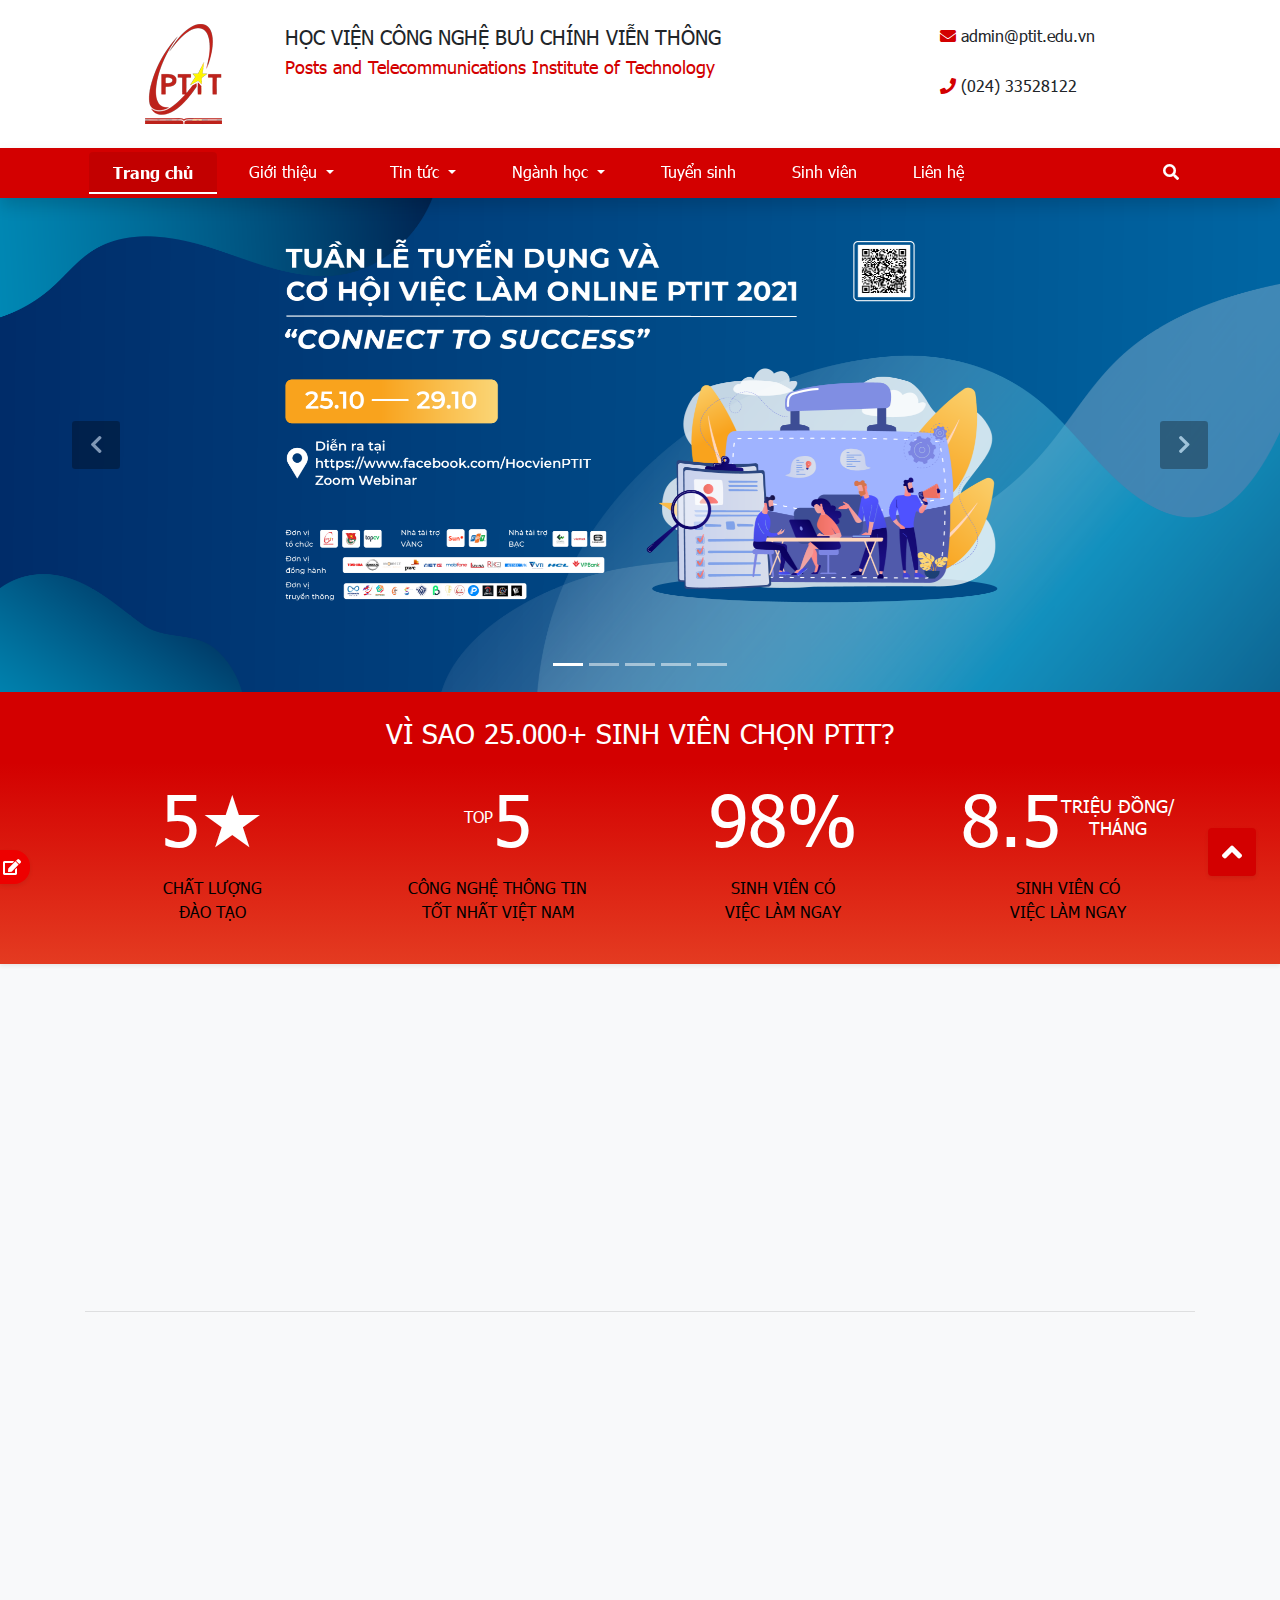
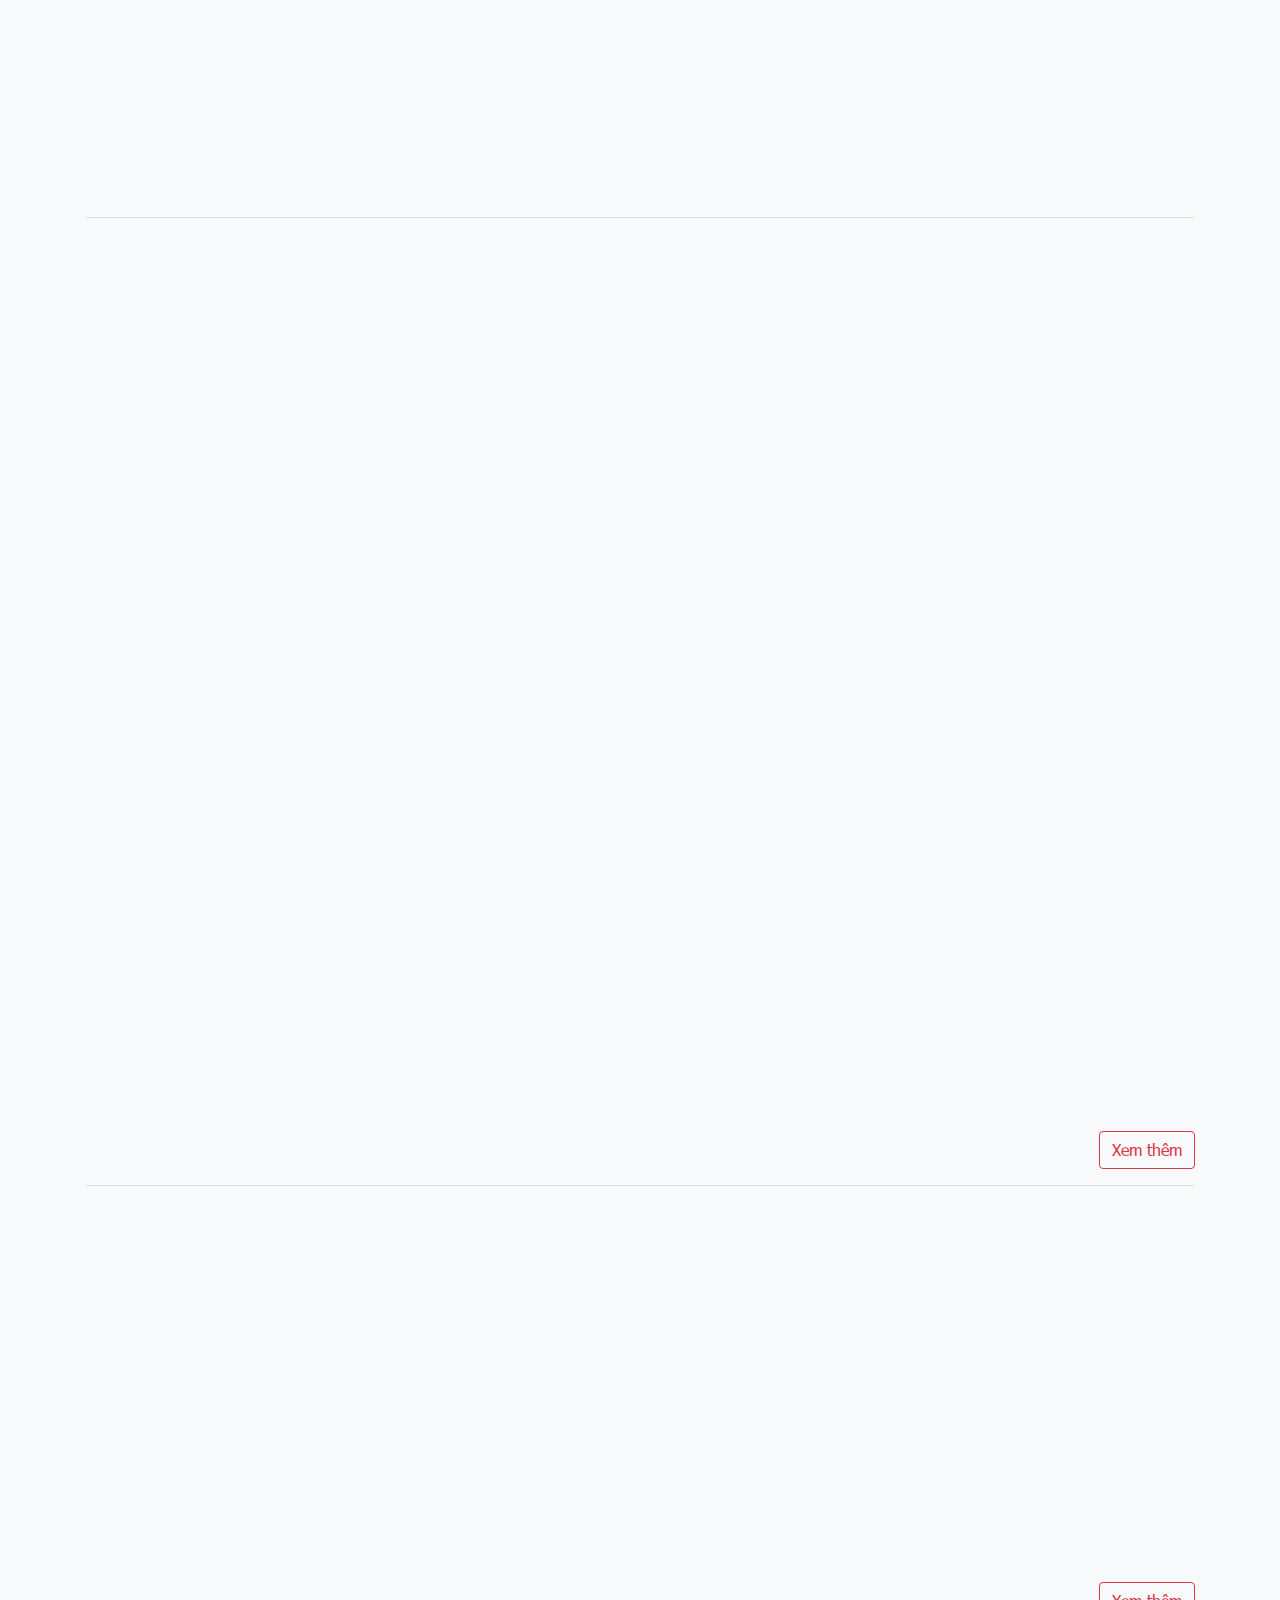
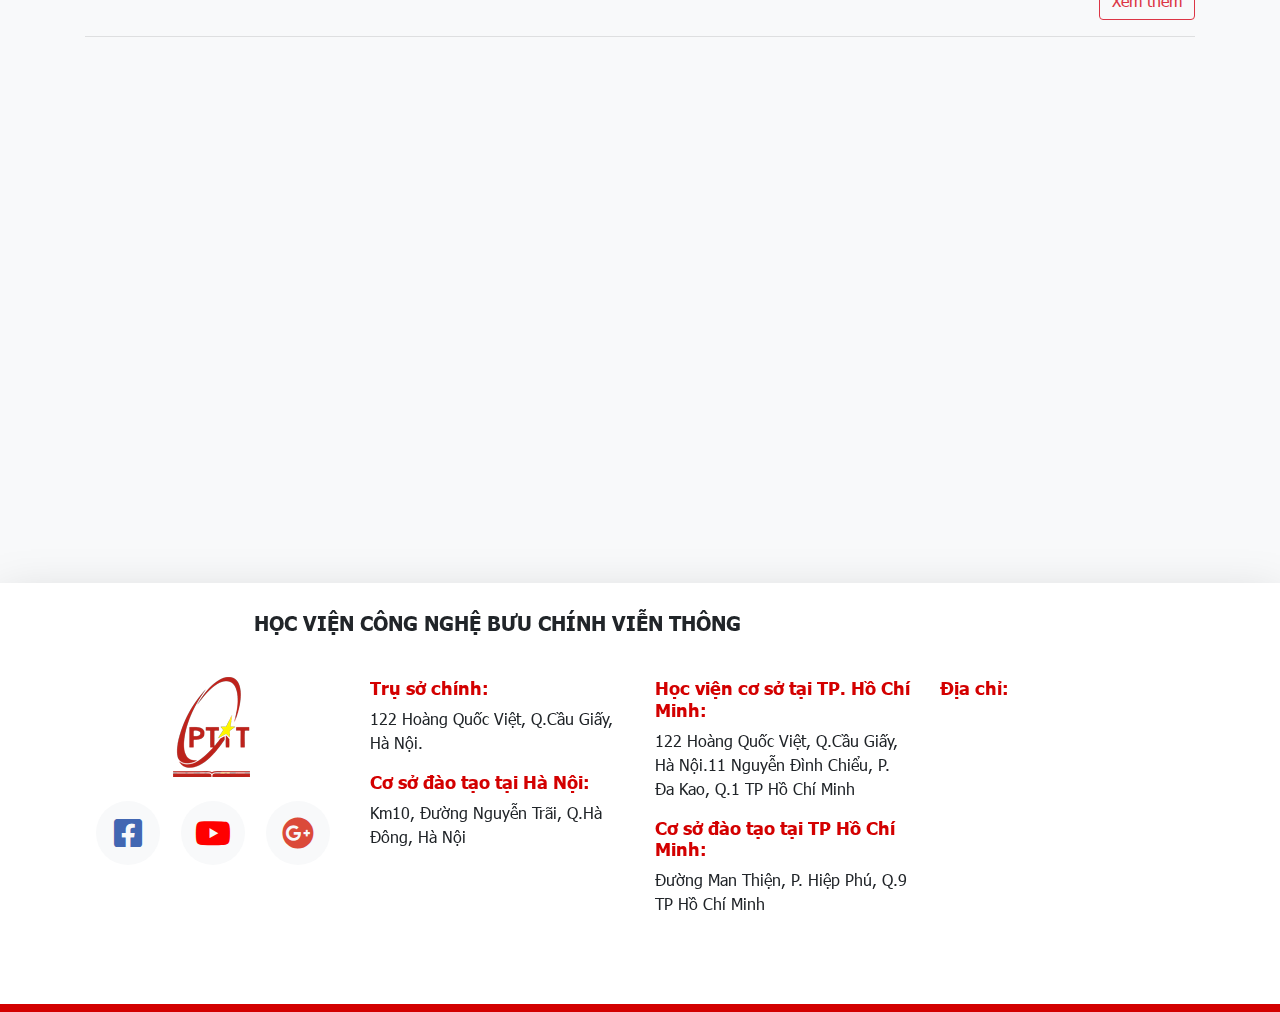
<file: index.html>
<!DOCTYPE html>
<html lang="vi">

<head>
    <meta charset="UTF-8">
    <meta http-equiv="X-UA-Compatible" content="IE=edge">
    <meta name="viewport" content="width=device-width, initial-scale=1.0">
    <link rel="shortcut icon" href="assets/images/favicon.png">
    <title>Học viện Công nghệ Bưu chính Viễn thông</title>

    <!-- Bootstrap core CSS -->
    <link rel="stylesheet" href="assets/vendor/bootstrap-4.6.0-dist/css/bootstrap.min.css" />

    <!-- Fontawesome -->
    <link rel="stylesheet" href="assets/vendor/fontawesome-free-5.15.4-web/css/all.min.css" />

    <!-- External css files -->
    <link rel="stylesheet" href="assets/css/setup.css" />
    <link rel="stylesheet" href="assets/css/main.css" />

    <!-- AOS css files -->
    <link rel="stylesheet" href="assets/vendor/aos.css" />
</head>

<body>
    <!-- Topbar -->
    <header class="topbar bg-white">
        <section class="container py-4">
            <div class="row">
                <div class="col-xl-9 col-lg-9 d-flex col-md-12 col-sm-12">
                    <div class="university-name d-flex">
                        <div>
                            <a href="index.html">
                                <img src="assets/images/ptit-logo.png" alt="logo" />
                            </a>
                        </div>
                        <div>
                            <h1 class="display-5">
                                HỌC VIỆN CÔNG NGHỆ BƯU CHÍNH VIỄN THÔNG
                            </h1>
                            <h3 class="text-red display-6">
                                Posts and Telecommunications Institute of Technology
                            </h3>
                        </div>
                    </div>
                </div>
                <div class="col-xl-3 col-lg-3 col-sm-12 topbar__info row">
                    <p class="col-xl-12 col-lg-12 col-md-6 col-sm-6">
                        <i class="fa fa-envelope text-red"></i> admin@ptit.edu.vn
                    </p>
                    <p class="col-xl-12 col-lg-12 col-md-6 col-sm-6">
                        <i class="fa fa-phone text-red"></i> (024) 33528122
                    </p>
                </div>
            </div>
        </section>
    </header>
    <!-- Navbar -->
    <nav class="navbar-menu sticky-top navbar navbar-expand-lg navbar-light bg-light py-0 shadow">
        <div class="container">
            <button class="navbar-toggler border-dark my-2" type="button" data-toggle="collapse" data-target="#navbarSupportedContent" aria-controls="navbarSupportedContent" aria-expanded="false" aria-label="Toggle navigation">
          <i class="fas fa-bars text-white"></i>
        </button>

            <div class="collapse navbar-collapse" id="navbarSupportedContent">
                <div class="position-relative py-1 d-flex justify-content-between flex-grow-1">
                    <ul class="navbar-nav d-flex justify-content-between">
                        <li class="nav-item active">
                            <a class="nav-link text-white mx-1 py-2 px-4 rounded text-center" href="index.html">Trang chủ <span class="sr-only">(current)</span></a>
                        </li>
                        <li class="nav-item dropdown">
                            <a class="nav-link dropdown-toggle text-white py-2 px-4 rounded text-center mx-1" href="./pages/introductions/index.html" id="navbarDropdown" role="button" data-toggle="dropdown" aria-haspopup="true" aria-expanded="false">
                            Giới thiệu
                        </a>
                            <div class="dropdown-menu" aria-labelledby="navbarDropdown">
                                <a class="dropdown-item text-red" href="./pages/introductions/index.html">Lịch sử - Truyền thống</a>
                                <a class="dropdown-item text-red" href="./pages/introductions/misson.html">Tầm nhìn - Sứ mệnh</a>
                                <a class="dropdown-item text-red" href="./pages/introductions/logo.html">Ý nghĩa logo Học Viện</a>
                            </div>
                        </li>
                        <li class="nav-item dropdown">
                            <a class="nav-link dropdown-toggle text-white py-2 px-4 rounded text-center mx-1" href="./pages/news/index.html" id="navbarDropdown" role="button" data-toggle="dropdown" aria-haspopup="true" aria-expanded="false">
                            Tin tức
                        </a>
                            <div class="dropdown-menu" aria-labelledby="navbarDropdown">
                                <a class="dropdown-item text-red" href="./pages/news/index.html">Sự kiện</a>
                                <a class="dropdown-item text-red" href="./pages/news/notify.html">Thông báo</a>
                            </div>
                        </li>
                        <li class="nav-item dropdown">
                            <a class="nav-link dropdown-toggle text-white py-2 px-4 rounded text-center mx-1" href="./pages/majors/index.html" id="navbarDropdown" role="button" data-toggle="dropdown" aria-haspopup="true" aria-expanded="false">
                            Ngành học
                        </a>
                            <div class="dropdown-menu" aria-labelledby="navbarDropdown">
                                <a class="dropdown-item text-red" href="./pages/majors/index.html">Công nghệ thông tin</a>
                                <a class="dropdown-item text-red" href="./pages/majors/index.html">Đa phương tiện</a>
                                <a class="dropdown-item text-red" href="./pages/majors/index.html">Điện tử viễn thông</a>
                                <a class="dropdown-item text-red" href="./pages/majors/index.html">Quản trị kinh doanh</a>
                                <a class="dropdown-item text-red" href="./pages/majors/index.html">Marketing</a>
                                <a class="dropdown-item text-red" href="./pages/majors/index.html">Công nghệ tài chính</a>
                                <a class="dropdown-item text-red" href="./pages/majors/index.html">Thương mại điện tử</a>
                            </div>
                        </li>
                        <li class="nav-item">
                            <a class="nav-link text-white py-2 px-4  mx-1 rounded text-center" href="./pages/admissions.html">Tuyển sinh</a>
                        </li>
                        <li class="nav-item">
                            <a class="nav-link text-white py-2 px-4  mx-1 rounded text-center" href="./pages/student.html">Sinh viên</a>
                        </li>
                        <li class="nav-item">
                            <a class="nav-link text-white py-2 px-4  mx-1 rounded text-center" href="./pages/contact.html">Liên hệ</a>
                        </li>
                    </ul>
                    <a class="search py-2 px-3 rounded" href="#">
                        <i class="fas fa-search text-white"></i>
                    </a>
                    <form class="search-box form-inline my-2 my-lg-0 d-none position-absolute bg-light py-3 px-4 rounded shadow-lg top" id="search-box">
                        <input class="form-control mr-sm-2" type="search" placeholder="Tìm kiếm" aria-label="Search">
                        <button class="btn btn-outline-danger my-2 my-sm-0 search-btn" type="submit">Tìm</button>
                    </form>
                </div>
            </div>
        </div>
    </nav>

    <!-- navbar -->

    <!-- content -->
    <div class="content bg-light pb-5">
        <section class="main-slide">
            <div id="carouselExampleIndicators" class="carousel slide" data-touch="false" data-interval="3000" data-ride="carousel">
                <ol class="carousel-indicators">
                    <li data-target="#carouselExampleIndicators" data-slide-to="0" class="active"></li>
                    <li data-target="#carouselExampleIndicators" data-slide-to="1"></li>
                    <li data-target="#carouselExampleIndicators" data-slide-to="2"></li>
                    <li data-target="#carouselExampleIndicators" data-slide-to="3"></li>
                    <li data-target="#carouselExampleIndicators" data-slide-to="4"></li>
                </ol>
                <div class="carousel-inner">
                    <div class="carousel-item active">
                        <img src="assets/images/BANNER-WEBSITE_BANNER-WEBSITE-PTIT.png" class="d-block w-100" alt="slide-1">
                    </div>
                    <div class="carousel-item">
                        <img src="assets/images/Slide-Baner-Web-PTIT-01.png" class="d-block w-100" alt="slide-2">
                    </div>
                    <div class="carousel-item">
                        <img src="assets/images/Slide-Banner-Web.jpg" class="d-block w-100" alt="slide-3">
                    </div>
                    <div class="carousel-item">
                        <img src="assets/images/Slide-Banner-Web2.jpg" class="d-block w-100" alt="slide-4">
                    </div>
                    <div class="carousel-item">
                        <img src="assets/images/Slide-Banner-Web3.jpg" class="d-block w-100" alt="slide-5">
                    </div>
                </div>
                <a class="carousel-control-prev" href="#carouselExampleIndicators" role="button" data-slide="prev">
                    <span class="btn-navigate rounded-sm">
                        <i class="fa fa-chevron-left display-5"></i>
                    </span>
                    <span class="sr-only">Previous</span>
                </a>
                <a class="carousel-control-next" href="#carouselExampleIndicators" role="button" data-slide="next">
                    <span class="btn-navigate rounded-sm">
                        <i class="fa fa-chevron-right display-5"></i>
                    </span>
                    <span class="sr-only">Next</span>
                </a>
            </div>
        </section>

        <!-- Section 2 -->
        <section class="reasons py-4 shadow-sm">
            <div class="container">
                <h3 class="text-uppercase text-white text-center mb-4">
                    VÌ SAO 25.000+ SINH VIÊN CHỌN PTIT?
                </h3>
                <div class="row text-white text-center">
                    <div class="col-lg-3 col-md-6">
                        <p class="reasons__title text-uppercase display-3">
                            5★
                        </p>
                        <p class="reasons_desc text-uppercase text-black">
                            CHẤT LƯỢNG <br/> ĐÀO TẠO
                        </p>
                    </div>
                    <div class="col-lg-3 col-md-6">
                        <p class="reasons__title text-uppercase d-flex align-items-center justify-content-center">
                            top <span class="display-3">5</span>
                        </p>
                        <p class="reasons_desc text-uppercase text-black">
                            Công nghệ thông tin <br/> tốt nhất Việt Nam
                        </p>
                    </div>
                    <div class="col-lg-3 col-md-6">
                        <p class="reasons__title text-uppercase display-3">
                            98%
                        </p>
                        <p class="reasons_desc text-uppercase text-black">
                            Sinh viên có <br/> việc làm ngay
                        </p>
                    </div>
                    <div class="col-lg-3 col-md-6">
                        <p class="reasons__title text-uppercase display-3 d-flex justify-content-center align-items-center">
                            8.5 <span class="display-6">Triệu đồng/<br/>Tháng</span>
                        </p>
                        <p class="reasons_desc text-uppercase text-black">
                            Sinh viên có <br/> việc làm ngay
                        </p>
                    </div>
                </div>
            </div>
        </section>

        <!-- Section 3 -->
        <!-- Education program -->

        <section class="education mt-4">
            <div class="container">
                <h3 class="heading font-family-bold" data-aos="fade-up">
                    Ngành đào tạo
                    <div class="line line--red mt-1 line--w-8"></div>
                </h3>
                <div class="row mt-4" data-aos="fade-up">
                    <div class="col-lg-1 col-md-2 education__col_inner"></div>
                    <div class="col-lg-2 col-md-4">
                        <div class="p-3">
                            <div class="mb-3">
                                <img src="assets/images/it.png" alt="it" />
                            </div>
                            <a href="#" class="text-decoration-none">
                                <p class="text-center text-desc">Công nghệ thông tin</p>
                            </a>
                        </div>
                    </div>
                    <div class="col-lg-2 col-md-4">
                        <div class="p-3">
                            <div class="mb-3">
                                <img src="assets/images/vt.png" alt="viễn thông" />
                            </div>
                            <a href="#" class="text-decoration-none">
                                <p class="text-center text-desc">Điện tử - Viễn thông</p>
                            </a>
                        </div>
                    </div>
                    <div class="col-lg-2 col-md-4">
                        <div class="p-3">
                            <div class="mb-3">
                                <img src="assets/images/multimedia.png" alt="multimedia" />
                            </div>
                            <a href="#" class="text-decoration-none">
                                <p class="text-center">Đa phươn tiện</p>
                            </a>
                        </div>
                    </div>
                    <div class="col-lg-2 col-md-4">
                        <div class="p-3">
                            <div class="mb-3">
                                <img src="assets/images/fintech.png" alt="fintech" />
                            </div>
                            <a href="#" class="text-decoration-none">
                                <p class="text-center text-desc">Công nghệ tài chính</p>
                            </a>
                        </div>
                    </div>
                    <div class="col-lg-2 col-md-4">
                        <div class="p-3">
                            <div class="mb-3">
                                <img src="assets/images/tmdt.png" alt="fintech" />
                            </div>
                            <a href="#" class="text-decoration-none">
                                <p class="text-center text-desc">Thương mại điện tử</p>
                            </a>
                        </div>
                    </div>
                    <div class="col-1 education__col_inner"></div>
                </div>
            </div>
        </section>
        <div class="container">
            <hr/>
        </div>

        <!-- Section 4 -->
        <!-- lecturers program -->

        <section class="lecturers mt-4">
            <div class="container">
                <h3 class="heading font-family-bold" data-aos="fade-up">
                    Giảng viên
                    <div class="line line--red mt-1 line--w-8"></div>
                </h3>
                <div class="row mt-4" data-aos="fade-up">
                    <div class="col-xl-4 col-lg-4 col-md-4 col-sm-12 mb-3">
                        <div class="lecturers__card bg-white d-flex flex-column align-items-center rounded-lg shadow-sm p-3 pt-5">
                            <a href="#" class="card-220 card-lg-220 card-md-160 rounded-circle overflow-hidden bg-light">
                                <img src="assets/images/Hà Thị Hồng Ngân.jpg" class="card-img-top" alt="...">
                            </a>
                            <div class="mt-3">
                                <h6 class="text-center mb-0 font-family-bold">Hà Thị Hồng Ngân</h6>
                                <p class="text-center text-black-50 text-desc mb-0">Giảng viên Khoa đa phương tiện</p>
                            </div>
                        </div>
                    </div>

                    <div class="col-xl-4 col-lg-4 col-md-4 col-sm-12 mb-3">
                        <div class="lecturers__card bg-white d-flex flex-column align-items-center rounded-lg shadow-sm p-3 pt-5">
                            <a href="#" class="card-220 card-lg-220 card-md-160 rounded-circle overflow-hidden bg-light">
                                <img src="assets/images/Hoàng Thúy Quỳnh.png" class="card-img-top" alt="...">
                            </a>
                            <div class="mt-3">
                                <h6 class="text-center mb-0 font-family-bold">Hoàng Thúy Quỳnh</h6>
                                <p class="text-center text-black-50 text-desc mb-0">Giảng viên Khoa công nghệ thông tin</p>
                            </div>
                        </div>
                    </div>

                    <div class="col-xl-4 col-lg-4 col-md-4 col-sm-12">
                        <div class="lecturers__card bg-white d-flex flex-column align-items-center rounded-lg shadow-sm p-3 pt-5">
                            <a href="#" class="card-220 card-lg-220 card-md-160 rounded-circle overflow-hidden bg-light">
                                <img src="assets/images/Trần Quốc Trung.jpg" class="card-img-top" alt="...">
                            </a>
                            <div class="mt-3">
                                <h6 class="text-center mb-0 font-family-bold">Trần Quốc Trung</h6>
                                <p class="text-center text-black-50 text-desc mb-0">Giảng viên Khoa đa phương tiện</p>
                            </div>
                        </div>
                    </div>
                </div>
            </div>
        </section>
        <div class="container">
            <hr/>
        </div>
        <!-- Section 5 -->
        <!-- News -->

        <section class="news mt-4">
            <div class="container">
                <h3 class="heading font-family-bold" data-aos="fade-up">
                    Tin tức
                    <div class="line line--red mt-1 line--w-4"></div>
                </h3>

                <div class="news__content row mt-4" data-aos="fade-up">
                    <div class="col-xl-4 col-lg-4 col-md-6 col-sm-12 my-2">
                        <div class="card">
                            <a href="./pages/news/event-details.html">
                                <div class="card__image position-relative">
                                    <img src="assets/images/news-1.jpg" class="card-img-top" alt="...">
                                    <div class="card__image__overlay position-absolute"></div>
                                    <div class="card__image__mask position-absolute">
                                        <p class="text-white text-center mb-2 mt-1">Xem chi tiết</p>
                                    </div>
                                </div>
                            </a>
                            <div class="card-body">
                                <h5 class="card-title">
                                    <a href="./pages/news/event-details.html" class="text-black text-decoration-none">
                                    Sinh viên PTIT nhận được sự quan tâm lớn của cộng đồng doanh nghiệp số
                                    </a>
                                </h5>
                                <small class="text-mute text-black-50">26/20/2021</small>
                            </div>
                        </div>
                    </div>
                    <div class="col-xl-4 col-lg-4 col-md-6 col-sm-12 my-2">
                        <div class="card">
                            <a href="./pages/news/event-details.html">
                                <div class="card__image position-relative">
                                    <img src="assets/images/news-2.jpg" class="card-img-top" alt="...">
                                    <div class="card__image__overlay position-absolute"></div>
                                    <div class="card__image__mask position-absolute">
                                        <p class="text-white text-center mb-2 mt-1">Xem chi tiết</p>
                                    </div>
                                </div>
                            </a>
                            <div class="card-body">
                                <h5 class="card-title">
                                    <a href="./pages/news/event-details.html" class="text-black text-decoration-none">
                                        Phiên họp thứ sáu Hội đồng Học viện Công nghệ Bưu chính Viễn thông
                                    </a>
                                </h5>
                                <small class="text-mute text-black-50">25/20/2021</small>
                            </div>
                        </div>
                    </div>
                    <div class="col-xl-4 col-lg-4 col-md-6 col-sm-12 my-2">
                        <div class="card">
                            <a href="./pages/news/event-details.html">
                                <div class="card__image position-relative">
                                    <img src="assets/images/news-3.jpg" class="card-img-top" alt="...">
                                    <div class="card__image__overlay position-absolute"></div>
                                    <div class="card__image__mask position-absolute">
                                        <p class="text-white text-center mb-2 mt-1">Xem chi tiết</p>
                                    </div>
                                </div>
                            </a>
                            <div class="card-body">
                                <h5 class="card-title">
                                    <a href="./pages/news/event-details.html" class="text-black text-decoration-none">
                                    Năm học mới đặc biệt của Học viện Công nghệ Bưu chính Viễn thông
                                    </a>
                                </h5>
                                <small class="text-mute text-black-50">21/20/2021</small>
                            </div>
                        </div>
                    </div>
                    <div class="col-xl-4 col-lg-4 col-md-6 col-sm-12 my-2">
                        <div class="card">
                            <a href="./pages/news/event-details.html">
                                <div class="card__image position-relative">
                                    <img src="assets/images/news-4.jpg" class="card-img-top" alt="...">
                                    <div class="card__image__overlay position-absolute"></div>
                                    <div class="card__image__mask position-absolute">
                                        <p class="text-white text-center mb-2 mt-1">Xem chi tiết</p>
                                    </div>
                                </div>
                            </a>
                            <div class="card-body">
                                <h5 class="card-title">
                                    <a href="./pages/news/event-details.html" class="text-black text-decoration-none">
                                        Học viện Công nghệ Bưu chính Viễn thông xúc tiến hợp tác với Tập đoàn Công nghệ HCL
                                    </a>
                                </h5>
                                <small class="text-mute text-black-50">21/20/2021</small>
                            </div>
                        </div>
                    </div>

                    <div class="col-xl-4 col-lg-4 col-md-6 col-sm-12 my-2">
                        <div class="card">
                            <a href="./pages/news/event-details.html">
                                <div class="card__image position-relative">
                                    <img src="assets/images/news-5.jpg" class="card-img-top" alt="...">
                                    <div class="card__image__overlay position-absolute"></div>
                                    <div class="card__image__mask position-absolute">
                                        <p class="text-white text-center mb-2 mt-1">Xem chi tiết</p>
                                    </div>
                                </div>
                            </a>
                            <div class="card-body">
                                <h5 class="card-title">
                                    <a href="./pages/news/event-details.html" class="text-black text-decoration-none">
                                        Một hệ sinh thái ban đầu cho trường đại học số đã được hình thành ở Học viện Công nghệ Bưu chính Viễn thông
                                    </a>
                                </h5>
                                <small class="text-mute text-black-50">21/20/2021</small>
                            </div>
                        </div>
                    </div>

                    <div class="col-xl-4 col-lg-4 col-md-6 col-sm-12 my-2">
                        <div class="card">
                            <a href="./pages/news/event-details.html">
                                <div class="card__image position-relative">
                                    <img src="assets/images/news-6.jpg" class="card-img-top" alt="...">
                                    <div class="card__image__overlay position-absolute"></div>
                                    <div class="card__image__mask position-absolute">
                                        <p class="text-white text-center mb-2 mt-1">Xem chi tiết</p>
                                    </div>
                                </div>
                            </a>
                            <div class="card-body">
                                <h5 class="card-title">
                                    <a href="./pages/news/event-details.html" class="text-black text-decoration-none">
                                    Thư chúc mừng 24 năm ngày truyền thống Học viện Công nghệ Bưu chính Viễn thông (17/9/1997 – 17/9/2021)
                                    </a>
                                </h5>
                                <small class="text-mute text-black-50">15/09/2021</small>
                            </div>
                        </div>
                    </div>
                </div>

                <div class="text-right mt-4 load-more">
                    <a href="./pages/news/index.html" class="btn btn-outline-danger">Xem thêm</a>
                </div>
        </section>
        <div class="container">
            <hr/>
        </div>
        <!-- Section 6-->
        <!-- Notification program -->

        <section class="notify mt-4">
            <div class="container">
                <h3 class="heading font-family-bold" data-aos="fade-up">
                    Thông báo
                    <div class="line line--red mt-1 line--w-8"></div>
                </h3>
                <div class="row" data-aos="fade-up">
                    <div class="col-xl-3 col-lg-6 col-md-6 col-sm-12 mt-3">
                        <div class="card">
                            <div class="position-relative">
                                <img src="assets/images/thong-bao-ptit.jpg" class="card-img-top" alt="thong bao">
                                <span class="notify__date text-black position-absolute">22/10/2021</span>
                            </div>
                            <div class="card-body">
                                <p class="card-text">
                                    <a href="./pages/news/notify-details.html" class="notify__link text-black text-decoration-none font-family-bold">
                                        Thông báo hướng dẫn sơ kết học kỳ 2 năm học 2020-2021
                                    </a>
                                </p>
                            </div>
                        </div>
                    </div>
                    <div class="col-xl-3 col-lg-6 col-md-6 col-sm-12 mt-3">
                        <div class="card">
                            <div class="position-relative">
                                <img src="assets/images/thong-bao-ptit.jpg" class="card-img-top" alt="thong bao">
                                <span class="notify__date text-black position-absolute">15/09/2021</span>
                            </div>
                            <div class="card-body">
                                <p class="card-text">
                                    <a href="./pages/news/notify-details.html" class="notify__link text-black text-decoration-none font-family-bold">
                                        Thông báo tổ chức lớp đầu khóa học đối với các Tân sinh viên khóa 2021
                                    </a>
                                </p>
                            </div>
                        </div>
                    </div>
                    <div class="col-xl-3 col-lg-6 col-md-6 col-sm-12 mt-3">
                        <div class="card">
                            <div class="position-relative">
                                <img src="assets/images/thong-bao-ptit.jpg" class="card-img-top" alt="thong bao">
                                <span class="notify__date text-black position-absolute">16/08/2021</span>
                            </div>
                            <div class="card-body">
                                <p class="card-text">
                                    <a href="./pages/news/notify-details.html" class="notify__link text-black text-decoration-none font-family-bold">
                                    Thông báo điểm chuẩn xét trúng tuyển đại học theo hình thức vừa làm vừa học Đợt 1 năm 2021
                                    </a>
                                </p>
                            </div>
                        </div>
                    </div>
                    <div class="col-xl-3 col-lg-6 col-md-6 col-sm-12 mt-3">
                        <div class="card">
                            <div class="position-relative">
                                <img src="assets/images/thong-bao-ptit.jpg" class="card-img-top" alt="thong bao">
                                <span class="notify__date text-black position-absolute">10/08/2021</span>
                            </div>
                            <div class="card-body">
                                <p class="card-text">
                                    <a href="./pages/news/notify-details.html" class="notify__link text-black text-decoration-none font-family-bold">
                                        Chương trình học bổng Honda – Honda Award năm 2021
                                    </a>
                                </p>
                            </div>
                        </div>
                    </div>
                </div>
                <div class="text-right mt-4 load-more">
                    <a href="./pages/news/notify.html" class="btn btn-outline-danger">Xem thêm</a>
                </div>
            </div>
        </section>

        <div class="container">
            <hr/>
        </div>
        <!-- Section7 -->

        <section class="mt-4">
            <div class="container">
                <div class="row">
                    <div class="col-xl-8 col-lg-8 col-md-12 col-sm-12 mb-3" data-aos="fade-up">
                        <h3>
                            Video
                            <div class="line line--red mt-1 line--w-4"></div>
                        </h3>
                        <iframe class="mt-2" width="700" height="393.75" src="https://www.youtube.com/embed/f-tlfYppqQQ" title="YouTube video player" frameborder="0" allow="accelerometer; autoplay; clipboard-write; encrypted-media; gyroscope; picture-in-picture" allowfullscreen></iframe>
                    </div>
                    <div class="col-xl-4 col-lg-4 col-md-12 col-sm-12" data-aos="fade-up">
                        <h3>Đối tác
                            <div class="line line--red mt-1 line--w-4"></div>
                        </h3>
                        <div class="bg-light mt-2 text-center">
                            <div id="carouselIndicators" class="carousel slide" data-touch="false" data-interval="3000" data-ride="carousel">
                                <div class="carousel-inner">
                                    <div class="carousel-item logo-item active">
                                        <img src="assets/images/Vin_Logo_horizontal.png" class="d-block w-100" alt="slide-1">
                                    </div>
                                    <div class="carousel-item logo-item">
                                        <img src="assets/images/samsung.png" class="d-block w-100" alt="slide-2">
                                    </div>
                                    <div class="carousel-item logo-item">
                                        <img src="assets/images/microsoft.png" class="d-block w-100" alt="slide-4">
                                    </div>
                                    <div class="carousel-item logo-item">
                                        <img src="assets/images/mobifone.png" class="d-block w-100" alt="slide-5">
                                    </div>
                                    <div class="carousel-item logo-item">
                                        <img src="assets/images/200601_Du-an-Motive_logo.png" class="d-block w-100" alt="slide-6">
                                    </div>
                                </div>
                                <a class="carousel-control-prev" href="#carouselIndicators" role="button" data-slide="prev">
                                    <i class="fa fa-chevron-left text-black display-5" aria-hidden="true"></i>
                                    <span class="sr-only">Previous</span>
                                </a>
                                <a class="carousel-control-next" href="#carouselIndicators" role="button" data-slide="next">
                                    <i class="fa fa-chevron-right text-black display-5" aria-hidden="true"></i>
                                    <span class="sr-only">Next</span>
                                </a>
                            </div>
                        </div>
                    </div>
                </div>
            </div>
        </section>
        </div>
        <!-- back to top button-->
        <div class="back-to-top d-flex align-items-center justify-content-center rounded shadow-sm">
            <i class="fas fa-angle-up"></i>
        </div>

        <!-- Model signup advise -->

        <!-- Button trigger modal -->
        <button type="button" class="signup-button position-fixed text-white shadow-sm" data-toggle="modal" data-target="#staticBackdrop">
            <i class="fas fa-edit"></i> 
            <span class="text-nowrap">
             Đăng ký tư vấn
            </span>
        </button>

        <!-- Modal -->
        <div class="modal fade" id="staticBackdrop" data-backdrop="static" data-keyboard="false" tabindex="-1" aria-labelledby="staticBackdropLabel" aria-hidden="true">
            <div class="modal-dialog modal-dialog-centered modal-lg">
                <div class="modal-content bg-red text-white">
                    <div class="modal-header">
                        <h5 class="modal-title font-family-bold" id="staticBackdropLabel">Đăng ký để nhận tư vấn tuyển sinh miễn phí</h5>
                        <button type="button" class="close" data-dismiss="modal" aria-label="Close">
                            <i class="fas fa-times text-white"></i>
                        </button>
                    </div>
                    <div class="modal-body">
                        <div class="row">
                            <div class="col-xl-6 col-lg-6 col-md-6 col-sm-12">
                                <div class="form-group">
                                    <label for="name">Họ và tên*</label>
                                    <input type="text" placeholder="Họ và tên" class="form-control" id="name">
                                </div>
                            </div>
                            <div class="col-xl-6 col-lg-6 col-md-6 col-sm-12">
                                <div class="form-group">
                                    <label for="phone">Điện thoại*</label>
                                    <input type="text" placeholder="Điện thoại" class="form-control" id="phone">
                                </div>
                            </div>
                            <div class="col-xl-6 col-lg-6 col-md-6 col-sm-12">
                                <div class="form-group">
                                    <label for="phone">Ngày sinh</label>
                                    <input type="date" placeholder="Ngày sinh" class="form-control" id="phone">
                                </div>
                            </div>
                            <div class="col-xl-6 col-lg-6 col-md-6 col-sm-12">
                                <div class="form-group">
                                    <label for="email">Email</label>
                                    <input type="email" placeholder="Email" class="form-control" id="email">
                                </div>
                            </div>
                            <div class="col-xl-6 col-lg-6 col-md-6 col-sm-12">
                                <div class="form-group">
                                    <label for="school">Trường THPT/ Đại học</label>
                                    <input type="text" placeholder="Trường THPT/ Đại học" class="form-control" id="school">
                                </div>
                            </div>
                            <div class="col-xl-6 col-lg-6 col-md-6 col-sm-12">
                                <div class="form-group">
                                    <label for="province">Tỉnh/ Thành phố*</label>
                                    <input type="text" placeholder="Tỉnh/ Thành phố" class="form-control" id="province">
                                </div>
                            </div>
                        </div>
                    </div>
                    <div class="modal-footer">
                        <button type="button" class="btn btn-secondary" data-dismiss="modal">Hủy</button>
                        <button type="button" class="btn btn-danger" id="signup-advised" data-dismiss="modal">Đăng ký</button>
                    </div>
                </div>
            </div>
        </div>

        <!-- footer -->
        <section class="footer bg-white shadow-lg pt-3 pb-5 border-bottom-red">
            <div class="container">
                <div class="row">
                    <div class="col-xl-9 col-lg-9 col-md-12 col-sm-12 mt-2 mb-4">
                        <p class="text-center display-5 font-family-bold">
                            HỌC VIỆN CÔNG NGHỆ BƯU CHÍNH VIỄN THÔNG
                        </p>
                    </div>
                    <div class="col-xl-3 col-lg-3 col-md-12 col-sm-12"></div>
                    <div class="col-xl-3 col-lg-3 col-md-6 col-sm-12 footer__column mb-4">
                        <div class="footer__column-one d-flex align-items-center flex-column">
                            <div>
                                <img src="assets/images/ptit-logo.png" alt="logo" />
                            </div>
                            <div class="mt-4 d-flex justify-content-around w-100 mb-3">
                                <a href="#" class="icon-footer rounded-circle bg-light d-flex justify-content-center align-items-center">
                                    <i class="fab fa-facebook-square"></i>
                                </a>
                                <a href="#" class="icon-footer rounded-circle bg-light d-flex justify-content-center align-items-center">
                                    <i class="fab fa-youtube"></i>
                                </a>
                                <a href="#" class="icon-footer rounded-circle bg-light d-flex justify-content-center align-items-center">
                                    <i class="fab fa-google-plus"></i>
                                </a>
                            </div>
                        </div>
                    </div>
                    <div class="col-xl-3 col-lg-3 col-md-6 col-sm-12 footer__column mb-4">
                        <div class="footer__column--two">
                            <h5 class="display-6 text-red font-family-bold">
                                Trụ sở chính:
                            </h5>
                            <p>
                                122 Hoàng Quốc Việt, Q.Cầu Giấy, Hà Nội.
                            </p>
                            <h5 class="display-6 text-red font-family-bold">
                                Cơ sở đào tạo tại Hà Nội:
                            </h5>
                            <p>
                                Km10, Đường Nguyễn Trãi, Q.Hà Đông, Hà Nội
                            </p>
                        </div>
                    </div>
                    <div class="col-xl-3 col-lg-3 col-md-6 col-sm-12 footer__column mb-4">
                        <div class="footer__column--two">
                            <h5 class="display-6 text-red font-family-bold">
                                Học viện cơ sở tại TP. Hồ Chí Minh:
                            </h5>
                            <p>
                                122 Hoàng Quốc Việt, Q.Cầu Giấy, Hà Nội.11 Nguyễn Đình Chiểu, P. Đa Kao, Q.1 TP Hồ Chí Minh
                            </p>
                            <h5 class="display-6 text-red font-family-bold">
                                Cơ sở đào tạo tại TP Hồ Chí Minh:
                            </h5>
                            <p>
                                Đường Man Thiện, P. Hiệp Phú, Q.9 TP Hồ Chí Minh
                            </p>
                        </div>
                    </div>
                    <div class="col-xl-3 col-lg-3 col-md-6 col-sm-12 footer__column mb-4">
                        <h5 class="display-6 text-red font-family-bold">
                            Địa chỉ:
                        </h5>
                        <iframe src="https://www.google.com/maps/embed?pb=!1m18!1m12!1m3!1d6184.594910678308!2d105.78332901342435!3d20.97310420111682!2m3!1f0!2f0!3f0!3m2!1i1024!2i768!4f13.1!3m3!1m2!1s0x3135acce762c2bb9%3A0xbb64e14683ccd786!2zSOG7jWMgVmnhu4duIENOIELGsHUgQ2jDrW5oIFZp4buFbiBUaMO0bmcgLSBIw6AgxJDDtG5n!5e0!3m2!1svi!2s!4v1635313100919!5m2!1svi!2s"
                            style="border:0;" allowfullscreen="" loading="lazy"></iframe></div>
                </div>
            </div>
        </section>

        <div class="position-fixed bottom-0 right-0 p-3" style="z-index: 9999; right: 0; bottom: 0;">
            <div id="liveToast" class="toast hide text-white" role="alert" aria-live="assertive" aria-atomic="true" data-delay="2000">
                <div class="toast-header d-flex justify-content-between">
                    <div>
                        <i class="fas fa-check-circle text-success"></i>
                        <strong class="mx-3">PTIT</strong>
                        <small>Vừa xong</small>
                    </div>
                    <button type="button" class="ml-2 mb-1 close" data-dismiss="toast" aria-label="Close">
                        <span aria-hidden="true">&times;</span>
                    </button>
                </div>
                <div class="toast-body bg-red">
                    Đăng ký của bạn đã được gửi đi!
                </div>
            </div>
        </div>

        <!-- Bootstrap core JavaScript and Jquery -->
        <script src="assets/vendor/bootstrap-4.6.0-dist/js/jquery-3.6.0.min.js"></script>
        <script src="/assets/vendor/bootstrap-4.6.0-dist/js/popper.min.js"></script>
        <script src="assets/vendor/bootstrap-4.6.0-dist/js/bootstrap.bundle.min.js"></script>

        <!-- External js files -->
        <script src="assets/js/main.js"></script>

        <!-- AOS initial -->
        <script src="assets/vendor/aos.js"></script>
        <script>
            AOS.init();
        </script>
</body>

</html>
</file>
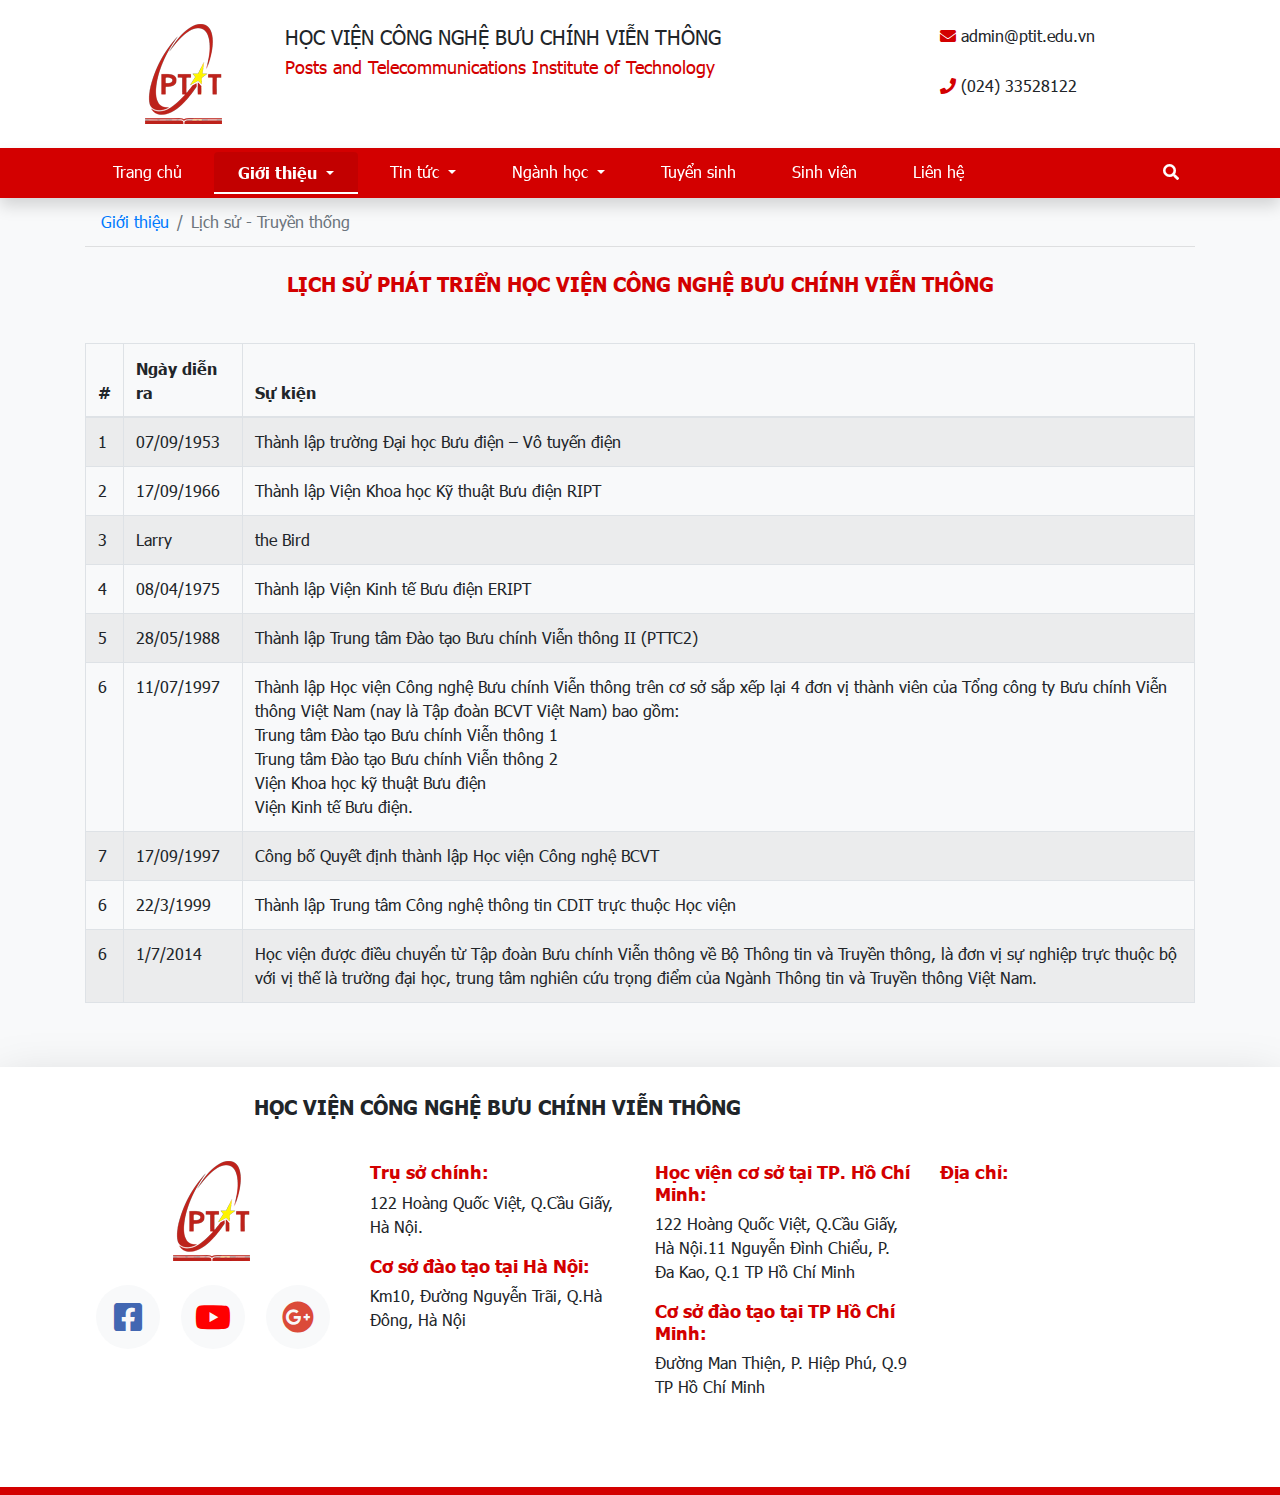
<file: pages/introductions/index.html>
<!DOCTYPE html>
<html lang="vi">

<head>
    <meta charset="UTF-8">
    <meta http-equiv="X-UA-Compatible" content="IE=edge">
    <meta name="viewport" content="width=device-width, initial-scale=1.0">
    <link rel="shortcut icon" href="../../assets/images/favicon.png">
    <title>Học viện Công nghệ Bưu chính Viễn thông</title>

    <!-- Bootstrap core CSS -->
    <link rel="stylesheet" href="../../assets/vendor/bootstrap-4.6.0-dist/css/bootstrap.min.css" />

    <!-- Fontawesome -->
    <link rel="stylesheet" href="../../assets/vendor/fontawesome-free-5.15.4-web/css/all.min.css" />

    <!-- External css files -->
    <link rel="stylesheet" href="../../assets/css/setup.css" />
    <link rel="stylesheet" href="../../assets/css/main.css" />

    <!-- AOS css files -->
    <link rel="stylesheet" href="../../assets/vendor/aos.css" />
</head>

<body>
    <!-- Topbar -->
    <header class="topbar bg-white">
        <section class="container py-4">
            <div class="row">
                <div class="xol-xl-9 col-lg-9 d-flex col-md-12 col-sm-12">
                    <div class="university-name d-flex">
                        <div>
                            <a href="../../index.html">
                                <img src="../../assets/images/ptit-logo.png" alt="logo" />
                            </a>
                        </div>
                        <div>
                            <h1 class="display-5">
                                HỌC VIỆN CÔNG NGHỆ BƯU CHÍNH VIỄN THÔNG
                            </h1>
                            <h3 class="text-red display-6">
                                Posts and Telecommunications Institute of Technology
                            </h3>
                        </div>
                    </div>
                </div>
                <div class="col-xl-3 col-lg-3 col-sm-12 topbar__info row">
                    <p class="col-xl-12 col-lg-12 col-md-6 col-sm-6">
                        <i class="fa fa-envelope text-red"></i> admin@ptit.edu.vn
                    </p>
                    <p class="col-xl-12 col-lg-12 col-md-6 col-sm-6">
                        <i class="fa fa-phone text-red"></i> (024) 33528122
                    </p>
                </div>
            </div>
        </section>
    </header>
    <!-- Navbar -->
    <nav class="navbar-menu sticky-top navbar navbar-expand-lg navbar-light bg-light py-0 shadow">
        <div class="container">
            <button class="navbar-toggler border-dark my-2" type="button" data-toggle="collapse" data-target="#navbarSupportedContent" aria-controls="navbarSupportedContent" aria-expanded="false" aria-label="Toggle navigation">
      <i class="fas fa-bars text-white"></i>
    </button>

            <div class="collapse navbar-collapse" id="navbarSupportedContent">
                <div class="position-relative py-1 d-flex justify-content-between flex-grow-1">
                    <ul class="navbar-nav d-flex justify-content-between">
                        <li class="nav-item">
                            <a class="nav-link text-white mx-1 py-2 px-4 rounded text-center" href="../../index.html">Trang chủ <span class="sr-only">(current)</span></a>
                        </li>
                        <li class="nav-item dropdown active">
                            <a class="nav-link dropdown-toggle text-white py-2 px-4 rounded text-center mx-1" href="../../pages/introductions/index.html" id="navbarDropdown" role="button" data-toggle="dropdown" aria-haspopup="true" aria-expanded="false">
                        Giới thiệu
                    </a>
                            <div class="dropdown-menu" aria-labelledby="navbarDropdown">
                                <a class="dropdown-item text-red" href="../../pages/introductions/index.html">Lịch sử - Truyền thống</a>
                                <a class="dropdown-item text-red" href="../../pages/introductions/misson.html">Tầm nhìn - Sứ mệnh</a>
                                <a class="dropdown-item text-red" href="../../pages/introductions/logo.html">Ý nghĩa logo Học Viện</a>
                            </div>
                        </li>
                        <li class="nav-item dropdown">
                            <a class="nav-link dropdown-toggle text-white py-2 px-4 rounded text-center mx-1" href="../../pages/news/index.html" id="navbarDropdown" role="button" data-toggle="dropdown" aria-haspopup="true" aria-expanded="false">
                        Tin tức
                    </a>
                            <div class="dropdown-menu" aria-labelledby="navbarDropdown">
                                <a class="dropdown-item text-red" href="../../pages/news/index.html">Sự kiện</a>
                                <a class="dropdown-item text-red" href="../../pages/news/notify.html">Thông báo</a>
                            </div>
                        </li>
                        <li class="nav-item dropdown">
                            <a class="nav-link dropdown-toggle text-white py-2 px-4 rounded text-center mx-1" href="../../pages/majors/index.html" id="navbarDropdown" role="button" data-toggle="dropdown" aria-haspopup="true" aria-expanded="false">
                        Ngành học
                    </a>
                            <div class="dropdown-menu" aria-labelledby="navbarDropdown">
                                <a class="dropdown-item text-red" href="../../pages/majors/index.html">Công nghệ thông tin</a>
                                <a class="dropdown-item text-red" href="../../pages/majors/index.html">Đa phương tiện</a>
                                <a class="dropdown-item text-red" href="../../pages/majors/index.html">Điện tử viễn thông</a>
                                <a class="dropdown-item text-red" href="../../pages/majors/index.html">Quản trị kinh doanh</a>
                                <a class="dropdown-item text-red" href="../../pages/majors/index.html">Marketing</a>
                                <a class="dropdown-item text-red" href="../../pages/majors/index.html">Công nghệ tài chính</a>
                                <a class="dropdown-item text-red" href="../../pages/majors/index.html">Thương mại điện tử</a>
                            </div>
                        </li>
                        <li class="nav-item">
                            <a class="nav-link text-white py-2 px-4  mx-1 rounded text-center" href="../../pages/admissions.html">Tuyển sinh</a>
                        </li>
                        <li class="nav-item">
                            <a class="nav-link text-white py-2 px-4  mx-1 rounded text-center" href="../../pages/student.html">Sinh viên</a>
                        </li>
                        <li class="nav-item">
                            <a class="nav-link text-white py-2 px-4  mx-1 rounded text-center" href="../../pages/contact.html">Liên hệ</a>
                        </li>
                    </ul>
                    <a class="search py-2 px-3 rounded" href="#">
                        <i class="fas fa-search text-white"></i>
                    </a>
                    <form class="search-box form-inline my-2 my-lg-0 d-none position-absolute bg-light py-3 px-4 rounded shadow-lg top" id="search-box">
                        <input class="form-control mr-sm-2" type="search" placeholder="Tìm kiếm" aria-label="Search">
                        <button class="btn btn-outline-danger my-2 my-sm-0 search-btn" type="submit">Tìm</button>
                    </form>
                </div>
            </div>
        </div>
    </nav>

    <!-- navbar -->

    <!-- content -->
    <div class="content bg-light pb-5">
        <div class="container">
            <nav aria-label="breadcrumb">
                <ol class="breadcrumb bg-light mb-0">
                    <li class="breadcrumb-item"><a href="./pages/introductions/index.html">Giới thiệu</a></li>
                    <li class="breadcrumb-item active" aria-current="page">Lịch sử - Truyền thống</li>
                </ol>
            </nav>
            <hr class="mt-0 mb-4" />
            <h1 class="text-center text-red display-5 font-family-bold mb-5">
                LỊCH SỬ PHÁT TRIỂN HỌC VIỆN CÔNG NGHỆ BƯU CHÍNH VIỄN THÔNG
            </h1>

            <table class="table table-striped table-bordered">
                <thead>
                    <tr>
                        <th scope="col" class="font-family-bold">#</th>
                        <th scope="col" class="font-family-bold">Ngày diễn ra</th>
                        <th scope="col" class="font-family-bold">Sự kiện</th>
                    </tr>
                </thead>
                <tbody>
                    <tr>
                        <th scope="row">1</th>
                        <td>07/09/1953</td>
                        <td> Thành lập trường Đại học Bưu điện – Vô tuyến điện</td>
                    </tr>
                    <tr>
                        <th scope="row">2</th>
                        <td>17/09/1966</td>
                        <td>Thành lập Viện Khoa học Kỹ thuật Bưu điện RIPT</td>
                    </tr>
                    <tr>
                        <th scope="row">3</th>
                        <td>Larry</td>
                        <td>the Bird</td>
                    </tr>
                    <tr>
                        <th scope="row">4</th>
                        <td>08/04/1975</td>
                        <td>Thành lập Viện Kinh tế Bưu điện ERIPT</td>
                    </tr>
                    <tr>
                        <th scope="row">5</th>
                        <td>28/05/1988</td>
                        <td>Thành lập Trung tâm Đào tạo Bưu chính Viễn thông II (PTTC2)</td>
                    </tr>
                    <tr>
                        <th scope="row">6</th>
                        <td>11/07/1997</td>
                        <td> Thành lập Học viện Công nghệ Bưu chính Viễn thông trên cơ sở sắp xếp lại 4 đơn vị thành viên của Tổng công ty Bưu chính Viễn thông Việt Nam (nay là Tập đoàn BCVT Việt Nam) bao gồm:
                            <br/>Trung tâm Đào tạo Bưu chính Viễn thông 1
                            <br/>Trung tâm Đào tạo Bưu chính Viễn thông 2
                            <br/>Viện Khoa học kỹ thuật Bưu điện
                            <br/>Viện Kinh tế Bư­u điện.</td>
                    </tr>
                    <tr>
                        <th scope="row">7</th>
                        <td>17/09/1997</td>
                        <td>Công bố Quyết định thành lập Học viện Công nghệ BCVT</td>
                    </tr>
                    <tr>
                        <th scope="row">6</th>
                        <td>22/3/1999</td>
                        <td> Thành lập Trung tâm Công nghệ thông tin CDIT trực thuộc Học viện</td>
                    </tr>
                    <tr>
                        <th scope="row">6</th>
                        <td>1/7/2014</td>
                        <td>Học viện được điều chuyển từ Tập đoàn Bưu chính Viễn thông về Bộ Thông tin và Truyền thông, là đơn vị sự nghiệp trực thuộc bộ với vị thế là trường đại học, trung tâm nghiên cứu trọng điểm của Ngành Thông tin và Truyền thông Việt
                            Nam.
                        </td>
                    </tr>
                </tbody>
            </table>
        </div>
    </div>

    <!-- footer -->
    <section class="footer bg-white shadow-lg pt-3 pb-5 border-bottom-red">
        <div class="container">
            <div class="row">
                <div class="col-xl-9 col-lg-9 col-md-12 col-sm-12 mt-2 mb-4">
                    <p class="text-center display-5 font-family-bold">
                        HỌC VIỆN CÔNG NGHỆ BƯU CHÍNH VIỄN THÔNG
                    </p>
                </div>
                <div class="col-xl-3 col-lg-3 col-md-12 col-sm-12"></div>
                <div class="col-xl-3 col-lg-3 col-md-6 col-sm-12 footer__column mb-4">
                    <div class="footer__column-one d-flex align-items-center flex-column">
                        <div>
                            <img src="../../assets/images/ptit-logo.png" alt="logo" />
                        </div>
                        <div class="mt-4 d-flex justify-content-around w-100 mb-3">
                            <a href="#" class="icon-footer rounded-circle bg-light d-flex justify-content-center align-items-center">
                                <i class="fab fa-facebook-square"></i>
                            </a>
                            <a href="#" class="icon-footer rounded-circle bg-light d-flex justify-content-center align-items-center">
                                <i class="fab fa-youtube"></i>
                            </a>
                            <a href="#" class="icon-footer rounded-circle bg-light d-flex justify-content-center align-items-center">
                                <i class="fab fa-google-plus"></i>
                            </a>
                        </div>
                    </div>
                </div>
                <div class="col-xl-3 col-lg-3 col-md-6 col-sm-12 footer__column mb-4">
                    <div class="footer__column--two">
                        <h5 class="display-6 text-red font-family-bold">
                            Trụ sở chính:
                        </h5>
                        <p>
                            122 Hoàng Quốc Việt, Q.Cầu Giấy, Hà Nội.
                        </p>
                        <h5 class="display-6 text-red font-family-bold">
                            Cơ sở đào tạo tại Hà Nội:
                        </h5>
                        <p>
                            Km10, Đường Nguyễn Trãi, Q.Hà Đông, Hà Nội
                        </p>
                    </div>
                </div>
                <div class="col-xl-3 col-lg-3 col-md-6 col-sm-12 footer__column mb-4">
                    <div class="footer__column--two">
                        <h5 class="display-6 text-red font-family-bold">
                            Học viện cơ sở tại TP. Hồ Chí Minh:
                        </h5>
                        <p>
                            122 Hoàng Quốc Việt, Q.Cầu Giấy, Hà Nội.11 Nguyễn Đình Chiểu, P. Đa Kao, Q.1 TP Hồ Chí Minh
                        </p>
                        <h5 class="display-6 text-red font-family-bold">
                            Cơ sở đào tạo tại TP Hồ Chí Minh:
                        </h5>
                        <p>
                            Đường Man Thiện, P. Hiệp Phú, Q.9 TP Hồ Chí Minh
                        </p>
                    </div>
                </div>
                <div class="col-xl-3 col-lg-3 col-md-6 col-sm-12 footer__column mb-4">
                    <h5 class="display-6 text-red font-family-bold">
                        Địa chỉ:
                    </h5>
                    <iframe src="https://www.google.com/maps/embed?pb=!1m18!1m12!1m3!1d6184.594910678308!2d105.78332901342435!3d20.97310420111682!2m3!1f0!2f0!3f0!3m2!1i1024!2i768!4f13.1!3m3!1m2!1s0x3135acce762c2bb9%3A0xbb64e14683ccd786!2zSOG7jWMgVmnhu4duIENOIELGsHUgQ2jDrW5oIFZp4buFbiBUaMO0bmcgLSBIw6AgxJDDtG5n!5e0!3m2!1svi!2s!4v1635313100919!5m2!1svi!2s"
                        style="border:0;" allowfullscreen="" loading="lazy"></iframe></div>
            </div>
        </div>
    </section>

    <!-- Bootstrap core JavaScript and Jquery -->
    <script src="../../assets/vendor/bootstrap-4.6.0-dist/js/jquery-3.6.0.min.js"></script>
    <!-- <script src="/assets/vendor/bootstrap-4.6.0-dist/js/popper.min.js"></script> -->
    <script src="../../assets/vendor/bootstrap-4.6.0-dist/js/bootstrap.bundle.min.js"></script>

    <!-- External js files -->
    <script src="../../assets/js/main.js"></script>

    <!-- AOS initial -->
    <script src="../../assets/vendor/aos.js"></script>
    <script>
        AOS.init();
    </script>
</body>

</html>
</file>
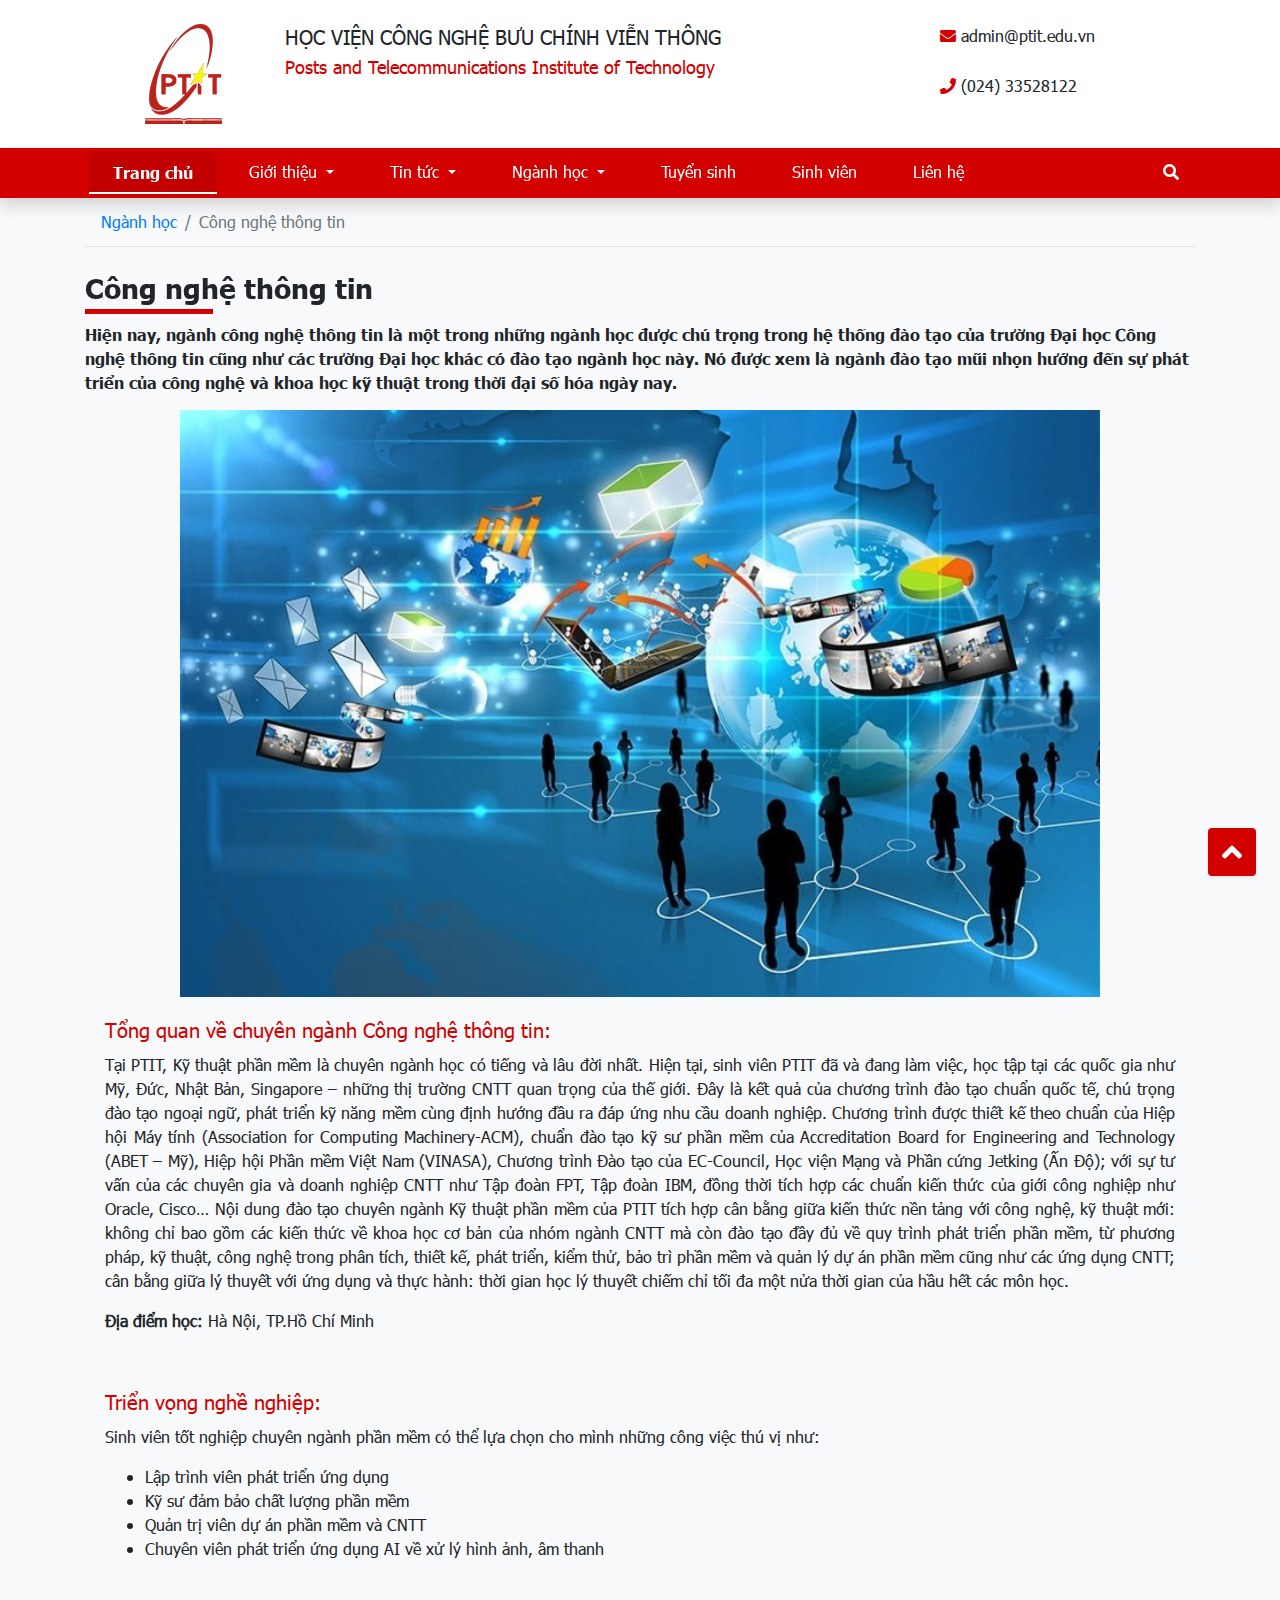
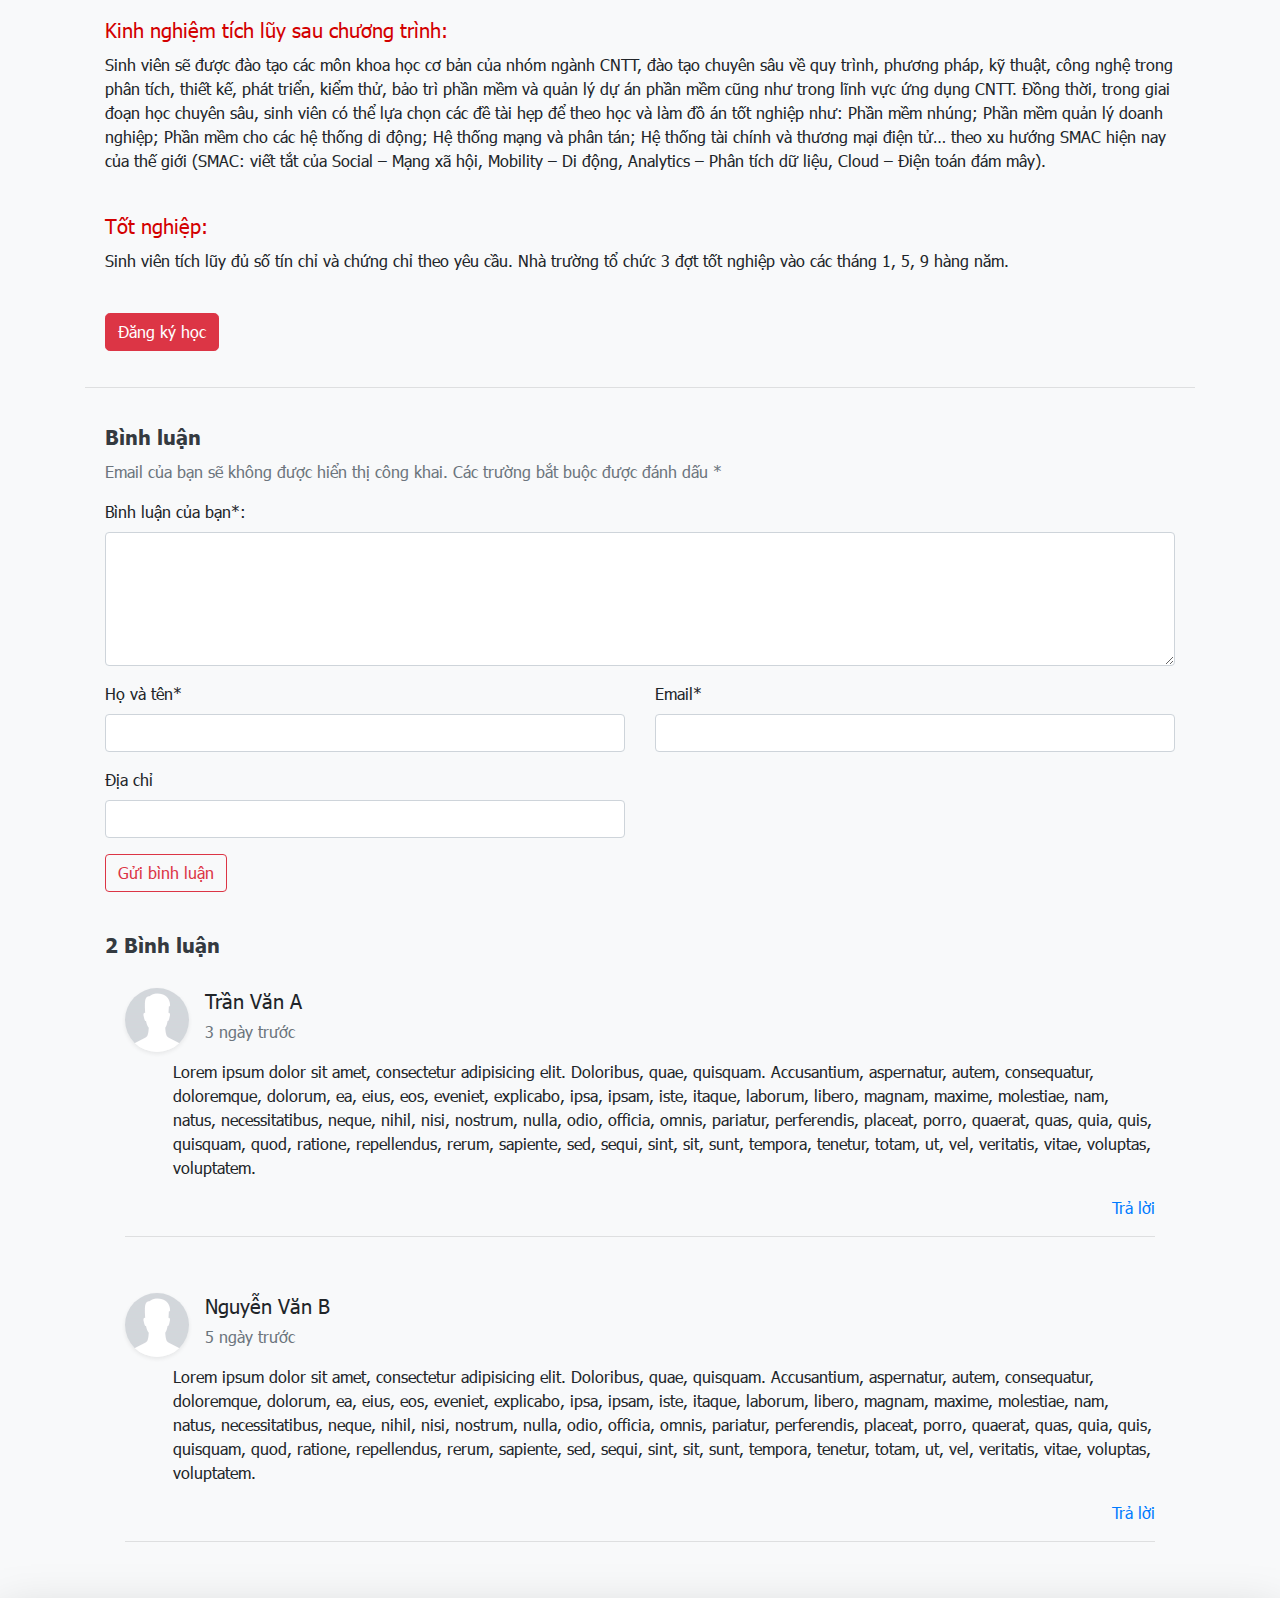
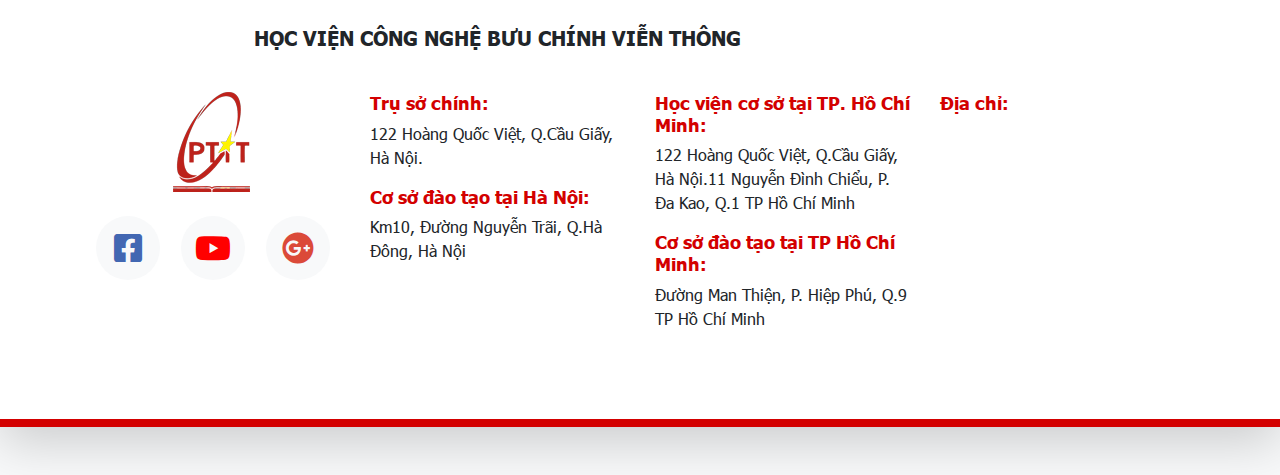
<file: pages/majors/index.html>
<!DOCTYPE html>
<html lang="vi">

<head>
    <meta charset="UTF-8">
    <meta http-equiv="X-UA-Compatible" content="IE=edge">
    <meta name="viewport" content="width=device-width, initial-scale=1.0">
    <link rel="shortcut icon" href="../../assets/images/favicon.png">
    <title>Học viện Công nghệ Bưu chính Viễn thông</title>

    <!-- Bootstrap core CSS -->
    <link rel="stylesheet" href="../../assets/vendor/bootstrap-4.6.0-dist/css/bootstrap.min.css" />

    <!-- Fontawesome -->
    <link rel="stylesheet" href="../../assets/vendor/fontawesome-free-5.15.4-web/css/all.min.css" />

    <!-- External css files -->
    <link rel="stylesheet" href="../../assets/css/setup.css" />
    <link rel="stylesheet" href="../../assets/css/main.css" />

    <!-- AOS css files -->
    <link rel="stylesheet" href="../../assets/vendor/aos.css" />
</head>

<body>
    <!-- Topbar -->
    <header class="topbar bg-white">
        <section class="container py-4">
            <div class="row">
                <div class="xol-xl-9 col-lg-9 d-flex col-md-12 col-sm-12">
                    <div class="university-name d-flex">
                        <div>
                            <a href="../../index.html">
                                <img src="../../assets/images/ptit-logo.png" alt="logo" />
                            </a>
                        </div>
                        <div>
                            <h1 class="display-5">
                                HỌC VIỆN CÔNG NGHỆ BƯU CHÍNH VIỄN THÔNG
                            </h1>
                            <h3 class="text-red display-6">
                                Posts and Telecommunications Institute of Technology
                            </h3>
                        </div>
                    </div>
                </div>
                <div class="col-xl-3 col-lg-3 col-sm-12 topbar__info row">
                    <p class="col-xl-12 col-lg-12 col-md-6 col-sm-6">
                        <i class="fa fa-envelope text-red"></i> admin@ptit.edu.vn
                    </p>
                    <p class="col-xl-12 col-lg-12 col-md-6 col-sm-6">
                        <i class="fa fa-phone text-red"></i> (024) 33528122
                    </p>
                </div>
            </div>
        </section>
    </header>
    <!-- Navbar -->
    <nav class="navbar-menu sticky-top navbar navbar-expand-lg navbar-light bg-light py-0 shadow">
        <div class="container">
            <button class="navbar-toggler border-dark my-2" type="button" data-toggle="collapse" data-target="#navbarSupportedContent" aria-controls="navbarSupportedContent" aria-expanded="false" aria-label="Toggle navigation">
          <i class="fas fa-bars text-white"></i>
        </button>

            <div class="collapse navbar-collapse" id="navbarSupportedContent">
                <div class="position-relative py-1 d-flex justify-content-between flex-grow-1">
                    <ul class="navbar-nav d-flex justify-content-between">
                        <li class="nav-item active">
                            <a class="nav-link text-white mx-1 py-2 px-4 rounded text-center" href="../../index.html">Trang chủ <span class="sr-only">(current)</span></a>
                        </li>
                        <li class="nav-item dropdown">
                            <a class="nav-link dropdown-toggle text-white py-2 px-4 rounded text-center mx-1" href="../../pages/introductions/index.html" id="navbarDropdown" role="button" data-toggle="dropdown" aria-haspopup="true" aria-expanded="false">
                            Giới thiệu
                        </a>
                            <div class="dropdown-menu" aria-labelledby="navbarDropdown">
                                <a class="dropdown-item text-red" href="../../pages/introductions/index.html">Lịch sử - Truyền thống</a>
                                <a class="dropdown-item text-red" href="../../pages/introductions/misson.html">Tầm nhìn - Sứ mệnh</a>
                                <a class="dropdown-item text-red" href="../../pages/introductions/logo.html">Ý nghĩa logo Học Viện</a>
                            </div>
                        </li>
                        <li class="nav-item dropdown">
                            <a class="nav-link dropdown-toggle text-white py-2 px-4 rounded text-center mx-1" href="../../pages/news/index.html" id="navbarDropdown" role="button" data-toggle="dropdown" aria-haspopup="true" aria-expanded="false">
                            Tin tức
                        </a>
                            <div class="dropdown-menu" aria-labelledby="navbarDropdown">
                                <a class="dropdown-item text-red" href="../../pages/news/index.html">Sự kiện</a>
                                <a class="dropdown-item text-red" href="../../pages/news/notify.html">Thông báo</a>
                            </div>
                        </li>
                        <li class="nav-item dropdown">
                            <a class="nav-link dropdown-toggle text-white py-2 px-4 rounded text-center mx-1" href="../../pages/majors/index.html" id="navbarDropdown" role="button" data-toggle="dropdown" aria-haspopup="true" aria-expanded="false">
                            Ngành học
                        </a>
                            <div class="dropdown-menu" aria-labelledby="navbarDropdown">
                                <a class="dropdown-item text-red" href="../../pages/majors/index.html">Công nghệ thông tin</a>
                                <a class="dropdown-item text-red" href="../../pages/majors/index.html">Đa phương tiện</a>
                                <a class="dropdown-item text-red" href="../../pages/majors/index.html">Điện tử viễn thông</a>
                                <a class="dropdown-item text-red" href="../../pages/majors/index.html">Quản trị kinh doanh</a>
                                <a class="dropdown-item text-red" href="../../pages/majors/index.html">Marketing</a>
                                <a class="dropdown-item text-red" href="../../pages/majors/index.html">Công nghệ tài chính</a>
                                <a class="dropdown-item text-red" href="../../pages/majors/index.html">Thương mại điện tử</a>
                            </div>
                        </li>
                        <li class="nav-item">
                            <a class="nav-link text-white py-2 px-4  mx-1 rounded text-center" href="../../pages/admissions.html">Tuyển sinh</a>
                        </li>
                        <li class="nav-item">
                            <a class="nav-link text-white py-2 px-4  mx-1 rounded text-center" href="../../pages/student.html">Sinh viên</a>
                        </li>
                        <li class="nav-item">
                            <a class="nav-link text-white py-2 px-4  mx-1 rounded text-center" href="../../pages/contact.html">Liên hệ</a>
                        </li>
                    </ul>
                    <a class="search py-2 px-3 rounded" href="#">
                        <i class="fas fa-search text-white"></i>
                    </a>
                    <form class="search-box form-inline my-2 my-lg-0 d-none position-absolute bg-light py-3 px-4 rounded shadow-lg top" id="search-box">
                        <input class="form-control mr-sm-2" type="search" placeholder="Tìm kiếm" aria-label="Search">
                        <button class="btn btn-outline-danger my-2 my-sm-0 search-btn" type="submit">Tìm</button>
                    </form>
                </div>
            </div>
        </div>
    </nav>

    <!-- navbar -->

    <!-- content -->
    <div class="content bg-light pb-5">
        <div class="container__news container">
            <nav aria-label="breadcrumb">
                <ol class="breadcrumb bg-light mb-0">
                    <li class="breadcrumb-item"><a href="/pages/news/index.html">Ngành học</a></li>
                    <li class="breadcrumb-item active" aria-current="page">Công nghệ thông tin</li>
                </ol>
            </nav>
            <hr class="mt-0 mb-4" />
            <div class="row">
                <div class="col-12">
                    <h3 class="heading font-family-bold" data-aos="fade-up">
                        Công nghệ thông tin
                        <div class="line line--red mt-1 line--w-8"></div>
                    </h3>
                    <p class="font-family-bold">
                        Hiện nay, ngành công nghệ thông tin là một trong những ngành học được chú trọng trong hệ thống đào tạo của trường Đại học Công nghệ thông tin cũng như các trường Đại học khác có đào tạo ngành học này. Nó được xem là ngành đào tạo mũi nhọn hướng đến sự
                        phát triển của công nghệ và khoa học kỹ thuật trong thời đại số hóa ngày nay.
                    </p>
                    <div class="row">
                        <div class="col-1"></div>
                        <div class="col-10">
                            <img src="../../assets/images/cntt.jpg" style="height: auto; width: 100%" alt="Ảnh">
                        </div>
                        <div class="col-1"></div>
                    </div>

                    <div class="card-body">
                        <h5 class="card-title text-red">Tổng quan về chuyên ngành Công nghệ thông tin:</h5>
                        <p class="card-text text-justify">Tại PTIT, Kỹ thuật phần mềm là chuyên ngành học có tiếng và lâu đời nhất. Hiện tại, sinh viên PTIT đã và đang làm việc, học tập tại các quốc gia như Mỹ, Đức, Nhật Bản, Singapore – những thị trường CNTT quan trọng của thế giới.
                            Đây là kết quả của chương trình đào tạo chuẩn quốc tế, chú trọng đào tạo ngoại ngữ, phát triển kỹ năng mềm cùng định hướng đầu ra đáp ứng nhu cầu doanh nghiệp. Chương trình được thiết kế theo chuẩn của Hiệp hội Máy tính (Association
                            for Computing Machinery-ACM), chuẩn đào tạo kỹ sư phần mềm của Accreditation Board for Engineering and Technology (ABET – Mỹ), Hiệp hội Phần mềm Việt Nam (VINASA), Chương trình Đào tạo của EC-Council, Học viện Mạng và Phần
                            cứng Jetking (Ấn Độ); với sự tư vấn của các chuyên gia và doanh nghiệp CNTT như Tập đoàn FPT, Tập đoàn IBM, đồng thời tích hợp các chuẩn kiến thức của giới công nghiệp như Oracle, Cisco… Nội dung đào tạo chuyên ngành Kỹ thuật
                            phần mềm của PTIT tích hợp cân bằng giữa kiến thức nền tảng với công nghệ, kỹ thuật mới: không chỉ bao gồm các kiến thức về khoa học cơ bản của nhóm ngành CNTT mà còn đào tạo đầy đủ về quy trình phát triển phần mềm, từ phương
                            pháp, kỹ thuật, công nghệ trong phân tích, thiết kế, phát triển, kiểm thử, bảo trì phần mềm và quản lý dự án phần mềm cũng như các ứng dụng CNTT; cân bằng giữa lý thuyết với ứng dụng và thực hành: thời gian học lý thuyết chiếm
                            chỉ tối đa một nửa thời gian của hầu hết các môn học.</p>
                        <p><b>Địa điểm học: </b>Hà Nội, TP.Hồ Chí Minh</p>
                    </div>

                    <div class="card-body">
                        <h5 class="card-title text-red">Triển vọng nghề nghiệp:</h5>
                        <p class="card-text">Sinh viên tốt nghiệp chuyên ngành phần mềm có thể lựa chọn cho mình những công việc thú vị như:</p>
                        <ul>
                            <li>Lập trình viên phát triển ứng dụng</li>
                            <li>Kỹ sư đảm bảo chất lượng phần mềm</li>
                            <li>Quản trị viên dự án phần mềm và CNTT</li>
                            <li>Chuyên viên phát triển ứng dụng AI về xử lý hình ảnh, âm thanh</li>
                        </ul>
                    </div>

                    <div class="card-body">
                        <h5 class="card-title text-red">Kinh nghiệm tích lũy sau chương trình:</h5>
                        <p class="card-text">Sinh viên sẽ được đào tạo các môn khoa học cơ bản của nhóm ngành CNTT, đào tạo chuyên sâu về quy trình, phương pháp, kỹ thuật, công nghệ trong phân tích, thiết kế, phát triển, kiểm thử, bảo trì phần mềm và quản lý dự án phần mềm
                            cũng như trong lĩnh vực ứng dụng CNTT. Đồng thời, trong giai đoạn học chuyên sâu, sinh viên có thể lựa chọn các đề tài hẹp để theo học và làm đồ án tốt nghiệp như: Phần mềm nhúng; Phần mềm quản lý doanh nghiệp; Phần mềm cho
                            các hệ thống di động; Hệ thống mạng và phân tán; Hệ thống tài chính và thương mại điện tử… theo xu hướng SMAC hiện nay của thế giới (SMAC: viết tắt của Social – Mạng xã hội, Mobility – Di động, Analytics – Phân tích dữ liệu,
                            Cloud – Điện toán đám mây).</p>
                    </div>
                    <div class="card-body">
                        <h5 class="card-title text-red">Tốt nghiệp:</h5>
                        <p class="card-text">Sinh viên tích lũy đủ số tín chỉ và chứng chỉ theo yêu cầu. Nhà trường tổ chức 3 đợt tốt nghiệp vào các tháng 1, 5, 9 hàng năm.</p>
                    </div>
                    <div class="card-body">
                        <a class="btn btn-danger rounded-lg" href="../register.html">Đăng ký học</a>
                    </div>

                    <hr/>

                    <div class="card-body">
                        <h5 class="card-title text-dark font-family-bold">Bình luận</h5>
                        <p class="text-muted">
                            Email của bạn sẽ không được hiển thị công khai. Các trường bắt buộc được đánh dấu *
                        </p>

                        <form class="row">
                            <div class="col-12 mb-3">
                                <label for="comment" class="form-label">Bình luận của bạn*:</label>
                                <textarea type="text" rows="5" class="form-control" id="comment"></textarea>
                            </div>
                            <div class="col-xl-6 col-lg-6 col-md-12 col-sm-12 mb-3">
                                <label for="username" class="form-label">Họ và tên*</label>
                                <input type="text" class="form-control" id="username">
                            </div>
                            <div class="col-xl-6 col-lg-6 col-md-12 col-sm-12 mb-3">
                                <label for="email" class="form-label">Email*</label>
                                <input type="email" class="form-control" id="email">
                            </div>
                            <div class="col-xl-6 col-lg-6 col-md-12 col-sm-12 mb-3">
                                <label for="address" class="form-label">Địa chỉ</label>
                                <input type="text" class="form-control" id="address">
                            </div>
                            <div class="col-12">
                                <button type="submit" class="btn btn-outline-danger">Gửi bình luận</button>
                            </div>
                        </form>
                    </div>

                    <div class="card-body list_comment">
                        <h5 class="card-title text-dark font-family-bold"> 2 Bình luận</h5>
                        <div class="card-body">
                            <div class="comment__header d-flex">
                                <div>
                                    <img class="d-flex mr-3 rounded-circle shadow-sm" src="../../assets/images/avatar.jpeg" alt="Generic placeholder image" style="width: 64px;">
                                </div>
                                <div>
                                    <h5 class="mt-0">Trần Văn A</h5>
                                    <p class="text-muted">
                                        3 ngày trước
                                    </p>
                                </div>
                            </div>
                            <div class="ml-5">
                                <p>Lorem ipsum dolor sit amet, consectetur adipisicing elit. Doloribus, quae, quisquam. Accusantium, aspernatur, autem, consequatur, doloremque, dolorum, ea, eius, eos, eveniet, explicabo, ipsa, ipsam, iste, itaque, laborum,
                                    libero, magnam, maxime, molestiae, nam, natus, necessitatibus, neque, nihil, nisi, nostrum, nulla, odio, officia, omnis, pariatur, perferendis, placeat, porro, quaerat, quas, quia, quis, quisquam, quod, ratione, repellendus,
                                    rerum, sapiente, sed, sequi, sint, sit, sunt, tempora, tenetur, totam, ut, vel, veritatis, vitae, voluptas, voluptatem.</p>
                            </div>
                            <div class="comment__footer text-right">
                                <!-- reply comment button -->
                                <a class="text-decoration-none" style="cursor: pointer;">Trả lời</a>
                            </div>
                            <hr/>
                        </div>

                        <div class="card-body">
                            <div class="comment__header d-flex">
                                <div>
                                    <img class="d-flex mr-3 rounded-circle shadow-sm" src="../../assets/images/avatar.jpeg" alt="Generic placeholder image" style="width: 64px;">
                                </div>
                                <div>
                                    <h5 class="mt-0">Nguyễn Văn B</h5>
                                    <p class="text-muted">
                                        5 ngày trước
                                    </p>
                                </div>
                            </div>
                            <div class="ml-5">
                                <p>Lorem ipsum dolor sit amet, consectetur adipisicing elit. Doloribus, quae, quisquam. Accusantium, aspernatur, autem, consequatur, doloremque, dolorum, ea, eius, eos, eveniet, explicabo, ipsa, ipsam, iste, itaque, laborum,
                                    libero, magnam, maxime, molestiae, nam, natus, necessitatibus, neque, nihil, nisi, nostrum, nulla, odio, officia, omnis, pariatur, perferendis, placeat, porro, quaerat, quas, quia, quis, quisquam, quod, ratione, repellendus,
                                    rerum, sapiente, sed, sequi, sint, sit, sunt, tempora, tenetur, totam, ut, vel, veritatis, vitae, voluptas, voluptatem.</p>
                            </div>
                            <div class="comment__footer text-right">
                                <!-- reply comment button -->
                                <a class="text-decoration-none" style="cursor: pointer;">Trả lời</a>
                            </div>
                            <hr/>
                        </div>
                    </div>
                </div>
            </div>
        </div>
        <!-- back to top button-->
        <div class="back-to-top d-flex align-items-center justify-content-center rounded shadow-sm">
            <i class="fas fa-angle-up"></i>
        </div>
        <!-- footer -->
        <section class="footer bg-white shadow-lg pt-3 pb-5 border-bottom-red">
            <div class="container">
                <div class="row">
                    <div class="col-xl-9 col-lg-9 col-md-12 col-sm-12 mt-2 mb-4">
                        <p class="text-center display-5 font-family-bold">
                            HỌC VIỆN CÔNG NGHỆ BƯU CHÍNH VIỄN THÔNG
                        </p>
                    </div>
                    <div class="col-xl-3 col-lg-3 col-md-12 col-sm-12"></div>
                    <div class="col-xl-3 col-lg-3 col-md-6 col-sm-12 footer__column mb-4">
                        <div class="footer__column-one d-flex align-items-center flex-column">
                            <div>
                                <img src="../../assets/images/ptit-logo.png" alt="logo" />
                            </div>
                            <div class="mt-4 d-flex justify-content-around w-100 mb-3">
                                <a href="#" class="icon-footer rounded-circle bg-light d-flex justify-content-center align-items-center">
                                    <i class="fab fa-facebook-square"></i>
                                </a>
                                <a href="#" class="icon-footer rounded-circle bg-light d-flex justify-content-center align-items-center">
                                    <i class="fab fa-youtube"></i>
                                </a>
                                <a href="#" class="icon-footer rounded-circle bg-light d-flex justify-content-center align-items-center">
                                    <i class="fab fa-google-plus"></i>
                                </a>
                            </div>
                        </div>
                    </div>
                    <div class="col-xl-3 col-lg-3 col-md-6 col-sm-12 footer__column mb-4">
                        <div class="footer__column--two">
                            <h5 class="display-6 text-red font-family-bold">
                                Trụ sở chính:
                            </h5>
                            <p>
                                122 Hoàng Quốc Việt, Q.Cầu Giấy, Hà Nội.
                            </p>
                            <h5 class="display-6 text-red font-family-bold">
                                Cơ sở đào tạo tại Hà Nội:
                            </h5>
                            <p>
                                Km10, Đường Nguyễn Trãi, Q.Hà Đông, Hà Nội
                            </p>
                        </div>
                    </div>
                    <div class="col-xl-3 col-lg-3 col-md-6 col-sm-12 footer__column mb-4">
                        <div class="footer__column--two">
                            <h5 class="display-6 text-red font-family-bold">
                                Học viện cơ sở tại TP. Hồ Chí Minh:
                            </h5>
                            <p>
                                122 Hoàng Quốc Việt, Q.Cầu Giấy, Hà Nội.11 Nguyễn Đình Chiểu, P. Đa Kao, Q.1 TP Hồ Chí Minh
                            </p>
                            <h5 class="display-6 text-red font-family-bold">
                                Cơ sở đào tạo tại TP Hồ Chí Minh:
                            </h5>
                            <p>
                                Đường Man Thiện, P. Hiệp Phú, Q.9 TP Hồ Chí Minh
                            </p>
                        </div>
                    </div>
                    <div class="col-xl-3 col-lg-3 col-md-6 col-sm-12 footer__column mb-4">
                        <h5 class="display-6 text-red font-family-bold">
                            Địa chỉ:
                        </h5>
                        <iframe src="https://www.google.com/maps/embed?pb=!1m18!1m12!1m3!1d6184.594910678308!2d105.78332901342435!3d20.97310420111682!2m3!1f0!2f0!3f0!3m2!1i1024!2i768!4f13.1!3m3!1m2!1s0x3135acce762c2bb9%3A0xbb64e14683ccd786!2zSOG7jWMgVmnhu4duIENOIELGsHUgQ2jDrW5oIFZp4buFbiBUaMO0bmcgLSBIw6AgxJDDtG5n!5e0!3m2!1svi!2s!4v1635313100919!5m2!1svi!2s"
                            style="border:0;" allowfullscreen="" loading="lazy"></iframe></div>
                </div>
            </div>
        </section>

        <!-- Bootstrap core JavaScript and Jquery -->
        <script src="../../assets/vendor/bootstrap-4.6.0-dist/js/jquery-3.6.0.min.js"></script>
        <!-- <script src="/assets/vendor/bootstrap-4.6.0-dist/js/popper.min.js"></script> -->
        <script src="../../assets/vendor/bootstrap-4.6.0-dist/js/bootstrap.bundle.min.js"></script>

        <!-- External js files -->
        <script src="../../assets/js/main.js"></script>

        <!-- AOS initial -->
        <script src="../../assets/vendor/aos.js"></script>
        <script>
            AOS.init();
        </script>
</body>

</html>
</file>
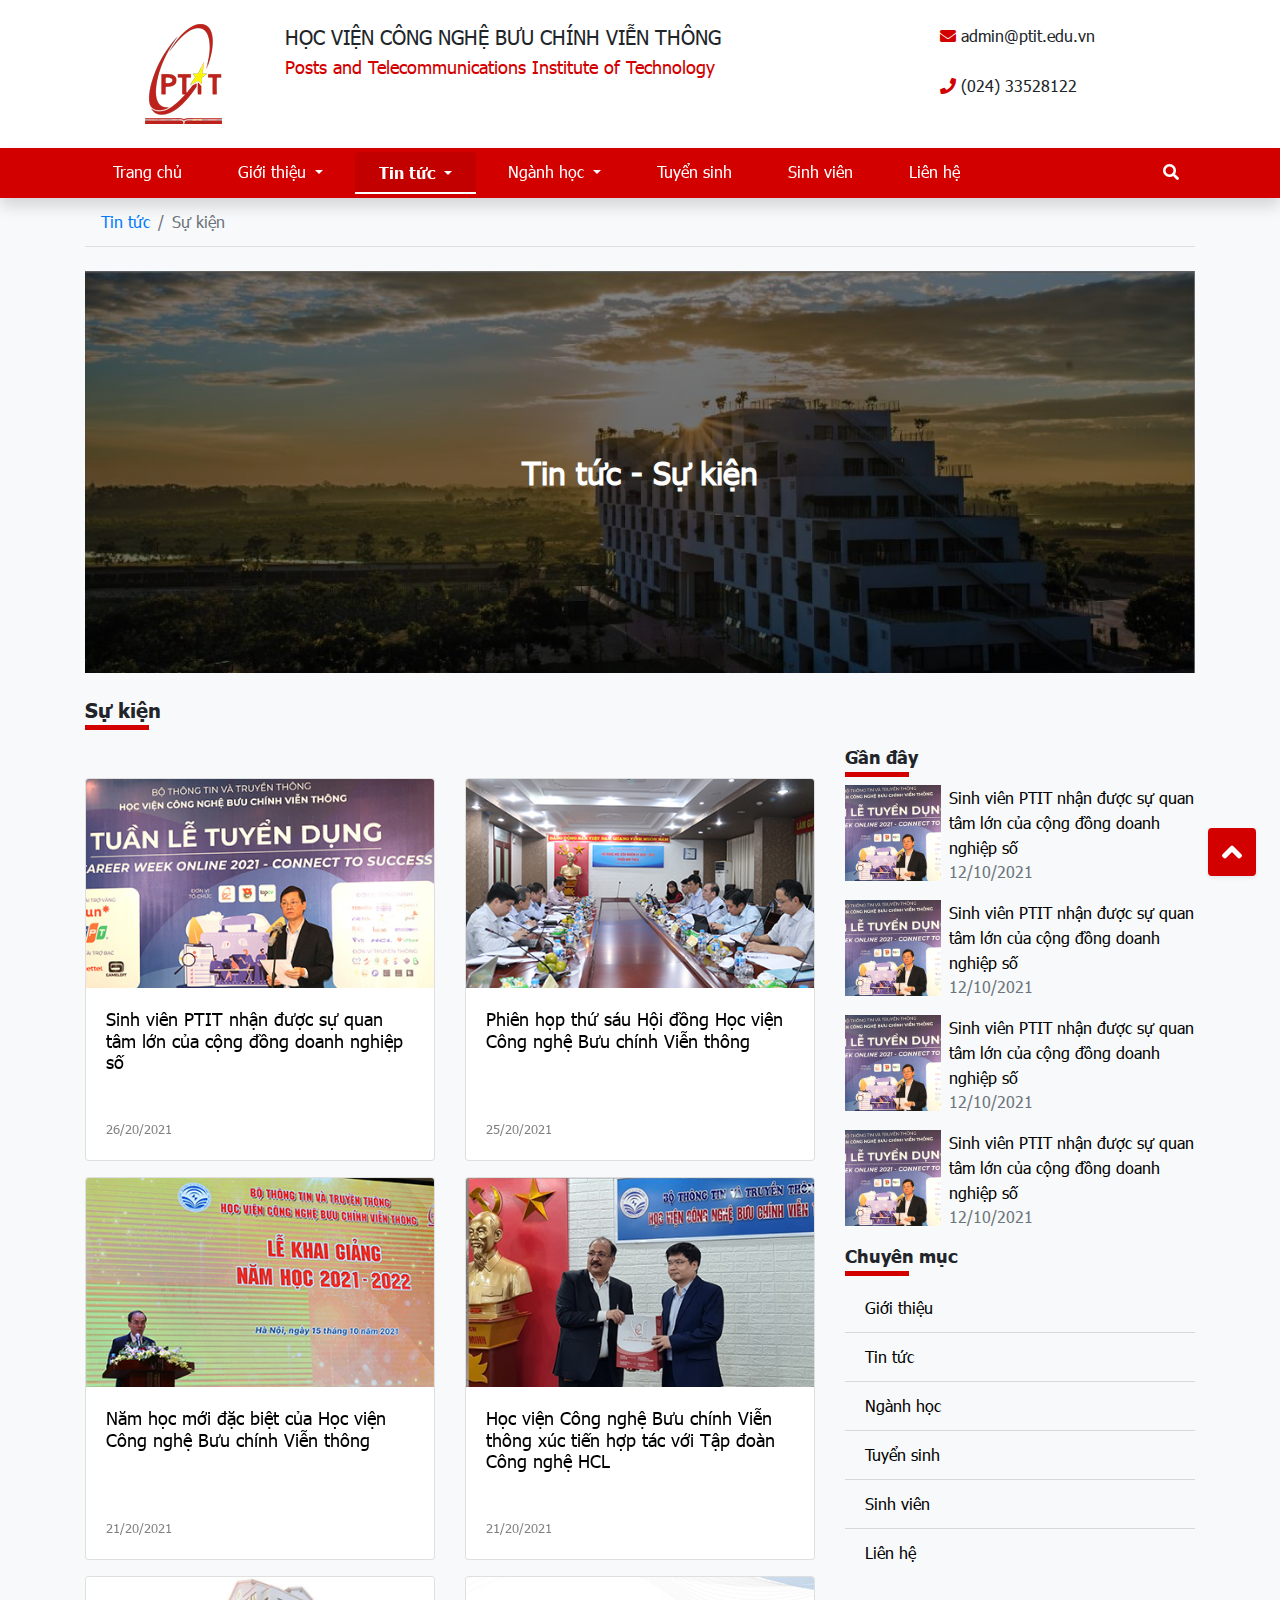
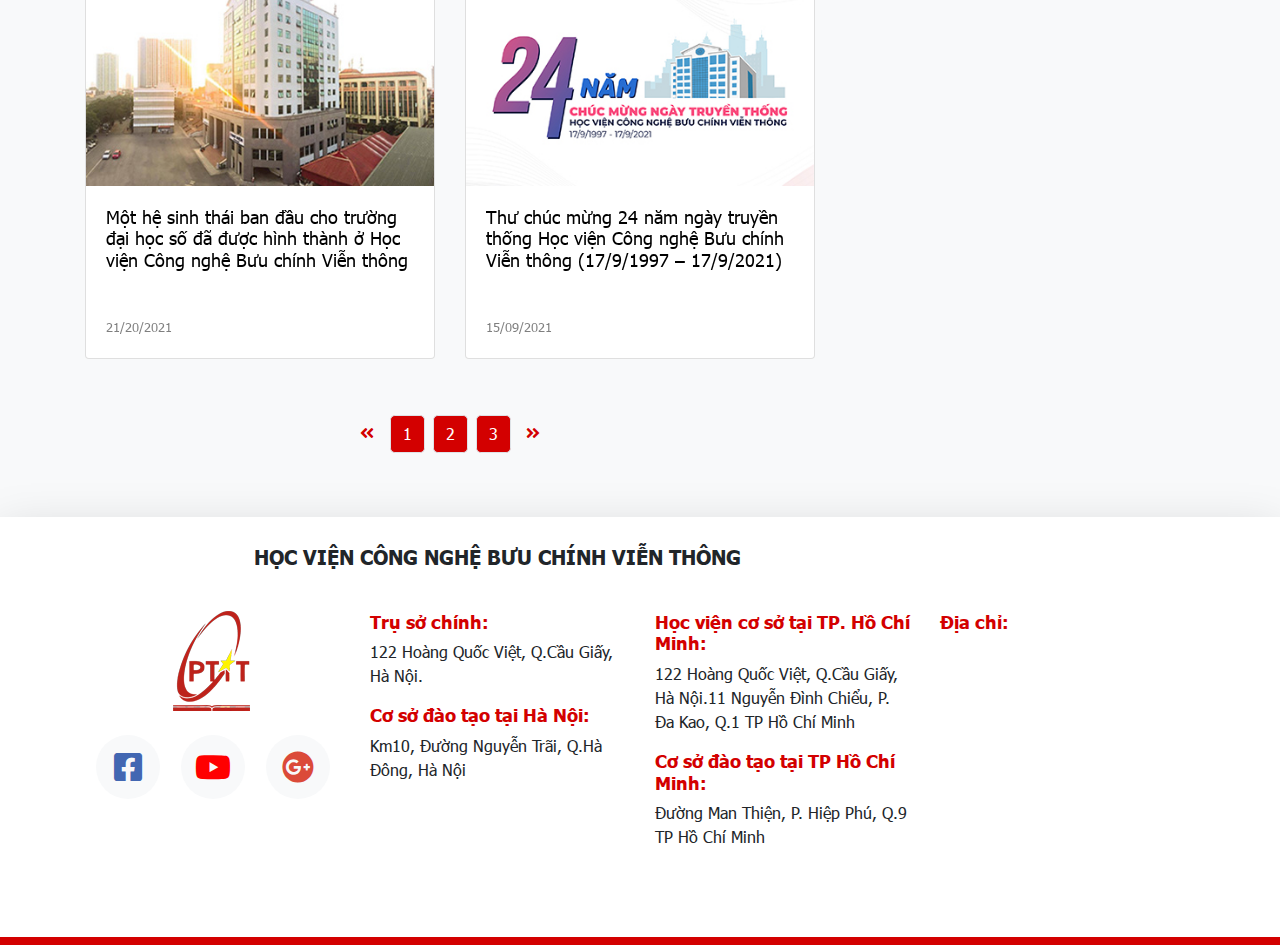
<file: pages/news/index.html>
<!DOCTYPE html>
<html lang="vi">

<head>
    <meta charset="UTF-8">
    <meta http-equiv="X-UA-Compatible" content="IE=edge">
    <meta name="viewport" content="width=device-width, initial-scale=1.0">
    <link rel="shortcut icon" href="../../assets/images/favicon.png">
    <title>Học viện Công nghệ Bưu chính Viễn thông</title>

    <!-- Bootstrap core CSS -->
    <link rel="stylesheet" href="../../assets/vendor/bootstrap-4.6.0-dist/css/bootstrap.min.css" />

    <!-- Fontawesome -->
    <link rel="stylesheet" href="../../assets/vendor/fontawesome-free-5.15.4-web/css/all.min.css" />

    <!-- External css files -->
    <link rel="stylesheet" href="../../assets/css/setup.css" />
    <link rel="stylesheet" href="../../assets/css/main.css" />

    <!-- AOS css files -->
    <link rel="stylesheet" href="../../assets/vendor/aos.css" />
</head>

<body>
    <!-- Topbar -->
    <header class="topbar bg-white">
        <section class="container py-4">
            <div class="row">
                <div class="xol-xl-9 col-lg-9 d-flex col-md-12 col-sm-12">
                    <div class="university-name d-flex">
                        <div>
                            <a href="../../index.html">
                                <img src="../../assets/images/ptit-logo.png" alt="logo" />
                            </a>
                        </div>
                        <div>
                            <h1 class="display-5">
                                HỌC VIỆN CÔNG NGHỆ BƯU CHÍNH VIỄN THÔNG
                            </h1>
                            <h3 class="text-red display-6">
                                Posts and Telecommunications Institute of Technology
                            </h3>
                        </div>
                    </div>
                </div>
                <div class="col-xl-3 col-lg-3 col-sm-12 topbar__info row">
                    <p class="col-xl-12 col-lg-12 col-md-6 col-sm-6">
                        <i class="fa fa-envelope text-red"></i> admin@ptit.edu.vn
                    </p>
                    <p class="col-xl-12 col-lg-12 col-md-6 col-sm-6">
                        <i class="fa fa-phone text-red"></i> (024) 33528122
                    </p>
                </div>
            </div>
        </section>
    </header>
    <!-- Navbar -->
    <nav class="navbar-menu sticky-top navbar navbar-expand-lg navbar-light bg-light py-0 shadow">
        <div class="container">
            <button class="navbar-toggler border-dark my-2" type="button" data-toggle="collapse" data-target="#navbarSupportedContent" aria-controls="navbarSupportedContent" aria-expanded="false" aria-label="Toggle navigation">
          <i class="fas fa-bars text-white"></i>
        </button>

            <div class="collapse navbar-collapse" id="navbarSupportedContent">
                <div class="position-relative py-1 d-flex justify-content-between flex-grow-1">
                    <ul class="navbar-nav d-flex justify-content-between">
                        <li class="nav-item">
                            <a class="nav-link text-white mx-1 py-2 px-4 rounded text-center" href="../../index.html">Trang chủ <span class="sr-only">(current)</span></a>
                        </li>
                        <li class="nav-item dropdown">
                            <a class="nav-link dropdown-toggle text-white py-2 px-4 rounded text-center mx-1" href="../../pages/introductions/index.html" id="navbarDropdown" role="button" data-toggle="dropdown" aria-haspopup="true" aria-expanded="false">
                            Giới thiệu
                        </a>
                            <div class="dropdown-menu" aria-labelledby="navbarDropdown">
                                <a class="dropdown-item text-red" href="../../pages/introductions/index.html">Lịch sử - Truyền thống</a>
                                <a class="dropdown-item text-red" href="../../pages/introductions/misson.html">Tầm nhìn - Sứ mệnh</a>
                                <a class="dropdown-item text-red" href="../../pages/introductions/logo.html">Ý nghĩa logo Học Viện</a>
                            </div>
                        </li>
                        <li class="nav-item dropdown active">
                            <a class="nav-link dropdown-toggle text-white py-2 px-4 rounded text-center mx-1" href="../../pages/news/index.html" id="navbarDropdown" role="button" data-toggle="dropdown" aria-haspopup="true" aria-expanded="false">
                            Tin tức
                        </a>
                            <div class="dropdown-menu" aria-labelledby="navbarDropdown">
                                <a class="dropdown-item text-red" href="../../pages/news/index.html">Sự kiện</a>
                                <a class="dropdown-item text-red" href="../../pages/news/notify.html">Thông báo</a>
                            </div>
                        </li>
                        <li class="nav-item dropdown">
                            <a class="nav-link dropdown-toggle text-white py-2 px-4 rounded text-center mx-1" href="../../pages/majors/index.html" id="navbarDropdown" role="button" data-toggle="dropdown" aria-haspopup="true" aria-expanded="false">
                            Ngành học
                        </a>
                            <div class="dropdown-menu" aria-labelledby="navbarDropdown">
                                <a class="dropdown-item text-red" href="../../pages/majors/index.html">Công nghệ thông tin</a>
                                <a class="dropdown-item text-red" href="../../pages/majors/index.html">Đa phương tiện</a>
                                <a class="dropdown-item text-red" href="../../pages/majors/index.html">Điện tử viễn thông</a>
                                <a class="dropdown-item text-red" href="../../pages/majors/index.html">Quản trị kinh doanh</a>
                                <a class="dropdown-item text-red" href="../../pages/majors/index.html">Marketing</a>
                                <a class="dropdown-item text-red" href="../../pages/majors/index.html">Công nghệ tài chính</a>
                                <a class="dropdown-item text-red" href="../../pages/majors/index.html">Thương mại điện tử</a>
                            </div>
                        </li>
                        <li class="nav-item">
                            <a class="nav-link text-white py-2 px-4  mx-1 rounded text-center" href="../../pages/admissions.html">Tuyển sinh</a>
                        </li>
                        <li class="nav-item">
                            <a class="nav-link text-white py-2 px-4  mx-1 rounded text-center" href="../../pages/student.html">Sinh viên</a>
                        </li>
                        <li class="nav-item">
                            <a class="nav-link text-white py-2 px-4  mx-1 rounded text-center" href="../../pages/contact.html">Liên hệ</a>
                        </li>
                    </ul>
                    <a class="search py-2 px-3 rounded" href="#">
                        <i class="fas fa-search text-white"></i>
                    </a>
                    <form class="search-box form-inline my-2 my-lg-0 d-none position-absolute bg-light py-3 px-4 rounded shadow-lg top" id="search-box">
                        <input class="form-control mr-sm-2" type="search" placeholder="Tìm kiếm" aria-label="Search">
                        <button class="btn btn-outline-danger my-2 my-sm-0 search-btn" type="submit">Tìm</button>
                    </form>
                </div>
            </div>
        </div>
    </nav>

    <!-- navbar -->

    <!-- content -->
    <div class="content bg-light pb-5">
        <div class="container__news container">
            <nav aria-label="breadcrumb">
                <ol class="breadcrumb bg-light mb-0">
                    <li class="breadcrumb-item"><a href="/pages/news/index.html">Tin tức</a></li>
                    <li class="breadcrumb-item active" aria-current="page">Sự kiện</li>
                </ol>
            </nav>
            <hr class="mt-0 mb-4" />
            <div class="container__news__image__header position-relative mb-4">
                <div class="container__news__image__mask position-absolute"></div>
                <img src="../../assets/images/header.jpg" alt="header" />
                <h2 class="position-absolute text-white font-weight-bold">Tin tức - Sự kiện</h2>
            </div>
            <div class="row">
                <div class="col-12">
                    <h3 class="heading font-family-bold display-5 mb-3">
                        Sự kiện
                        <div class="line line--red mt-1 line--w-4"></div>
                    </h3>
                </div>
                <div class="col-xl-8 col-lg-8 col-md-12 col-sm-12">
                    <div class="news__content row mt-4" data-aos="fade-up">
                        <div class="col-xl-6 col-lg-6 col-md-6 col-sm-12 my-2">
                            <div class="card">
                                <a href="./event-details.html">
                                    <div class="card__image position-relative">
                                        <img src="../../assets/images/news-1.jpg" class="card-img-top" alt="...">
                                        <div class="card__image__overlay position-absolute"></div>
                                        <div class="card__image__mask position-absolute">
                                            <p class="text-white text-center mb-2 mt-1">Xem chi tiết</p>
                                        </div>
                                    </div>
                                </a>
                                <div class="card-body">
                                    <h5 class="card-title">
                                        <a href="./event-details.html" class="text-black text-decoration-none">
                                        Sinh viên PTIT nhận được sự quan tâm lớn của cộng đồng doanh nghiệp số
                                        </a>
                                    </h5>
                                    <small class="text-mute text-black-50">26/20/2021</small>
                                </div>
                            </div>
                        </div>
                        <div class="col-xl-6 col-lg-6 col-md-6 col-sm-12 my-2">
                            <div class="card">
                                <a href="./event-details.html">
                                    <div class="card__image position-relative">
                                        <img src="../../assets/images/news-2.jpg" class="card-img-top" alt="...">
                                        <div class="card__image__overlay position-absolute"></div>
                                        <div class="card__image__mask position-absolute">
                                            <p class="text-white text-center mb-2 mt-1">Xem chi tiết</p>
                                        </div>
                                    </div>
                                </a>
                                <div class="card-body">
                                    <h5 class="card-title">
                                        <a href="./event-details.html" class="text-black text-decoration-none">
                                            Phiên họp thứ sáu Hội đồng Học viện Công nghệ Bưu chính Viễn thông
                                        </a>
                                    </h5>
                                    <small class="text-mute text-black-50">25/20/2021</small>
                                </div>
                            </div>
                        </div>
                        <div class="col-xl-6 col-lg-6 col-md-6 col-sm-12 my-2">
                            <div class="card">
                                <a href="./event-details.html">
                                    <div class="card__image position-relative">
                                        <img src="../../assets/images/news-3.jpg" class="card-img-top" alt="...">
                                        <div class="card__image__overlay position-absolute"></div>
                                        <div class="card__image__mask position-absolute">
                                            <p class="text-white text-center mb-2 mt-1">Xem chi tiết</p>
                                        </div>
                                    </div>
                                </a>
                                <div class="card-body">
                                    <h5 class="card-title">
                                        <a href="./event-details.html" class="text-black text-decoration-none">
                                        Năm học mới đặc biệt của Học viện Công nghệ Bưu chính Viễn thông
                                        </a>
                                    </h5>
                                    <small class="text-mute text-black-50">21/20/2021</small>
                                </div>
                            </div>
                        </div>
                        <div class="col-xl-6 col-lg-6 col-md-6 col-sm-12 my-2">
                            <div class="card">
                                <a href="./event-details.html">
                                    <div class="card__image position-relative">
                                        <img src="../../assets/images/news-4.jpg" class="card-img-top" alt="...">
                                        <div class="card__image__overlay position-absolute"></div>
                                        <div class="card__image__mask position-absolute">
                                            <p class="text-white text-center mb-2 mt-1">Xem chi tiết</p>
                                        </div>
                                    </div>
                                </a>
                                <div class="card-body">
                                    <h5 class="card-title">
                                        <a href="./event-details.html" class="text-black text-decoration-none">
                                            Học viện Công nghệ Bưu chính Viễn thông xúc tiến hợp tác với Tập đoàn Công nghệ HCL
                                        </a>
                                    </h5>
                                    <small class="text-mute text-black-50">21/20/2021</small>
                                </div>
                            </div>
                        </div>

                        <div class="col-xl-6 col-lg-6 col-md-6 col-sm-12 my-2">
                            <div class="card">
                                <a href="./event-details.html">
                                    <div class="card__image position-relative">
                                        <img src="../../assets/images/news-5.jpg" class="card-img-top" alt="...">
                                        <div class="card__image__overlay position-absolute"></div>
                                        <div class="card__image__mask position-absolute">
                                            <p class="text-white text-center mb-2 mt-1">Xem chi tiết</p>
                                        </div>
                                    </div>
                                </a>
                                <div class="card-body">
                                    <h5 class="card-title">
                                        <a href="./event-details.html" class="text-black text-decoration-none">
                                            Một hệ sinh thái ban đầu cho trường đại học số đã được hình thành ở Học viện Công nghệ Bưu chính Viễn thông
                                        </a>
                                    </h5>
                                    <small class="text-mute text-black-50">21/20/2021</small>
                                </div>
                            </div>
                        </div>

                        <div class="col-xl-6 col-lg-6 col-md-6 col-sm-12 my-2">
                            <div class="card">
                                <a href="./event-details.html">
                                    <div class="card__image position-relative">
                                        <img src="../../assets/images/news-6.jpg" class="card-img-top" alt="...">
                                        <div class="card__image__overlay position-absolute"></div>
                                        <div class="card__image__mask position-absolute">
                                            <p class="text-white text-center mb-2 mt-1">Xem chi tiết</p>
                                        </div>
                                    </div>
                                </a>
                                <div class="card-body">
                                    <h5 class="card-title">
                                        <a href="./event-details.html" class="text-black text-decoration-none">
                                        Thư chúc mừng 24 năm ngày truyền thống Học viện Công nghệ Bưu chính Viễn thông (17/9/1997 – 17/9/2021)
                                        </a>
                                    </h5>
                                    <small class="text-mute text-black-50">15/09/2021</small>
                                </div>
                            </div>
                        </div>
                    </div>
                    <div class="pagination mt-5 w-100 d-flex justify-content-center">
                        <nav aria-label="Page navigation example">
                            <ul class="pagination">
                                <li class="page-item">
                                    <a class="page-link bg-none border-0" href="javascript:void();" aria-label="Previous">
                                        <i class="fas fa-angle-double-left text-red"></i>
                                    </a>
                                </li>
                                <li class="page-item"><a class="page-link bg-red text-white mx-1 rounded-lg" href="#">1</a></li>
                                <li class="page-item"><a class="page-link bg-red text-white mx-1 rounded-lg" href="#">2</a></li>
                                <li class="page-item"><a class="page-link bg-red text-white mx-1 rounded-lg" href="#">3</a></li>
                                <li class="page-item">
                                    <a class="page-link bg-none border-0" href="javascript:void();" aria-label="Next">
                                        <i class="fas fa-angle-double-right text-red"></i>
                                    </a>
                                </li>
                            </ul>
                        </nav>
                    </div>
                </div>
                <div class="col-xl-4 col-lg-4 col-md-12 col-sm-12 sidebar">
                    <h4 class="heading font-family-bold display-6">
                        Gần đây
                        <div class="line line--red mt-1 line--w-4"></div>
                    </h4>
                    <div class="row">
                        <div class="col-12 d-flex mb-3 sidebar__item">
                            <a href="#">
                                <div>
                                    <div class="card-6 overflow-hidden d-flex justify-content-center align-items-center position-relative">
                                        <img src="../../assets/images/news-1.jpg" style="width: auto; height: 100%" alt="hình ảnh">
                                        <div class="sidebar__item__mask position-absolute"></div>
                                    </div>
                                </div>
                                <div class="flex-shrink-1 ml-2">
                                    <p class="mb-0 font-family-bold">
                                        <a href="#" class="text-decoration-none">
                                        Sinh viên PTIT nhận được sự quan tâm lớn của cộng đồng doanh nghiệp số
                                    </a>
                                    </p>
                                    <p class="text-muted mb-0">12/10/2021</p>
                                </div>
                            </a>
                        </div>
                        <div class="col-12 d-flex mb-3 sidebar__item">
                            <a href="#">
                                <div>
                                    <div class="card-6 overflow-hidden d-flex justify-content-center align-items-center position-relative">
                                        <img src="../../assets/images/news-1.jpg" style="width: auto; height: 100%" alt="hình ảnh">
                                        <div class="sidebar__item__mask position-absolute"></div>
                                    </div>
                                </div>
                                <div class="flex-shrink-1 ml-2">
                                    <p class="mb-0 font-family-bold">
                                        <a href="#" class="text-decoration-none">
                                        Sinh viên PTIT nhận được sự quan tâm lớn của cộng đồng doanh nghiệp số
                                    </a>
                                    </p>
                                    <p class="text-muted mb-0">12/10/2021</p>
                                </div>
                            </a>
                        </div>
                        <div class="col-12 d-flex mb-3 sidebar__item">
                            <a href="#">
                                <div>
                                    <div class="card-6 overflow-hidden d-flex justify-content-center align-items-center position-relative">
                                        <img src="../../assets/images/news-1.jpg" style="width: auto; height: 100%" alt="hình ảnh">
                                        <div class="sidebar__item__mask position-absolute"></div>
                                    </div>
                                </div>
                                <div class="flex-shrink-1 ml-2">
                                    <p class="mb-0 font-family-bold">
                                        <a href="#" class="text-decoration-none">
                                        Sinh viên PTIT nhận được sự quan tâm lớn của cộng đồng doanh nghiệp số
                                    </a>
                                    </p>
                                    <p class="text-muted mb-0">12/10/2021</p>
                                </div>
                            </a>
                        </div>
                        <div class="col-12 d-flex mb-3 sidebar__item">
                            <a href="#">
                                <div>
                                    <div class="card-6 overflow-hidden d-flex justify-content-center align-items-center position-relative">
                                        <img src="../../assets/images/news-1.jpg" style="width: auto; height: 100%" alt="hình ảnh">
                                        <div class="sidebar__item__mask position-absolute"></div>
                                    </div>
                                </div>
                                <div class="flex-shrink-1 ml-2">
                                    <p class="mb-0 font-family-bold">
                                        <a href="#" class="text-decoration-none">
                                        Sinh viên PTIT nhận được sự quan tâm lớn của cộng đồng doanh nghiệp số
                                    </a>
                                    </p>
                                    <p class="text-muted mb-0">12/10/2021</p>
                                </div>
                            </a>
                        </div>
                    </div>
                    <h4 class="heading font-family-bold display-6">
                        Chuyên mục
                        <div class="line line--red mt-1 line--w-4"></div>
                    </h4>
                    <div>
                        <ul class="sidebar__list-item list-group list-group-flush">
                            <li class="list-group-item bg-light">
                                <a class="text-decoration-none" href="../introductions/index.html">
                                    Giới thiệu
                                </a>
                            </li>
                            <li class="list-group-item bg-light">
                                <a class="text-decoration-none" href="../news/index.html">
                                    Tin tức
                                </a>
                            </li>
                            <li class="list-group-item bg-light">
                                <a class="text-decoration-none" href="../majors/index.html">
                                    Ngành học
                                </a>

                            </li>
                            <li class="list-group-item bg-light">
                                <a class="text-decoration-none" href="../admissions.html">
                                    Tuyển sinh
                                </a>

                            </li>
                            <li class="list-group-item bg-light">

                                <a class="text-decoration-none" href="../student.html">
                                    Sinh viên
                                </a>
                            </li>
                            <li class="list-group-item bg-light">
                                <a class="text-decoration-none" href="../contact.html">
                                    Liên hệ
                                </a>

                            </li>
                        </ul>
                    </div>
                </div>
            </div>
        </div>
    </div>
    <!-- back to top button-->
    <div class="back-to-top d-flex align-items-center justify-content-center rounded shadow-sm">
        <i class="fas fa-angle-up"></i>
    </div>
    <!-- footer -->
    <section class="footer bg-white shadow-lg pt-3 pb-5 border-bottom-red">
        <div class="container">
            <div class="row">
                <div class="col-xl-9 col-lg-9 col-md-12 col-sm-12 mt-2 mb-4">
                    <p class="text-center display-5 font-family-bold">
                        HỌC VIỆN CÔNG NGHỆ BƯU CHÍNH VIỄN THÔNG
                    </p>
                </div>
                <div class="col-xl-3 col-lg-3 col-md-12 col-sm-12"></div>
                <div class="col-xl-3 col-lg-3 col-md-6 col-sm-12 footer__column mb-4">
                    <div class="footer__column-one d-flex align-items-center flex-column">
                        <div>
                            <img src="../../assets/images/ptit-logo.png" alt="logo" />
                        </div>
                        <div class="mt-4 d-flex justify-content-around w-100 mb-3">
                            <a href="#" class="icon-footer rounded-circle bg-light d-flex justify-content-center align-items-center">
                                <i class="fab fa-facebook-square"></i>
                            </a>
                            <a href="#" class="icon-footer rounded-circle bg-light d-flex justify-content-center align-items-center">
                                <i class="fab fa-youtube"></i>
                            </a>
                            <a href="#" class="icon-footer rounded-circle bg-light d-flex justify-content-center align-items-center">
                                <i class="fab fa-google-plus"></i>
                            </a>
                        </div>
                    </div>
                </div>
                <div class="col-xl-3 col-lg-3 col-md-6 col-sm-12 footer__column mb-4">
                    <div class="footer__column--two">
                        <h5 class="display-6 text-red font-family-bold">
                            Trụ sở chính:
                        </h5>
                        <p>
                            122 Hoàng Quốc Việt, Q.Cầu Giấy, Hà Nội.
                        </p>
                        <h5 class="display-6 text-red font-family-bold">
                            Cơ sở đào tạo tại Hà Nội:
                        </h5>
                        <p>
                            Km10, Đường Nguyễn Trãi, Q.Hà Đông, Hà Nội
                        </p>
                    </div>
                </div>
                <div class="col-xl-3 col-lg-3 col-md-6 col-sm-12 footer__column mb-4">
                    <div class="footer__column--two">
                        <h5 class="display-6 text-red font-family-bold">
                            Học viện cơ sở tại TP. Hồ Chí Minh:
                        </h5>
                        <p>
                            122 Hoàng Quốc Việt, Q.Cầu Giấy, Hà Nội.11 Nguyễn Đình Chiểu, P. Đa Kao, Q.1 TP Hồ Chí Minh
                        </p>
                        <h5 class="display-6 text-red font-family-bold">
                            Cơ sở đào tạo tại TP Hồ Chí Minh:
                        </h5>
                        <p>
                            Đường Man Thiện, P. Hiệp Phú, Q.9 TP Hồ Chí Minh
                        </p>
                    </div>
                </div>
                <div class="col-xl-3 col-lg-3 col-md-6 col-sm-12 footer__column mb-4">
                    <h5 class="display-6 text-red font-family-bold">
                        Địa chỉ:
                    </h5>
                    <iframe src="https://www.google.com/maps/embed?pb=!1m18!1m12!1m3!1d6184.594910678308!2d105.78332901342435!3d20.97310420111682!2m3!1f0!2f0!3f0!3m2!1i1024!2i768!4f13.1!3m3!1m2!1s0x3135acce762c2bb9%3A0xbb64e14683ccd786!2zSOG7jWMgVmnhu4duIENOIELGsHUgQ2jDrW5oIFZp4buFbiBUaMO0bmcgLSBIw6AgxJDDtG5n!5e0!3m2!1svi!2s!4v1635313100919!5m2!1svi!2s"
                        style="border:0;" allowfullscreen="" loading="lazy"></iframe></div>
            </div>
        </div>
    </section>

    <!-- Bootstrap core JavaScript and Jquery -->
    <script src="../../assets/vendor/bootstrap-4.6.0-dist/js/jquery-3.6.0.min.js"></script>
    <!-- <script src="/assets/vendor/bootstrap-4.6.0-dist/js/popper.min.js"></script> -->
    <script src="../../assets/vendor/bootstrap-4.6.0-dist/js/bootstrap.bundle.min.js"></script>

    <!-- External js files -->
    <script src="../../assets/js/main.js"></script>

    <!-- AOS initial -->
    <script src="../../assets/vendor/aos.js"></script>
    <script>
        AOS.init();
    </script>
</body>

</html>
</file>
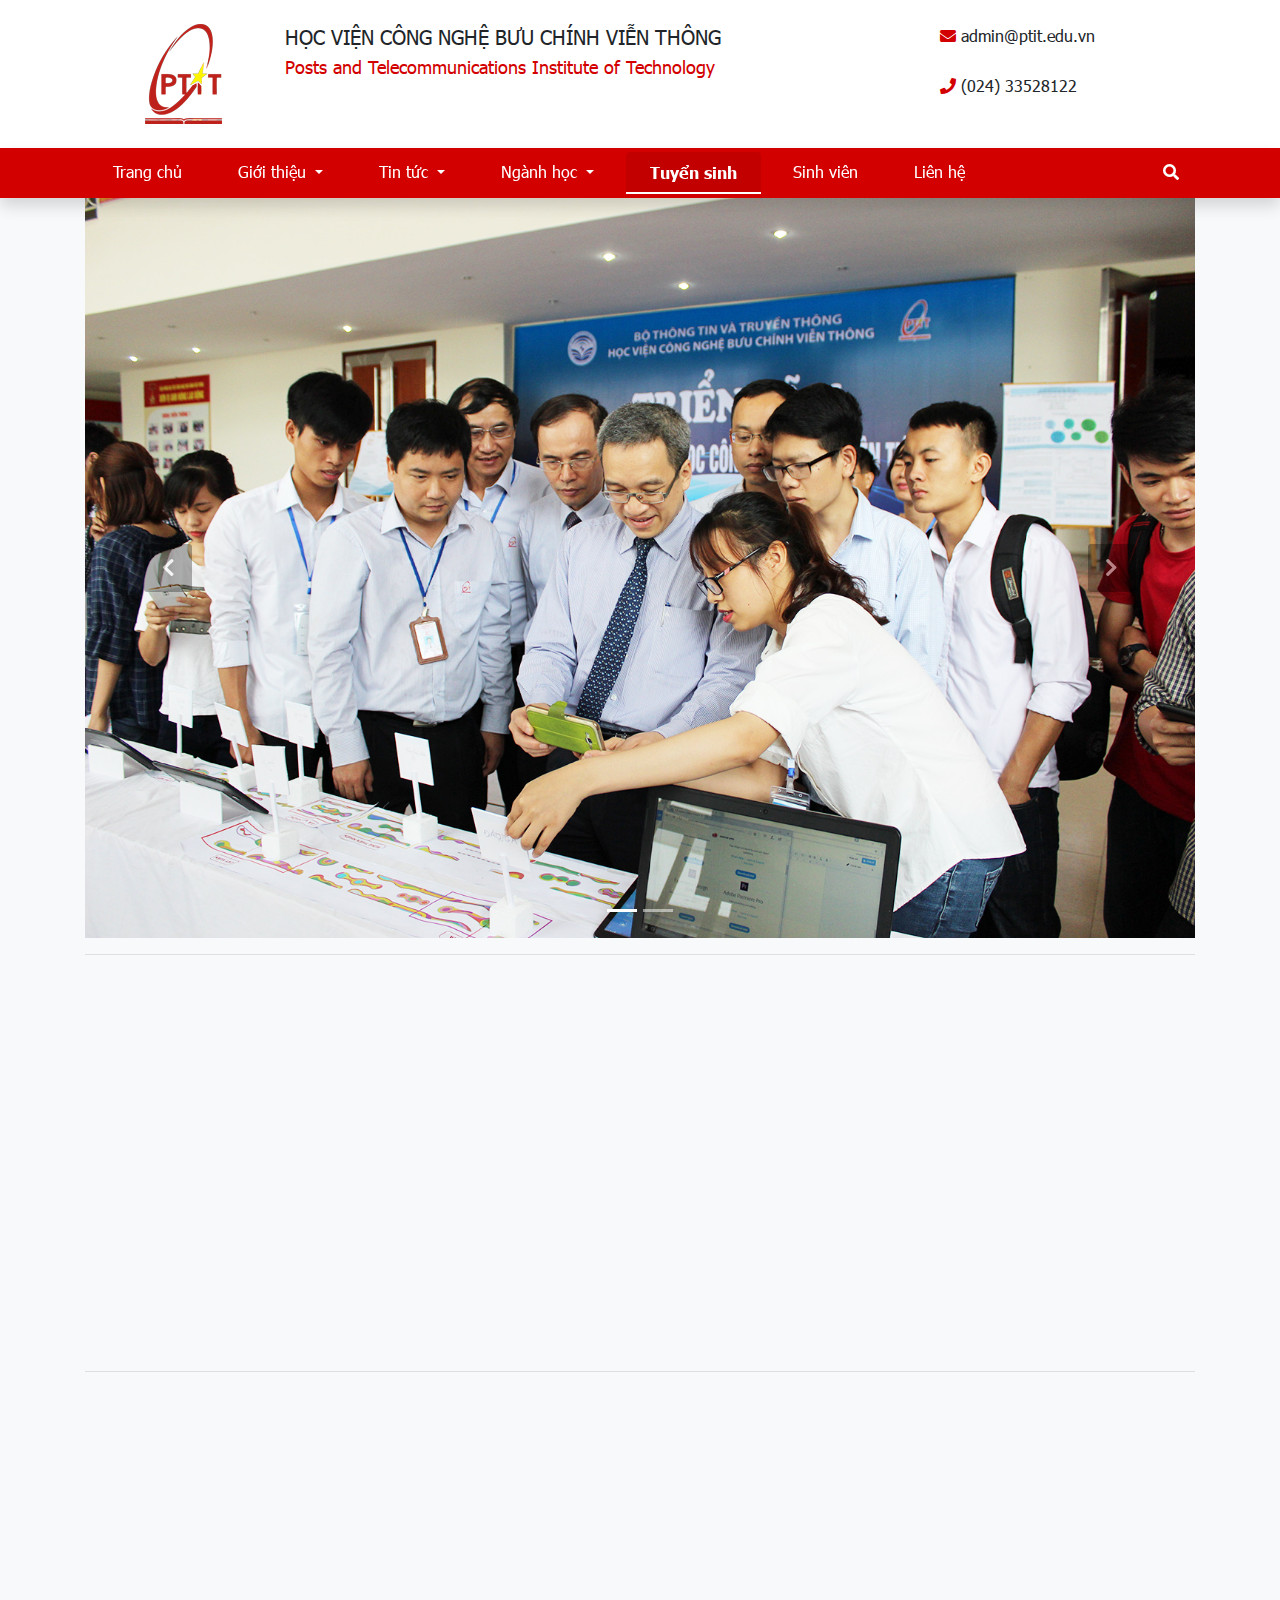
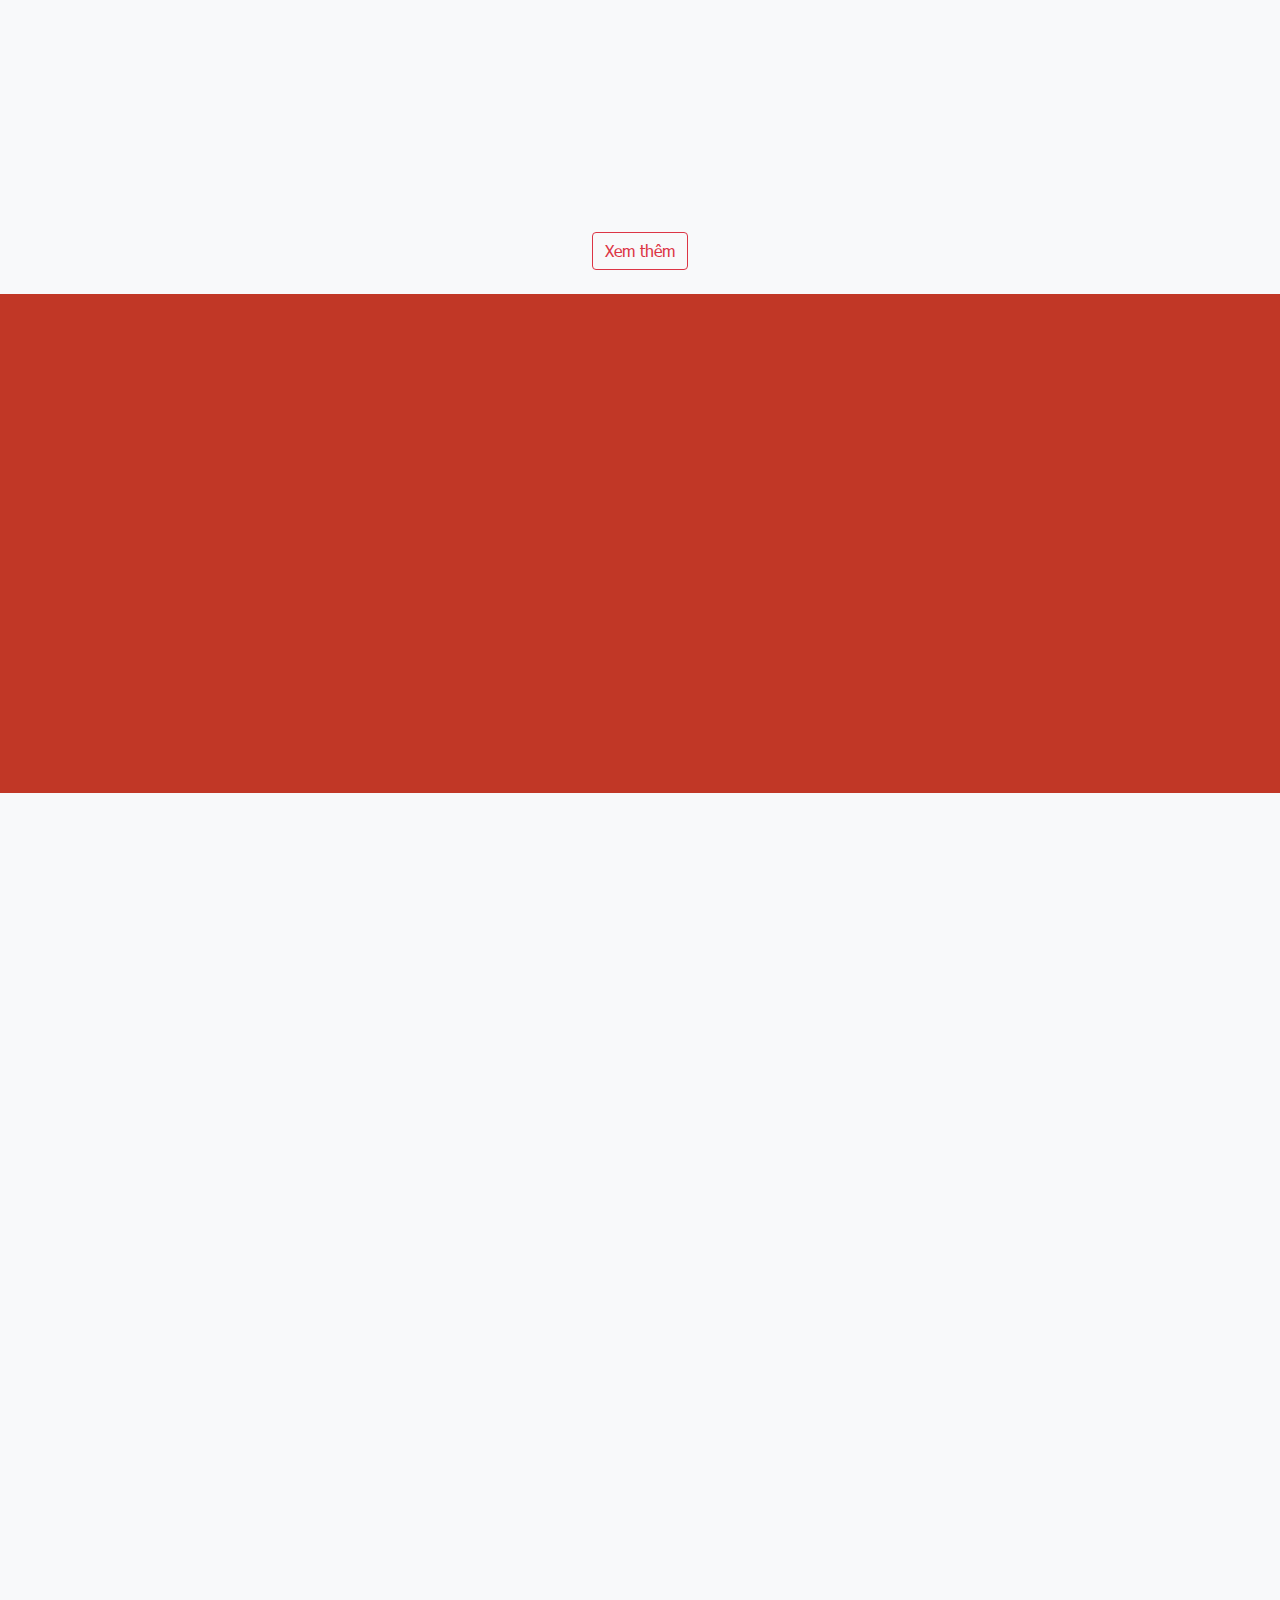
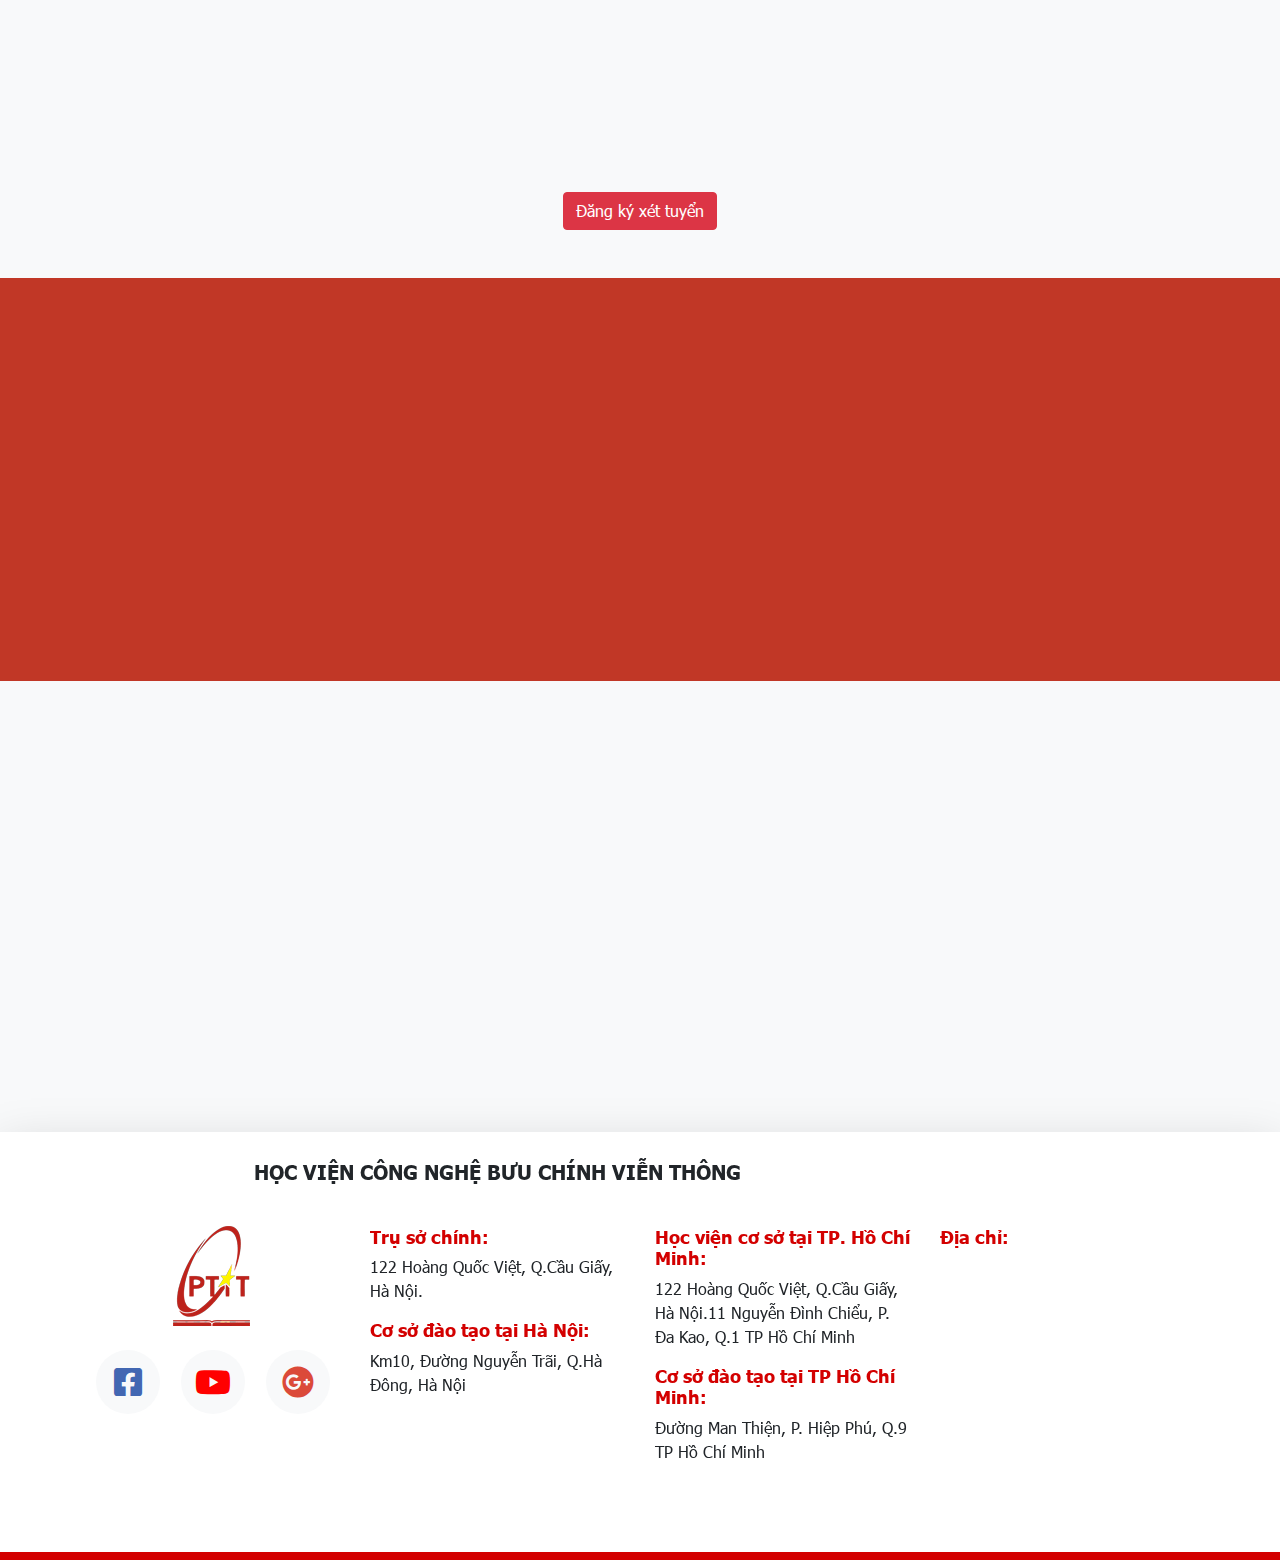
<file: pages/admissions.html>
<!DOCTYPE html>
<html lang="vi">

<head>
    <meta charset="UTF-8">
    <meta http-equiv="X-UA-Compatible" content="IE=edge">
    <meta name="viewport" content="width=device-width, initial-scale=1.0">
    <link rel="shortcut icon" href="../assets/images/favicon.png">
    <title>Học viện Công nghệ Bưu chính Viễn thông</title>

    <!-- Bootstrap core CSS -->
    <link rel="stylesheet" href="../assets/vendor/bootstrap-4.6.0-dist/css/bootstrap.min.css" />

    <!-- Fontawesome -->
    <link rel="stylesheet" href="../assets/vendor/fontawesome-free-5.15.4-web/css/all.min.css" />

    <!-- External css files -->
    <link rel="stylesheet" href="../assets/css/setup.css" />
    <link rel="stylesheet" href="../assets/css/main.css" />

    <!-- AOS css files -->
    <link rel="stylesheet" href="../assets/vendor/aos.css" />
</head>

<body>
    <!-- Topbar -->
    <header class="topbar bg-white">
        <section class="container py-4">
            <div class="row">
                <div class="xol-xl-9 col-lg-9 d-flex col-md-12 col-sm-12">
                    <div class="university-name d-flex">
                        <div>
                            <a href="../index.html">
                                <img src="../assets/images/ptit-logo.png" alt="logo" />
                            </a>
                        </div>
                        <div>
                            <h1 class="display-5">
                                HỌC VIỆN CÔNG NGHỆ BƯU CHÍNH VIỄN THÔNG
                            </h1>
                            <h3 class="text-red display-6">
                                Posts and Telecommunications Institute of Technology
                            </h3>
                        </div>
                    </div>
                </div>
                <div class="col-xl-3 col-lg-3 col-sm-12 topbar__info row">
                    <p class="col-xl-12 col-lg-12 col-md-6 col-sm-6">
                        <i class="fa fa-envelope text-red"></i> admin@ptit.edu.vn
                    </p>
                    <p class="col-xl-12 col-lg-12 col-md-6 col-sm-6">
                        <i class="fa fa-phone text-red"></i> (024) 33528122
                    </p>
                </div>
            </div>
        </section>
    </header>
    <!-- Navbar -->
    <nav class="navbar-menu sticky-top navbar navbar-expand-lg navbar-light bg-light py-0 shadow">
        <div class="container">
            <button class="navbar-toggler border-dark my-2" type="button" data-toggle="collapse" data-target="#navbarSupportedContent" aria-controls="navbarSupportedContent" aria-expanded="false" aria-label="Toggle navigation">
          <i class="fas fa-bars text-white"></i>
        </button>

            <div class="collapse navbar-collapse" id="navbarSupportedContent">
                <div class="position-relative py-1 d-flex justify-content-between flex-grow-1">
                    <ul class="navbar-nav d-flex justify-content-between">
                        <li class="nav-item">
                            <a class="nav-link text-white mx-1 py-2 px-4 rounded text-center" href="../index.html">Trang chủ <span class="sr-only">(current)</span></a>
                        </li>
                        <li class="nav-item dropdown">
                            <a class="nav-link dropdown-toggle text-white py-2 px-4 rounded text-center mx-1" href="../pages/introductions/index.html" id="navbarDropdown" role="button" data-toggle="dropdown" aria-haspopup="true" aria-expanded="false">
                            Giới thiệu
                        </a>
                            <div class="dropdown-menu" aria-labelledby="navbarDropdown">
                                <a class="dropdown-item text-red" href="../pages/introductions/index.html">Lịch sử - Truyền thống</a>
                                <a class="dropdown-item text-red" href="../pages/introductions/misson.html">Tầm nhìn - Sứ mệnh</a>
                                <a class="dropdown-item text-red" href="../pages/introductions/logo.html">Ý nghĩa logo Học Viện</a>
                            </div>
                        </li>
                        <li class="nav-item dropdown">
                            <a class="nav-link dropdown-toggle text-white py-2 px-4 rounded text-center mx-1" href="../pages/news/index.html" id="navbarDropdown" role="button" data-toggle="dropdown" aria-haspopup="true" aria-expanded="false">
                            Tin tức
                        </a>
                            <div class="dropdown-menu" aria-labelledby="navbarDropdown">
                                <a class="dropdown-item text-red" href="../pages/news/index.html">Sự kiện</a>
                                <a class="dropdown-item text-red" href="../pages/news/notify.html">Thông báo</a>
                            </div>
                        </li>
                        <li class="nav-item dropdown">
                            <a class="nav-link dropdown-toggle text-white py-2 px-4 rounded text-center mx-1" href="../pages/majors/index.html" id="navbarDropdown" role="button" data-toggle="dropdown" aria-haspopup="true" aria-expanded="false">
                            Ngành học
                        </a>
                            <div class="dropdown-menu" aria-labelledby="navbarDropdown">
                                <a class="dropdown-item text-red" href="../pages/majors/index.html">Công nghệ thông tin</a>
                                <a class="dropdown-item text-red" href="../pages/majors/index.html">Đa phương tiện</a>
                                <a class="dropdown-item text-red" href="../pages/majors/index.html">Điện tử viễn thông</a>
                                <a class="dropdown-item text-red" href="../pages/majors/index.html">Quản trị kinh doanh</a>
                                <a class="dropdown-item text-red" href="../pages/majors/index.html">Marketing</a>
                                <a class="dropdown-item text-red" href="../pages/majors/index.html">Công nghệ tài chính</a>
                                <a class="dropdown-item text-red" href="../pages/majors/index.html">Thương mại điện tử</a>
                            </div>
                        </li>
                        <li class="nav-item active">
                            <a class="nav-link text-white py-2 px-4  mx-1 rounded text-center" href="../pages/admissions.html">Tuyển sinh</a>
                        </li>
                        <li class="nav-item">
                            <a class="nav-link text-white py-2 px-4  mx-1 rounded text-center" href="../pages/student.html">Sinh viên</a>
                        </li>
                        <li class="nav-item">
                            <a class="nav-link text-white py-2 px-4  mx-1 rounded text-center" href="../pages/contact.html">Liên hệ</a>
                        </li>
                    </ul>
                    <a class="search py-2 px-3 rounded" href="#">
                        <i class="fas fa-search text-white"></i>
                    </a>
                    <form class="search-box form-inline my-2 my-lg-0 d-none position-absolute bg-light py-3 px-4 rounded shadow-lg top" id="search-box">
                        <input class="form-control mr-sm-2" type="search" placeholder="Tìm kiếm" aria-label="Search">
                        <button class="btn btn-outline-danger my-2 my-sm-0 search-btn" type="submit">Tìm</button>
                    </form>
                </div>
            </div>
        </div>
    </nav>

    <!-- navbar -->
    <!-- content -->
    <div class="addmissions content pb-5 bg-light">
        <section class="main-slide container">
            <div id="carouselExampleIndicators" class="carousel slide" data-touch="false" data-interval="3000" data-ride="carousel">
                <ol class="carousel-indicators">
                    <li data-target="#carouselExampleIndicators" data-slide-to="0" class="active"></li>
                    <li data-target="#carouselExampleIndicators" data-slide-to="1"></li>
                </ol>
                <div class="carousel-inner">
                    <div class="carousel-item active">
                        <img src="../assets/images/ts-1.jpg" class="d-block w-100" alt="slide-1">
                    </div>
                    <div class="carousel-item">
                        <img src="../assets/images/ts-2.jpg" class="d-block w-100" alt="slide-2">
                    </div>
                    <div class="carousel-item">
                        <img src="../assets/images/ts-3.jpg" class="d-block w-100" alt="slide-3">
                    </div>
                </div>
                <a class="carousel-control-prev" href="#carouselExampleIndicators" role="button" data-slide="prev">
                    <span class="btn-navigate rounded-sm">
                        <i class="fa fa-chevron-left display-5"></i>
                    </span>
                    <span class="sr-only">Previous</span>
                </a>
                <a class="carousel-control-next" href="#carouselExampleIndicators" role="button" data-slide="next">
                    <span class="btn-navigate rounded-sm">
                        <i class="fa fa-chevron-right display-5"></i>
                    </span>
                    <span class="sr-only">Next</span>
                </a>
            </div>
        </section>

        <div class="container">
            <hr/>
        </div>

        <section class="addmissions__info">
            <div class="container-fluid px-5">
                <div class="row">
                    <div class="col-xl-3 col-lg-3 col-md-6 col-sm-12 text-white bg-green" data-aos="zoom-in-down">
                        <img src="../assets/images/ts-if-1.png" alt="icon">
                        <h5 class="font-family-bold mt-3">
                            02 CƠ SỞ ĐÀO TẠO
                        </h5>
                        <p style="height: 16rem">
                            Với 02 Cơ sở đào tạo tại TP. Hà Nội (mã BVH) và TP. Hồ Chí Minh (mã BVS), thí sinh cả nước có thể dễ dàng lựa chọn Cơ sở đào tạo phù hợp với vị trí địa lý của mình.
                        </p>
                    </div>
                    <div class="col-xl-3 col-lg-3 col-md-6 col-sm-12 text-white bg-orange-2" data-aos="zoom-in-down" data-aos-delay="100">
                        <img src="../assets/images/ts-if-2-3.png" alt="icon">
                        <h5 class="font-family-bold mt-3">
                            3.500 SINH VIÊN
                        </h5>
                        <p style="height: 16rem">
                            Kỳ tuyển sinh đại học hệ chính quy năm 2021, Học viện Công nghệ Bưu chính Viễn thông tuyển sinh 3.500 chỉ tiêu
                        </p>
                    </div>
                    <div class="col-xl-3 col-lg-3 col-md-6 col-sm-12 text-white bg-blue" data-aos="zoom-in-down" data-aos-delay="200">
                        <img src="../assets/images/ts-if-2-3.png" alt="icon">
                        <h5 class="font-family-bold mt-3">
                            12 NGÀNH ĐÀO TẠO
                        </h5>
                        <p style="height: 16rem">
                            Trong kỳ tuyển sinh đại học hệ chính quy năm 2021, Học viện Công nghệ Bưu chính Viễn thông tuyển sinh 12 ngành đào tạo với những ngành đào tạo hoàn toàn mới (đầu tiên) đáp ứng chiến lược chuyển đổi số quốc gia và phù hợp với xu hướng phát triển của kinh
                            tế số
                        </p>
                    </div>
                    <div class="col-xl-3 col-lg-3 col-md-6 col-sm-12 text-white bg-purple" data-aos="zoom-in-down" data-aos-delay="300">
                        <img src="../assets/images/ts-if-4.png" alt="icon">
                        <h5 class="font-family-bold mt-3">
                            100% MIỄN HỌC PHÍ
                        </h5>
                        <p style="height: 16rem">
                            Miễn 100% học phí trong năm đầu đối với thí sinh đạt 27 điểm trở lên và 50% học phí năm đầu đối với thí sinh có kết quả thi từ 26,0 điểm đến 26,99 điểm.
                        </p>
                    </div>
                </div>
            </div>
            <div class="container">
                <hr/>
            </div>
            <div class="container mt-5">
                <h3 class="mb-5 heading font-family-bold text-center d-flex flex-column align-items-center text-dark" data-aos="fade-up">
                    THÔNG BÁO TUYỂN SINH ĐẠI HỌC
                    <div class="line line--red mt-1 line--w-8"></div>
                </h3>
                <div class="row" data-aos="fade-up">
                    <div class="col-xl-3 col-lg-6 col-md-6 col-sm-12 mt-3">
                        <div class="card">
                            <div class="position-relative">
                                <img src="../assets/images/thong-bao-ptit.jpg" class="card-img-top" alt="thong bao">
                                <span class="notify__date text-black position-absolute">22/10/2021</span>
                            </div>
                            <div class="card-body h-8">
                                <p class="card-text">
                                    <a href="../pages/news/notify-details.html" class="notify__link text-black text-decoration-none font-family-bold">
                                        Thông báo hướng dẫn sơ kết học kỳ 2 năm học 2020-2021
                                    </a>
                                </p>
                            </div>
                        </div>
                    </div>
                    <div class="col-xl-3 col-lg-6 col-md-6 col-sm-12 mt-3">
                        <div class="card">
                            <div class="position-relative">
                                <img src="../assets/images/thong-bao-ptit.jpg" class="card-img-top" alt="thong bao">
                                <span class="notify__date text-black position-absolute">15/09/2021</span>
                            </div>
                            <div class="card-body h-8">
                                <p class="card-text">
                                    <a href="../pages/news/notify-details.html" class="notify__link text-black text-decoration-none font-family-bold">
                                        Thông báo tổ chức lớp đầu khóa học đối với các Tân sinh viên khóa 2021
                                    </a>
                                </p>
                            </div>
                        </div>
                    </div>
                    <div class="col-xl-3 col-lg-6 col-md-6 col-sm-12 mt-3">
                        <div class="card">
                            <div class="position-relative">
                                <img src="../assets/images/thong-bao-ptit.jpg" class="card-img-top" alt="thong bao">
                                <span class="notify__date text-black position-absolute">16/08/2021</span>
                            </div>
                            <div class="card-body h-8">
                                <p class="card-text">
                                    <a href="../pages/news/notify-details.html" class="notify__link text-black text-decoration-none font-family-bold">
                                    Thông báo điểm chuẩn xét trúng tuyển đại học theo hình thức vừa làm vừa học Đợt 1 năm 2021
                                    </a>
                                </p>
                            </div>
                        </div>
                    </div>
                    <div class="col-xl-3 col-lg-6 col-md-6 col-sm-12 mt-3">
                        <div class="card">
                            <div class="position-relative">
                                <img src="../assets/images/thong-bao-ptit.jpg" class="card-img-top" alt="thong bao">
                                <span class="notify__date text-black position-absolute">10/08/2021</span>
                            </div>
                            <div class="card-body h-8">
                                <p class="card-text">
                                    <a href="../pages/news/notify-details.html" class="notify__link text-black text-decoration-none font-family-bold">
                                        Chương trình học bổng Honda – Honda Award năm 2021
                                    </a>
                                </p>
                            </div>
                        </div>
                    </div>
                </div>
                <div class="text-center mt-4 load-more">
                    <a href="../pages/news/notify.html" class="btn btn-outline-danger">Xem thêm</a>
                </div>
            </div>

            <div class="mt-4 container-fluid pt-4 pb-5 bg-orange">
                <h3 class="mb-5 heading font-family-bold text-center d-flex flex-column align-items-center text-white" data-aos="fade-up">
                    Chính sách học bổng
                    <div class="line line--yellow mt-1 line--w-8"></div>
                </h3>
                <div class="row text-white px-5">
                    <div class="col-lg-4 col-xl-4 col-md-12 col-sm-12" data-aos="fade-up">
                        <h5 class="font-family-bold">HỌC BỔNG TOÀN PHẦN</h5>
                        <p>Học bổng toàn phần (Miễn 100% học phí trong toàn bộ thời gian học tập năm thứ nhất) cho các đối tượng: Thí sinh tham dự kỳ thi chọn đội tuyển quốc gia dự thi Olympic quốc tế, thí sinh trong đội tuyển quốc gia dự cuộc thi khoa học,
                            kĩ thuật quốc tế; thí sinh đạt giải Nhất trong kỳ thi chọn học sinh giỏi quốc gia (các môn Toán, Lý, Tin học) hoặc cuộc thi khoa học, kỹ thuật cấp quốc gia và cuộc thi tay nghề khu vực ASEAN, thi tay nghề quốc tế; thí sinh
                            đạt kết quả thi từ 27,0 điểm trở lên (điểm theo 3 môn thi xét tuyển) trong kỳ thi tốt nghiệp THPT năm 2021.</p>
                    </div>
                    <div class="col-lg-4 col-xl-4 col-md-12 col-sm-12" data-aos="fade-up" data-aos-delay="150">
                        <h5 class="font-family-bold">HỌC BỔNG TOÀN PHẦN</h5>
                        <p>Học bổng toàn phần (Miễn 100% học phí trong toàn bộ thời gian học tập năm thứ nhất) cho các đối tượng: Thí sinh tham dự kỳ thi chọn đội tuyển quốc gia dự thi Olympic quốc tế, thí sinh trong đội tuyển quốc gia dự cuộc thi khoa học,
                            kĩ thuật quốc tế; thí sinh đạt giải Nhất trong kỳ thi chọn học sinh giỏi quốc gia (các môn Toán, Lý, Tin học) hoặc cuộc thi khoa học, kỹ thuật cấp quốc gia và cuộc thi tay nghề khu vực ASEAN, thi tay nghề quốc tế; thí sinh
                            đạt kết quả thi từ 27,0 điểm trở lên (điểm theo 3 môn thi xét tuyển) trong kỳ thi tốt nghiệp THPT năm 2021.</p>
                    </div>
                    <div class="col-lg-4 col-xl-4 col-md-12 col-sm-12" data-aos="fade-up" data-aos-delay="300">
                        <h5 class="font-family-bold">HỌC BỔNG TOÀN PHẦN</h5>
                        <p>Học bổng toàn phần (Miễn 100% học phí trong toàn bộ thời gian học tập năm thứ nhất) cho các đối tượng: Thí sinh tham dự kỳ thi chọn đội tuyển quốc gia dự thi Olympic quốc tế, thí sinh trong đội tuyển quốc gia dự cuộc thi khoa học,
                            kĩ thuật quốc tế; thí sinh đạt giải Nhất trong kỳ thi chọn học sinh giỏi quốc gia (các môn Toán, Lý, Tin học) hoặc cuộc thi khoa học, kỹ thuật cấp quốc gia và cuộc thi tay nghề khu vực ASEAN, thi tay nghề quốc tế; thí sinh
                            đạt kết quả thi từ 27,0 điểm trở lên (điểm theo 3 môn thi xét tuyển) trong kỳ thi tốt nghiệp THPT năm 2021.</p>
                    </div>
                </div>
            </div>

            <div class="container mt-5">
                <h3 class="mb-3 heading font-family-bold text-center d-flex flex-column align-items-center text-dark" data-aos="fade-up">
                    PHƯƠNG ÁN XÉT TUYỂN
                    <div class="line line--red mt-1 line--w-8"></div>
                </h3>
                <h5 class="text-center font-family-bold mb-5" data-aos="fade-up">Đại học hệ chính quy năm 2021</h5>

                <div class="card-body" data-aos="fade-up">
                    <h3>Phương thức 1</h3>
                    <p>
                        <strong>Xét tuyển thẳng và ưu tiên xét tuyển:</strong> Học viện thực hiện xét tuyển thẳng và ưu tiên xét tuyển theo Quy chế tuyển sinh đại học của Bộ Giáo dục và Đào tạo; Và xét tuyển thẳng đối với thí sinh đạt 27,0 điểm trong
                        kỳ thi tốt nghiệp THPT năm 2021.
                    </p>
                </div>

                <div class="card-body" data-aos="fade-up">
                    <h3>Phương thức 2</h3>
                    <p>
                        <strong>Xét tuyển dựa vào kết quả thi THPT năm 2021:</strong>
                    </p>
                    <ul>
                        <li>Học viện dành khoảng 85% chỉ tiêu cho xét tuyển dựa vào kết quả thi THPT năm 2021;</li>
                        <li>Ngưỡng đảm bảo chất lượng: Học viện sẽ công bố sau khi có kết quả thi THPT;</li>
                        <li>Xét trúng tuyển theo ngành và không có điểm chênh lệch giữa các tổ hợp bài thi/môn thi trong cùng một ngành.</li>
                    </ul>
                </div>

                <div class="card-body" data-aos="fade-up">
                    <h3>Phương thức 3</h3>
                    <p>
                        <strong>Xét tuyển kết hợp:</strong>
                    </p>
                    <p>Năm 2021, Học viện xét tuyển theo phương thức kết hợp giữa kết quả học tập ở bậc THPT với Chứng chỉ quốc tế hoặc Thành tích cá nhân trong kỳ thi tuyển chọn học sinh giỏi hoặc Thành tích học tập tại các trường THPT chuyên. Cụ thể:</p>
                    <ul>
                        <li>
                            Thí sinh có Chứng chỉ quốc tế SAT từ 1130/1600 trở lên hoặc ACT từ 25/36 trở lên và có kết quả điểm trung bình chung học tập lớp 10, 11, 12 (hoặc học kỳ 1 lớp 12) đạt từ 7,5 trở lên và có hạnh kiểm Khá trở lên.
                        </li>
                        <li>Thí sinh có Chứng chỉ tiếng Anh quốc tế trong thời hạn (tính đến ngày xét tuyển) đạt IELTS 5.5 trở lên hoặc TOEFL iBT 65 trở lên hoặc TOEFL ITP 513 trở lên và có kết quả điểm trung bình chung học tập lớp 10, 11, 12 (hoặc học kỳ
                            1 lớp 12) đạt từ 7,5 trở lên và có hạnh kiểm Khá trở lên.</li>
                        <li>Thí sinh đạt giải Khuyến khích trong kỳ thi chọn học sinh giỏi quốc gia hoặc đã tham gia kỳ thi chọn học sinh giỏi quốc gia hoặc đạt giải Nhất, Nhì, Ba trong kỳ thi chọn học sinh giỏi cấp Tỉnh, Thành phố trực thuộc TW các môn Toán,
                            Lý, Hóa, Tin học và có kết quả điểm chung bình chung học tập lớp 10, 11, 12 (hoặc học kỳ 1 lớp 12) đạt từ 7,5 trở lên và có hạnh kiểm Khá trở lên.</li>
                        <li>Là học sinh chuyên các môn Toán, Lý, Hoá, Tin học của trường THPT chuyên trên phạm vi toàn quốc (các trường THPT chuyên thuộc Tỉnh, Thành phố trực thuộc và các trường THPT chuyên thuộc Cơ sở giáo dục đại học) hoặc hệ/lớp chuyên
                            các môn Toán, Lý, Hoá, Tin học của các trường THPT trọng điểm quốc; và có kết quả điểm trung bình chung học tập lớp 10, 11, 12 (hoặc học kỳ 1 lớp 12) đạt từ 8,0 trở lên và có hạnh kiểm Khá trở lên.</li>
                    </ul>
                </div>

                <div class="text-center">
                    <a href="./register.html" class="btn btn-danger">Đăng ký xét tuyển</a>
                </div>
            </div>
        </section>

        <section class="time-route mt-5">
            <div class="container-fluid bg-orange py-5 px-5">
                <h3 class="mb-3 heading text-uppercase font-family-bold text-center d-flex flex-column align-items-center text-white" data-aos="fade-up">
                    CÁC MỐC THỜI GIAN QUAN TRỌNG
                    <div class="line line--yellow mt-1 line--w-8"></div>
                </h3>
                <h5 class="text-center font-family-bold mb-5 text-white" data-aos="fade-up">Tuyển sinh trình độ đại học</h5>
                <div class="row" data-aos="fade-up">
                    <div class="col-xl-3 col-lg-3 col-md-6 col-sm-12 mb-lg-0 mb-xl-0 mb-md-0 mb-sm-3">
                        <div class="time-route__tabs nav flex-column nav-pills" id="v-pills-tab" role="tablist" aria-orientation="vertical">
                            <a class="nav-link text-white active" id="v-pills-home-tab" data-toggle="pill" href="#v-pills-home" role="tab" aria-controls="v-pills-home" aria-selected="true">18/09</a>
                            <a class="nav-link text-white" id="v-pills-profile-tab" data-toggle="pill" href="#v-pills-profile" role="tab" aria-controls="v-pills-profile" aria-selected="false">04/10</a>
                            <a class="nav-link text-white" id="v-pills-messages-tab" data-toggle="pill" href="#v-pills-messages" role="tab" aria-controls="v-pills-messages" aria-selected="false">05/10</a>
                            <a class="nav-link text-white" id="v-pills-settings-tab" data-toggle="pill" href="#v-pills-settings" role="tab" aria-controls="v-pills-settings" aria-selected="false">15/10</a>
                        </div>
                    </div>
                    <div class="col-xl-9 col-lg-9 col-md-6 col-sm-12">
                        <div class="tab-content border-yellow border-2 border-solid h-100 rounded-lg p-3 text-white" id="v-pills-tabContent">
                            <div class="tab-pane fade font-family-bold show text-uppercase active" id="v-pills-home" role="tabpanel" aria-labelledby="v-pills-home-tab">
                                CÔNG BỐ MỨC ĐIỂM NHẬN HỒ SƠ
                                <p class="text-lowercase mt-2">
                                    Lorem ipsum dolor, sit amet consectetur adipisicing elit. Impedit sequi, eum fugit assumenda minus distinctio velit rerum voluptatum omnis provident reiciendis tenetur vero voluptates modi, vitae nisi nemo amet repellat!
                                </p>
                            </div>
                            <div class="tab-pane fade font-family-bold text-uppercase" id="v-pills-profile" role="tabpanel" aria-labelledby="v-pills-profile-tab">DỰ KIẾN KẾT THÚC XÉT TUYỂN ĐỢT 1
                                <p class="text-lowercase mt-2">
                                    Lorem ipsum dolor, sit amet consectetur adipisicing elit. Impedit sequi, eum fugit assumenda minus distinctio velit rerum voluptatum omnis provident reiciendis tenetur vero voluptates modi, vitae nisi nemo amet repellat!
                                </p>
                            </div>
                            <div class="tab-pane fade font-family-bold text-uppercase" id="v-pills-messages" role="tabpanel" aria-labelledby="v-pills-messages-tab">CÔNG BỐ KẾT QUẢ TRÚNG TUYỂN ĐỢT 1
                                <p class="text-lowercase mt-2">
                                    Lorem ipsum dolor, sit amet consectetur adipisicing elit. Impedit sequi, eum fugit assumenda minus distinctio velit rerum voluptatum omnis provident reiciendis tenetur vero voluptates modi, vitae nisi nemo amet repellat!
                                </p>
                            </div>
                            <div class="tab-pane fade font-family-bold text-uppercase" id="v-pills-settings" role="tabpanel" aria-labelledby="v-pills-settings-tab">XÉT TUYỂN BỔ SUNG NẾU CẦN THIẾT
                                <p class="text-lowercase mt-2">
                                    Lorem ipsum dolor, sit amet consectetur adipisicing elit. Impedit sequi, eum fugit assumenda minus distinctio velit rerum voluptatum omnis provident reiciendis tenetur vero voluptates modi, vitae nisi nemo amet repellat!
                                </p>
                            </div>
                        </div>
                    </div>
                </div>
            </div>
        </section>

        <section class="question mt-5">
            <h3 class="mb-5 heading font-family-bold text-center d-flex flex-column align-items-center text-dark" data-aos="fade-up">
                Câu hỏi thường gặp
                <div class="line line--red mt-1 line--w-8"></div>
            </h3>
            <div class="container">
                <div class="row">
                    <div class="col-12">
                        <div class="question-1 text-center" data-aos="fade-up">
                            <a data-toggle="collapse" href="#question1" role="button">
                                <b>1. Sau khi tốt nghiệp, nhà trường có chính sách hỗ trợ việc làm cho sinh viên chúng em không?</b>
                            </a>
                            <div class="collapse" id="question1">
                                <div class="card card-body mt-3 shadow-sm">
                                    Trường đã thành lập trung tâm Hỗ trợ việc làm và Khởi nghiệp, nhiệm vụ của trung tâm là kết nối các doanh nghiệp trong nước và quốc tế nhằm hỗ trợ việc làm cho sinh viên. Hiện trung tâm đang hợp tác với hơn 260 doanh nghiệp và hàng năm, trung tâm giới
                                    thiệu hàng ngàn công việc cho sinh viên của trường.
                                </div>
                            </div>
                        </div><br>
                        <div class="question-2 text-center" data-aos="fade-up">
                            <a data-toggle="collapse" href="#question2" role="button">
                                <b>2. Chúng em có cơ hội đi làm thêm trong quá trình học tập tại trường không nếu em vẫn đảm bảo được việc học tập của mình?</b>
                            </a>
                            <div class="collapse" id="question2">
                                <p class="card card-body mt-3 shadow-sm">
                                    Nếu em có nhu cầu đi làm thêm và vẫn đảm bảo việc học tập của mình, Trung tâm Hỗ trợ việc làm &amp; Khởi nghiệp của trường hoàn toàn có thể giúp em. Với một số lượng lớn các tổ chức, doanh nghiệp mà nhà trường cũng như trung tâm đang hợp tác, có rất nhiều
                                    cơ hội để em có được một công việc part-time phù hợp với ngành học của mình, có thêm thu nhập để trang trải cuộc sống và đặc biệt là tích lũy được kiến thức, kinh nghiệm sau khi tốt nghiệp ra trường.
                                </p>
                            </div>
                        </div><br>
                        <div class="question-3 text-center" data-aos="fade-up">
                            <a data-toggle="collapse" href="#question3" role="button">
                                <b>3. Trong quá trình học tập, em có cơ hội được tiếp xúc và thực tập tại các Doanh nghiệp không?</b>
                            </a>
                            <div class="collapse" id="question3">
                                <p class="card card-body mt-3 shadow-sm">
                                    Có rất nhiều cơ hội cho sinh viên được tiếp xúc và thực tập tại các Doanh nghiệp trong quá trình học tập. Các khoa chuyên môn của trường đều có những hợp tác với nhiều doanh nghiệp uy tín trong ngành, thường xuyên gửi sinh viên và cử sinh viên tới các
                                    Doanh nghiệp để thực tập và trải nghiệm thực tế trong quá trình học tập. Nếu thể hiện tốt, các em sinh viên hoàn toàn có thể trở thành nhân sự của các công ty ngay sau khi tốt nghiệp, ra trường.
                                </p>
                            </div>
                        </div><br>
                        <div class="question-4 text-center" data-aos="fade-up">
                            <a data-toggle="collapse" href="#question4" role="button">
                                <b>4. Thầy cô cho em hỏi, chuyên ngành Công nghệ thông tin đào tạo cho sinh viên những gì?</b>
                            </a>
                            <div class="collapse" id="question4">
                                <p class="card card-body mt-3 shadow-sm">
                                    Sinh viên chuyên ngành Công nghệ thông tin của Nhà trường được đào tạo theo chương trình chuẩn của Bộ Giáo dục và đào tạo, sinh viên được thực hành tại các phòng máy hiện đại được nâng cấp hàng năm. Ngoài chương trình học, sinh viên được tham gia nghiên
                                    cứu khoa học cùng các giảng viên tại các phòng nghiên cứu hiện đại về công nghệ mạng và viễn thông, trí tuệ nhân tạo (AI), vạn vật kết nối (IOT). Bên cạnh đó, sinh viên được thực tập tại các doanh nghiệp hàng đầu trong
                                    ngành Công nghệ thông tin hiện nay. Sinh viên được tiếp xúc với các chuyên gia trong các buổi tọa đàm, hội thảo về các chủ đề công nghệ mới trong ngành Công nghệ thông tin.
                                </p>
                            </div>
                        </div><br>
                        <div class="question-5 text-center" data-aos="fade-up">
                            <a data-toggle="collapse" href="#question4" role="button">
                                <b>5. Thầy cô cho em hỏi, phạm vi đào tạo về kiến thức CNTT sẽ giúp ích gì cho sinh viên khi ra trường?</b>
                            </a>
                            <div class="collapse" id="question4">
                                <p class="card card-body mt-3 shadow-sm">
                                    Sau khi tốt nghiệp, sinh viên có đầy đủ kiến thức và kỹ năng thực hành đáp ứng yêu cầu của các nhà tuyển dụng. Sinh viên sau khi ra trường có thể đảm nhận tốt các vị trí là cán bộ kỹ thuật, quản lý, điều hành trong lĩnh vực công nghệ thông tin; Có thể
                                    trở thành các lập trình viên, các nhà quản trị hệ thống công nghệ thông tin trong bất kỳ doanh nghiệp nào; Có thể làm việc trong các dự án với vai trò là người quản trị dự án về công nghệ thông tin; Có thể trở thành
                                    cán bộ nghiên cứu, cán bộ giảng dạy về công nghệ thông tin tại các Viện, Trung tâm nghiên cứu và các Cơ sở đào tạo; Có thể tiếp tục học tiếp lên trình độ Sau đại học.
                                </p>
                            </div>
                        </div><br>
                        <div class="question-6 text-center" data-aos="fade-up">
                            <a data-toggle="collapse" href="#question6" role="button">
                                <b>6. Chương trình đào tạo mấy năm ạ?</b>
                            </a>
                            <div class="collapse" id="question6">
                                <p class="card card-body mt-3 shadow-sm">
                                    Chương trình đào tạo các ngành là 4 năm. Bao gồm thời gian thực tập.
                                </p>
                            </div>
                        </div>
                    </div>
                </div>
            </div>
        </section>
    </div>

    <!-- footer -->
    <section class="footer bg-white shadow-lg pt-3 pb-5 border-bottom-red">
        <div class="container">
            <div class="row">
                <div class="col-xl-9 col-lg-9 col-md-12 col-sm-12 mt-2 mb-4">
                    <p class="text-center display-5 font-family-bold">
                        HỌC VIỆN CÔNG NGHỆ BƯU CHÍNH VIỄN THÔNG
                    </p>
                </div>
                <div class="col-xl-3 col-lg-3 col-md-12 col-sm-12"></div>
                <div class="col-xl-3 col-lg-3 col-md-6 col-sm-12 footer__column mb-4">
                    <div class="footer__column-one d-flex align-items-center flex-column">
                        <div>
                            <img src="../assets/images/ptit-logo.png" alt="logo" />
                        </div>
                        <div class="mt-4 d-flex justify-content-around w-100 mb-3">
                            <a href="#" class="icon-footer rounded-circle bg-light d-flex justify-content-center align-items-center">
                                <i class="fab fa-facebook-square"></i>
                            </a>
                            <a href="#" class="icon-footer rounded-circle bg-light d-flex justify-content-center align-items-center">
                                <i class="fab fa-youtube"></i>
                            </a>
                            <a href="#" class="icon-footer rounded-circle bg-light d-flex justify-content-center align-items-center">
                                <i class="fab fa-google-plus"></i>
                            </a>
                        </div>
                    </div>
                </div>
                <div class="col-xl-3 col-lg-3 col-md-6 col-sm-12 footer__column mb-4">
                    <div class="footer__column--two">
                        <h5 class="display-6 text-red font-family-bold">
                            Trụ sở chính:
                        </h5>
                        <p>
                            122 Hoàng Quốc Việt, Q.Cầu Giấy, Hà Nội.
                        </p>
                        <h5 class="display-6 text-red font-family-bold">
                            Cơ sở đào tạo tại Hà Nội:
                        </h5>
                        <p>
                            Km10, Đường Nguyễn Trãi, Q.Hà Đông, Hà Nội
                        </p>
                    </div>
                </div>
                <div class="col-xl-3 col-lg-3 col-md-6 col-sm-12 footer__column mb-4">
                    <div class="footer__column--two">
                        <h5 class="display-6 text-red font-family-bold">
                            Học viện cơ sở tại TP. Hồ Chí Minh:
                        </h5>
                        <p>
                            122 Hoàng Quốc Việt, Q.Cầu Giấy, Hà Nội.11 Nguyễn Đình Chiểu, P. Đa Kao, Q.1 TP Hồ Chí Minh
                        </p>
                        <h5 class="display-6 text-red font-family-bold">
                            Cơ sở đào tạo tại TP Hồ Chí Minh:
                        </h5>
                        <p>
                            Đường Man Thiện, P. Hiệp Phú, Q.9 TP Hồ Chí Minh
                        </p>
                    </div>
                </div>
                <div class="col-xl-3 col-lg-3 col-md-6 col-sm-12 footer__column mb-4">
                    <h5 class="display-6 text-red font-family-bold">
                        Địa chỉ:
                    </h5>
                    <iframe src="https://www.google.com/maps/embed?pb=!1m18!1m12!1m3!1d6184.594910678308!2d105.78332901342435!3d20.97310420111682!2m3!1f0!2f0!3f0!3m2!1i1024!2i768!4f13.1!3m3!1m2!1s0x3135acce762c2bb9%3A0xbb64e14683ccd786!2zSOG7jWMgVmnhu4duIENOIELGsHUgQ2jDrW5oIFZp4buFbiBUaMO0bmcgLSBIw6AgxJDDtG5n!5e0!3m2!1svi!2s!4v1635313100919!5m2!1svi!2s"
                        style="border:0;" allowfullscreen="" loading="lazy"></iframe></div>
            </div>
        </div>
    </section>

    <!-- Bootstrap core JavaScript and Jquery -->
    <script src="../assets/vendor/bootstrap-4.6.0-dist/js/jquery-3.6.0.min.js"></script>
    <!-- <script src="/assets/vendor/bootstrap-4.6.0-dist/js/popper.min.js"></script> -->
    <script src="../assets/vendor/bootstrap-4.6.0-dist/js/bootstrap.bundle.min.js"></script>

    <!-- External js files -->
    <script src="../assets/js/main.js"></script>

    <!-- AOS initial -->
    <script src="../assets/vendor/aos.js"></script>
    <script>
        AOS.init();
    </script>
</body>

</html>
</file>
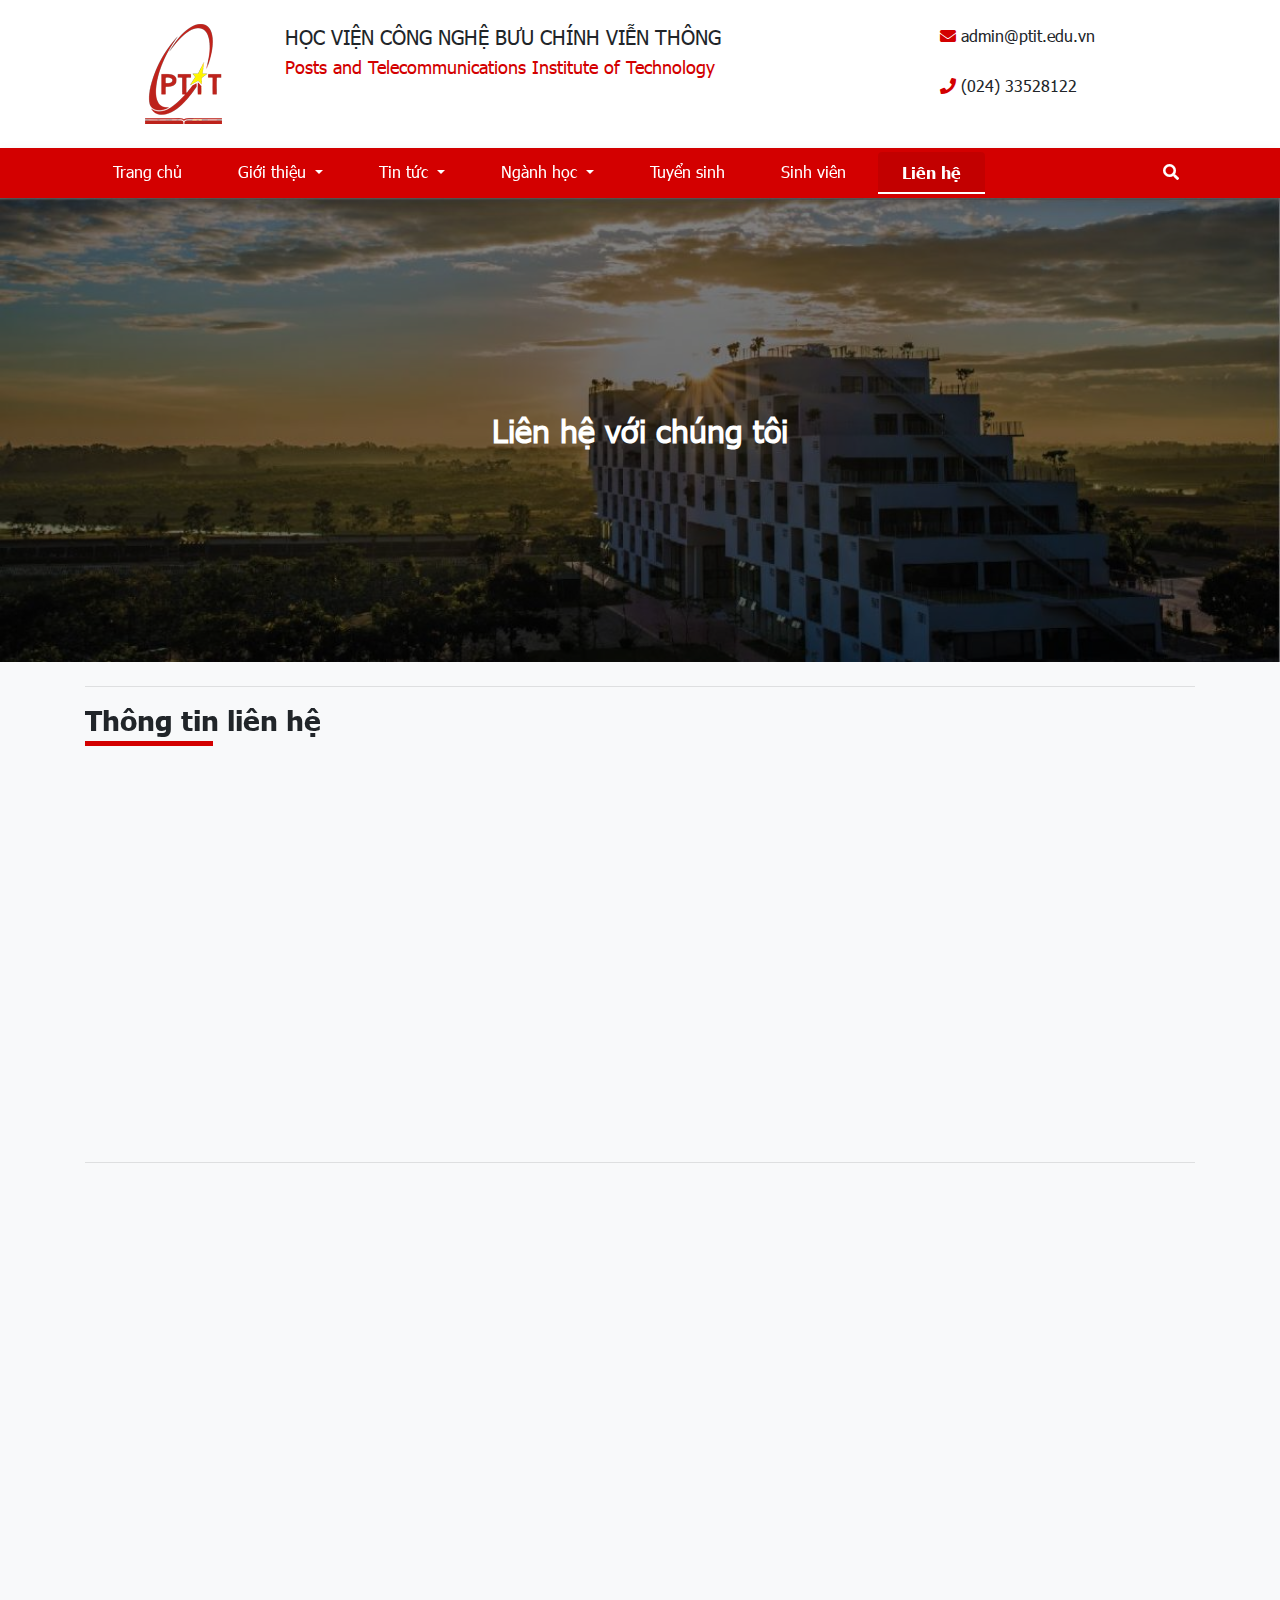
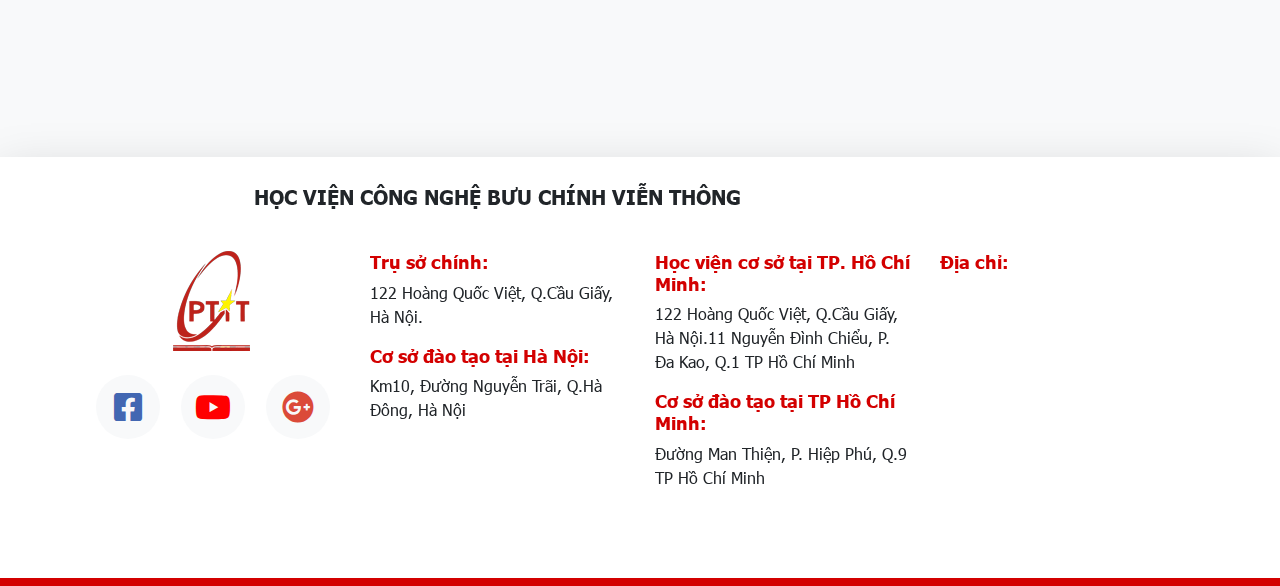
<file: pages/contact.html>
<!DOCTYPE html>
<html lang="vi">

<head>
    <meta charset="UTF-8">
    <meta http-equiv="X-UA-Compatible" content="IE=edge">
    <meta name="viewport" content="width=device-width, initial-scale=1.0">
    <link rel="shortcut icon" href="../assets/images/favicon.png">
    <title>Học viện Công nghệ Bưu chính Viễn thông</title>

    <!-- Bootstrap core CSS -->
    <link rel="stylesheet" href="../assets/vendor/bootstrap-4.6.0-dist/css/bootstrap.min.css" />

    <!-- Fontawesome -->
    <link rel="stylesheet" href="../assets/vendor/fontawesome-free-5.15.4-web/css/all.min.css" />

    <!-- External css files -->
    <link rel="stylesheet" href="../assets/css/setup.css" />
    <link rel="stylesheet" href="../assets/css/main.css" />

    <!-- AOS css files -->
    <link rel="stylesheet" href="../assets/vendor/aos.css" />
</head>

<body>
    <!-- Topbar -->
    <header class="topbar bg-white">
        <section class="container py-4">
            <div class="row">
                <div class="xol-xl-9 col-lg-9 d-flex col-md-12 col-sm-12">
                    <div class="university-name d-flex">
                        <div>
                            <a href="../index.html">
                                <img src="../assets/images/ptit-logo.png" alt="logo" />
                            </a>
                        </div>
                        <div>
                            <h1 class="display-5">
                                HỌC VIỆN CÔNG NGHỆ BƯU CHÍNH VIỄN THÔNG
                            </h1>
                            <h3 class="text-red display-6">
                                Posts and Telecommunications Institute of Technology
                            </h3>
                        </div>
                    </div>
                </div>
                <div class="col-xl-3 col-lg-3 col-sm-12 topbar__info row">
                    <p class="col-xl-12 col-lg-12 col-md-6 col-sm-6">
                        <i class="fa fa-envelope text-red"></i> admin@ptit.edu.vn
                    </p>
                    <p class="col-xl-12 col-lg-12 col-md-6 col-sm-6">
                        <i class="fa fa-phone text-red"></i> (024) 33528122
                    </p>
                </div>
            </div>
        </section>
    </header>
    <!-- Navbar -->
    <nav class="navbar-menu sticky-top navbar navbar-expand-lg navbar-light bg-light py-0 shadow">
        <div class="container">
            <button class="navbar-toggler border-dark my-2" type="button" data-toggle="collapse" data-target="#navbarSupportedContent" aria-controls="navbarSupportedContent" aria-expanded="false" aria-label="Toggle navigation">
          <i class="fas fa-bars text-white"></i>
        </button>

            <div class="collapse navbar-collapse" id="navbarSupportedContent">
                <div class="position-relative py-1 d-flex justify-content-between flex-grow-1">
                    <ul class="navbar-nav d-flex justify-content-between">
                        <li class="nav-item">
                            <a class="nav-link text-white mx-1 py-2 px-4 rounded text-center" href="../index.html">Trang chủ <span class="sr-only">(current)</span></a>
                        </li>
                        <li class="nav-item dropdown">
                            <a class="nav-link dropdown-toggle text-white py-2 px-4 rounded text-center mx-1" href="../pages/introductions/index.html" id="navbarDropdown" role="button" data-toggle="dropdown" aria-haspopup="true" aria-expanded="false">
                            Giới thiệu
                        </a>
                            <div class="dropdown-menu" aria-labelledby="navbarDropdown">
                                <a class="dropdown-item text-red" href="../pages/introductions/index.html">Lịch sử - Truyền thống</a>
                                <a class="dropdown-item text-red" href="../pages/introductions/misson.html">Tầm nhìn - Sứ mệnh</a>
                                <a class="dropdown-item text-red" href="../pages/introductions/logo.html">Ý nghĩa logo Học Viện</a>
                            </div>
                        </li>
                        <li class="nav-item dropdown">
                            <a class="nav-link dropdown-toggle text-white py-2 px-4 rounded text-center mx-1" href="../pages/news/index.html" id="navbarDropdown" role="button" data-toggle="dropdown" aria-haspopup="true" aria-expanded="false">
                            Tin tức
                        </a>
                            <div class="dropdown-menu" aria-labelledby="navbarDropdown">
                                <a class="dropdown-item text-red" href="../pages/news/index.html">Sự kiện</a>
                                <a class="dropdown-item text-red" href="../pages/news/notify.html">Thông báo</a>
                            </div>
                        </li>
                        <li class="nav-item dropdown">
                            <a class="nav-link dropdown-toggle text-white py-2 px-4 rounded text-center mx-1" href="../pages/majors/index.html" id="navbarDropdown" role="button" data-toggle="dropdown" aria-haspopup="true" aria-expanded="false">
                            Ngành học
                        </a>
                            <div class="dropdown-menu" aria-labelledby="navbarDropdown">
                                <a class="dropdown-item text-red" href="../pages/majors/index.html">Công nghệ thông tin</a>
                                <a class="dropdown-item text-red" href="../pages/majors/index.html">Đa phương tiện</a>
                                <a class="dropdown-item text-red" href="../pages/majors/index.html">Điện tử viễn thông</a>
                                <a class="dropdown-item text-red" href="../pages/majors/index.html">Quản trị kinh doanh</a>
                                <a class="dropdown-item text-red" href="../pages/majors/index.html">Marketing</a>
                                <a class="dropdown-item text-red" href="../pages/majors/index.html">Công nghệ tài chính</a>
                                <a class="dropdown-item text-red" href="../pages/majors/index.html">Thương mại điện tử</a>
                            </div>
                        </li>
                        <li class="nav-item">
                            <a class="nav-link text-white py-2 px-4  mx-1 rounded text-center" href="../pages/admissions.html">Tuyển sinh</a>
                        </li>
                        <li class="nav-item">
                            <a class="nav-link text-white py-2 px-4  mx-1 rounded text-center" href="../pages/student.html">Sinh viên</a>
                        </li>
                        <li class="nav-item active">
                            <a class="nav-link text-white py-2 px-4  mx-1 rounded text-center" href="../pages/contact.html">Liên hệ</a>
                        </li>
                    </ul>
                    <a class="search py-2 px-3 rounded" href="#">
                        <i class="fas fa-search text-white"></i>
                    </a>
                    <form class="search-box form-inline my-2 my-lg-0 d-none position-absolute bg-light py-3 px-4 rounded shadow-lg top" id="search-box">
                        <input class="form-control mr-sm-2" type="search" placeholder="Tìm kiếm" aria-label="Search">
                        <button class="btn btn-outline-danger my-2 my-sm-0 search-btn" type="submit">Tìm</button>
                    </form>
                </div>
            </div>
        </div>
    </nav>

    <!-- navbar -->
    <!-- content -->
    <div class="content pb-5 bg-light">
        <div class="container__news__image__header position-relative mb-4">
            <div class="container__news__image__mask position-absolute"></div>
            <img src="../../assets/images/header.jpg" alt="header" />
            <h2 class="position-absolute text-white font-weight-bold">Liên hệ với chúng tôi</h2>
        </div>

        <div class="container">
            <hr/>
            <h3 class="heading font-family-bold" data-aos="fade-up">
                Thông tin liên hệ
                <div class="line line--red mt-1 line--w-8"></div>
            </h3>
            <div class="m-lg-5 m-l-5 m-md-0 m-sm-0 my-5">
                <table class="table table-striped table-hover table-bordered w-100 table-responsive" data-aos="fade-up">
                    <tbody>
                        <tr>
                            <th class="font-family-bold">Phòng ban</th>
                            <th class="font-family-bold">Chức năng</th>
                            <th class="font-family-bold">Liên hệ</th>
                        </tr>
                        <tr>
                            <td>Tuyển sinh</td>
                            <td>Tư vấn, hướng dẫn và giải đáp những thắc mắc của học sinh, phụ huynh trong công tác tuyển sinh.</td>
                            <td class="text-nowrap">(024) 07243621</td>
                        </tr>
                        <tr>
                            <td>Giáo vụ</td>
                            <td>Giải quyết các vấn đề liên quan đến thủ tục hành chính sv, thủ tục học vụ, kí túc xá, tài chính, chương trình đào tạo, kết quả học tập, đăng kí tín chỉ, lịch thi,...</td>
                            <td class="text-nowrap">(024) 73081723</td>
                        </tr>
                        <tr>
                            <td>Thư viện</td>
                            <td>Quản lý, cung cấp và giải đáp các thắc mắc về tài liệu học tập của sinh viên đại học FPT: Giáo trình, tài liệu tham khảo, tạp chí, sách nghiên cứu,</td>
                            <td class="text-nowrap">(024) 87326726</td>
                        </tr>
                        <tr>
                            <td>Công tác sinh viên</td>
                            <td>Quản lý các hoạt động, sự kiện, chương trình đoàn thể của sinh viên và kết nối doanh nghiệp với nhà trường qua các hội thảo, ký kết hợp tác,….</td>
                            <td class="text-nowrap">(024) 87239873</td>
                        </tr>
                    </tbody>
                </table>
            </div>

            <hr/>

            <h3 class="heading font-family-bold" data-aos="fade-up">
                Liên hệ ngay
                <div class="line line--red mt-1 line--w-8"></div>
            </h3>
            <div class="mx-lg-5 mx-xl-5 mx-md-0 mx-sm-0 mt-5">
                <form class="row bg-white px-3 py-4 rounded-lg shadow-sm" data-aos="fade-up">
                    <div class="col-xl-6 col-lg-6 col-md-12 col-sm-12 mb-3">
                        <label for="username" class="form-label">Họ và tên*</label>
                        <input type="text" class="form-control" id="username">
                    </div>
                    <div class="col-xl-6 col-lg-6 col-md-12 col-sm-12 mb-3">
                        <label for="email" class="form-label">Email*</label>
                        <input type="email" class="form-control" id="email">
                    </div>
                    <div class="col-xl-6 col-lg-6 col-md-12 col-sm-12 mb-3">
                        <label for="address" class="form-label">Địa chỉ</label>
                        <input type="text" class="form-control" id="address">
                    </div>
                    <div class="col-xl-6 col-lg-6 col-md-12 col-sm-12 mb-3">
                        <label for="phone" class="form-label">Số điện thoại*</label>
                        <input type="text" class="form-control" id="phone">
                    </div>
                    <div class="col-12 mb-3">
                        <label for="comment" class="form-label">Nội dung*</label>
                        <textarea type="text" rows="5" class="form-control" id="comment"></textarea>
                    </div>
                    <div class="col-12">
                        <button type="submit" class="btn btn-outline-danger">Gửi đi</button>
                    </div>
                </form>
            </div>
        </div>
    </div>

    <!-- footer -->
    <section class="footer bg-white shadow-lg pt-3 pb-5 border-bottom-red">
        <div class="container">
            <div class="row">
                <div class="col-xl-9 col-lg-9 col-md-12 col-sm-12 mt-2 mb-4">
                    <p class="text-center display-5 font-family-bold">
                        HỌC VIỆN CÔNG NGHỆ BƯU CHÍNH VIỄN THÔNG
                    </p>
                </div>
                <div class="col-xl-3 col-lg-3 col-md-12 col-sm-12"></div>
                <div class="col-xl-3 col-lg-3 col-md-6 col-sm-12 footer__column mb-4">
                    <div class="footer__column-one d-flex align-items-center flex-column">
                        <div>
                            <img src="../assets/images/ptit-logo.png" alt="logo" />
                        </div>
                        <div class="mt-4 d-flex justify-content-around w-100 mb-3">
                            <a href="#" class="icon-footer rounded-circle bg-light d-flex justify-content-center align-items-center">
                                <i class="fab fa-facebook-square"></i>
                            </a>
                            <a href="#" class="icon-footer rounded-circle bg-light d-flex justify-content-center align-items-center">
                                <i class="fab fa-youtube"></i>
                            </a>
                            <a href="#" class="icon-footer rounded-circle bg-light d-flex justify-content-center align-items-center">
                                <i class="fab fa-google-plus"></i>
                            </a>
                        </div>
                    </div>
                </div>
                <div class="col-xl-3 col-lg-3 col-md-6 col-sm-12 footer__column mb-4">
                    <div class="footer__column--two">
                        <h5 class="display-6 text-red font-family-bold">
                            Trụ sở chính:
                        </h5>
                        <p>
                            122 Hoàng Quốc Việt, Q.Cầu Giấy, Hà Nội.
                        </p>
                        <h5 class="display-6 text-red font-family-bold">
                            Cơ sở đào tạo tại Hà Nội:
                        </h5>
                        <p>
                            Km10, Đường Nguyễn Trãi, Q.Hà Đông, Hà Nội
                        </p>
                    </div>
                </div>
                <div class="col-xl-3 col-lg-3 col-md-6 col-sm-12 footer__column mb-4">
                    <div class="footer__column--two">
                        <h5 class="display-6 text-red font-family-bold">
                            Học viện cơ sở tại TP. Hồ Chí Minh:
                        </h5>
                        <p>
                            122 Hoàng Quốc Việt, Q.Cầu Giấy, Hà Nội.11 Nguyễn Đình Chiểu, P. Đa Kao, Q.1 TP Hồ Chí Minh
                        </p>
                        <h5 class="display-6 text-red font-family-bold">
                            Cơ sở đào tạo tại TP Hồ Chí Minh:
                        </h5>
                        <p>
                            Đường Man Thiện, P. Hiệp Phú, Q.9 TP Hồ Chí Minh
                        </p>
                    </div>
                </div>
                <div class="col-xl-3 col-lg-3 col-md-6 col-sm-12 footer__column mb-4">
                    <h5 class="display-6 text-red font-family-bold">
                        Địa chỉ:
                    </h5>
                    <iframe src="https://www.google.com/maps/embed?pb=!1m18!1m12!1m3!1d6184.594910678308!2d105.78332901342435!3d20.97310420111682!2m3!1f0!2f0!3f0!3m2!1i1024!2i768!4f13.1!3m3!1m2!1s0x3135acce762c2bb9%3A0xbb64e14683ccd786!2zSOG7jWMgVmnhu4duIENOIELGsHUgQ2jDrW5oIFZp4buFbiBUaMO0bmcgLSBIw6AgxJDDtG5n!5e0!3m2!1svi!2s!4v1635313100919!5m2!1svi!2s"
                        style="border:0;" allowfullscreen="" loading="lazy"></iframe></div>
            </div>
        </div>
    </section>

    <!-- Bootstrap core JavaScript and Jquery -->
    <script src="../assets/vendor/bootstrap-4.6.0-dist/js/jquery-3.6.0.min.js"></script>
    <!-- <script src="/assets/vendor/bootstrap-4.6.0-dist/js/popper.min.js"></script> -->
    <script src="../assets/vendor/bootstrap-4.6.0-dist/js/bootstrap.bundle.min.js"></script>

    <!-- External js files -->
    <script src="../assets/js/main.js"></script>

    <!-- AOS initial -->
    <script src="../assets/vendor/aos.js"></script>
    <script>
        AOS.init();
    </script>
</body>

</html>
</file>
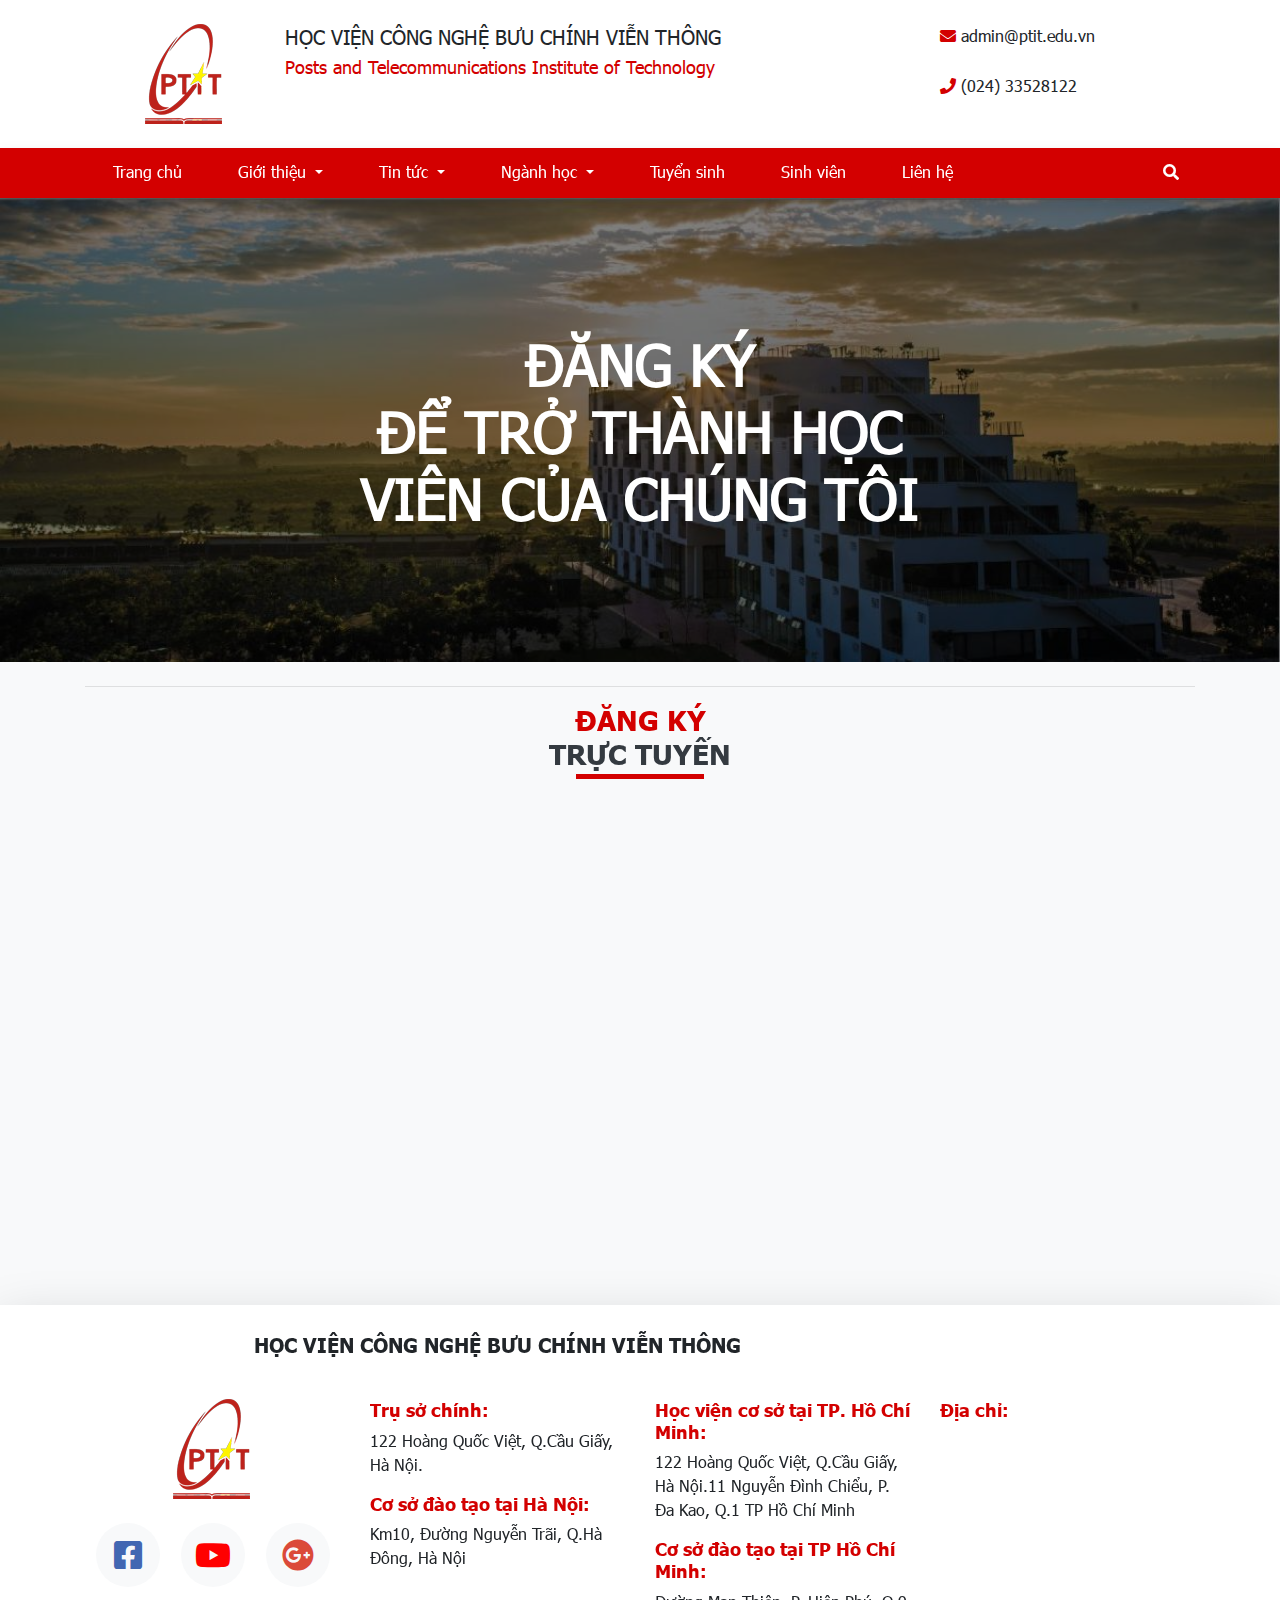
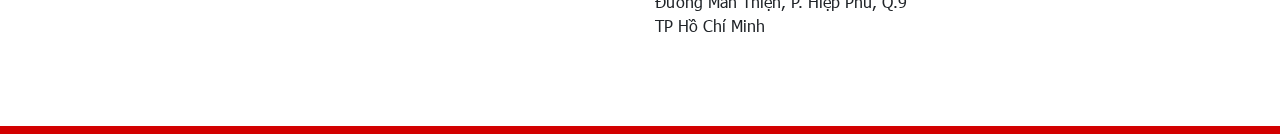
<file: pages/register.html>
<!DOCTYPE html>
<html lang="vi">

<head>
    <meta charset="UTF-8">
    <meta http-equiv="X-UA-Compatible" content="IE=edge">
    <meta name="viewport" content="width=device-width, initial-scale=1.0">
    <link rel="shortcut icon" href="../assets/images/favicon.png">
    <title>Học viện Công nghệ Bưu chính Viễn thông</title>

    <!-- Bootstrap core CSS -->
    <link rel="stylesheet" href="../assets/vendor/bootstrap-4.6.0-dist/css/bootstrap.min.css" />

    <!-- Fontawesome -->
    <link rel="stylesheet" href="../assets/vendor/fontawesome-free-5.15.4-web/css/all.min.css" />

    <!-- External css files -->
    <link rel="stylesheet" href="../assets/css/setup.css" />
    <link rel="stylesheet" href="../assets/css/main.css" />

    <!-- AOS css files -->
    <link rel="stylesheet" href="../assets/vendor/aos.css" />
</head>

<body>
    <!-- Topbar -->
    <header class="topbar bg-white">
        <section class="container py-4">
            <div class="row">
                <div class="xol-xl-9 col-lg-9 d-flex col-md-12 col-sm-12">
                    <div class="university-name d-flex">
                        <div>
                            <a href="../index.html">
                                <img src="../assets/images/ptit-logo.png" alt="logo" />
                            </a>
                        </div>
                        <div>
                            <h1 class="display-5">
                                HỌC VIỆN CÔNG NGHỆ BƯU CHÍNH VIỄN THÔNG
                            </h1>
                            <h3 class="text-red display-6">
                                Posts and Telecommunications Institute of Technology
                            </h3>
                        </div>
                    </div>
                </div>
                <div class="col-xl-3 col-lg-3 col-sm-12 topbar__info row">
                    <p class="col-xl-12 col-lg-12 col-md-6 col-sm-6">
                        <i class="fa fa-envelope text-red"></i> admin@ptit.edu.vn
                    </p>
                    <p class="col-xl-12 col-lg-12 col-md-6 col-sm-6">
                        <i class="fa fa-phone text-red"></i> (024) 33528122
                    </p>
                </div>
            </div>
        </section>
    </header>
    <!-- Navbar -->
    <nav class="navbar-menu sticky-top navbar navbar-expand-lg navbar-light bg-light py-0 shadow">
        <div class="container">
            <button class="navbar-toggler border-dark my-2" type="button" data-toggle="collapse" data-target="#navbarSupportedContent" aria-controls="navbarSupportedContent" aria-expanded="false" aria-label="Toggle navigation">
          <i class="fas fa-bars text-white"></i>
        </button>

            <div class="collapse navbar-collapse" id="navbarSupportedContent">
                <div class="position-relative py-1 d-flex justify-content-between flex-grow-1">
                    <ul class="navbar-nav d-flex justify-content-between">
                        <li class="nav-item">
                            <a class="nav-link text-white mx-1 py-2 px-4 rounded text-center" href="../index.html">Trang chủ <span class="sr-only">(current)</span></a>
                        </li>
                        <li class="nav-item dropdown">
                            <a class="nav-link dropdown-toggle text-white py-2 px-4 rounded text-center mx-1" href="../pages/introductions/index.html" id="navbarDropdown" role="button" data-toggle="dropdown" aria-haspopup="true" aria-expanded="false">
                            Giới thiệu
                        </a>
                            <div class="dropdown-menu" aria-labelledby="navbarDropdown">
                                <a class="dropdown-item text-red" href="../pages/introductions/index.html">Lịch sử - Truyền thống</a>
                                <a class="dropdown-item text-red" href="../pages/introductions/misson.html">Tầm nhìn - Sứ mệnh</a>
                                <a class="dropdown-item text-red" href="../pages/introductions/logo.html">Ý nghĩa logo Học Viện</a>
                            </div>
                        </li>
                        <li class="nav-item dropdown">
                            <a class="nav-link dropdown-toggle text-white py-2 px-4 rounded text-center mx-1" href="../pages/news/index.html" id="navbarDropdown" role="button" data-toggle="dropdown" aria-haspopup="true" aria-expanded="false">
                            Tin tức
                        </a>
                            <div class="dropdown-menu" aria-labelledby="navbarDropdown">
                                <a class="dropdown-item text-red" href="../pages/news/index.html">Sự kiện</a>
                                <a class="dropdown-item text-red" href="../pages/news/notify.html">Thông báo</a>
                            </div>
                        </li>
                        <li class="nav-item dropdown">
                            <a class="nav-link dropdown-toggle text-white py-2 px-4 rounded text-center mx-1" href="../pages/majors/index.html" id="navbarDropdown" role="button" data-toggle="dropdown" aria-haspopup="true" aria-expanded="false">
                            Ngành học
                        </a>
                            <div class="dropdown-menu" aria-labelledby="navbarDropdown">
                                <a class="dropdown-item text-red" href="../pages/majors/index.html">Công nghệ thông tin</a>
                                <a class="dropdown-item text-red" href="../pages/majors/index.html">Đa phương tiện</a>
                                <a class="dropdown-item text-red" href="../pages/majors/index.html">Điện tử viễn thông</a>
                                <a class="dropdown-item text-red" href="../pages/majors/index.html">Quản trị kinh doanh</a>
                                <a class="dropdown-item text-red" href="../pages/majors/index.html">Marketing</a>
                                <a class="dropdown-item text-red" href="../pages/majors/index.html">Công nghệ tài chính</a>
                                <a class="dropdown-item text-red" href="../pages/majors/index.html">Thương mại điện tử</a>
                            </div>
                        </li>
                        <li class="nav-item">
                            <a class="nav-link text-white py-2 px-4  mx-1 rounded text-center" href="../pages/admissions.html">Tuyển sinh</a>
                        </li>
                        <li class="nav-item">
                            <a class="nav-link text-white py-2 px-4  mx-1 rounded text-center" href="../pages/student.html">Sinh viên</a>
                        </li>
                        <li class="nav-item">
                            <a class="nav-link text-white py-2 px-4  mx-1 rounded text-center" href="../pages/contact.html">Liên hệ</a>
                        </li>
                    </ul>
                    <a class="search py-2 px-3 rounded" href="#">
                        <i class="fas fa-search text-white"></i>
                    </a>
                    <form class="search-box form-inline my-2 my-lg-0 d-none position-absolute bg-light py-3 px-4 rounded shadow-lg top" id="search-box">
                        <input class="form-control mr-sm-2" type="search" placeholder="Tìm kiếm" aria-label="Search">
                        <button class="btn btn-outline-danger my-2 my-sm-0 search-btn" type="submit">Tìm</button>
                    </form>
                </div>
            </div>
        </div>
    </nav>

    <!-- navbar -->
    <!-- content -->
    <div class="content pb-5 bg-light">
        <div class="container__news__image__header position-relative mb-4">
            <div class="container__news__image__mask position-absolute"></div>
            <img src="../../assets/images/header.jpg" alt="header" />
            <h2 class="position-absolute text-white font-weight-bold text-uppercase text-center display-4">Đăng ký
                <br/> Để trở thành học viên của chúng tôi
            </h2>
        </div>

        <div class="container">
            <hr/>

            <h3 class="mb-5 heading font-family-bold text-center d-flex flex-column align-items-center text-dark" data-aos="fade-up">
                <span class="text-red font-family-bold">ĐĂNG KÝ</span> <span class="font-family-bold">TRỰC TUYẾN</span>
                <div class="line line--red mt-1 line--w-8"></div>
            </h3>
            <div class="mx-5 mt-5">
                <form class="row bg-white px-3 py-4 rounded-lg shadow-sm" data-aos="fade-up">
                    <div class="col-6 mb-3">
                        <label for="username" class="form-label">Họ và tên*</label>
                        <input type="text" class="form-control" id="username">
                    </div>
                    <div class="col-6 mb-3">
                        <label for="dob" class="form-label">Ngày sinh</label>
                        <input type="date" class="form-control" id="dob">
                    </div>
                    <div class="col-6 mb-3">
                        <label for="facebook" class="form-label">Đường dẫn Facebook</label>
                        <input type="text" class="form-control" id="dob">
                    </div>
                    <div class="col-6 mb-3">
                        <label for="email" class="form-label">Email*</label>
                        <input type="email" class="form-control" id="email">
                    </div>
                    <div class="col-6 mb-3">
                        <label for="address" class="form-label">Địa chỉ</label>
                        <input type="text" class="form-control" id="address">
                    </div>
                    <div class="col-6 mb-3">
                        <label for="phone" class="form-label">Số điện thoại*</label>
                        <input type="text" class="form-control" id="phone">
                    </div>
                    <div class="col-6 mb-3">
                        <label for="school" class="form-label">Trường THPT</label>
                        <input type="text" class="form-control" id="school">
                    </div>
                    <div class="col-6 mb-3">
                        <label for="province" class="form-label">Tỉnh/ Thành phố</label>
                        <input type="text" class="form-control" id="province">
                    </div>
                    <div class="col-12">
                        <button type="submit" class="btn btn-outline-danger">Gửi đi</button>
                    </div>
                </form>
            </div>
        </div>
    </div>

    <!-- footer -->
    <section class="footer bg-white shadow-lg pt-3 pb-5 border-bottom-red">
        <div class="container">
            <div class="row">
                <div class="col-xl-9 col-lg-9 col-md-12 col-sm-12 mt-2 mb-4">
                    <p class="text-center display-5 font-family-bold">
                        HỌC VIỆN CÔNG NGHỆ BƯU CHÍNH VIỄN THÔNG
                    </p>
                </div>
                <div class="col-xl-3 col-lg-3 col-md-12 col-sm-12"></div>
                <div class="col-xl-3 col-lg-3 col-md-6 col-sm-12 footer__column mb-4">
                    <div class="footer__column-one d-flex align-items-center flex-column">
                        <div>
                            <img src="../assets/images/ptit-logo.png" alt="logo" />
                        </div>
                        <div class="mt-4 d-flex justify-content-around w-100 mb-3">
                            <a href="#" class="icon-footer rounded-circle bg-light d-flex justify-content-center align-items-center">
                                <i class="fab fa-facebook-square"></i>
                            </a>
                            <a href="#" class="icon-footer rounded-circle bg-light d-flex justify-content-center align-items-center">
                                <i class="fab fa-youtube"></i>
                            </a>
                            <a href="#" class="icon-footer rounded-circle bg-light d-flex justify-content-center align-items-center">
                                <i class="fab fa-google-plus"></i>
                            </a>
                        </div>
                    </div>
                </div>
                <div class="col-xl-3 col-lg-3 col-md-6 col-sm-12 footer__column mb-4">
                    <div class="footer__column--two">
                        <h5 class="display-6 text-red font-family-bold">
                            Trụ sở chính:
                        </h5>
                        <p>
                            122 Hoàng Quốc Việt, Q.Cầu Giấy, Hà Nội.
                        </p>
                        <h5 class="display-6 text-red font-family-bold">
                            Cơ sở đào tạo tại Hà Nội:
                        </h5>
                        <p>
                            Km10, Đường Nguyễn Trãi, Q.Hà Đông, Hà Nội
                        </p>
                    </div>
                </div>
                <div class="col-xl-3 col-lg-3 col-md-6 col-sm-12 footer__column mb-4">
                    <div class="footer__column--two">
                        <h5 class="display-6 text-red font-family-bold">
                            Học viện cơ sở tại TP. Hồ Chí Minh:
                        </h5>
                        <p>
                            122 Hoàng Quốc Việt, Q.Cầu Giấy, Hà Nội.11 Nguyễn Đình Chiểu, P. Đa Kao, Q.1 TP Hồ Chí Minh
                        </p>
                        <h5 class="display-6 text-red font-family-bold">
                            Cơ sở đào tạo tại TP Hồ Chí Minh:
                        </h5>
                        <p>
                            Đường Man Thiện, P. Hiệp Phú, Q.9 TP Hồ Chí Minh
                        </p>
                    </div>
                </div>
                <div class="col-xl-3 col-lg-3 col-md-6 col-sm-12 footer__column mb-4">
                    <h5 class="display-6 text-red font-family-bold">
                        Địa chỉ:
                    </h5>
                    <iframe src="https://www.google.com/maps/embed?pb=!1m18!1m12!1m3!1d6184.594910678308!2d105.78332901342435!3d20.97310420111682!2m3!1f0!2f0!3f0!3m2!1i1024!2i768!4f13.1!3m3!1m2!1s0x3135acce762c2bb9%3A0xbb64e14683ccd786!2zSOG7jWMgVmnhu4duIENOIELGsHUgQ2jDrW5oIFZp4buFbiBUaMO0bmcgLSBIw6AgxJDDtG5n!5e0!3m2!1svi!2s!4v1635313100919!5m2!1svi!2s"
                        style="border:0;" allowfullscreen="" loading="lazy"></iframe></div>
            </div>
        </div>
    </section>

    <!-- Bootstrap core JavaScript and Jquery -->
    <script src="../assets/vendor/bootstrap-4.6.0-dist/js/jquery-3.6.0.min.js"></script>
    <!-- <script src="/assets/vendor/bootstrap-4.6.0-dist/js/popper.min.js"></script> -->
    <script src="../assets/vendor/bootstrap-4.6.0-dist/js/bootstrap.bundle.min.js"></script>

    <!-- External js files -->
    <script src="../assets/js/main.js"></script>

    <!-- AOS initial -->
    <script src="../assets/vendor/aos.js"></script>
    <script>
        AOS.init();
    </script>
</body>

</html>
</file>
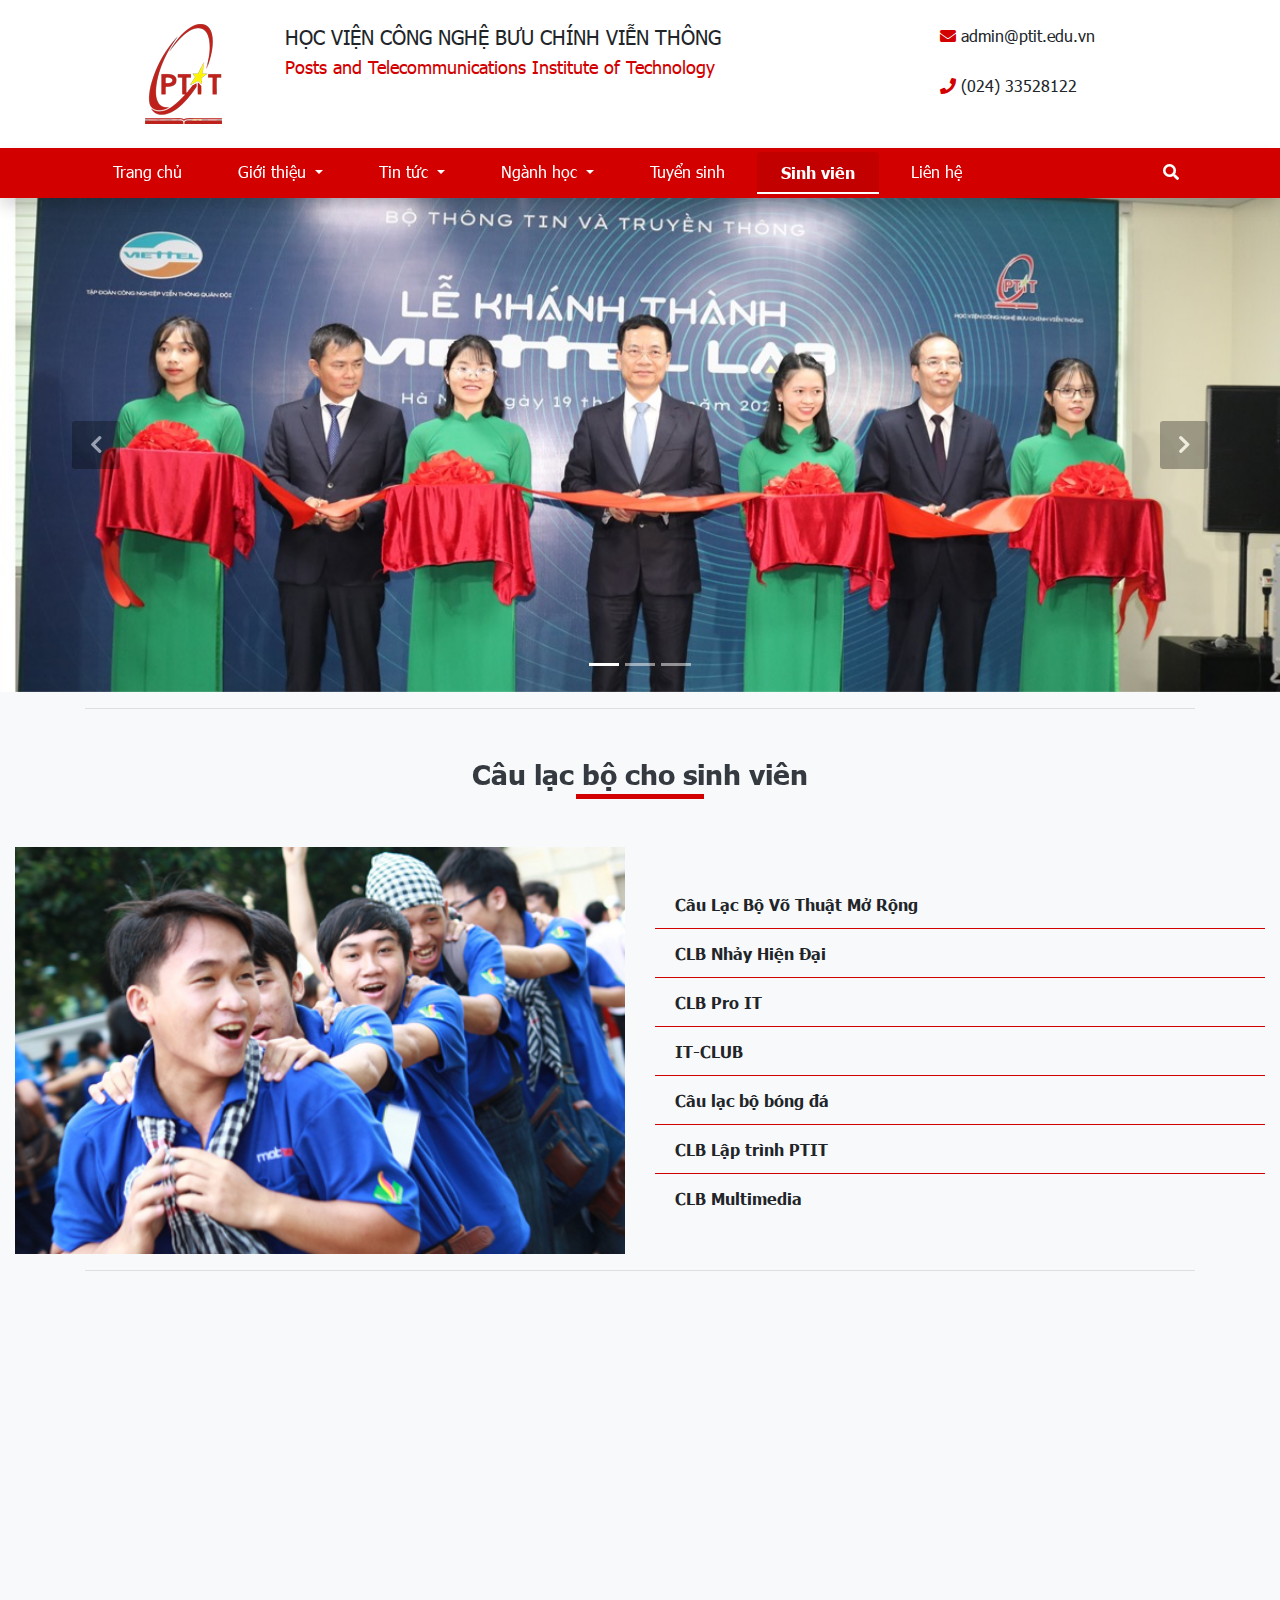
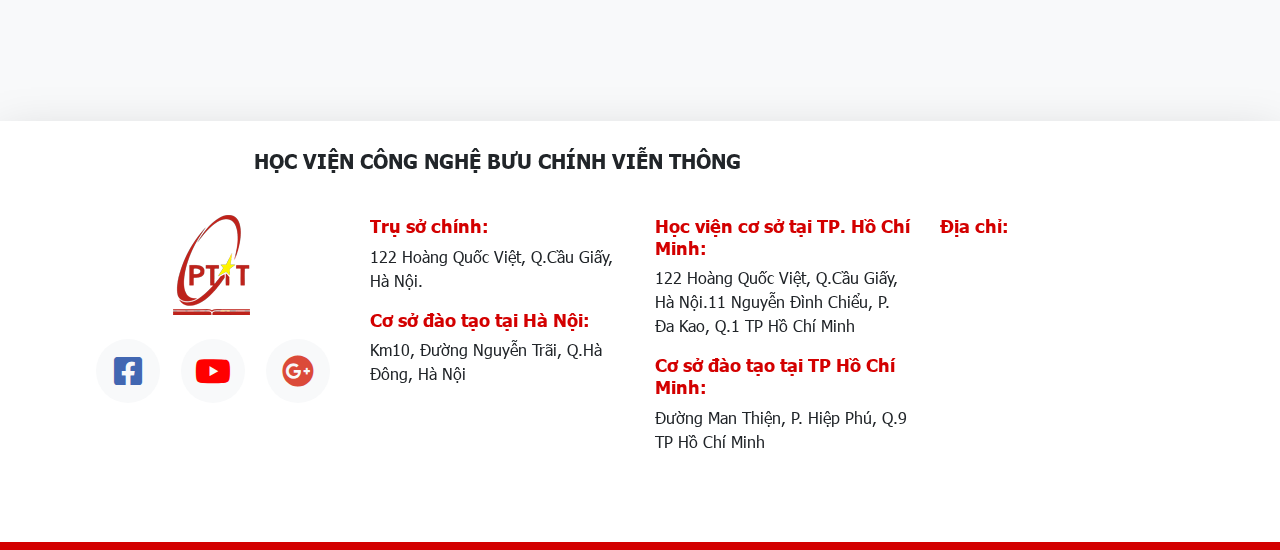
<file: pages/student.html>
<!DOCTYPE html>
<html lang="vi">

<head>
    <meta charset="UTF-8">
    <meta http-equiv="X-UA-Compatible" content="IE=edge">
    <meta name="viewport" content="width=device-width, initial-scale=1.0">
    <link rel="shortcut icon" href="../assets/images/favicon.png">
    <title>Học viện Công nghệ Bưu chính Viễn thông</title>

    <!-- Bootstrap core CSS -->
    <link rel="stylesheet" href="../assets/vendor/bootstrap-4.6.0-dist/css/bootstrap.min.css" />

    <!-- Fontawesome -->
    <link rel="stylesheet" href="../assets/vendor/fontawesome-free-5.15.4-web/css/all.min.css" />

    <!-- External css files -->
    <link rel="stylesheet" href="../assets/css/setup.css" />
    <link rel="stylesheet" href="../assets/css/main.css" />

    <!-- AOS css files -->
    <link rel="stylesheet" href="../assets/vendor/aos.css" />
</head>

<body>
    <!-- Topbar -->
    <header class="topbar bg-white">
        <section class="container py-4">
            <div class="row">
                <div class="xol-xl-9 col-lg-9 d-flex col-md-12 col-sm-12">
                    <div class="university-name d-flex">
                        <div>
                            <a href="../index.html">
                                <img src="../assets/images/ptit-logo.png" alt="logo" />
                            </a>
                        </div>
                        <div>
                            <h1 class="display-5">
                                HỌC VIỆN CÔNG NGHỆ BƯU CHÍNH VIỄN THÔNG
                            </h1>
                            <h3 class="text-red display-6">
                                Posts and Telecommunications Institute of Technology
                            </h3>
                        </div>
                    </div>
                </div>
                <div class="col-xl-3 col-lg-3 col-sm-12 topbar__info row">
                    <p class="col-xl-12 col-lg-12 col-md-6 col-sm-6">
                        <i class="fa fa-envelope text-red"></i> admin@ptit.edu.vn
                    </p>
                    <p class="col-xl-12 col-lg-12 col-md-6 col-sm-6">
                        <i class="fa fa-phone text-red"></i> (024) 33528122
                    </p>
                </div>
            </div>
        </section>
    </header>
    <!-- Navbar -->
    <nav class="navbar-menu sticky-top navbar navbar-expand-lg navbar-light bg-light py-0 shadow">
        <div class="container">
            <button class="navbar-toggler border-dark my-2" type="button" data-toggle="collapse" data-target="#navbarSupportedContent" aria-controls="navbarSupportedContent" aria-expanded="false" aria-label="Toggle navigation">
          <i class="fas fa-bars text-white"></i>
        </button>

            <div class="collapse navbar-collapse" id="navbarSupportedContent">
                <div class="position-relative py-1 d-flex justify-content-between flex-grow-1">
                    <ul class="navbar-nav d-flex justify-content-between">
                        <li class="nav-item">
                            <a class="nav-link text-white mx-1 py-2 px-4 rounded text-center" href="../index.html">Trang chủ <span class="sr-only">(current)</span></a>
                        </li>
                        <li class="nav-item dropdown">
                            <a class="nav-link dropdown-toggle text-white py-2 px-4 rounded text-center mx-1" href="../pages/introductions/index.html" id="navbarDropdown" role="button" data-toggle="dropdown" aria-haspopup="true" aria-expanded="false">
                            Giới thiệu
                        </a>
                            <div class="dropdown-menu" aria-labelledby="navbarDropdown">
                                <a class="dropdown-item text-red" href="../pages/introductions/index.html">Lịch sử - Truyền thống</a>
                                <a class="dropdown-item text-red" href="../pages/introductions/misson.html">Tầm nhìn - Sứ mệnh</a>
                                <a class="dropdown-item text-red" href="../pages/introductions/logo.html">Ý nghĩa logo Học Viện</a>
                            </div>
                        </li>
                        <li class="nav-item dropdown">
                            <a class="nav-link dropdown-toggle text-white py-2 px-4 rounded text-center mx-1" href="../pages/news/index.html" id="navbarDropdown" role="button" data-toggle="dropdown" aria-haspopup="true" aria-expanded="false">
                            Tin tức
                        </a>
                            <div class="dropdown-menu" aria-labelledby="navbarDropdown">
                                <a class="dropdown-item text-red" href="../pages/news/index.html">Sự kiện</a>
                                <a class="dropdown-item text-red" href="../pages/news/notify.html">Thông báo</a>
                            </div>
                        </li>
                        <li class="nav-item dropdown">
                            <a class="nav-link dropdown-toggle text-white py-2 px-4 rounded text-center mx-1" href="../pages/majors/index.html" id="navbarDropdown" role="button" data-toggle="dropdown" aria-haspopup="true" aria-expanded="false">
                            Ngành học
                        </a>
                            <div class="dropdown-menu" aria-labelledby="navbarDropdown">
                                <a class="dropdown-item text-red" href="../pages/majors/index.html">Công nghệ thông tin</a>
                                <a class="dropdown-item text-red" href="../pages/majors/index.html">Đa phương tiện</a>
                                <a class="dropdown-item text-red" href="../pages/majors/index.html">Điện tử viễn thông</a>
                                <a class="dropdown-item text-red" href="../pages/majors/index.html">Quản trị kinh doanh</a>
                                <a class="dropdown-item text-red" href="../pages/majors/index.html">Marketing</a>
                                <a class="dropdown-item text-red" href="../pages/majors/index.html">Công nghệ tài chính</a>
                                <a class="dropdown-item text-red" href="../pages/majors/index.html">Thương mại điện tử</a>
                            </div>
                        </li>
                        <li class="nav-item">
                            <a class="nav-link text-white py-2 px-4  mx-1 rounded text-center" href="../pages/admissions.html">Tuyển sinh</a>
                        </li>
                        <li class="nav-item active">
                            <a class="nav-link text-white py-2 px-4  mx-1 rounded text-center" href="../pages/student.html">Sinh viên</a>
                        </li>
                        <li class="nav-item">
                            <a class="nav-link text-white py-2 px-4  mx-1 rounded text-center" href="../pages/contact.html">Liên hệ</a>
                        </li>
                    </ul>
                    <a class="search py-2 px-3 rounded" href="#">
                        <i class="fas fa-search text-white"></i>
                    </a>
                    <form class="search-box form-inline my-2 my-lg-0 d-none position-absolute bg-light py-3 px-4 rounded shadow-lg top" id="search-box">
                        <input class="form-control mr-sm-2" type="search" placeholder="Tìm kiếm" aria-label="Search">
                        <button class="btn btn-outline-danger my-2 my-sm-0 search-btn" type="submit">Tìm</button>
                    </form>
                </div>
            </div>
        </div>
    </nav>

    <!-- navbar -->
    <!-- content -->
    <div class="content bg-light pb-5">
        <section class="main-slide">
            <div id="carouselExampleIndicators" class="carousel slide" data-touch="false" data-interval="3000" data-ride="carousel">
                <ol class="carousel-indicators">
                    <li data-target="#carouselExampleIndicators" data-slide-to="0" class="active"></li>
                    <li data-target="#carouselExampleIndicators" data-slide-to="1"></li>
                    <li data-target="#carouselExampleIndicators" data-slide-to="2"></li>
                </ol>
                <div class="carousel-inner">
                    <div class="carousel-item active">
                        <img src="../assets/images/Slide-Banner-Web.jpg" class="d-block w-100" alt="slide-3">
                    </div>
                    <div class="carousel-item">
                        <img src="../assets/images/Slide-Banner-Web2.jpg" class="d-block w-100" alt="slide-4">
                    </div>
                    <div class="carousel-item">
                        <img src="../assets/images/Slide-Banner-Web3.jpg" class="d-block w-100" alt="slide-5">
                    </div>
                </div>
                <a class="carousel-control-prev" href="#carouselExampleIndicators" role="button" data-slide="prev">
                    <span class="btn-navigate rounded-sm">
                        <i class="fa fa-chevron-left display-5"></i>
                    </span>
                    <span class="sr-only">Previous</span>
                </a>
                <a class="carousel-control-next" href="#carouselExampleIndicators" role="button" data-slide="next">
                    <span class="btn-navigate rounded-sm">
                        <i class="fa fa-chevron-right display-5"></i>
                    </span>
                    <span class="sr-only">Next</span>
                </a>
            </div>
        </section>

        <div class="container">
            <hr/>
        </div>

        <section class="mt-5">
            <h3 class="mb-5 heading font-family-bold text-center d-flex flex-column align-items-center text-dark" data-aos="fade-up">
                Câu lạc bộ cho sinh viên
                <div class="line line--red mt-1 line--w-8"></div>
            </h3>

            <div class="container-fluid">
                <div class="row align-items-center">
                    <div class="col-xl-6 col-lg-6 col-md-6 col-sm-12">
                        <img src="../assets/images/clb.jpg" alt="Hình ảnh" style="width:100%; height: auto;">
                    </div>
                    <div class="col-xl-6 col-lg-6 col-md-6 col-sm-12">
                        <ul class="list-group list-group-flush">
                            <li class="list-group-item bg-light border-bottom-red font-family-bold">
                                Câu Lạc Bộ Võ Thuật Mở Rộng
                            </li>
                            <li class="list-group-item bg-light border-bottom-red font-family-bold">
                                CLB Nhảy Hiện Đại
                            </li>
                            <li class="list-group-item bg-light border-bottom-red font-family-bold">
                                CLB Pro IT
                            </li>
                            <li class="list-group-item bg-light border-bottom-red font-family-bold">IT-CLUB</li>
                            <li class="list-group-item bg-light border-bottom-red font-family-bold">Câu lạc bộ bóng đá</li>
                            <li class="list-group-item bg-light border-bottom-red font-family-bold">CLB Lập trình PTIT</li>
                            <li class="list-group-item bg-light border-bottom-red font-family-bold">CLB Multimedia</li>
                        </ul>
                    </div>
                </div>
            </div>
        </section>

        <div class="container">
            <hr/>
        </div>

        <section class="question mt-5">
            <h3 class="mb-5 heading font-family-bold text-center d-flex flex-column align-items-center text-dark" data-aos="fade-up">
                Câu hỏi thường gặp
                <div class="line line--red mt-1 line--w-8"></div>
            </h3>
            <div class="container">
                <div class="row">
                    <div class="col-12">
                        <div class="question-1 text-center" data-aos="fade-up">
                            <a data-toggle="collapse" href="#question1" role="button">
                                <b>1. Sau khi tốt nghiệp, nhà trường có chính sách hỗ trợ việc làm cho sinh viên chúng em không?</b>
                            </a>
                            <div class="collapse" id="question1">
                                <div class="card card-body mt-3 shadow-sm">
                                    Trường đã thành lập trung tâm Hỗ trợ việc làm và Khởi nghiệp, nhiệm vụ của trung tâm là kết nối các doanh nghiệp trong nước và quốc tế nhằm hỗ trợ việc làm cho sinh viên. Hiện trung tâm đang hợp tác với hơn 260 doanh nghiệp và hàng năm, trung tâm giới
                                    thiệu hàng ngàn công việc cho sinh viên của trường.
                                </div>
                            </div>
                        </div><br>
                        <div class="question-2 text-center" data-aos="fade-up">
                            <a data-toggle="collapse" href="#question2" role="button">
                                <b>2. Chúng em có cơ hội đi làm thêm trong quá trình học tập tại trường không nếu em vẫn đảm bảo được việc học tập của mình?</b>
                            </a>
                            <div class="collapse" id="question2">
                                <p class="card card-body mt-3 shadow-sm">
                                    Nếu em có nhu cầu đi làm thêm và vẫn đảm bảo việc học tập của mình, Trung tâm Hỗ trợ việc làm &amp; Khởi nghiệp của trường hoàn toàn có thể giúp em. Với một số lượng lớn các tổ chức, doanh nghiệp mà nhà trường cũng như trung tâm đang hợp tác, có rất nhiều
                                    cơ hội để em có được một công việc part-time phù hợp với ngành học của mình, có thêm thu nhập để trang trải cuộc sống và đặc biệt là tích lũy được kiến thức, kinh nghiệm sau khi tốt nghiệp ra trường.
                                </p>
                            </div>
                        </div><br>
                        <div class="question-3 text-center" data-aos="fade-up">
                            <a data-toggle="collapse" href="#question3" role="button">
                                <b>3. Trong quá trình học tập, em có cơ hội được tiếp xúc và thực tập tại các Doanh nghiệp không?</b>
                            </a>
                            <div class="collapse" id="question3">
                                <p class="card card-body mt-3 shadow-sm">
                                    Có rất nhiều cơ hội cho sinh viên được tiếp xúc và thực tập tại các Doanh nghiệp trong quá trình học tập. Các khoa chuyên môn của trường đều có những hợp tác với nhiều doanh nghiệp uy tín trong ngành, thường xuyên gửi sinh viên và cử sinh viên tới các
                                    Doanh nghiệp để thực tập và trải nghiệm thực tế trong quá trình học tập. Nếu thể hiện tốt, các em sinh viên hoàn toàn có thể trở thành nhân sự của các công ty ngay sau khi tốt nghiệp, ra trường.
                                </p>
                            </div>
                        </div><br>
                        <div class="question-4 text-center" data-aos="fade-up">
                            <a data-toggle="collapse" href="#question4" role="button">
                                <b>4. Thầy cô cho em hỏi, chuyên ngành Công nghệ thông tin đào tạo cho sinh viên những gì?</b>
                            </a>
                            <div class="collapse" id="question4">
                                <p class="card card-body mt-3 shadow-sm">
                                    Sinh viên chuyên ngành Công nghệ thông tin của Nhà trường được đào tạo theo chương trình chuẩn của Bộ Giáo dục và đào tạo, sinh viên được thực hành tại các phòng máy hiện đại được nâng cấp hàng năm. Ngoài chương trình học, sinh viên được tham gia nghiên
                                    cứu khoa học cùng các giảng viên tại các phòng nghiên cứu hiện đại về công nghệ mạng và viễn thông, trí tuệ nhân tạo (AI), vạn vật kết nối (IOT). Bên cạnh đó, sinh viên được thực tập tại các doanh nghiệp hàng đầu trong
                                    ngành Công nghệ thông tin hiện nay. Sinh viên được tiếp xúc với các chuyên gia trong các buổi tọa đàm, hội thảo về các chủ đề công nghệ mới trong ngành Công nghệ thông tin.
                                </p>
                            </div>
                        </div><br>
                        <div class="question-5 text-center" data-aos="fade-up">
                            <a data-toggle="collapse" href="#question4" role="button">
                                <b>5. Thầy cô cho em hỏi, phạm vi đào tạo về kiến thức CNTT sẽ giúp ích gì cho sinh viên khi ra trường?</b>
                            </a>
                            <div class="collapse" id="question4">
                                <p class="card card-body mt-3 shadow-sm">
                                    Sau khi tốt nghiệp, sinh viên có đầy đủ kiến thức và kỹ năng thực hành đáp ứng yêu cầu của các nhà tuyển dụng. Sinh viên sau khi ra trường có thể đảm nhận tốt các vị trí là cán bộ kỹ thuật, quản lý, điều hành trong lĩnh vực công nghệ thông tin; Có thể
                                    trở thành các lập trình viên, các nhà quản trị hệ thống công nghệ thông tin trong bất kỳ doanh nghiệp nào; Có thể làm việc trong các dự án với vai trò là người quản trị dự án về công nghệ thông tin; Có thể trở thành
                                    cán bộ nghiên cứu, cán bộ giảng dạy về công nghệ thông tin tại các Viện, Trung tâm nghiên cứu và các Cơ sở đào tạo; Có thể tiếp tục học tiếp lên trình độ Sau đại học.
                                </p>
                            </div>
                        </div><br>
                        <div class="question-6 text-center" data-aos="fade-up">
                            <a data-toggle="collapse" href="#question6" role="button">
                                <b>6. Chương trình đào tạo mấy năm ạ?</b>
                            </a>
                            <div class="collapse" id="question6">
                                <p class="card card-body mt-3 shadow-sm">
                                    Chương trình đào tạo các ngành là 4 năm. Bao gồm thời gian thực tập.
                                </p>
                            </div>
                        </div>
                    </div>
                </div>
            </div>
        </section>
    </div>

    <!-- footer -->
    <section class="footer bg-white shadow-lg pt-3 pb-5 border-bottom-red">
        <div class="container">
            <div class="row">
                <div class="col-xl-9 col-lg-9 col-md-12 col-sm-12 mt-2 mb-4">
                    <p class="text-center display-5 font-family-bold">
                        HỌC VIỆN CÔNG NGHỆ BƯU CHÍNH VIỄN THÔNG
                    </p>
                </div>
                <div class="col-xl-3 col-lg-3 col-md-12 col-sm-12"></div>
                <div class="col-xl-3 col-lg-3 col-md-6 col-sm-12 footer__column mb-4">
                    <div class="footer__column-one d-flex align-items-center flex-column">
                        <div>
                            <img src="../assets/images/ptit-logo.png" alt="logo" />
                        </div>
                        <div class="mt-4 d-flex justify-content-around w-100 mb-3">
                            <a href="#" class="icon-footer rounded-circle bg-light d-flex justify-content-center align-items-center">
                                <i class="fab fa-facebook-square"></i>
                            </a>
                            <a href="#" class="icon-footer rounded-circle bg-light d-flex justify-content-center align-items-center">
                                <i class="fab fa-youtube"></i>
                            </a>
                            <a href="#" class="icon-footer rounded-circle bg-light d-flex justify-content-center align-items-center">
                                <i class="fab fa-google-plus"></i>
                            </a>
                        </div>
                    </div>
                </div>
                <div class="col-xl-3 col-lg-3 col-md-6 col-sm-12 footer__column mb-4">
                    <div class="footer__column--two">
                        <h5 class="display-6 text-red font-family-bold">
                            Trụ sở chính:
                        </h5>
                        <p>
                            122 Hoàng Quốc Việt, Q.Cầu Giấy, Hà Nội.
                        </p>
                        <h5 class="display-6 text-red font-family-bold">
                            Cơ sở đào tạo tại Hà Nội:
                        </h5>
                        <p>
                            Km10, Đường Nguyễn Trãi, Q.Hà Đông, Hà Nội
                        </p>
                    </div>
                </div>
                <div class="col-xl-3 col-lg-3 col-md-6 col-sm-12 footer__column mb-4">
                    <div class="footer__column--two">
                        <h5 class="display-6 text-red font-family-bold">
                            Học viện cơ sở tại TP. Hồ Chí Minh:
                        </h5>
                        <p>
                            122 Hoàng Quốc Việt, Q.Cầu Giấy, Hà Nội.11 Nguyễn Đình Chiểu, P. Đa Kao, Q.1 TP Hồ Chí Minh
                        </p>
                        <h5 class="display-6 text-red font-family-bold">
                            Cơ sở đào tạo tại TP Hồ Chí Minh:
                        </h5>
                        <p>
                            Đường Man Thiện, P. Hiệp Phú, Q.9 TP Hồ Chí Minh
                        </p>
                    </div>
                </div>
                <div class="col-xl-3 col-lg-3 col-md-6 col-sm-12 footer__column mb-4">
                    <h5 class="display-6 text-red font-family-bold">
                        Địa chỉ:
                    </h5>
                    <iframe src="https://www.google.com/maps/embed?pb=!1m18!1m12!1m3!1d6184.594910678308!2d105.78332901342435!3d20.97310420111682!2m3!1f0!2f0!3f0!3m2!1i1024!2i768!4f13.1!3m3!1m2!1s0x3135acce762c2bb9%3A0xbb64e14683ccd786!2zSOG7jWMgVmnhu4duIENOIELGsHUgQ2jDrW5oIFZp4buFbiBUaMO0bmcgLSBIw6AgxJDDtG5n!5e0!3m2!1svi!2s!4v1635313100919!5m2!1svi!2s"
                        style="border:0;" allowfullscreen="" loading="lazy"></iframe></div>
            </div>
        </div>
    </section>

    <!-- Bootstrap core JavaScript and Jquery -->
    <script src="../assets/vendor/bootstrap-4.6.0-dist/js/jquery-3.6.0.min.js"></script>
    <!-- <script src="/assets/vendor/bootstrap-4.6.0-dist/js/popper.min.js"></script> -->
    <script src="../assets/vendor/bootstrap-4.6.0-dist/js/bootstrap.bundle.min.js"></script>

    <!-- External js files -->
    <script src="../assets/js/main.js"></script>

    <!-- AOS initial -->
    <script src="../assets/vendor/aos.js"></script>
    <script>
        AOS.init();
    </script>
</body>

</html>
</file>
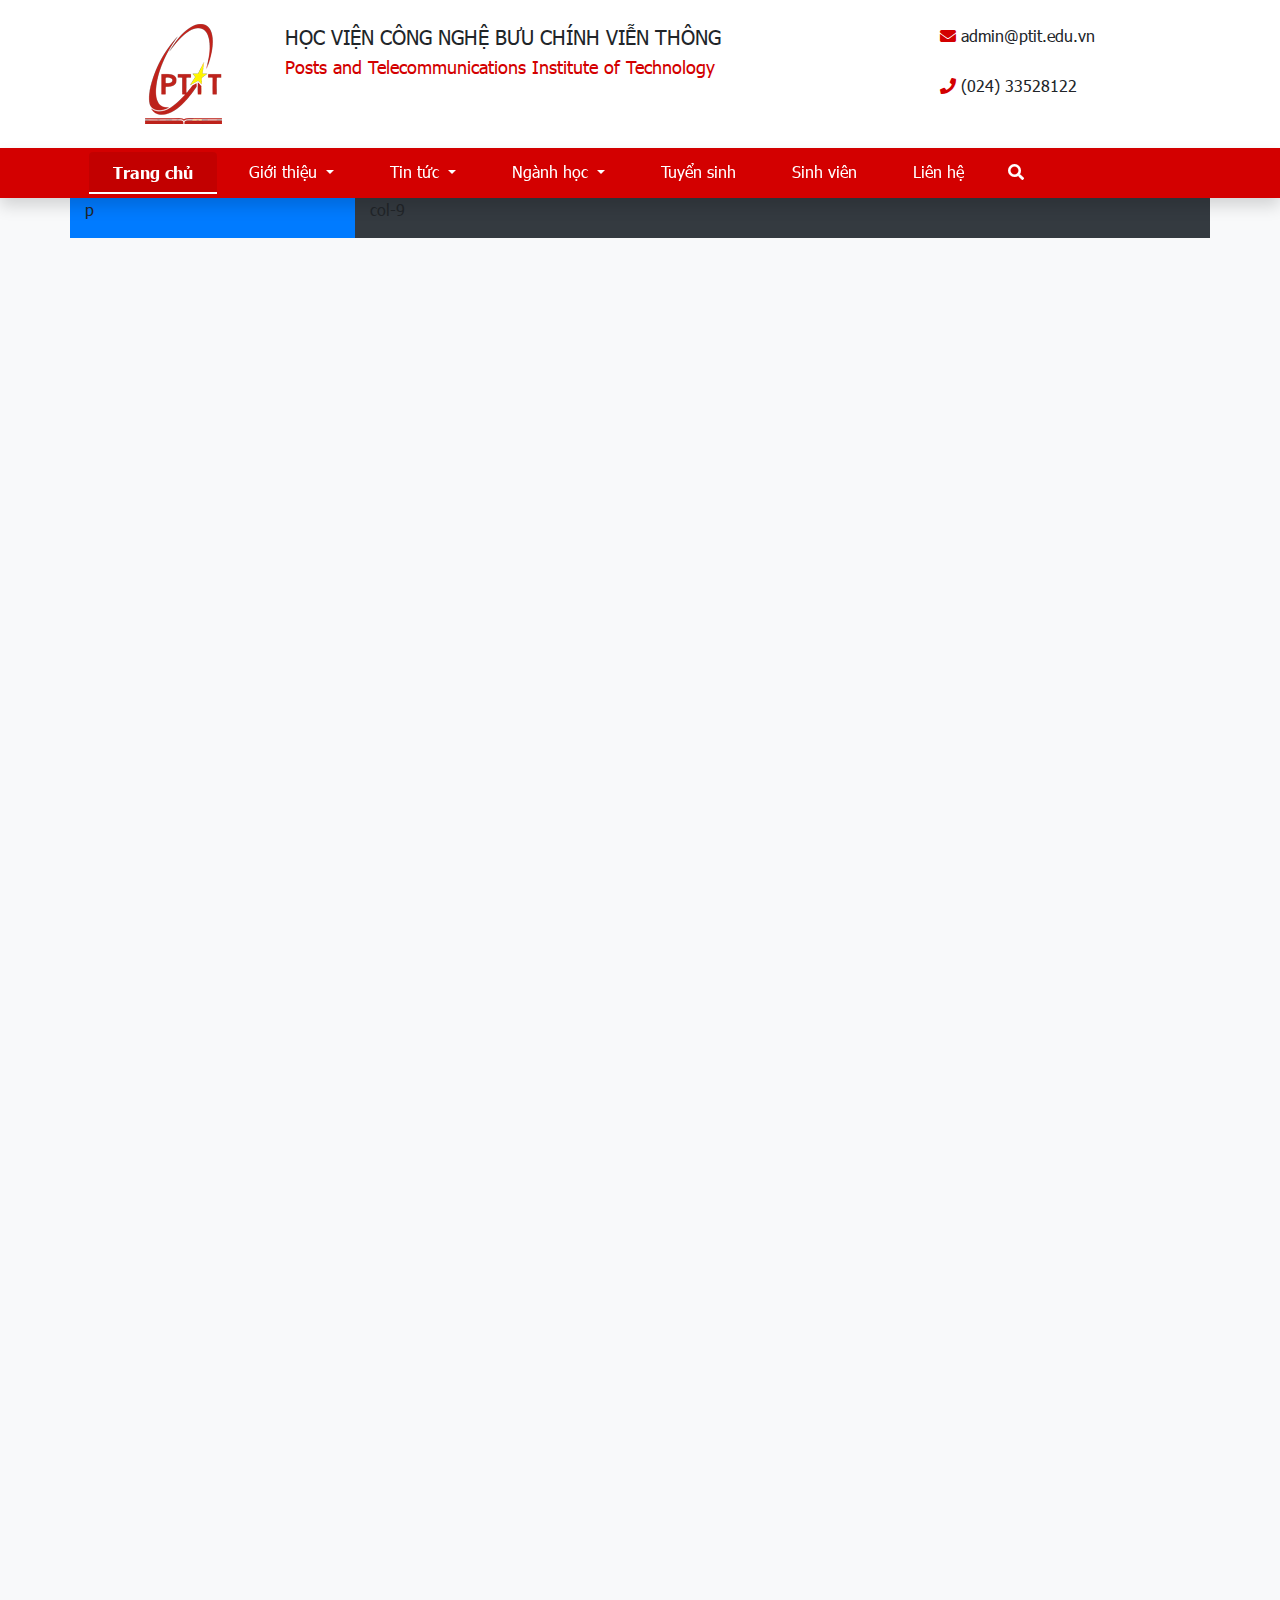
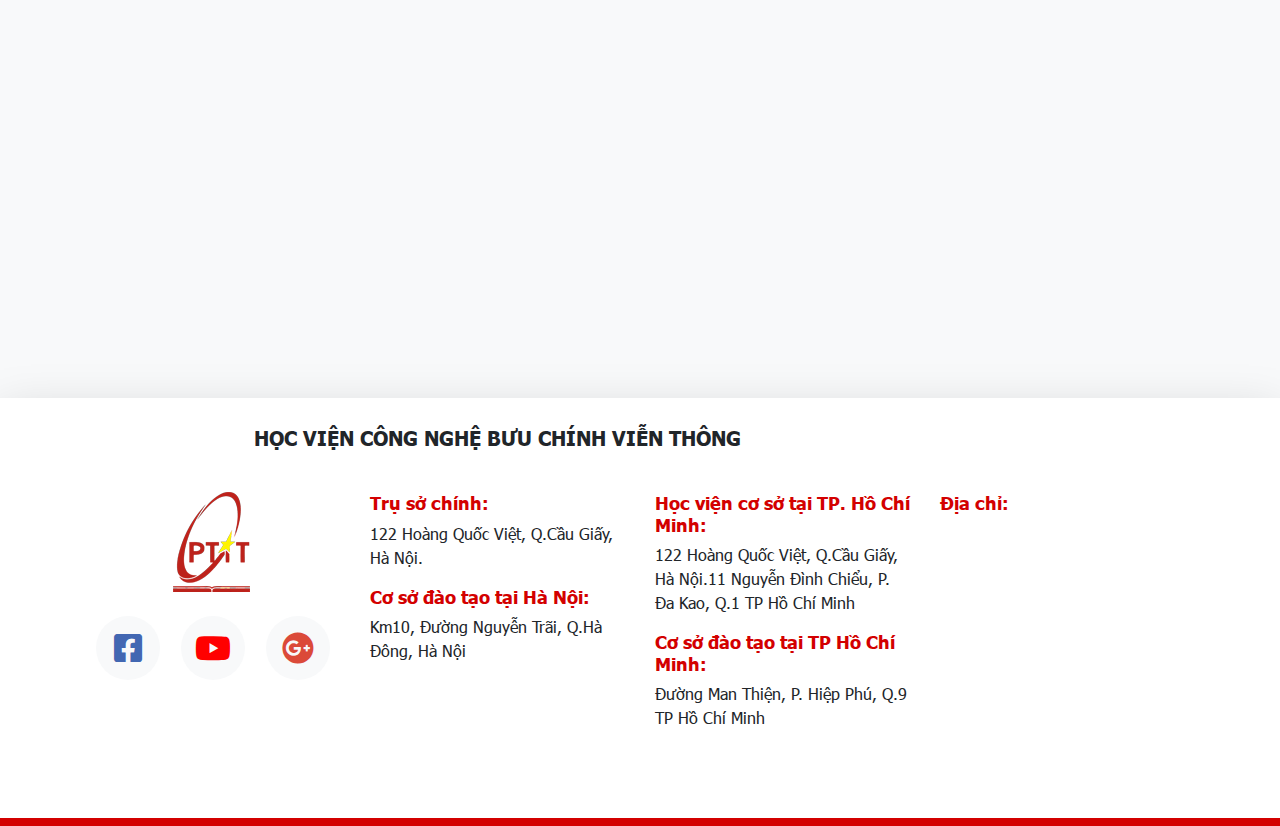
<file: pages/template.html>
<!DOCTYPE html>
<html lang="vi">

<head>
    <meta charset="UTF-8">
    <meta http-equiv="X-UA-Compatible" content="IE=edge">
    <meta name="viewport" content="width=device-width, initial-scale=1.0">
    <link rel="shortcut icon" href="../assets/images/favicon.png">
    <title>Học viện Công nghệ Bưu chính Viễn thông</title>

    <!-- Bootstrap core CSS -->
    <link rel="stylesheet" href="../assets/vendor/bootstrap-4.6.0-dist/css/bootstrap.min.css" />

    <!-- Fontawesome -->
    <link rel="stylesheet" href="../assets/vendor/fontawesome-free-5.15.4-web/css/all.min.css" />

    <!-- External css files -->
    <link rel="stylesheet" href="../assets/css/setup.css" />
    <link rel="stylesheet" href="../assets/css/main.css" />

    <!-- AOS css files -->
    <link rel="stylesheet" href="../assets/vendor/aos.css" />
</head>

<body>
    <!-- Topbar -->
    <header class="topbar bg-white">
        <section class="container py-4">
            <div class="row">
                <div class="xol-xl-9 col-lg-9 d-flex col-md-12 col-sm-12">
                    <div class="university-name d-flex">
                        <div>
                            <a href="../index.html">
                                <img src="../assets/images/ptit-logo.png" alt="logo" />
                            </a>
                        </div>
                        <div>
                            <h1 class="display-5">
                                HỌC VIỆN CÔNG NGHỆ BƯU CHÍNH VIỄN THÔNG
                            </h1>
                            <h3 class="text-red display-6">
                                Posts and Telecommunications Institute of Technology
                            </h3>
                        </div>
                    </div>
                </div>
                <div class="col-xl-3 col-lg-3 col-sm-12 topbar__info row">
                    <p class="col-xl-12 col-lg-12 col-md-6 col-sm-6">
                        <i class="fa fa-envelope text-red"></i> admin@ptit.edu.vn
                    </p>
                    <p class="col-xl-12 col-lg-12 col-md-6 col-sm-6">
                        <i class="fa fa-phone text-red"></i> (024) 33528122
                    </p>
                </div>
            </div>
        </section>
    </header>
    <!-- Navbar -->
    <nav class="navbar-menu sticky-top navbar navbar-expand-lg navbar-light bg-light py-0 shadow">
        <div class="container">
            <button class="navbar-toggler border-dark my-2" type="button" data-toggle="collapse" data-target="#navbarSupportedContent" aria-controls="navbarSupportedContent" aria-expanded="false" aria-label="Toggle navigation">
          <i class="fas fa-bars text-white"></i>
        </button>

            <div class="collapse navbar-collapse" id="navbarSupportedContent">
                <div class="position-relative py-1 d-flex justify-content-between">
                    <ul class="navbar-nav d-flex justify-content-between">
                        <li class="nav-item active">
                            <a class="nav-link text-white mx-1 py-2 px-4 rounded text-center" href="../index.html">Trang chủ <span class="sr-only">(current)</span></a>
                        </li>
                        <li class="nav-item dropdown">
                            <a class="nav-link dropdown-toggle text-white py-2 px-4 rounded text-center mx-1" href="../pages/introductions/index.html" id="navbarDropdown" role="button" data-toggle="dropdown" aria-haspopup="true" aria-expanded="false">
                            Giới thiệu
                        </a>
                            <div class="dropdown-menu" aria-labelledby="navbarDropdown">
                                <a class="dropdown-item text-red" href="../pages/introductions/index.html">Lịch sử - Truyền thống</a>
                                <a class="dropdown-item text-red" href="../pages/introductions/misson.html">Tầm nhìn - Sứ mệnh</a>
                                <a class="dropdown-item text-red" href="../pages/introductions/logo.html">Ý nghĩa logo Học Viện</a>
                            </div>
                        </li>
                        <li class="nav-item dropdown">
                            <a class="nav-link dropdown-toggle text-white py-2 px-4 rounded text-center mx-1" href="../pages/news/index.html" id="navbarDropdown" role="button" data-toggle="dropdown" aria-haspopup="true" aria-expanded="false">
                            Tin tức
                        </a>
                            <div class="dropdown-menu" aria-labelledby="navbarDropdown">
                                <a class="dropdown-item text-red" href="../pages/news/index.html">Sự kiện</a>
                                <a class="dropdown-item text-red" href="../pages/news/notify.html">Thông báo</a>
                            </div>
                        </li>
                        <li class="nav-item dropdown">
                            <a class="nav-link dropdown-toggle text-white py-2 px-4 rounded text-center mx-1" href="../pages/majors/index.html" id="navbarDropdown" role="button" data-toggle="dropdown" aria-haspopup="true" aria-expanded="false">
                            Ngành học
                        </a>
                            <div class="dropdown-menu" aria-labelledby="navbarDropdown">
                                <a class="dropdown-item text-red" href="../pages/majors/index.html">Công nghệ thông tin</a>
                                <a class="dropdown-item text-red" href="../pages/majors/index.html">Đa phương tiện</a>
                                <a class="dropdown-item text-red" href="../pages/majors/index.html">Điện tử viễn thông</a>
                                <a class="dropdown-item text-red" href="../pages/majors/index.html">Quản trị kinh doanh</a>
                                <a class="dropdown-item text-red" href="../pages/majors/index.html">Marketing</a>
                                <a class="dropdown-item text-red" href="../pages/majors/index.html">Công nghệ tài chính</a>
                                <a class="dropdown-item text-red" href="../pages/majors/index.html">Thương mại điện tử</a>
                            </div>
                        </li>
                        <li class="nav-item">
                            <a class="nav-link text-white py-2 px-4  mx-1 rounded text-center" href="../pages/admissions.html">Tuyển sinh</a>
                        </li>
                        <li class="nav-item">
                            <a class="nav-link text-white py-2 px-4  mx-1 rounded text-center" href="../pages/student.html">Sinh viên</a>
                        </li>
                        <li class="nav-item">
                            <a class="nav-link text-white py-2 px-4  mx-1 rounded text-center" href="../pages/contact.html">Liên hệ</a>
                        </li>
                    </ul>
                    <a class="search py-2 px-3 rounded" href="#">
                        <i class="fas fa-search text-white"></i>
                    </a>
                    <form class="search-box form-inline my-2 my-lg-0 d-none position-absolute bg-light py-3 px-4 rounded shadow-lg top" id="search-box">
                        <input class="form-control mr-sm-2" type="search" placeholder="Tìm kiếm" aria-label="Search">
                        <button class="btn btn-outline-danger my-2 my-sm-0 search-btn" type="submit">Tìm</button>
                    </form>
                </div>
            </div>
        </div>
    </nav>

    <!-- navbar -->
    <!-- content -->
    <div class="content bg-light" style="height: 200vh;">
        <div class="container">
            <div class="row">
                <div class="col-lg-3 col-sm-12 bg-primary">
                    <div>
                        p
                    </div>
                </div>
                <div class="col-lg-9 col-sm-12 bg-dark">
                    <p>col-9</p>
                </div>
            </div>
        </div>
    </div>

    <!-- footer -->
    <section class="footer bg-white shadow-lg pt-3 pb-5 border-bottom-red">
        <div class="container">
            <div class="row">
                <div class="col-xl-9 col-lg-9 col-md-12 col-sm-12 mt-2 mb-4">
                    <p class="text-center display-5 font-family-bold">
                        HỌC VIỆN CÔNG NGHỆ BƯU CHÍNH VIỄN THÔNG
                    </p>
                </div>
                <div class="col-xl-3 col-lg-3 col-md-12 col-sm-12"></div>
                <div class="col-xl-3 col-lg-3 col-md-6 col-sm-12 footer__column mb-4">
                    <div class="footer__column-one d-flex align-items-center flex-column">
                        <div>
                            <img src="../assets/images/ptit-logo.png" alt="logo" />
                        </div>
                        <div class="mt-4 d-flex justify-content-around w-100 mb-3">
                            <a href="#" class="icon-footer rounded-circle bg-light d-flex justify-content-center align-items-center">
                                <i class="fab fa-facebook-square"></i>
                            </a>
                            <a href="#" class="icon-footer rounded-circle bg-light d-flex justify-content-center align-items-center">
                                <i class="fab fa-youtube"></i>
                            </a>
                            <a href="#" class="icon-footer rounded-circle bg-light d-flex justify-content-center align-items-center">
                                <i class="fab fa-google-plus"></i>
                            </a>
                        </div>
                    </div>
                </div>
                <div class="col-xl-3 col-lg-3 col-md-6 col-sm-12 footer__column mb-4">
                    <div class="footer__column--two">
                        <h5 class="display-6 text-red font-family-bold">
                            Trụ sở chính:
                        </h5>
                        <p>
                            122 Hoàng Quốc Việt, Q.Cầu Giấy, Hà Nội.
                        </p>
                        <h5 class="display-6 text-red font-family-bold">
                            Cơ sở đào tạo tại Hà Nội:
                        </h5>
                        <p>
                            Km10, Đường Nguyễn Trãi, Q.Hà Đông, Hà Nội
                        </p>
                    </div>
                </div>
                <div class="col-xl-3 col-lg-3 col-md-6 col-sm-12 footer__column mb-4">
                    <div class="footer__column--two">
                        <h5 class="display-6 text-red font-family-bold">
                            Học viện cơ sở tại TP. Hồ Chí Minh:
                        </h5>
                        <p>
                            122 Hoàng Quốc Việt, Q.Cầu Giấy, Hà Nội.11 Nguyễn Đình Chiểu, P. Đa Kao, Q.1 TP Hồ Chí Minh
                        </p>
                        <h5 class="display-6 text-red font-family-bold">
                            Cơ sở đào tạo tại TP Hồ Chí Minh:
                        </h5>
                        <p>
                            Đường Man Thiện, P. Hiệp Phú, Q.9 TP Hồ Chí Minh
                        </p>
                    </div>
                </div>
                <div class="col-xl-3 col-lg-3 col-md-6 col-sm-12 footer__column mb-4">
                    <h5 class="display-6 text-red font-family-bold">
                        Địa chỉ:
                    </h5>
                    <iframe src="https://www.google.com/maps/embed?pb=!1m18!1m12!1m3!1d6184.594910678308!2d105.78332901342435!3d20.97310420111682!2m3!1f0!2f0!3f0!3m2!1i1024!2i768!4f13.1!3m3!1m2!1s0x3135acce762c2bb9%3A0xbb64e14683ccd786!2zSOG7jWMgVmnhu4duIENOIELGsHUgQ2jDrW5oIFZp4buFbiBUaMO0bmcgLSBIw6AgxJDDtG5n!5e0!3m2!1svi!2s!4v1635313100919!5m2!1svi!2s"
                        style="border:0;" allowfullscreen="" loading="lazy"></iframe></div>
            </div>
        </div>
    </section>

    <!-- Bootstrap core JavaScript and Jquery -->
    <script src="../assets/vendor/bootstrap-4.6.0-dist/js/jquery-3.6.0.min.js"></script>
    <!-- <script src="/assets/vendor/bootstrap-4.6.0-dist/js/popper.min.js"></script> -->
    <script src="../assets/vendor/bootstrap-4.6.0-dist/js/bootstrap.bundle.min.js"></script>

    <!-- External js files -->
    <script src="../assets/js/main.js"></script>

    <!-- AOS initial -->
    <script src="../assets/vendor/aos.js"></script>
    <script>
        AOS.init();
    </script>
</body>

</html>
</file>
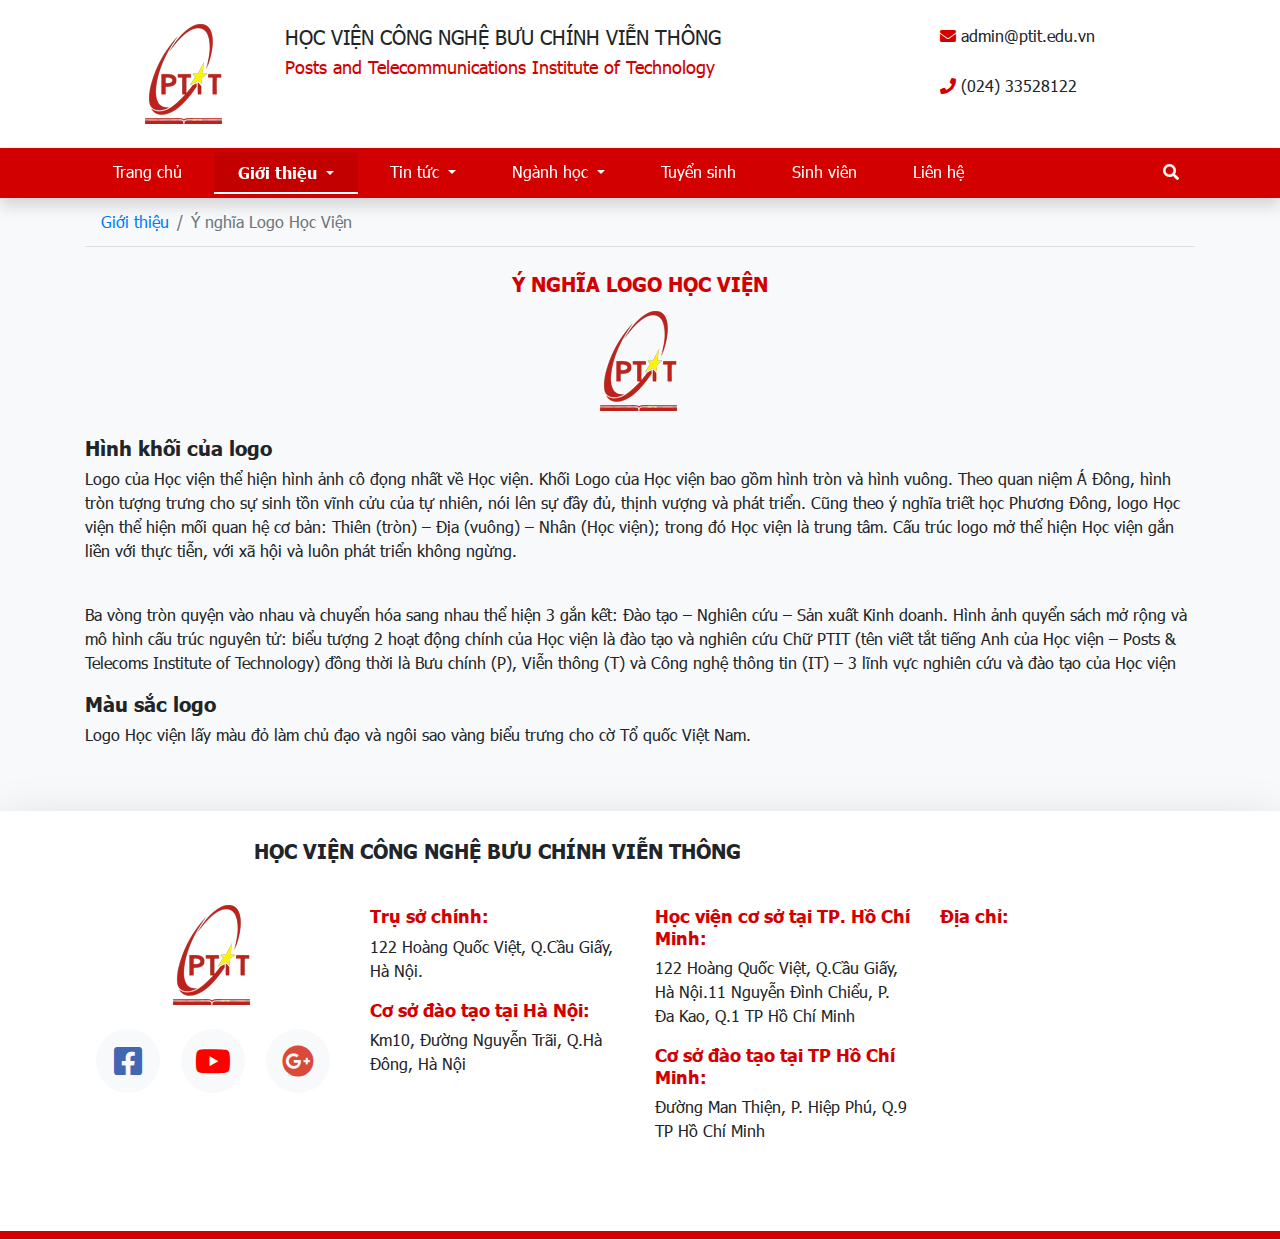
<file: pages/introductions/logo.html>
<!DOCTYPE html>
<html lang="vi">

<head>
    <meta charset="UTF-8">
    <meta http-equiv="X-UA-Compatible" content="IE=edge">
    <meta name="viewport" content="width=device-width, initial-scale=1.0">
    <link rel="shortcut icon" href="../../assets/images/favicon.png">
    <title>Học viện Công nghệ Bưu chính Viễn thông</title>

    <!-- Bootstrap core CSS -->
    <link rel="stylesheet" href="../../assets/vendor/bootstrap-4.6.0-dist/css/bootstrap.min.css" />

    <!-- Fontawesome -->
    <link rel="stylesheet" href="../../assets/vendor/fontawesome-free-5.15.4-web/css/all.min.css" />

    <!-- External css files -->
    <link rel="stylesheet" href="../../assets/css/setup.css" />
    <link rel="stylesheet" href="../../assets/css/main.css" />

    <!-- AOS css files -->
    <link rel="stylesheet" href="../../assets/vendor/aos.css" />
</head>

<body>
    <!-- Topbar -->
    <header class="topbar bg-white">
        <section class="container py-4">
            <div class="row">
                <div class="xol-xl-9 col-lg-9 d-flex col-md-12 col-sm-12">
                    <div class="university-name d-flex">
                        <div>
                            <a href="../../index.html">
                                <img src="../../assets/images/ptit-logo.png" alt="logo" />
                            </a>
                        </div>
                        <div>
                            <h1 class="display-5">
                                HỌC VIỆN CÔNG NGHỆ BƯU CHÍNH VIỄN THÔNG
                            </h1>
                            <h3 class="text-red display-6">
                                Posts and Telecommunications Institute of Technology
                            </h3>
                        </div>
                    </div>
                </div>
                <div class="col-xl-3 col-lg-3 col-sm-12 topbar__info row">
                    <p class="col-xl-12 col-lg-12 col-md-6 col-sm-6">
                        <i class="fa fa-envelope text-red"></i> admin@ptit.edu.vn
                    </p>
                    <p class="col-xl-12 col-lg-12 col-md-6 col-sm-6">
                        <i class="fa fa-phone text-red"></i> (024) 33528122
                    </p>
                </div>
            </div>
        </section>
    </header>
    <!-- Navbar -->
    <nav class="navbar-menu sticky-top navbar navbar-expand-lg navbar-light bg-light py-0 shadow">
        <div class="container">
            <button class="navbar-toggler border-dark my-2" type="button" data-toggle="collapse" data-target="#navbarSupportedContent" aria-controls="navbarSupportedContent" aria-expanded="false" aria-label="Toggle navigation">
      <i class="fas fa-bars text-white"></i>
    </button>

            <div class="collapse navbar-collapse" id="navbarSupportedContent">
                <div class="position-relative py-1 d-flex justify-content-between flex-grow-1">
                    <ul class="navbar-nav d-flex justify-content-between">
                        <li class="nav-item">
                            <a class="nav-link text-white mx-1 py-2 px-4 rounded text-center" href="../../index.html">Trang chủ <span class="sr-only">(current)</span></a>
                        </li>
                        <li class="nav-item dropdown active">
                            <a class="nav-link dropdown-toggle text-white py-2 px-4 rounded text-center mx-1" href="../../pages/introductions/index.html" id="navbarDropdown" role="button" data-toggle="dropdown" aria-haspopup="true" aria-expanded="false">
                        Giới thiệu
                    </a>
                            <div class="dropdown-menu" aria-labelledby="navbarDropdown">
                                <a class="dropdown-item text-red" href="../../pages/introductions/index.html">Lịch sử - Truyền thống</a>
                                <a class="dropdown-item text-red" href="../../pages/introductions/misson.html">Tầm nhìn - Sứ mệnh</a>
                                <a class="dropdown-item text-red" href="../../pages/introductions/logo.html">Ý nghĩa logo Học Viện</a>
                            </div>
                        </li>
                        <li class="nav-item dropdown">
                            <a class="nav-link dropdown-toggle text-white py-2 px-4 rounded text-center mx-1" href="../../pages/news/index.html" id="navbarDropdown" role="button" data-toggle="dropdown" aria-haspopup="true" aria-expanded="false">
                        Tin tức
                    </a>
                            <div class="dropdown-menu" aria-labelledby="navbarDropdown">
                                <a class="dropdown-item text-red" href="../../pages/news/index.html">Sự kiện</a>
                                <a class="dropdown-item text-red" href="../../pages/news/notify.html">Thông báo</a>
                            </div>
                        </li>
                        <li class="nav-item dropdown">
                            <a class="nav-link dropdown-toggle text-white py-2 px-4 rounded text-center mx-1" href="../../pages/majors/index.html" id="navbarDropdown" role="button" data-toggle="dropdown" aria-haspopup="true" aria-expanded="false">
                        Ngành học
                    </a>
                            <div class="dropdown-menu" aria-labelledby="navbarDropdown">
                                <a class="dropdown-item text-red" href="../../pages/majors/index.html">Công nghệ thông tin</a>
                                <a class="dropdown-item text-red" href="../../pages/majors/index.html">Đa phương tiện</a>
                                <a class="dropdown-item text-red" href="../../pages/majors/index.html">Điện tử viễn thông</a>
                                <a class="dropdown-item text-red" href="../../pages/majors/index.html">Quản trị kinh doanh</a>
                                <a class="dropdown-item text-red" href="../../pages/majors/index.html">Marketing</a>
                                <a class="dropdown-item text-red" href="../../pages/majors/index.html">Công nghệ tài chính</a>
                                <a class="dropdown-item text-red" href="../../pages/majors/index.html">Thương mại điện tử</a>
                            </div>
                        </li>
                        <li class="nav-item">
                            <a class="nav-link text-white py-2 px-4  mx-1 rounded text-center" href="../../pages/admissions.html">Tuyển sinh</a>
                        </li>
                        <li class="nav-item">
                            <a class="nav-link text-white py-2 px-4  mx-1 rounded text-center" href="../../pages/student.html">Sinh viên</a>
                        </li>
                        <li class="nav-item">
                            <a class="nav-link text-white py-2 px-4  mx-1 rounded text-center" href="../../pages/contact.html">Liên hệ</a>
                        </li>
                    </ul>
                    <a class="search py-2 px-3 rounded" href="#">
                        <i class="fas fa-search text-white"></i>
                    </a>
                    <form class="search-box form-inline my-2 my-lg-0 d-none position-absolute bg-light py-3 px-4 rounded shadow-lg top" id="search-box">
                        <input class="form-control mr-sm-2" type="search" placeholder="Tìm kiếm" aria-label="Search">
                        <button class="btn btn-outline-danger my-2 my-sm-0 search-btn" type="submit">Tìm</button>
                    </form>
                </div>
            </div>
        </div>
    </nav>

    <!-- navbar -->

    <!-- content -->
    <div class="content bg-light pb-5">
        <div class="container">
            <nav aria-label="breadcrumb">
                <ol class="breadcrumb bg-light mb-0">
                    <li class="breadcrumb-item"><a href="/pages/introductions/index.html">Giới thiệu</a></li>
                    <li class="breadcrumb-item active" aria-current="page">Ý nghĩa Logo Học Viện</li>
                </ol>
            </nav>
            <hr class="mt-0 mb-4" />
            <h1 class="text-center text-red display-5 font-family-bold mb-3">
                Ý NGHĨA LOGO HỌC VIỆN
            </h1>
            <div class="text-center">
                <img src="../../assets/images/ptit-logo.png" alt="logo" />
            </div>

            <div class="mt-4">
                <h3 class="font-family-bold display-5">Hình khối của logo</h3>
                <p>Logo của Học viện thể hiện hình ảnh cô đọng nhất về Học viện. Khối Logo của Học viện bao gồm hình tròn và hình vuông. Theo quan niệm Á Đông, hình tròn tượng trưng cho sự sinh tồn vĩnh cửu của tự nhiên, nói lên sự đầy đủ, thịnh vượng và
                    phát triển. Cũng theo ý nghĩa triết học Phương Đông, logo Học viện thể hiện mối quan hệ cơ bản: Thiên (tròn) – Địa (vuông) – Nhân (Học viện); trong đó Học viện là trung tâm. Cấu trúc logo mở thể hiện Học viện gắn liền với thực tiễn,
                    với xã hội và luôn phát triển không ngừng.</p>
                <br/>
                <p>Ba vòng tròn quyện vào nhau và chuyển hóa sang nhau thể hiện 3 gắn kết: Đào tạo – Nghiên cứu – Sản xuất Kinh doanh. Hình ảnh quyển sách mở rộng và mô hình cấu trúc nguyên tử: biểu tượng 2 hoạt động chính của Học viện là đào tạo và nghiên
                    cứu Chữ PTIT (tên viết tắt tiếng Anh của Học viện – Posts & Telecoms Institute of Technology) đồng thời là Bưu chính (P), Viễn thông (T) và Công nghệ thông tin (IT) – 3 lĩnh vực nghiên cứu và đào tạo của Học viện</p>
                <h3 class="font-family-bold display-5">Màu sắc logo</h3>
                <p>Logo Học viện lấy màu đỏ làm chủ đạo và ngôi sao vàng biểu trưng cho cờ Tổ quốc Việt Nam.</p>
            </div>
        </div>
    </div>

    <!-- footer -->
    <section class="footer bg-white shadow-lg pt-3 pb-5 border-bottom-red">
        <div class="container">
            <div class="row">
                <div class="col-xl-9 col-lg-9 col-md-12 col-sm-12 mt-2 mb-4">
                    <p class="text-center display-5 font-family-bold">
                        HỌC VIỆN CÔNG NGHỆ BƯU CHÍNH VIỄN THÔNG
                    </p>
                </div>
                <div class="col-xl-3 col-lg-3 col-md-12 col-sm-12"></div>
                <div class="col-xl-3 col-lg-3 col-md-6 col-sm-12 footer__column mb-4">
                    <div class="footer__column-one d-flex align-items-center flex-column">
                        <div>
                            <img src="../../assets/images/ptit-logo.png" alt="logo" />
                        </div>
                        <div class="mt-4 d-flex justify-content-around w-100 mb-3">
                            <a href="#" class="icon-footer rounded-circle bg-light d-flex justify-content-center align-items-center">
                                <i class="fab fa-facebook-square"></i>
                            </a>
                            <a href="#" class="icon-footer rounded-circle bg-light d-flex justify-content-center align-items-center">
                                <i class="fab fa-youtube"></i>
                            </a>
                            <a href="#" class="icon-footer rounded-circle bg-light d-flex justify-content-center align-items-center">
                                <i class="fab fa-google-plus"></i>
                            </a>
                        </div>
                    </div>
                </div>
                <div class="col-xl-3 col-lg-3 col-md-6 col-sm-12 footer__column mb-4">
                    <div class="footer__column--two">
                        <h5 class="display-6 text-red font-family-bold">
                            Trụ sở chính:
                        </h5>
                        <p>
                            122 Hoàng Quốc Việt, Q.Cầu Giấy, Hà Nội.
                        </p>
                        <h5 class="display-6 text-red font-family-bold">
                            Cơ sở đào tạo tại Hà Nội:
                        </h5>
                        <p>
                            Km10, Đường Nguyễn Trãi, Q.Hà Đông, Hà Nội
                        </p>
                    </div>
                </div>
                <div class="col-xl-3 col-lg-3 col-md-6 col-sm-12 footer__column mb-4">
                    <div class="footer__column--two">
                        <h5 class="display-6 text-red font-family-bold">
                            Học viện cơ sở tại TP. Hồ Chí Minh:
                        </h5>
                        <p>
                            122 Hoàng Quốc Việt, Q.Cầu Giấy, Hà Nội.11 Nguyễn Đình Chiểu, P. Đa Kao, Q.1 TP Hồ Chí Minh
                        </p>
                        <h5 class="display-6 text-red font-family-bold">
                            Cơ sở đào tạo tại TP Hồ Chí Minh:
                        </h5>
                        <p>
                            Đường Man Thiện, P. Hiệp Phú, Q.9 TP Hồ Chí Minh
                        </p>
                    </div>
                </div>
                <div class="col-xl-3 col-lg-3 col-md-6 col-sm-12 footer__column mb-4">
                    <h5 class="display-6 text-red font-family-bold">
                        Địa chỉ:
                    </h5>
                    <iframe src="https://www.google.com/maps/embed?pb=!1m18!1m12!1m3!1d6184.594910678308!2d105.78332901342435!3d20.97310420111682!2m3!1f0!2f0!3f0!3m2!1i1024!2i768!4f13.1!3m3!1m2!1s0x3135acce762c2bb9%3A0xbb64e14683ccd786!2zSOG7jWMgVmnhu4duIENOIELGsHUgQ2jDrW5oIFZp4buFbiBUaMO0bmcgLSBIw6AgxJDDtG5n!5e0!3m2!1svi!2s!4v1635313100919!5m2!1svi!2s"
                        style="border:0;" allowfullscreen="" loading="lazy"></iframe></div>
            </div>
        </div>
    </section>

    <!-- Bootstrap core JavaScript and Jquery -->
    <script src="../../assets/vendor/bootstrap-4.6.0-dist/js/jquery-3.6.0.min.js"></script>
    <!-- <script src="/assets/vendor/bootstrap-4.6.0-dist/js/popper.min.js"></script> -->
    <script src="../../assets/vendor/bootstrap-4.6.0-dist/js/bootstrap.bundle.min.js"></script>

    <!-- External js files -->
    <script src="../../assets/js/main.js"></script>

    <!-- AOS initial -->
    <script src="../../assets/vendor/aos.js"></script>
    <script>
        AOS.init();
    </script>
</body>

</html>
</file>
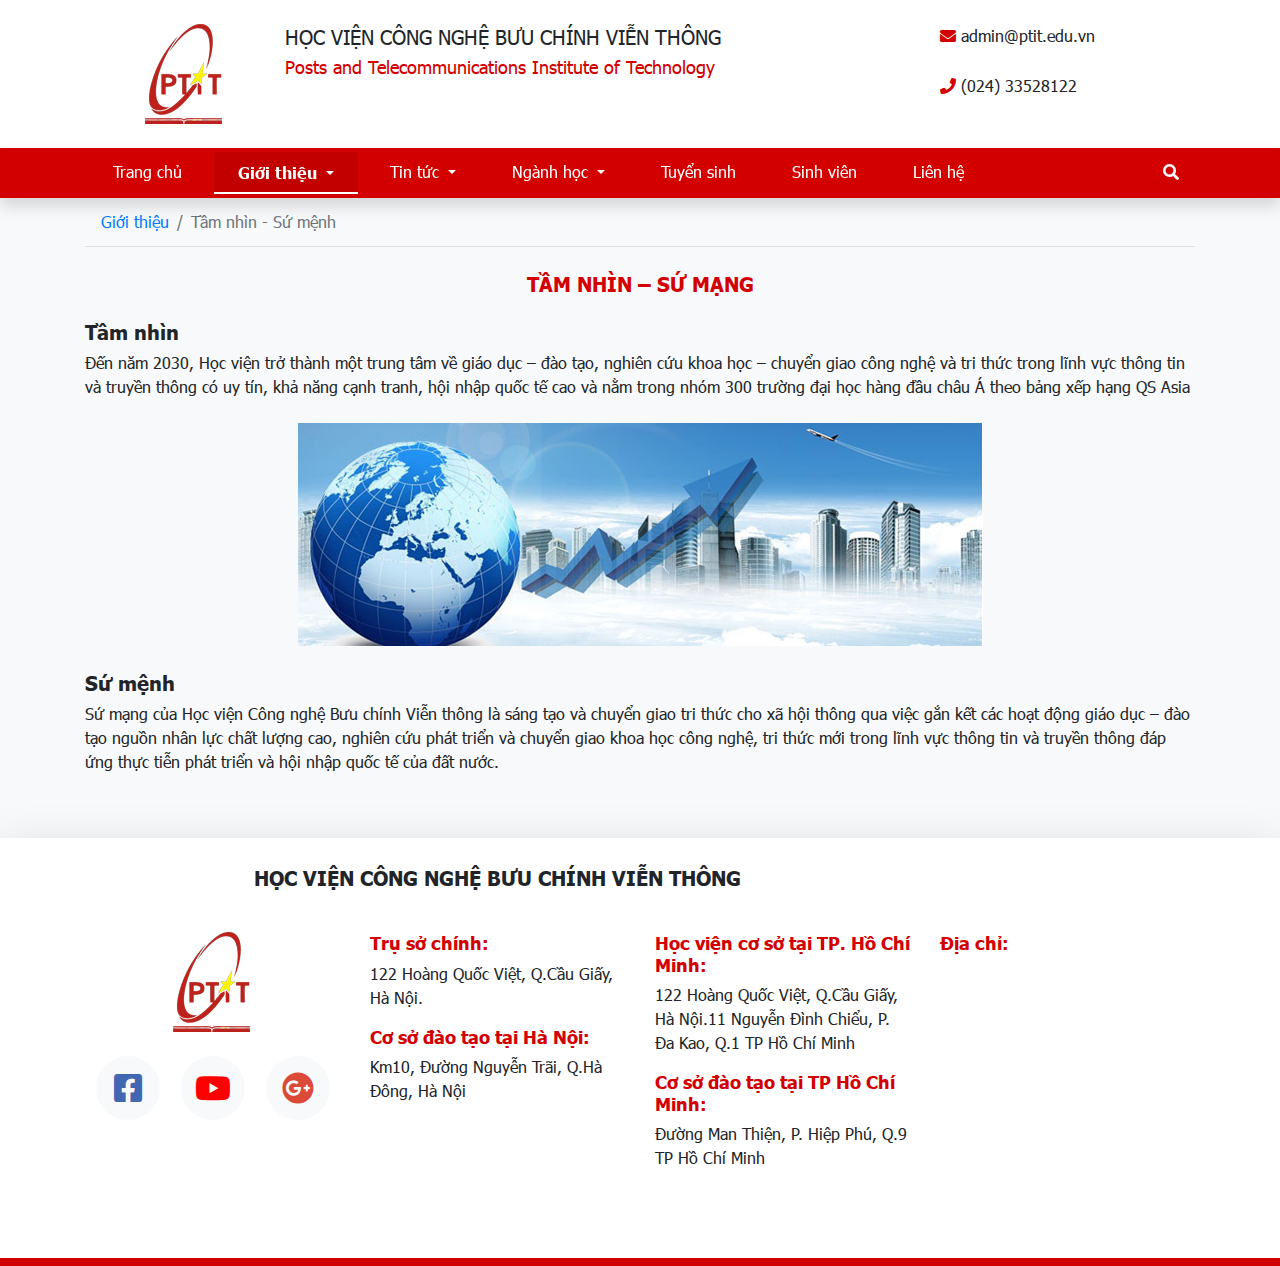
<file: pages/introductions/misson.html>
<!DOCTYPE html>
<html lang="vi">

<head>
    <meta charset="UTF-8">
    <meta http-equiv="X-UA-Compatible" content="IE=edge">
    <meta name="viewport" content="width=device-width, initial-scale=1.0">
    <link rel="shortcut icon" href="../../assets/images/favicon.png">
    <title>Học viện Công nghệ Bưu chính Viễn thông</title>

    <!-- Bootstrap core CSS -->
    <link rel="stylesheet" href="../../assets/vendor/bootstrap-4.6.0-dist/css/bootstrap.min.css" />

    <!-- Fontawesome -->
    <link rel="stylesheet" href="../../assets/vendor/fontawesome-free-5.15.4-web/css/all.min.css" />

    <!-- External css files -->
    <link rel="stylesheet" href="../../assets/css/setup.css" />
    <link rel="stylesheet" href="../../assets/css/main.css" />

    <!-- AOS css files -->
    <link rel="stylesheet" href="../../assets/vendor/aos.css" />
</head>

<body>
    <!-- Topbar -->
    <header class="topbar bg-white">
        <section class="container py-4">
            <div class="row">
                <div class="xol-xl-9 col-lg-9 d-flex col-md-12 col-sm-12">
                    <div class="university-name d-flex">
                        <div>
                            <a href="../../index.html">
                                <img src="../../assets/images/ptit-logo.png" alt="logo" />
                            </a>
                        </div>
                        <div>
                            <h1 class="display-5">
                                HỌC VIỆN CÔNG NGHỆ BƯU CHÍNH VIỄN THÔNG
                            </h1>
                            <h3 class="text-red display-6">
                                Posts and Telecommunications Institute of Technology
                            </h3>
                        </div>
                    </div>
                </div>
                <div class="col-xl-3 col-lg-3 col-sm-12 topbar__info row">
                    <p class="col-xl-12 col-lg-12 col-md-6 col-sm-6">
                        <i class="fa fa-envelope text-red"></i> admin@ptit.edu.vn
                    </p>
                    <p class="col-xl-12 col-lg-12 col-md-6 col-sm-6">
                        <i class="fa fa-phone text-red"></i> (024) 33528122
                    </p>
                </div>
            </div>
        </section>
    </header>
    <!-- Navbar -->
    <nav class="navbar-menu sticky-top navbar navbar-expand-lg navbar-light bg-light py-0 shadow">
        <div class="container">
            <button class="navbar-toggler border-dark my-2" type="button" data-toggle="collapse" data-target="#navbarSupportedContent" aria-controls="navbarSupportedContent" aria-expanded="false" aria-label="Toggle navigation">
      <i class="fas fa-bars text-white"></i>
    </button>

            <div class="collapse navbar-collapse" id="navbarSupportedContent">
                <div class="position-relative py-1 d-flex justify-content-between flex-grow-1">
                    <ul class="navbar-nav d-flex justify-content-between">
                        <li class="nav-item">
                            <a class="nav-link text-white mx-1 py-2 px-4 rounded text-center" href="../../index.html">Trang chủ <span class="sr-only">(current)</span></a>
                        </li>
                        <li class="nav-item dropdown active">
                            <a class="nav-link dropdown-toggle text-white py-2 px-4 rounded text-center mx-1" href="../../pages/introductions/index.html" id="navbarDropdown" role="button" data-toggle="dropdown" aria-haspopup="true" aria-expanded="false">
                        Giới thiệu
                    </a>
                            <div class="dropdown-menu" aria-labelledby="navbarDropdown">
                                <a class="dropdown-item text-red" href="../../pages/introductions/index.html">Lịch sử - Truyền thống</a>
                                <a class="dropdown-item text-red" href="../../pages/introductions/misson.html">Tầm nhìn - Sứ mệnh</a>
                                <a class="dropdown-item text-red" href="../../pages/introductions/logo.html">Ý nghĩa logo Học Viện</a>
                            </div>
                        </li>
                        <li class="nav-item dropdown">
                            <a class="nav-link dropdown-toggle text-white py-2 px-4 rounded text-center mx-1" href="../../pages/news/index.html" id="navbarDropdown" role="button" data-toggle="dropdown" aria-haspopup="true" aria-expanded="false">
                        Tin tức
                    </a>
                            <div class="dropdown-menu" aria-labelledby="navbarDropdown">
                                <a class="dropdown-item text-red" href="../../pages/news/index.html">Sự kiện</a>
                                <a class="dropdown-item text-red" href="../../pages/news/notify.html">Thông báo</a>
                            </div>
                        </li>
                        <li class="nav-item dropdown">
                            <a class="nav-link dropdown-toggle text-white py-2 px-4 rounded text-center mx-1" href="../../pages/majors/index.html" id="navbarDropdown" role="button" data-toggle="dropdown" aria-haspopup="true" aria-expanded="false">
                        Ngành học
                    </a>
                            <div class="dropdown-menu" aria-labelledby="navbarDropdown">
                                <a class="dropdown-item text-red" href="../../pages/majors/index.html">Công nghệ thông tin</a>
                                <a class="dropdown-item text-red" href="../../pages/majors/index.html">Đa phương tiện</a>
                                <a class="dropdown-item text-red" href="../../pages/majors/index.html">Điện tử viễn thông</a>
                                <a class="dropdown-item text-red" href="../../pages/majors/index.html">Quản trị kinh doanh</a>
                                <a class="dropdown-item text-red" href="../../pages/majors/index.html">Marketing</a>
                                <a class="dropdown-item text-red" href="../../pages/majors/index.html">Công nghệ tài chính</a>
                                <a class="dropdown-item text-red" href="../../pages/majors/index.html">Thương mại điện tử</a>
                            </div>
                        </li>
                        <li class="nav-item">
                            <a class="nav-link text-white py-2 px-4  mx-1 rounded text-center" href="../../pages/admissions.html">Tuyển sinh</a>
                        </li>
                        <li class="nav-item">
                            <a class="nav-link text-white py-2 px-4  mx-1 rounded text-center" href="../../pages/student.html">Sinh viên</a>
                        </li>
                        <li class="nav-item">
                            <a class="nav-link text-white py-2 px-4  mx-1 rounded text-center" href="../../pages/contact.html">Liên hệ</a>
                        </li>
                    </ul>
                    <a class="search py-2 px-3 rounded" href="#">
                        <i class="fas fa-search text-white"></i>
                    </a>
                    <form class="search-box form-inline my-2 my-lg-0 d-none position-absolute bg-light py-3 px-4 rounded shadow-lg top" id="search-box">
                        <input class="form-control mr-sm-2" type="search" placeholder="Tìm kiếm" aria-label="Search">
                        <button class="btn btn-outline-danger my-2 my-sm-0 search-btn" type="submit">Tìm</button>
                    </form>
                </div>
            </div>
        </div>
    </nav>

    <!-- navbar -->

    <!-- content -->
    <div class="content bg-light pb-5">
        <div class="container">
            <nav aria-label="breadcrumb">
                <ol class="breadcrumb bg-light mb-0">
                    <li class="breadcrumb-item"><a href="/pages/introductions/index.html">Giới thiệu</a></li>
                    <li class="breadcrumb-item active" aria-current="page">Tầm nhìn - Sứ mệnh</li>
                </ol>
            </nav>
            <hr class="mt-0 mb-4" />
            <h1 class="text-center text-red display-5 font-family-bold mb-3">
                TẦM NHÌN – SỨ MẠNG
            </h1>
            <div class="mt-4">
                <h3 class="font-family-bold display-5">Tầm nhìn</h3>
                <p>Đến năm 2030, Học viện trở thành một trung tâm về giáo dục – đào tạo, nghiên cứu khoa học – chuyển giao công nghệ và tri thức trong lĩnh vực thông tin và truyền thông có uy tín, khả năng cạnh tranh, hội nhập quốc tế cao và nằm trong nhóm
                    300 trường đại học hàng đầu châu Á theo bảng xếp hạng QS Asia</h3>
                    <div class="my-4 text-center">
                        <img src="../../assets/images/mission.png" alt="vision-misson">
                    </div>
                    <h3 class="font-family-bold display-5">Sứ mệnh</h3>
                    <p>Sứ mạng của Học viện Công nghệ Bưu chính Viễn thông là sáng tạo và chuyển giao tri thức cho xã hội thông qua việc gắn kết các hoạt động giáo dục – đào tạo nguồn nhân lực chất lượng cao, nghiên cứu phát triển và chuyển giao khoa học
                        công nghệ, tri thức mới trong lĩnh vực thông tin và truyền thông đáp ứng thực tiễn phát triển và hội nhập quốc tế của đất nước.</p>
            </div>
        </div>
    </div>

    <!-- footer -->
    <section class="footer bg-white shadow-lg pt-3 pb-5 border-bottom-red">
        <div class="container">
            <div class="row">
                <div class="col-xl-9 col-lg-9 col-md-12 col-sm-12 mt-2 mb-4">
                    <p class="text-center display-5 font-family-bold">
                        HỌC VIỆN CÔNG NGHỆ BƯU CHÍNH VIỄN THÔNG
                    </p>
                </div>
                <div class="col-xl-3 col-lg-3 col-md-12 col-sm-12"></div>
                <div class="col-xl-3 col-lg-3 col-md-6 col-sm-12 footer__column mb-4">
                    <div class="footer__column-one d-flex align-items-center flex-column">
                        <div>
                            <img src="../../assets/images/ptit-logo.png" alt="logo" />
                        </div>
                        <div class="mt-4 d-flex justify-content-around w-100 mb-3">
                            <a href="#" class="icon-footer rounded-circle bg-light d-flex justify-content-center align-items-center">
                                <i class="fab fa-facebook-square"></i>
                            </a>
                            <a href="#" class="icon-footer rounded-circle bg-light d-flex justify-content-center align-items-center">
                                <i class="fab fa-youtube"></i>
                            </a>
                            <a href="#" class="icon-footer rounded-circle bg-light d-flex justify-content-center align-items-center">
                                <i class="fab fa-google-plus"></i>
                            </a>
                        </div>
                    </div>
                </div>
                <div class="col-xl-3 col-lg-3 col-md-6 col-sm-12 footer__column mb-4">
                    <div class="footer__column--two">
                        <h5 class="display-6 text-red font-family-bold">
                            Trụ sở chính:
                        </h5>
                        <p>
                            122 Hoàng Quốc Việt, Q.Cầu Giấy, Hà Nội.
                        </p>
                        <h5 class="display-6 text-red font-family-bold">
                            Cơ sở đào tạo tại Hà Nội:
                        </h5>
                        <p>
                            Km10, Đường Nguyễn Trãi, Q.Hà Đông, Hà Nội
                        </p>
                    </div>
                </div>
                <div class="col-xl-3 col-lg-3 col-md-6 col-sm-12 footer__column mb-4">
                    <div class="footer__column--two">
                        <h5 class="display-6 text-red font-family-bold">
                            Học viện cơ sở tại TP. Hồ Chí Minh:
                        </h5>
                        <p>
                            122 Hoàng Quốc Việt, Q.Cầu Giấy, Hà Nội.11 Nguyễn Đình Chiểu, P. Đa Kao, Q.1 TP Hồ Chí Minh
                        </p>
                        <h5 class="display-6 text-red font-family-bold">
                            Cơ sở đào tạo tại TP Hồ Chí Minh:
                        </h5>
                        <p>
                            Đường Man Thiện, P. Hiệp Phú, Q.9 TP Hồ Chí Minh
                        </p>
                    </div>
                </div>
                <div class="col-xl-3 col-lg-3 col-md-6 col-sm-12 footer__column mb-4">
                    <h5 class="display-6 text-red font-family-bold">
                        Địa chỉ:
                    </h5>
                    <iframe src="https://www.google.com/maps/embed?pb=!1m18!1m12!1m3!1d6184.594910678308!2d105.78332901342435!3d20.97310420111682!2m3!1f0!2f0!3f0!3m2!1i1024!2i768!4f13.1!3m3!1m2!1s0x3135acce762c2bb9%3A0xbb64e14683ccd786!2zSOG7jWMgVmnhu4duIENOIELGsHUgQ2jDrW5oIFZp4buFbiBUaMO0bmcgLSBIw6AgxJDDtG5n!5e0!3m2!1svi!2s!4v1635313100919!5m2!1svi!2s"
                        style="border:0;" allowfullscreen="" loading="lazy"></iframe></div>
            </div>
        </div>
    </section>

    <!-- Bootstrap core JavaScript and Jquery -->
    <script src="../../assets/vendor/bootstrap-4.6.0-dist/js/jquery-3.6.0.min.js"></script>
    <!-- <script src="/assets/vendor/bootstrap-4.6.0-dist/js/popper.min.js"></script> -->
    <script src="../../assets/vendor/bootstrap-4.6.0-dist/js/bootstrap.bundle.min.js"></script>

    <!-- External js files -->
    <script src="../../assets/js/main.js"></script>

    <!-- AOS initial -->
    <script src="../../assets/vendor/aos.js"></script>
    <script>
        AOS.init();
    </script>
</body>

</html>
</file>
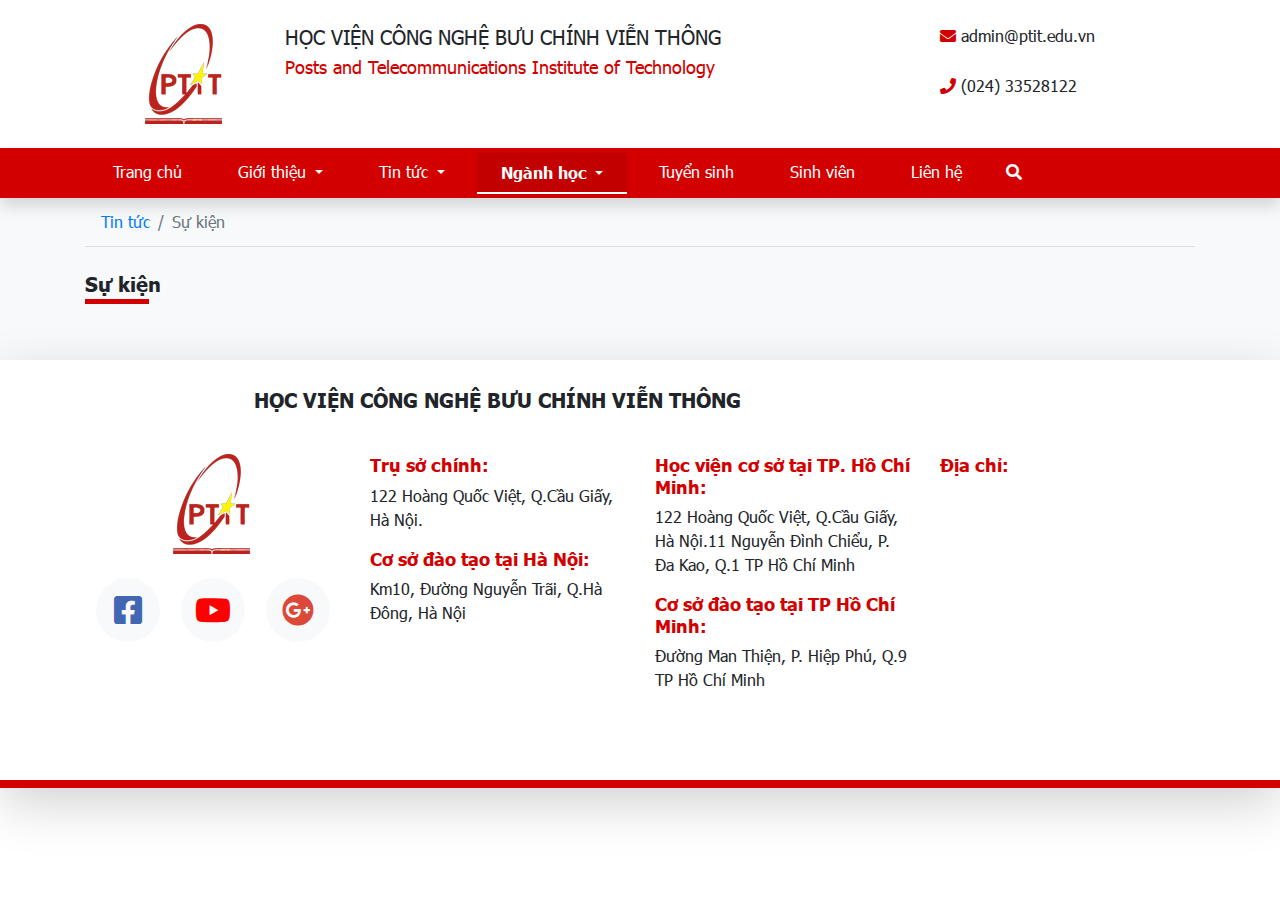
<file: pages/majors/detail.html>
<!DOCTYPE html>
<html lang="vi">

<head>
    <meta charset="UTF-8">
    <meta http-equiv="X-UA-Compatible" content="IE=edge">
    <meta name="viewport" content="width=device-width, initial-scale=1.0">
    <link rel="shortcut icon" href="../../assets/images/favicon.png">
    <title>Học viện Công nghệ Bưu chính Viễn thông</title>

    <!-- Bootstrap core CSS -->
    <link rel="stylesheet" href="../../assets/vendor/bootstrap-4.6.0-dist/css/bootstrap.min.css" />

    <!-- Fontawesome -->
    <link rel="stylesheet" href="../../assets/vendor/fontawesome-free-5.15.4-web/css/all.min.css" />

    <!-- External css files -->
    <link rel="stylesheet" href="../../assets/css/setup.css" />
    <link rel="stylesheet" href="../../assets/css/main.css" />

    <!-- AOS css files -->
    <link rel="stylesheet" href="../../assets/vendor/aos.css" />
</head>

<body>
    <!-- Topbar -->
    <header class="topbar bg-white">
        <section class="container py-4">
            <div class="row">
                <div class="col-lg-9 d-flex col-md-12 col-sm-12">
                    <div class="university-name d-flex">
                        <div>
                            <a href="../../index.html">
                                <img src="../../assets/images/ptit-logo.png" alt="logo" />
                            </a>
                        </div>
                        <div>
                            <h1 class="display-5">
                                HỌC VIỆN CÔNG NGHỆ BƯU CHÍNH VIỄN THÔNG
                            </h1>
                            <h3 class="text-red display-6">
                                Posts and Telecommunications Institute of Technology
                            </h3>
                        </div>
                    </div>
                </div>
                <div class="col-lg-3 topbar__info row">
                    <p class=" col-lg-12 col-sm-6 col-md-6">
                        <i class="fa fa-envelope text-red"></i> admin@ptit.edu.vn
                    </p>
                    <p class="col-lg-12 col-sm-6 col-md-6">
                        <i class="fa fa-phone text-red"></i> (024) 33528122
                    </p>
                </div>
            </div>
        </section>
    </header>
    <!-- Navbar -->
    <nav class="navbar-menu sticky-top navbar navbar-expand-lg navbar-light bg-light py-0 shadow">
        <div class="container">
            <button class="navbar-toggler border-dark my-2" type="button" data-toggle="collapse" data-target="#navbarSupportedContent" aria-controls="navbarSupportedContent" aria-expanded="false" aria-label="Toggle navigation">
      <i class="fas fa-bars text-white"></i>
    </button>

            <div class="collapse navbar-collapse" id="navbarSupportedContent">
                <div class="position-relative py-1 d-flex justify-content-between">
                    <ul class="navbar-nav d-flex justify-content-between">
                        <li class="nav-item">
                            <a class="nav-link text-white mx-1 py-2 px-4 rounded text-center" href="../../index.html">Trang chủ <span class="sr-only">(current)</span></a>
                        </li>
                        <li class="nav-item dropdown">
                            <a class="nav-link dropdown-toggle text-white py-2 px-4 rounded text-center mx-1" href="../../pages/introductions/index.html" id="navbarDropdown" role="button" data-toggle="dropdown" aria-haspopup="true" aria-expanded="false">
                        Giới thiệu
                    </a>
                            <div class="dropdown-menu" aria-labelledby="navbarDropdown">
                                <a class="dropdown-item text-red" href="../../pages/introductions/index.html">Lịch sử - Truyền thống</a>
                                <a class="dropdown-item text-red" href="../../pages/introductions/misson.html">Tầm nhìn - Sứ mệnh</a>
                                <a class="dropdown-item text-red" href="../../pages/introductions/logo.html">Ý nghĩa logo Học Viện</a>
                            </div>
                        </li>
                        <li class="nav-item dropdown">
                            <a class="nav-link dropdown-toggle text-white py-2 px-4 rounded text-center mx-1" href="../../pages/news/index.html" id="navbarDropdown" role="button" data-toggle="dropdown" aria-haspopup="true" aria-expanded="false">
                        Tin tức
                    </a>
                            <div class="dropdown-menu" aria-labelledby="navbarDropdown">
                                <a class="dropdown-item text-red" href="../../pages/news/index.html">Sự kiện</a>
                                <a class="dropdown-item text-red" href="../../pages/news/notify.html">Thông báo</a>
                            </div>
                        </li>
                        <li class="nav-item dropdown active">
                            <a class="nav-link dropdown-toggle text-white py-2 px-4 rounded text-center mx-1" href="../../pages/majors/index.html" id="navbarDropdown" role="button" data-toggle="dropdown" aria-haspopup="true" aria-expanded="false">
                        Ngành học
                    </a>
                            <div class="dropdown-menu" aria-labelledby="navbarDropdown">
                                <a class="dropdown-item text-red" href="../../pages/majors/index.html">Công nghệ thông tin</a>
                                <a class="dropdown-item text-red" href="../../pages/majors/index.html">Đa phương tiện</a>
                                <a class="dropdown-item text-red" href="../../pages/majors/index.html">Điện tử viễn thông</a>
                                <a class="dropdown-item text-red" href="../../pages/majors/index.html">Quản trị kinh doanh</a>
                                <a class="dropdown-item text-red" href="../../pages/majors/index.html">Marketing</a>
                                <a class="dropdown-item text-red" href="../../pages/majors/index.html">Công nghệ tài chính</a>
                                <a class="dropdown-item text-red" href="../../pages/majors/index.html">Thương mại điện tử</a>
                            </div>
                        </li>
                        <li class="nav-item">
                            <a class="nav-link text-white py-2 px-4  mx-1 rounded text-center" href="../../pages/admissions.html">Tuyển sinh</a>
                        </li>
                        <li class="nav-item">
                            <a class="nav-link text-white py-2 px-4  mx-1 rounded text-center" href="../../pages/student.html">Sinh viên</a>
                        </li>
                        <li class="nav-item">
                            <a class="nav-link text-white py-2 px-4  mx-1 rounded text-center" href="../../pages/contact.html">Liên hệ</a>
                        </li>
                    </ul>
                    <a class="search py-2 px-3 rounded" href="#">
                        <i class="fas fa-search text-white"></i>
                    </a>
                    <form class="search-box form-inline my-2 my-lg-0 d-none position-absolute bg-light py-3 px-4 rounded shadow-lg top" id="search-box">
                        <input class="form-control mr-sm-2" type="search" placeholder="Tìm kiếm" aria-label="Search">
                        <button class="btn btn-outline-danger my-2 my-sm-0 search-btn" type="submit">Tìm</button>
                    </form>
                </div>
            </div>
        </div>
    </nav>

    <!-- navbar -->

    <!-- content -->
    <div class="content bg-light pb-5">
        <div class="container">
            <nav aria-label="breadcrumb">
                <ol class="breadcrumb bg-light mb-0">
                    <li class="breadcrumb-item"><a href="/pages/news/index.html">Tin tức</a></li>
                    <li class="breadcrumb-item active" aria-current="page">Sự kiện</li>
                </ol>
            </nav>
            <hr class="mt-0 mb-4" />
            <div class="row">
                <div class="col-12">
                    <h3 class="heading font-family-bold display-5">
                        Sự kiện
                        <div class="line line--red mt-1 line--w-4"></div>
                    </h3>
                </div>
                <div class="col-8">

                </div>
                <div class="col-4">

                </div>
            </div>
        </div>
    </div>

    <!-- footer -->
    <section class="footer bg-white shadow-lg pt-3 pb-5 border-bottom-red">
        <div class="container">
            <div class="row">
                <div class="col-9 col-lg-9 col-md-12 col-sm-12 mt-2 mb-4">
                    <p class="text-center display-5 font-family-bold">
                        HỌC VIỆN CÔNG NGHỆ BƯU CHÍNH VIỄN THÔNG
                    </p>
                </div>
                <div class="col-3 col-lg-3 col-md-12 col-sm-12"></div>
                <div class="col-3 col-lg-3 col-md-6 col-sm-12 footer__column mb-4">
                    <div class="footer__column-one d-flex align-items-center flex-column">
                        <div>
                            <img src="../../assets/images/ptit-logo.png" alt="logo" />
                        </div>
                        <div class="mt-4 d-flex justify-content-around w-100 mb-3">
                            <a href="#" class="icon-footer rounded-circle bg-light d-flex justify-content-center align-items-center">
                                <i class="fab fa-facebook-square"></i>
                            </a>
                            <a href="#" class="icon-footer rounded-circle bg-light d-flex justify-content-center align-items-center">
                                <i class="fab fa-youtube"></i>
                            </a>
                            <a href="#" class="icon-footer rounded-circle bg-light d-flex justify-content-center align-items-center">
                                <i class="fab fa-google-plus"></i>
                            </a>
                        </div>
                    </div>
                </div>
                <div class="col-3 col-lg-3 col-md-6 col-sm-12 footer__column mb-4">
                    <div class="footer__column--two">
                        <h5 class="display-6 text-red font-family-bold">
                            Trụ sở chính:
                        </h5>
                        <p>
                            122 Hoàng Quốc Việt, Q.Cầu Giấy, Hà Nội.
                        </p>
                        <h5 class="display-6 text-red font-family-bold">
                            Cơ sở đào tạo tại Hà Nội:
                        </h5>
                        <p>
                            Km10, Đường Nguyễn Trãi, Q.Hà Đông, Hà Nội
                        </p>
                    </div>
                </div>
                <div class="col-3 col-xl-3 col-lg-3 col-md-6 col-sm-12 footer__column mb-4">
                    <div class="footer__column--two">
                        <h5 class="display-6 text-red font-family-bold">
                            Học viện cơ sở tại TP. Hồ Chí Minh:
                        </h5>
                        <p>
                            122 Hoàng Quốc Việt, Q.Cầu Giấy, Hà Nội.11 Nguyễn Đình Chiểu, P. Đa Kao, Q.1 TP Hồ Chí Minh
                        </p>
                        <h5 class="display-6 text-red font-family-bold">
                            Cơ sở đào tạo tại TP Hồ Chí Minh:
                        </h5>
                        <p>
                            Đường Man Thiện, P. Hiệp Phú, Q.9 TP Hồ Chí Minh
                        </p>
                    </div>
                </div>
                <div class="col-3 col-xl-3 col-lg-3 col-md-6 col-sm-12 footer__column mb-4">
                    <h5 class="display-6 text-red font-family-bold">
                        Địa chỉ:
                    </h5>
                    <iframe src="https://www.google.com/maps/embed?pb=!1m18!1m12!1m3!1d6184.594910678308!2d105.78332901342435!3d20.97310420111682!2m3!1f0!2f0!3f0!3m2!1i1024!2i768!4f13.1!3m3!1m2!1s0x3135acce762c2bb9%3A0xbb64e14683ccd786!2zSOG7jWMgVmnhu4duIENOIELGsHUgQ2jDrW5oIFZp4buFbiBUaMO0bmcgLSBIw6AgxJDDtG5n!5e0!3m2!1svi!2s!4v1635313100919!5m2!1svi!2s"
                        style="border:0;" allowfullscreen="" loading="lazy"></iframe></div>
            </div>
        </div>
    </section>

    <!-- Bootstrap core JavaScript and Jquery -->
    <script src="../../assets/vendor/bootstrap-4.6.0-dist/js/jquery-3.6.0.min.js"></script>
    <!-- <script src="/assets/vendor/bootstrap-4.6.0-dist/js/popper.min.js"></script> -->
    <script src="../../assets/vendor/bootstrap-4.6.0-dist/js/bootstrap.bundle.min.js"></script>

    <!-- External js files -->
    <script src="../../assets/js/main.js"></script>

    <!-- AOS initial -->
    <script src="../../assets/vendor/aos.js"></script>
    <script>
        AOS.init();
    </script>
</body>

</html>
</file>
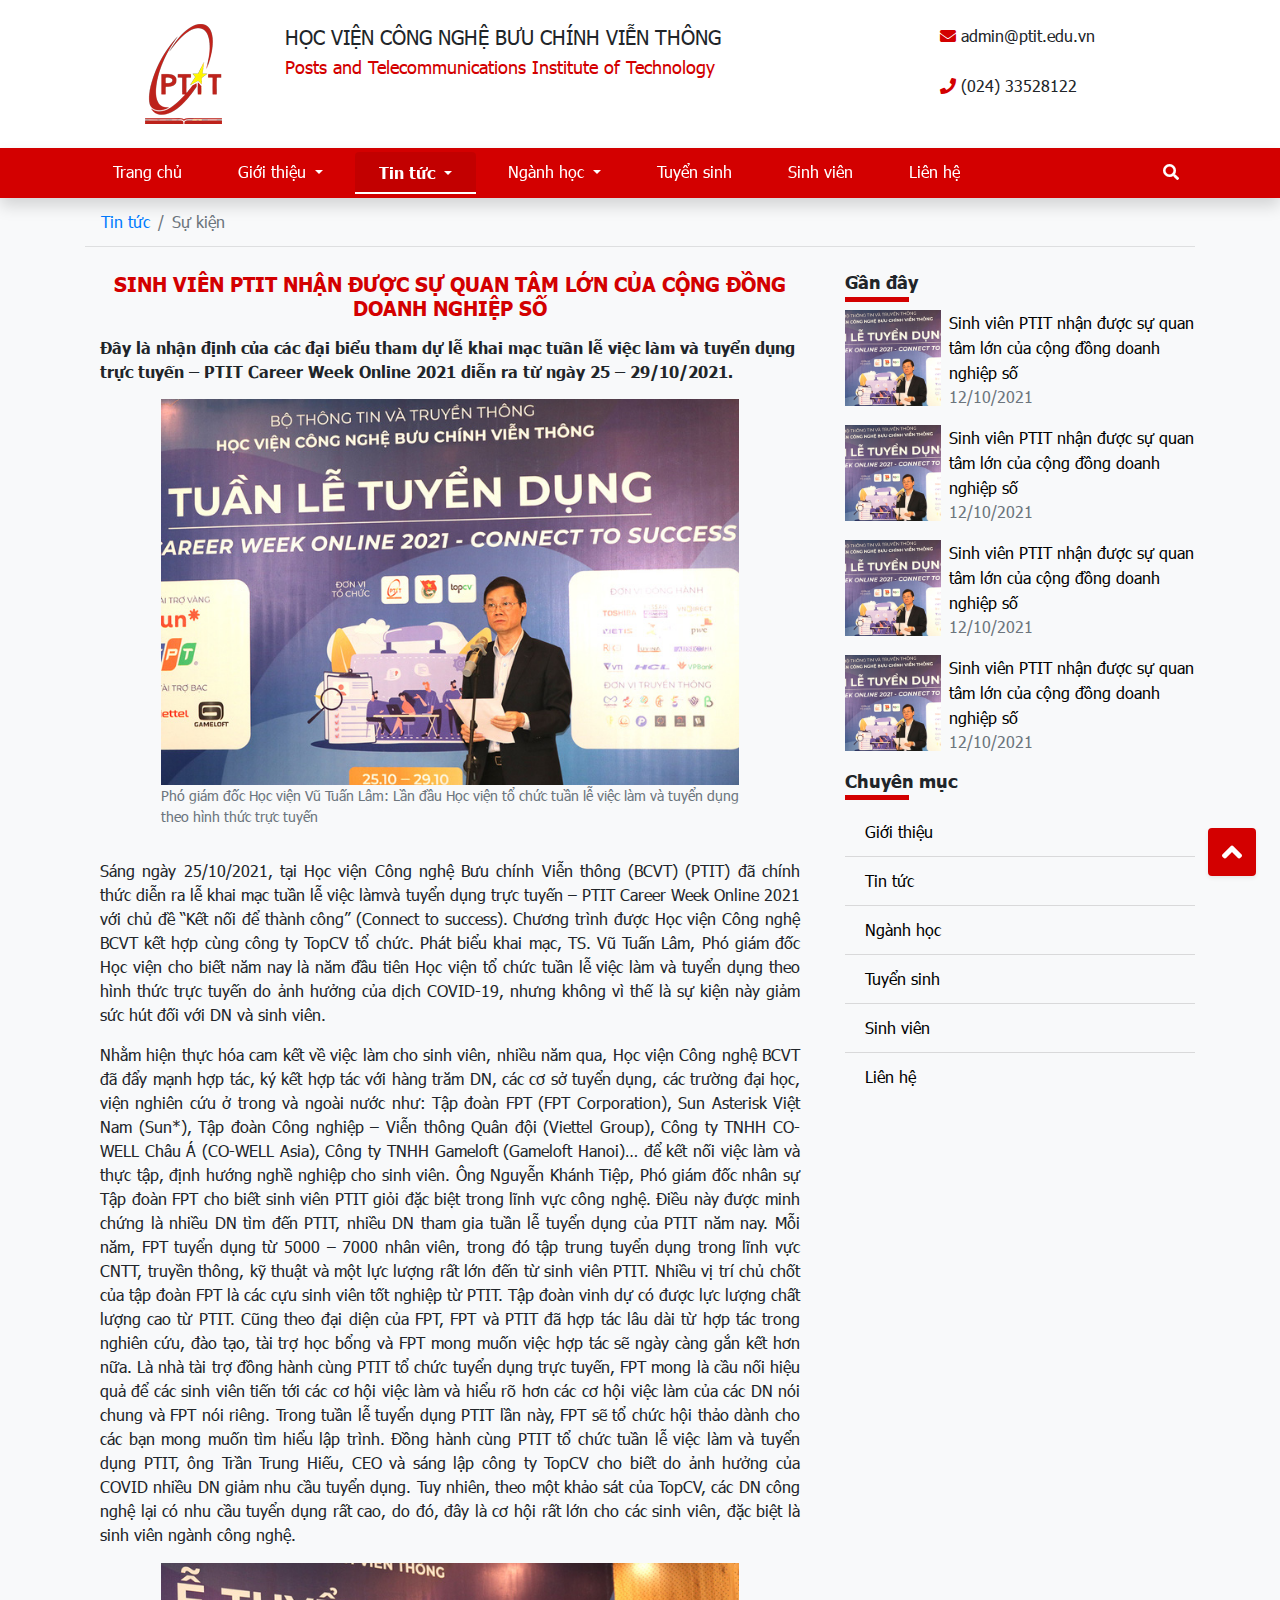
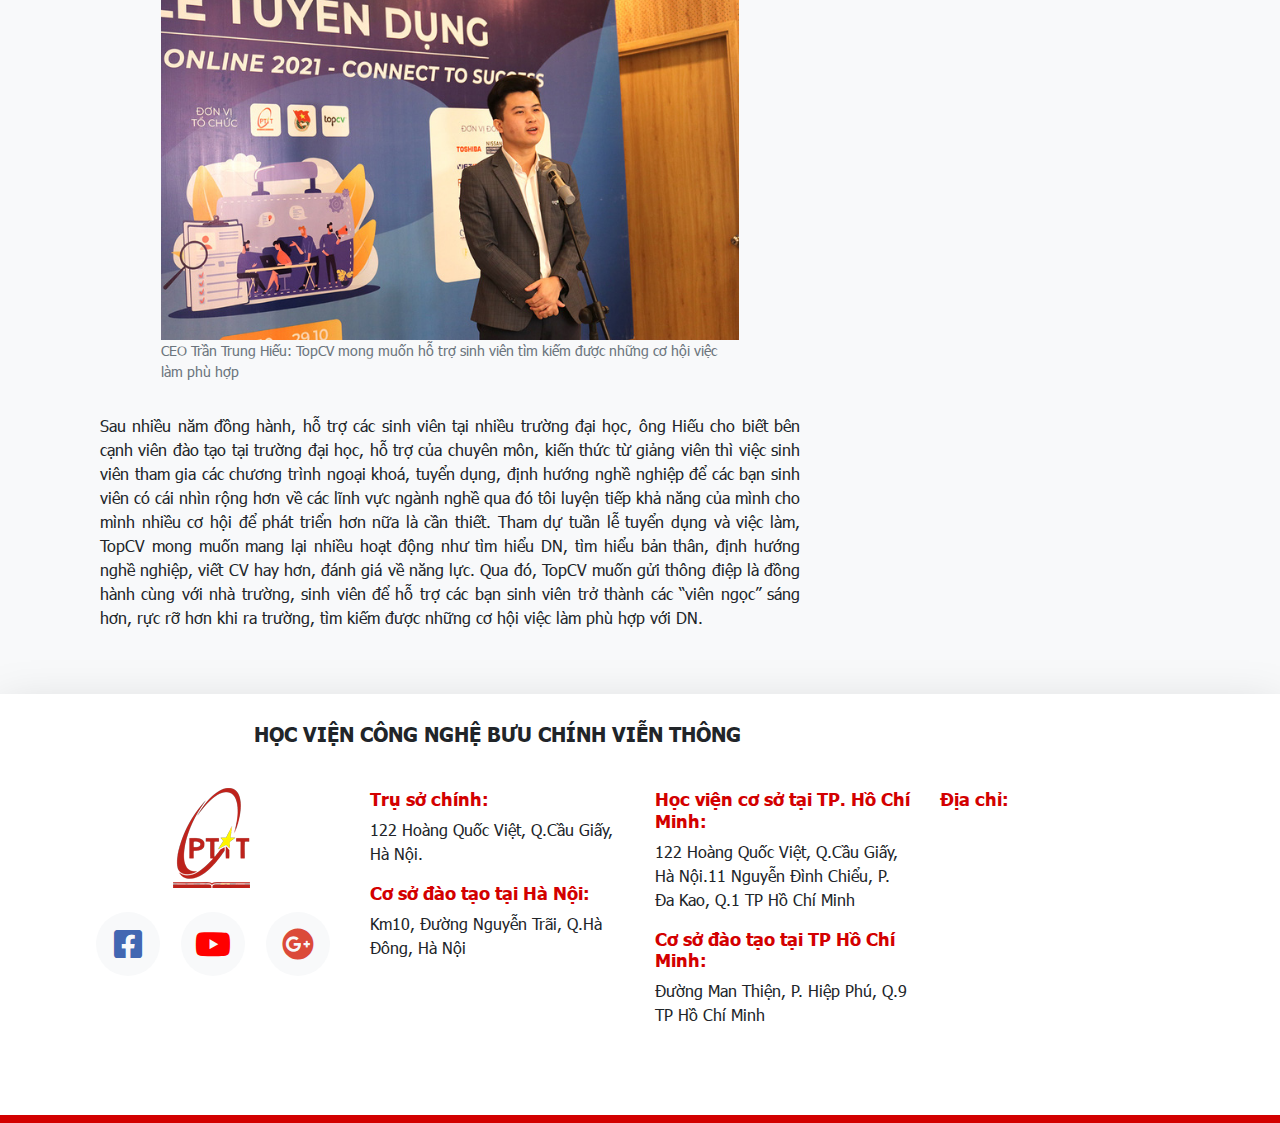
<file: pages/news/event-details.html>
<!DOCTYPE html>
<html lang="vi">

<head>
    <meta charset="UTF-8">
    <meta http-equiv="X-UA-Compatible" content="IE=edge">
    <meta name="viewport" content="width=device-width, initial-scale=1.0">
    <link rel="shortcut icon" href="../../assets/images/favicon.png">
    <title>Học viện Công nghệ Bưu chính Viễn thông</title>

    <!-- Bootstrap core CSS -->
    <link rel="stylesheet" href="../../assets/vendor/bootstrap-4.6.0-dist/css/bootstrap.min.css" />

    <!-- Fontawesome -->
    <link rel="stylesheet" href="../../assets/vendor/fontawesome-free-5.15.4-web/css/all.min.css" />

    <!-- External css files -->
    <link rel="stylesheet" href="../../assets/css/setup.css" />
    <link rel="stylesheet" href="../../assets/css/main.css" />

    <!-- AOS css files -->
    <link rel="stylesheet" href="../../assets/vendor/aos.css" />
</head>

<body>
    <!-- Topbar -->
    <header class="topbar bg-white">
        <section class="container py-4">
            <div class="row">
                <div class="xol-xl-9 col-lg-9 d-flex col-md-12 col-sm-12">
                    <div class="university-name d-flex">
                        <div>
                            <a href="../../index.html">
                                <img src="../../assets/images/ptit-logo.png" alt="logo" />
                            </a>
                        </div>
                        <div>
                            <h1 class="display-5">
                                HỌC VIỆN CÔNG NGHỆ BƯU CHÍNH VIỄN THÔNG
                            </h1>
                            <h3 class="text-red display-6">
                                Posts and Telecommunications Institute of Technology
                            </h3>
                        </div>
                    </div>
                </div>
                <div class="col-xl-3 col-lg-3 col-sm-12 topbar__info row">
                    <p class="col-xl-12 col-lg-12 col-md-6 col-sm-6">
                        <i class="fa fa-envelope text-red"></i> admin@ptit.edu.vn
                    </p>
                    <p class="col-xl-12 col-lg-12 col-md-6 col-sm-6">
                        <i class="fa fa-phone text-red"></i> (024) 33528122
                    </p>
                </div>
            </div>
        </section>
    </header>
    <!-- Navbar -->
    <nav class="navbar-menu sticky-top navbar navbar-expand-lg navbar-light bg-light py-0 shadow">
        <div class="container">
            <button class="navbar-toggler border-dark my-2" type="button" data-toggle="collapse" data-target="#navbarSupportedContent" aria-controls="navbarSupportedContent" aria-expanded="false" aria-label="Toggle navigation">
          <i class="fas fa-bars text-white"></i>
        </button>

            <div class="collapse navbar-collapse" id="navbarSupportedContent">
                <div class="position-relative py-1 d-flex justify-content-between flex-grow-1">
                    <ul class="navbar-nav d-flex justify-content-between">
                        <li class="nav-item">
                            <a class="nav-link text-white mx-1 py-2 px-4 rounded text-center" href="../../index.html">Trang chủ <span class="sr-only">(current)</span></a>
                        </li>
                        <li class="nav-item dropdown">
                            <a class="nav-link dropdown-toggle text-white py-2 px-4 rounded text-center mx-1" href="../../pages/introductions/index.html" id="navbarDropdown" role="button" data-toggle="dropdown" aria-haspopup="true" aria-expanded="false">
                            Giới thiệu
                        </a>
                            <div class="dropdown-menu" aria-labelledby="navbarDropdown">
                                <a class="dropdown-item text-red" href="../../pages/introductions/index.html">Lịch sử - Truyền thống</a>
                                <a class="dropdown-item text-red" href="../../pages/introductions/misson.html">Tầm nhìn - Sứ mệnh</a>
                                <a class="dropdown-item text-red" href="../../pages/introductions/logo.html">Ý nghĩa logo Học Viện</a>
                            </div>
                        </li>
                        <li class="nav-item dropdown active">
                            <a class="nav-link dropdown-toggle text-white py-2 px-4 rounded text-center mx-1" href="../../pages/news/index.html" id="navbarDropdown" role="button" data-toggle="dropdown" aria-haspopup="true" aria-expanded="false">
                            Tin tức
                        </a>
                            <div class="dropdown-menu" aria-labelledby="navbarDropdown">
                                <a class="dropdown-item text-red" href="../../pages/news/index.html">Sự kiện</a>
                                <a class="dropdown-item text-red" href="../../pages/news/notify.html">Thông báo</a>
                            </div>
                        </li>
                        <li class="nav-item dropdown">
                            <a class="nav-link dropdown-toggle text-white py-2 px-4 rounded text-center mx-1" href="../../pages/majors/index.html" id="navbarDropdown" role="button" data-toggle="dropdown" aria-haspopup="true" aria-expanded="false">
                            Ngành học
                        </a>
                            <div class="dropdown-menu" aria-labelledby="navbarDropdown">
                                <a class="dropdown-item text-red" href="../../pages/majors/index.html">Công nghệ thông tin</a>
                                <a class="dropdown-item text-red" href="../../pages/majors/index.html">Đa phương tiện</a>
                                <a class="dropdown-item text-red" href="../../pages/majors/index.html">Điện tử viễn thông</a>
                                <a class="dropdown-item text-red" href="../../pages/majors/index.html">Quản trị kinh doanh</a>
                                <a class="dropdown-item text-red" href="../../pages/majors/index.html">Marketing</a>
                                <a class="dropdown-item text-red" href="../../pages/majors/index.html">Công nghệ tài chính</a>
                                <a class="dropdown-item text-red" href="../../pages/majors/index.html">Thương mại điện tử</a>
                            </div>
                        </li>
                        <li class="nav-item">
                            <a class="nav-link text-white py-2 px-4  mx-1 rounded text-center" href="../../pages/admissions.html">Tuyển sinh</a>
                        </li>
                        <li class="nav-item">
                            <a class="nav-link text-white py-2 px-4  mx-1 rounded text-center" href="../../pages/student.html">Sinh viên</a>
                        </li>
                        <li class="nav-item">
                            <a class="nav-link text-white py-2 px-4  mx-1 rounded text-center" href="../../pages/contact.html">Liên hệ</a>
                        </li>
                    </ul>
                    <a class="search py-2 px-3 rounded" href="#">
                        <i class="fas fa-search text-white"></i>
                    </a>
                    <form class="search-box form-inline my-2 my-lg-0 d-none position-absolute bg-light py-3 px-4 rounded shadow-lg top" id="search-box">
                        <input class="form-control mr-sm-2" type="search" placeholder="Tìm kiếm" aria-label="Search">
                        <button class="btn btn-outline-danger my-2 my-sm-0 search-btn" type="submit">Tìm</button>
                    </form>
                </div>
            </div>
        </div>
    </nav>

    <!-- navbar -->

    <!-- content -->
    <div class="content bg-light pb-5">
        <div class="container__news container">
            <nav aria-label="breadcrumb">
                <ol class="breadcrumb bg-light mb-0">
                    <li class="breadcrumb-item"><a href="/pages/news/index.html">Tin tức</a></li>
                    <li class="breadcrumb-item active" aria-current="page">Sự kiện</li>
                </ol>
            </nav>
            <hr class="mt-0 mb-4" />
            <div class="row">
                <div class="col-8">
                    <div class="col-12">
                        <h3 class="heading font-family-bold display-5 mb-3 text-center text-red">
                            SINH VIÊN PTIT NHẬN ĐƯỢC SỰ QUAN TÂM LỚN CỦA CỘNG ĐỒNG DOANH NGHIỆP SỐ
                        </h3>
                        <p class="font-family-bold">
                            Đây là nhận định của các đại biểu tham dự lễ khai mạc tuần lễ việc làm và tuyển dụng trực tuyến – PTIT Career Week Online 2021 diễn ra từ ngày 25 – 29/10/2021.
                        </p>
                        <div class="row">
                            <div class="col-1"></div>
                            <div class="col-10">
                                <img src="../../assets/images/ptit-career-1.jpg" style="height: auto; width: 100%" alt="Ảnh">
                                <p class="text-muted" style="font-size: 0.875rem">
                                    Phó giám đốc Học viện Vũ Tuấn Lâm: Lần đầu Học viện tổ chức tuần lễ việc làm và tuyển dụng theo hình thức trực tuyến
                                </p>
                            </div>
                            <div class="col-1"></div>
                        </div>

                        <p class="mt-3 text-justify">
                            Sáng ngày 25/10/2021, tại Học viện Công nghệ Bưu chính Viễn thông (BCVT) (PTIT) đã chính thức diễn ra lễ khai mạc tuần lễ việc làmvà tuyển dụng trực tuyến – PTIT Career Week Online 2021 với chủ đề “Kết nối để thành công” (Connect to success). Chương trình
                            được Học viện Công nghệ BCVT kết hợp cùng công ty TopCV tổ chức. Phát biểu khai mạc, TS. Vũ Tuấn Lâm, Phó giám đốc Học viện cho biết năm nay là năm đầu tiên Học viện tổ chức tuần lễ việc làm và tuyển dụng theo hình thức trực
                            tuyến do ảnh hưởng của dịch COVID-19, nhưng không vì thế là sự kiện này giảm sức hút đối với DN và sinh viên.
                        </p>
                        <p class="text-justify">
                            Nhằm hiện thực hóa cam kết về việc làm cho sinh viên, nhiều năm qua, Học viện Công nghệ BCVT đã đẩy mạnh hợp tác, ký kết hợp tác với hàng trăm DN, các cơ sở tuyển dụng, các trường đại học, viện nghiên cứu ở trong và ngoài nước như: Tập đoàn FPT (FPT Corporation),
                            Sun Asterisk Việt Nam (Sun*), Tập đoàn Công nghiệp – Viễn thông Quân đội (Viettel Group), Công ty TNHH CO-WELL Châu Á (CO-WELL Asia), Công ty TNHH Gameloft (Gameloft Hanoi)… để kết nối việc làm và thực tập, định hướng nghề
                            nghiệp cho sinh viên. Ông Nguyễn Khánh Tiệp, Phó giám đốc nhân sự Tập đoàn FPT cho biết sinh viên PTIT giỏi đặc biệt trong lĩnh vực công nghệ. Điều này được minh chứng là nhiều DN tìm đến PTIT, nhiều DN tham gia tuần lễ tuyển
                            dụng của PTIT năm nay. Mỗi năm, FPT tuyển dụng từ 5000 – 7000 nhân viên, trong đó tập trung tuyển dụng trong lĩnh vực CNTT, truyền thông, kỹ thuật và một lực lượng rất lớn đến từ sinh viên PTIT. Nhiều vị trí chủ chốt của tập
                            đoàn FPT là các cựu sinh viên tốt nghiệp từ PTIT. Tập đoàn vinh dự có được lực lượng chất lượng cao từ PTIT. Cũng theo đại diện của FPT, FPT và PTIT đã hợp tác lâu dài từ hợp tác trong nghiên cứu, đào tạo, tài trợ học bổng
                            và FPT mong muốn việc hợp tác sẽ ngày càng gắn kết hơn nữa. Là nhà tài trợ đồng hành cùng PTIT tổ chức tuyển dụng trực tuyến, FPT mong là cầu nối hiệu quả để các sinh viên tiến tới các cơ hội việc làm và hiểu rõ hơn các cơ
                            hội việc làm của các DN nói chung và FPT nói riêng. Trong tuần lễ tuyển dụng PTIT lần này, FPT sẽ tổ chức hội thảo dành cho các bạn mong muốn tìm hiểu lập trình. Đồng hành cùng PTIT tổ chức tuần lễ việc làm và tuyển dụng PTIT,
                            ông Trần Trung Hiếu, CEO và sáng lập công ty TopCV cho biết do ảnh hưởng của COVID nhiều DN giảm nhu cầu tuyển dụng. Tuy nhiên, theo một khảo sát của TopCV, các DN công nghệ lại có nhu cầu tuyển dụng rất cao, do đó, đây là
                            cơ hội rất lớn cho các sinh viên, đặc biệt là sinh viên ngành công nghệ.
                        </p>

                        <div class="row">
                            <div class="col-1"></div>
                            <div class="col-10">
                                <img src="../../assets/images/ptit-career-2.jpg" style="height: auto; width: 100%" alt="Ảnh">
                                <p class="text-muted" style="font-size: 0.875rem">
                                    CEO Trần Trung Hiếu: TopCV mong muốn hỗ trợ sinh viên tìm kiếm được những cơ hội việc làm phù hợp
                                </p>
                            </div>
                            <div class="col-1"></div>
                        </div>

                        <p class="mt-3 text-justify">
                            Sau nhiều năm đồng hành, hỗ trợ các sinh viên tại nhiều trường đại học, ông Hiếu cho biết bên cạnh viên đào tạo tại trường đại học, hỗ trợ của chuyên môn, kiến thức từ giảng viên thì việc sinh viên tham gia các chương trình ngoại khoá, tuyển dụng, định
                            hướng nghề nghiệp để các bạn sinh viên có cái nhìn rộng hơn về các lĩnh vực ngành nghề qua đó tôi luyện tiếp khả năng của mình cho mình nhiều cơ hội để phát triển hơn nữa là cần thiết. Tham dự tuần lễ tuyển dụng và việc làm,
                            TopCV mong muốn mang lại nhiều hoạt động như tìm hiểu DN, tìm hiểu bản thân, định hướng nghề nghiệp, viết CV hay hơn, đánh giá về năng lực. Qua đó, TopCV muốn gửi thông điệp là đồng hành cùng với nhà trường, sinh viên để hỗ
                            trợ các bạn sinh viên trở thành các “viên ngọc” sáng hơn, rực rỡ hơn khi ra trường, tìm kiếm được những cơ hội việc làm phù hợp với DN.
                        </p>
                    </div>
                </div>
                <div class="col-4 sidebar">
                    <h4 class="heading font-family-bold display-6">
                        Gần đây
                        <div class="line line--red mt-1 line--w-4"></div>
                    </h4>
                    <div class="row">
                        <div class="col-12 d-flex mb-3 sidebar__item">
                            <a href="#">
                                <div>
                                    <div class="card-6 overflow-hidden d-flex justify-content-center align-items-center position-relative">
                                        <img src="../../assets/images/news-1.jpg" style="width: auto; height: 100%" alt="hình ảnh">
                                        <div class="sidebar__item__mask position-absolute"></div>
                                    </div>
                                </div>
                                <div class="flex-shrink-1 ml-2">
                                    <p class="mb-0 font-family-bold">
                                        <a href="#" class="text-decoration-none">
                                        Sinh viên PTIT nhận được sự quan tâm lớn của cộng đồng doanh nghiệp số
                                    </a>
                                    </p>
                                    <p class="text-muted mb-0">12/10/2021</p>
                                </div>
                            </a>
                        </div>
                        <div class="col-12 d-flex mb-3 sidebar__item">
                            <a href="#">
                                <div>
                                    <div class="card-6 overflow-hidden d-flex justify-content-center align-items-center position-relative">
                                        <img src="../../assets/images/news-1.jpg" style="width: auto; height: 100%" alt="hình ảnh">
                                        <div class="sidebar__item__mask position-absolute"></div>
                                    </div>
                                </div>
                                <div class="flex-shrink-1 ml-2">
                                    <p class="mb-0 font-family-bold">
                                        <a href="#" class="text-decoration-none">
                                        Sinh viên PTIT nhận được sự quan tâm lớn của cộng đồng doanh nghiệp số
                                    </a>
                                    </p>
                                    <p class="text-muted mb-0">12/10/2021</p>
                                </div>
                            </a>
                        </div>
                        <div class="col-12 d-flex mb-3 sidebar__item">
                            <a href="#">
                                <div>
                                    <div class="card-6 overflow-hidden d-flex justify-content-center align-items-center position-relative">
                                        <img src="../../assets/images/news-1.jpg" style="width: auto; height: 100%" alt="hình ảnh">
                                        <div class="sidebar__item__mask position-absolute"></div>
                                    </div>
                                </div>
                                <div class="flex-shrink-1 ml-2">
                                    <p class="mb-0 font-family-bold">
                                        <a href="#" class="text-decoration-none">
                                        Sinh viên PTIT nhận được sự quan tâm lớn của cộng đồng doanh nghiệp số
                                    </a>
                                    </p>
                                    <p class="text-muted mb-0">12/10/2021</p>
                                </div>
                            </a>
                        </div>
                        <div class="col-12 d-flex mb-3 sidebar__item">
                            <a href="#">
                                <div>
                                    <div class="card-6 overflow-hidden d-flex justify-content-center align-items-center position-relative">
                                        <img src="../../assets/images/news-1.jpg" style="width: auto; height: 100%" alt="hình ảnh">
                                        <div class="sidebar__item__mask position-absolute"></div>
                                    </div>
                                </div>
                                <div class="flex-shrink-1 ml-2">
                                    <p class="mb-0 font-family-bold">
                                        <a href="#" class="text-decoration-none">
                                        Sinh viên PTIT nhận được sự quan tâm lớn của cộng đồng doanh nghiệp số
                                    </a>
                                    </p>
                                    <p class="text-muted mb-0">12/10/2021</p>
                                </div>
                            </a>
                        </div>
                    </div>
                    <h4 class="heading font-family-bold display-6">
                        Chuyên mục
                        <div class="line line--red mt-1 line--w-4"></div>
                    </h4>
                    <div>
                        <ul class="sidebar__list-item list-group list-group-flush">
                            <li class="list-group-item bg-light">
                                <a class="text-decoration-none" href="../introductions/index.html">
                                    Giới thiệu
                                </a>
                            </li>
                            <li class="list-group-item bg-light">
                                <a class="text-decoration-none" href="../news/index.html">
                                    Tin tức
                                </a>
                            </li>
                            <li class="list-group-item bg-light">
                                <a class="text-decoration-none" href="../majors/index.html">
                                    Ngành học
                                </a>

                            </li>
                            <li class="list-group-item bg-light">
                                <a class="text-decoration-none" href="../admissions.html">
                                    Tuyển sinh
                                </a>

                            </li>
                            <li class="list-group-item bg-light">

                                <a class="text-decoration-none" href="../student.html">
                                    Sinh viên
                                </a>
                            </li>
                            <li class="list-group-item bg-light">
                                <a class="text-decoration-none" href="../contact.html">
                                    Liên hệ
                                </a>

                            </li>
                        </ul>
                    </div>
                </div>
            </div>
        </div>
    </div>
    <!-- back to top button-->
    <div class="back-to-top d-flex align-items-center justify-content-center rounded shadow-sm">
        <i class="fas fa-angle-up"></i>
    </div>
    <!-- footer -->
    <section class="footer bg-white shadow-lg pt-3 pb-5 border-bottom-red">
        <div class="container">
            <div class="row">
                <div class="col-xl-9 col-lg-9 col-md-12 col-sm-12 mt-2 mb-4">
                    <p class="text-center display-5 font-family-bold">
                        HỌC VIỆN CÔNG NGHỆ BƯU CHÍNH VIỄN THÔNG
                    </p>
                </div>
                <div class="col-xl-3 col-lg-3 col-md-12 col-sm-12"></div>
                <div class="col-xl-3 col-lg-3 col-md-6 col-sm-12 footer__column mb-4">
                    <div class="footer__column-one d-flex align-items-center flex-column">
                        <div>
                            <img src="../../assets/images/ptit-logo.png" alt="logo" />
                        </div>
                        <div class="mt-4 d-flex justify-content-around w-100 mb-3">
                            <a href="#" class="icon-footer rounded-circle bg-light d-flex justify-content-center align-items-center">
                                <i class="fab fa-facebook-square"></i>
                            </a>
                            <a href="#" class="icon-footer rounded-circle bg-light d-flex justify-content-center align-items-center">
                                <i class="fab fa-youtube"></i>
                            </a>
                            <a href="#" class="icon-footer rounded-circle bg-light d-flex justify-content-center align-items-center">
                                <i class="fab fa-google-plus"></i>
                            </a>
                        </div>
                    </div>
                </div>
                <div class="col-xl-3 col-lg-3 col-md-6 col-sm-12 footer__column mb-4">
                    <div class="footer__column--two">
                        <h5 class="display-6 text-red font-family-bold">
                            Trụ sở chính:
                        </h5>
                        <p>
                            122 Hoàng Quốc Việt, Q.Cầu Giấy, Hà Nội.
                        </p>
                        <h5 class="display-6 text-red font-family-bold">
                            Cơ sở đào tạo tại Hà Nội:
                        </h5>
                        <p>
                            Km10, Đường Nguyễn Trãi, Q.Hà Đông, Hà Nội
                        </p>
                    </div>
                </div>
                <div class="col-xl-3 col-lg-3 col-md-6 col-sm-12 footer__column mb-4">
                    <div class="footer__column--two">
                        <h5 class="display-6 text-red font-family-bold">
                            Học viện cơ sở tại TP. Hồ Chí Minh:
                        </h5>
                        <p>
                            122 Hoàng Quốc Việt, Q.Cầu Giấy, Hà Nội.11 Nguyễn Đình Chiểu, P. Đa Kao, Q.1 TP Hồ Chí Minh
                        </p>
                        <h5 class="display-6 text-red font-family-bold">
                            Cơ sở đào tạo tại TP Hồ Chí Minh:
                        </h5>
                        <p>
                            Đường Man Thiện, P. Hiệp Phú, Q.9 TP Hồ Chí Minh
                        </p>
                    </div>
                </div>
                <div class="col-xl-3 col-lg-3 col-md-6 col-sm-12 footer__column mb-4">
                    <h5 class="display-6 text-red font-family-bold">
                        Địa chỉ:
                    </h5>
                    <iframe src="https://www.google.com/maps/embed?pb=!1m18!1m12!1m3!1d6184.594910678308!2d105.78332901342435!3d20.97310420111682!2m3!1f0!2f0!3f0!3m2!1i1024!2i768!4f13.1!3m3!1m2!1s0x3135acce762c2bb9%3A0xbb64e14683ccd786!2zSOG7jWMgVmnhu4duIENOIELGsHUgQ2jDrW5oIFZp4buFbiBUaMO0bmcgLSBIw6AgxJDDtG5n!5e0!3m2!1svi!2s!4v1635313100919!5m2!1svi!2s"
                        style="border:0;" allowfullscreen="" loading="lazy"></iframe></div>
            </div>
        </div>
    </section>

    <!-- Bootstrap core JavaScript and Jquery -->
    <script src="../../assets/vendor/bootstrap-4.6.0-dist/js/jquery-3.6.0.min.js"></script>
    <!-- <script src="/assets/vendor/bootstrap-4.6.0-dist/js/popper.min.js"></script> -->
    <script src="../../assets/vendor/bootstrap-4.6.0-dist/js/bootstrap.bundle.min.js"></script>

    <!-- External js files -->
    <script src="../../assets/js/main.js"></script>

    <!-- AOS initial -->
    <script src="../../assets/vendor/aos.js"></script>
    <script>
        AOS.init();
    </script>
</body>

</html>
</file>
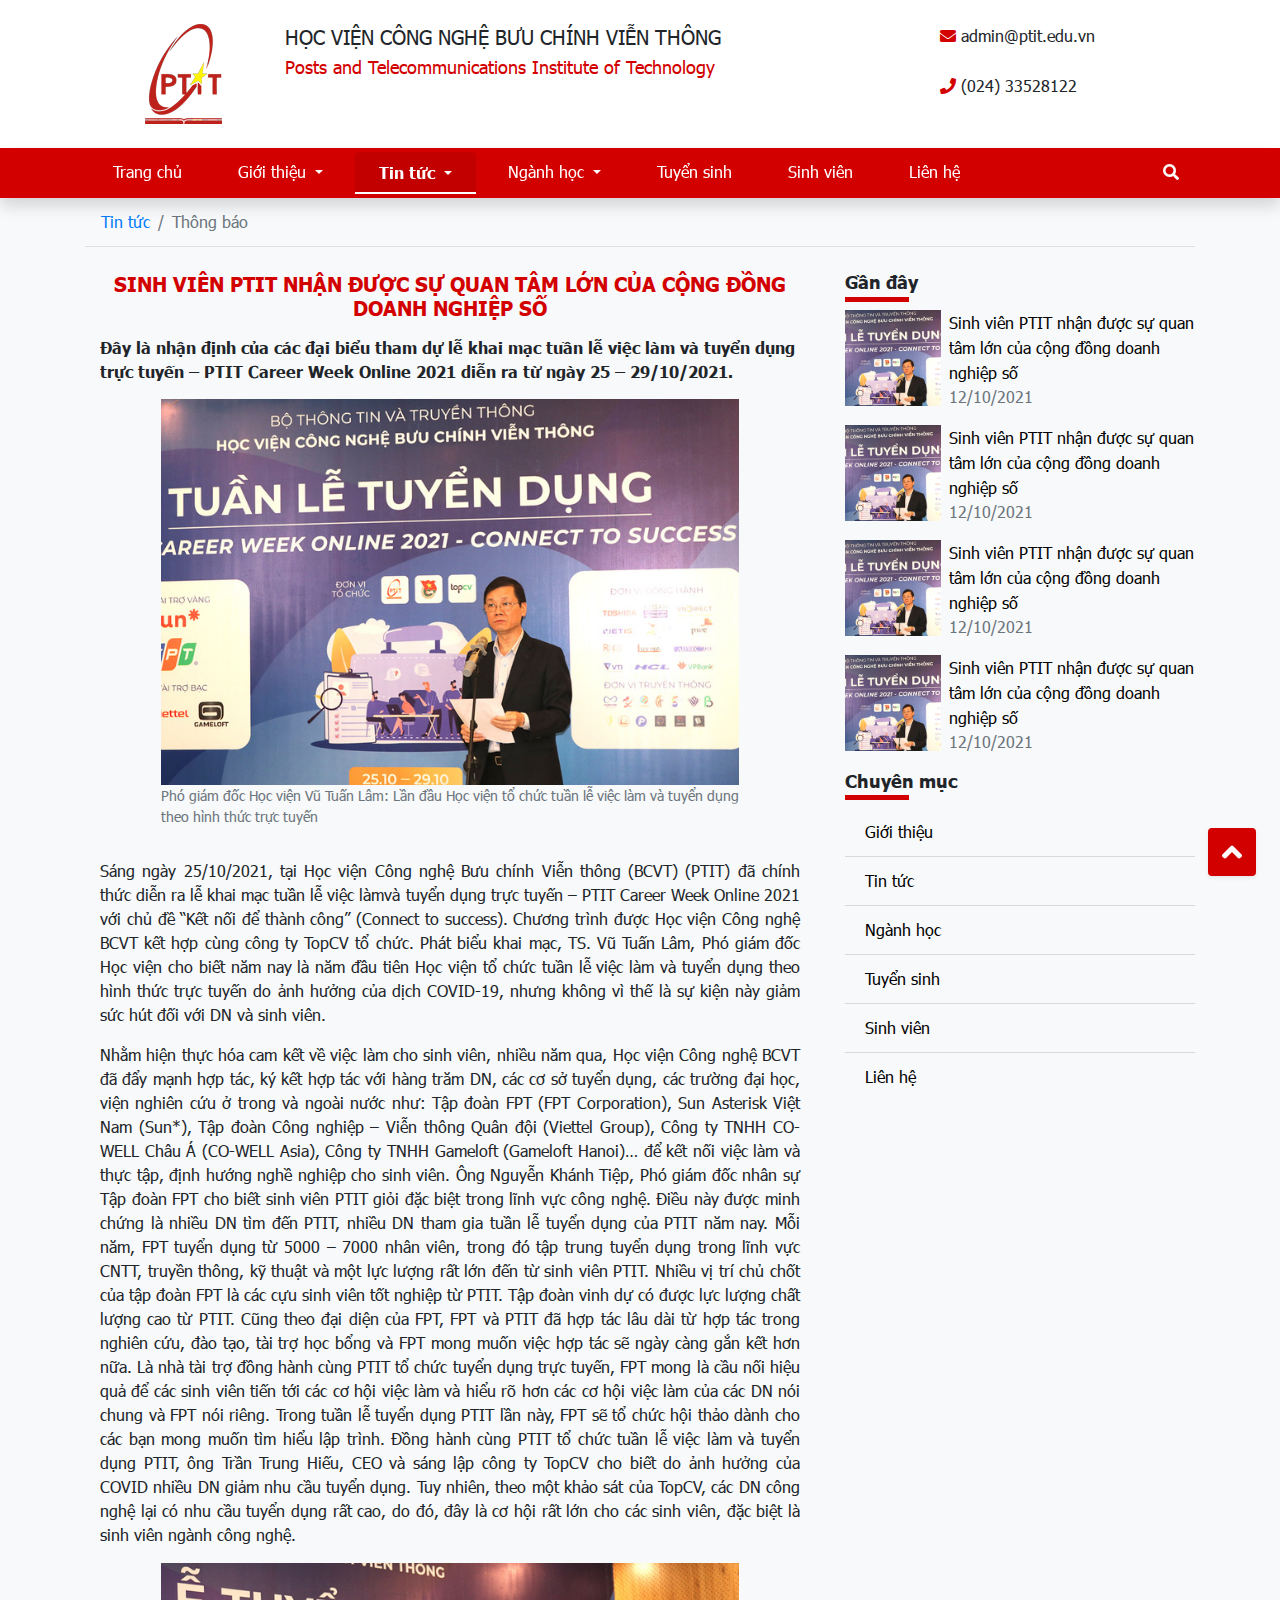
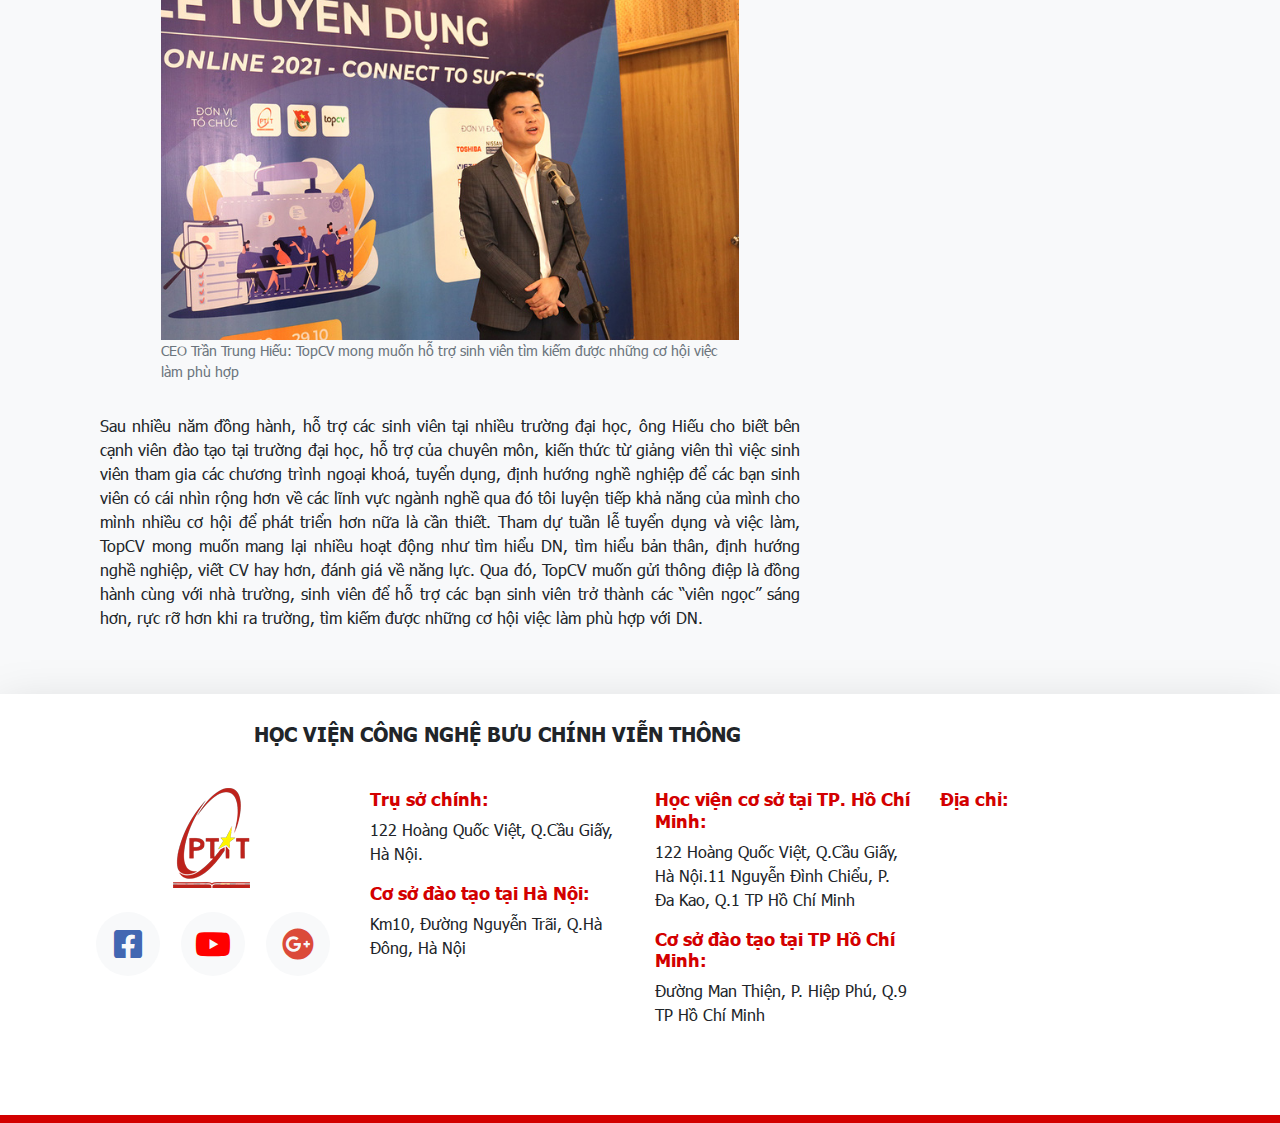
<file: pages/news/notify-details.html>
<!DOCTYPE html>
<html lang="vi">

<head>
    <meta charset="UTF-8">
    <meta http-equiv="X-UA-Compatible" content="IE=edge">
    <meta name="viewport" content="width=device-width, initial-scale=1.0">
    <link rel="shortcut icon" href="../../assets/images/favicon.png">
    <title>Học viện Công nghệ Bưu chính Viễn thông</title>

    <!-- Bootstrap core CSS -->
    <link rel="stylesheet" href="../../assets/vendor/bootstrap-4.6.0-dist/css/bootstrap.min.css" />

    <!-- Fontawesome -->
    <link rel="stylesheet" href="../../assets/vendor/fontawesome-free-5.15.4-web/css/all.min.css" />

    <!-- External css files -->
    <link rel="stylesheet" href="../../assets/css/setup.css" />
    <link rel="stylesheet" href="../../assets/css/main.css" />

    <!-- AOS css files -->
    <link rel="stylesheet" href="../../assets/vendor/aos.css" />
</head>

<body>
    <!-- Topbar -->
    <header class="topbar bg-white">
        <section class="container py-4">
            <div class="row">
                <div class="xol-xl-9 col-lg-9 d-flex col-md-12 col-sm-12">
                    <div class="university-name d-flex">
                        <div>
                            <a href="../../index.html">
                                <img src="../../assets/images/ptit-logo.png" alt="logo" />
                            </a>
                        </div>
                        <div>
                            <h1 class="display-5">
                                HỌC VIỆN CÔNG NGHỆ BƯU CHÍNH VIỄN THÔNG
                            </h1>
                            <h3 class="text-red display-6">
                                Posts and Telecommunications Institute of Technology
                            </h3>
                        </div>
                    </div>
                </div>
                <div class="col-xl-3 col-lg-3 col-sm-12 topbar__info row">
                    <p class="col-xl-12 col-lg-12 col-md-6 col-sm-6">
                        <i class="fa fa-envelope text-red"></i> admin@ptit.edu.vn
                    </p>
                    <p class="col-xl-12 col-lg-12 col-md-6 col-sm-6">
                        <i class="fa fa-phone text-red"></i> (024) 33528122
                    </p>
                </div>
            </div>
        </section>
    </header>
    <!-- Navbar -->
    <nav class="navbar-menu sticky-top navbar navbar-expand-lg navbar-light bg-light py-0 shadow">
        <div class="container">
            <button class="navbar-toggler border-dark my-2" type="button" data-toggle="collapse" data-target="#navbarSupportedContent" aria-controls="navbarSupportedContent" aria-expanded="false" aria-label="Toggle navigation">
          <i class="fas fa-bars text-white"></i>
        </button>

            <div class="collapse navbar-collapse" id="navbarSupportedContent">
                <div class="position-relative py-1 d-flex justify-content-between flex-grow-1">
                    <ul class="navbar-nav d-flex justify-content-between">
                        <li class="nav-item">
                            <a class="nav-link text-white mx-1 py-2 px-4 rounded text-center" href="../../index.html">Trang chủ <span class="sr-only">(current)</span></a>
                        </li>
                        <li class="nav-item dropdown">
                            <a class="nav-link dropdown-toggle text-white py-2 px-4 rounded text-center mx-1" href="../../pages/introductions/index.html" id="navbarDropdown" role="button" data-toggle="dropdown" aria-haspopup="true" aria-expanded="false">
                            Giới thiệu
                        </a>
                            <div class="dropdown-menu" aria-labelledby="navbarDropdown">
                                <a class="dropdown-item text-red" href="../../pages/introductions/index.html">Lịch sử - Truyền thống</a>
                                <a class="dropdown-item text-red" href="../../pages/introductions/misson.html">Tầm nhìn - Sứ mệnh</a>
                                <a class="dropdown-item text-red" href="../../pages/introductions/logo.html">Ý nghĩa logo Học Viện</a>
                            </div>
                        </li>
                        <li class="nav-item dropdown active">
                            <a class="nav-link dropdown-toggle text-white py-2 px-4 rounded text-center mx-1" href="../../pages/news/index.html" id="navbarDropdown" role="button" data-toggle="dropdown" aria-haspopup="true" aria-expanded="false">
                            Tin tức
                        </a>
                            <div class="dropdown-menu" aria-labelledby="navbarDropdown">
                                <a class="dropdown-item text-red" href="../../pages/news/index.html">Sự kiện</a>
                                <a class="dropdown-item text-red" href="../../pages/news/notify.html">Thông báo</a>
                            </div>
                        </li>
                        <li class="nav-item dropdown">
                            <a class="nav-link dropdown-toggle text-white py-2 px-4 rounded text-center mx-1" href="../../pages/majors/index.html" id="navbarDropdown" role="button" data-toggle="dropdown" aria-haspopup="true" aria-expanded="false">
                            Ngành học
                        </a>
                            <div class="dropdown-menu" aria-labelledby="navbarDropdown">
                                <a class="dropdown-item text-red" href="../../pages/majors/index.html">Công nghệ thông tin</a>
                                <a class="dropdown-item text-red" href="../../pages/majors/index.html">Đa phương tiện</a>
                                <a class="dropdown-item text-red" href="../../pages/majors/index.html">Điện tử viễn thông</a>
                                <a class="dropdown-item text-red" href="../../pages/majors/index.html">Quản trị kinh doanh</a>
                                <a class="dropdown-item text-red" href="../../pages/majors/index.html">Marketing</a>
                                <a class="dropdown-item text-red" href="../../pages/majors/index.html">Công nghệ tài chính</a>
                                <a class="dropdown-item text-red" href="../../pages/majors/index.html">Thương mại điện tử</a>
                            </div>
                        </li>
                        <li class="nav-item">
                            <a class="nav-link text-white py-2 px-4  mx-1 rounded text-center" href="../../pages/admissions.html">Tuyển sinh</a>
                        </li>
                        <li class="nav-item">
                            <a class="nav-link text-white py-2 px-4  mx-1 rounded text-center" href="../../pages/student.html">Sinh viên</a>
                        </li>
                        <li class="nav-item">
                            <a class="nav-link text-white py-2 px-4  mx-1 rounded text-center" href="../../pages/contact.html">Liên hệ</a>
                        </li>
                    </ul>
                    <a class="search py-2 px-3 rounded" href="#">
                        <i class="fas fa-search text-white"></i>
                    </a>
                    <form class="search-box form-inline my-2 my-lg-0 d-none position-absolute bg-light py-3 px-4 rounded shadow-lg top" id="search-box">
                        <input class="form-control mr-sm-2" type="search" placeholder="Tìm kiếm" aria-label="Search">
                        <button class="btn btn-outline-danger my-2 my-sm-0 search-btn" type="submit">Tìm</button>
                    </form>
                </div>
            </div>
        </div>
    </nav>

    <!-- navbar -->

    <!-- content -->
    <div class="content bg-light pb-5">
        <div class="container__news container">
            <nav aria-label="breadcrumb">
                <ol class="breadcrumb bg-light mb-0">
                    <li class="breadcrumb-item"><a href="/pages/news/index.html">Tin tức</a></li>
                    <li class="breadcrumb-item active" aria-current="page">Thông báo</li>
                </ol>
            </nav>
            <hr class="mt-0 mb-4" />
            <div class="row">
                <div class="col-8">
                    <div class="col-12">
                        <h3 class="heading font-family-bold display-5 mb-3 text-center text-red">
                            SINH VIÊN PTIT NHẬN ĐƯỢC SỰ QUAN TÂM LỚN CỦA CỘNG ĐỒNG DOANH NGHIỆP SỐ
                        </h3>
                        <p class="font-family-bold">
                            Đây là nhận định của các đại biểu tham dự lễ khai mạc tuần lễ việc làm và tuyển dụng trực tuyến – PTIT Career Week Online 2021 diễn ra từ ngày 25 – 29/10/2021.
                        </p>
                        <div class="row">
                            <div class="col-1"></div>
                            <div class="col-10">
                                <img src="../../assets/images/ptit-career-1.jpg" style="height: auto; width: 100%" alt="Ảnh">
                                <p class="text-muted" style="font-size: 0.875rem">
                                    Phó giám đốc Học viện Vũ Tuấn Lâm: Lần đầu Học viện tổ chức tuần lễ việc làm và tuyển dụng theo hình thức trực tuyến
                                </p>
                            </div>
                            <div class="col-1"></div>
                        </div>

                        <p class="mt-3 text-justify">
                            Sáng ngày 25/10/2021, tại Học viện Công nghệ Bưu chính Viễn thông (BCVT) (PTIT) đã chính thức diễn ra lễ khai mạc tuần lễ việc làmvà tuyển dụng trực tuyến – PTIT Career Week Online 2021 với chủ đề “Kết nối để thành công” (Connect to success). Chương trình
                            được Học viện Công nghệ BCVT kết hợp cùng công ty TopCV tổ chức. Phát biểu khai mạc, TS. Vũ Tuấn Lâm, Phó giám đốc Học viện cho biết năm nay là năm đầu tiên Học viện tổ chức tuần lễ việc làm và tuyển dụng theo hình thức trực
                            tuyến do ảnh hưởng của dịch COVID-19, nhưng không vì thế là sự kiện này giảm sức hút đối với DN và sinh viên.
                        </p>
                        <p class="text-justify">
                            Nhằm hiện thực hóa cam kết về việc làm cho sinh viên, nhiều năm qua, Học viện Công nghệ BCVT đã đẩy mạnh hợp tác, ký kết hợp tác với hàng trăm DN, các cơ sở tuyển dụng, các trường đại học, viện nghiên cứu ở trong và ngoài nước như: Tập đoàn FPT (FPT Corporation),
                            Sun Asterisk Việt Nam (Sun*), Tập đoàn Công nghiệp – Viễn thông Quân đội (Viettel Group), Công ty TNHH CO-WELL Châu Á (CO-WELL Asia), Công ty TNHH Gameloft (Gameloft Hanoi)… để kết nối việc làm và thực tập, định hướng nghề
                            nghiệp cho sinh viên. Ông Nguyễn Khánh Tiệp, Phó giám đốc nhân sự Tập đoàn FPT cho biết sinh viên PTIT giỏi đặc biệt trong lĩnh vực công nghệ. Điều này được minh chứng là nhiều DN tìm đến PTIT, nhiều DN tham gia tuần lễ tuyển
                            dụng của PTIT năm nay. Mỗi năm, FPT tuyển dụng từ 5000 – 7000 nhân viên, trong đó tập trung tuyển dụng trong lĩnh vực CNTT, truyền thông, kỹ thuật và một lực lượng rất lớn đến từ sinh viên PTIT. Nhiều vị trí chủ chốt của tập
                            đoàn FPT là các cựu sinh viên tốt nghiệp từ PTIT. Tập đoàn vinh dự có được lực lượng chất lượng cao từ PTIT. Cũng theo đại diện của FPT, FPT và PTIT đã hợp tác lâu dài từ hợp tác trong nghiên cứu, đào tạo, tài trợ học bổng
                            và FPT mong muốn việc hợp tác sẽ ngày càng gắn kết hơn nữa. Là nhà tài trợ đồng hành cùng PTIT tổ chức tuyển dụng trực tuyến, FPT mong là cầu nối hiệu quả để các sinh viên tiến tới các cơ hội việc làm và hiểu rõ hơn các cơ
                            hội việc làm của các DN nói chung và FPT nói riêng. Trong tuần lễ tuyển dụng PTIT lần này, FPT sẽ tổ chức hội thảo dành cho các bạn mong muốn tìm hiểu lập trình. Đồng hành cùng PTIT tổ chức tuần lễ việc làm và tuyển dụng PTIT,
                            ông Trần Trung Hiếu, CEO và sáng lập công ty TopCV cho biết do ảnh hưởng của COVID nhiều DN giảm nhu cầu tuyển dụng. Tuy nhiên, theo một khảo sát của TopCV, các DN công nghệ lại có nhu cầu tuyển dụng rất cao, do đó, đây là
                            cơ hội rất lớn cho các sinh viên, đặc biệt là sinh viên ngành công nghệ.
                        </p>

                        <div class="row">
                            <div class="col-1"></div>
                            <div class="col-10">
                                <img src="../../assets/images/ptit-career-2.jpg" style="height: auto; width: 100%" alt="Ảnh">
                                <p class="text-muted" style="font-size: 0.875rem">
                                    CEO Trần Trung Hiếu: TopCV mong muốn hỗ trợ sinh viên tìm kiếm được những cơ hội việc làm phù hợp
                                </p>
                            </div>
                            <div class="col-1"></div>
                        </div>

                        <p class="mt-3 text-justify">
                            Sau nhiều năm đồng hành, hỗ trợ các sinh viên tại nhiều trường đại học, ông Hiếu cho biết bên cạnh viên đào tạo tại trường đại học, hỗ trợ của chuyên môn, kiến thức từ giảng viên thì việc sinh viên tham gia các chương trình ngoại khoá, tuyển dụng, định
                            hướng nghề nghiệp để các bạn sinh viên có cái nhìn rộng hơn về các lĩnh vực ngành nghề qua đó tôi luyện tiếp khả năng của mình cho mình nhiều cơ hội để phát triển hơn nữa là cần thiết. Tham dự tuần lễ tuyển dụng và việc làm,
                            TopCV mong muốn mang lại nhiều hoạt động như tìm hiểu DN, tìm hiểu bản thân, định hướng nghề nghiệp, viết CV hay hơn, đánh giá về năng lực. Qua đó, TopCV muốn gửi thông điệp là đồng hành cùng với nhà trường, sinh viên để hỗ
                            trợ các bạn sinh viên trở thành các “viên ngọc” sáng hơn, rực rỡ hơn khi ra trường, tìm kiếm được những cơ hội việc làm phù hợp với DN.
                        </p>
                    </div>
                </div>
                <div class="col-4 sidebar">
                    <h4 class="heading font-family-bold display-6">
                        Gần đây
                        <div class="line line--red mt-1 line--w-4"></div>
                    </h4>
                    <div class="row">
                        <div class="col-12 d-flex mb-3 sidebar__item">
                            <a href="#">
                                <div>
                                    <div class="card-6 overflow-hidden d-flex justify-content-center align-items-center position-relative">
                                        <img src="../../assets/images/news-1.jpg" style="width: auto; height: 100%" alt="hình ảnh">
                                        <div class="sidebar__item__mask position-absolute"></div>
                                    </div>
                                </div>
                                <div class="flex-shrink-1 ml-2">
                                    <p class="mb-0 font-family-bold">
                                        <a href="#" class="text-decoration-none">
                                        Sinh viên PTIT nhận được sự quan tâm lớn của cộng đồng doanh nghiệp số
                                    </a>
                                    </p>
                                    <p class="text-muted mb-0">12/10/2021</p>
                                </div>
                            </a>
                        </div>
                        <div class="col-12 d-flex mb-3 sidebar__item">
                            <a href="#">
                                <div>
                                    <div class="card-6 overflow-hidden d-flex justify-content-center align-items-center position-relative">
                                        <img src="../../assets/images/news-1.jpg" style="width: auto; height: 100%" alt="hình ảnh">
                                        <div class="sidebar__item__mask position-absolute"></div>
                                    </div>
                                </div>
                                <div class="flex-shrink-1 ml-2">
                                    <p class="mb-0 font-family-bold">
                                        <a href="#" class="text-decoration-none">
                                        Sinh viên PTIT nhận được sự quan tâm lớn của cộng đồng doanh nghiệp số
                                    </a>
                                    </p>
                                    <p class="text-muted mb-0">12/10/2021</p>
                                </div>
                            </a>
                        </div>
                        <div class="col-12 d-flex mb-3 sidebar__item">
                            <a href="#">
                                <div>
                                    <div class="card-6 overflow-hidden d-flex justify-content-center align-items-center position-relative">
                                        <img src="../../assets/images/news-1.jpg" style="width: auto; height: 100%" alt="hình ảnh">
                                        <div class="sidebar__item__mask position-absolute"></div>
                                    </div>
                                </div>
                                <div class="flex-shrink-1 ml-2">
                                    <p class="mb-0 font-family-bold">
                                        <a href="#" class="text-decoration-none">
                                        Sinh viên PTIT nhận được sự quan tâm lớn của cộng đồng doanh nghiệp số
                                    </a>
                                    </p>
                                    <p class="text-muted mb-0">12/10/2021</p>
                                </div>
                            </a>
                        </div>
                        <div class="col-12 d-flex mb-3 sidebar__item">
                            <a href="#">
                                <div>
                                    <div class="card-6 overflow-hidden d-flex justify-content-center align-items-center position-relative">
                                        <img src="../../assets/images/news-1.jpg" style="width: auto; height: 100%" alt="hình ảnh">
                                        <div class="sidebar__item__mask position-absolute"></div>
                                    </div>
                                </div>
                                <div class="flex-shrink-1 ml-2">
                                    <p class="mb-0 font-family-bold">
                                        <a href="#" class="text-decoration-none">
                                        Sinh viên PTIT nhận được sự quan tâm lớn của cộng đồng doanh nghiệp số
                                    </a>
                                    </p>
                                    <p class="text-muted mb-0">12/10/2021</p>
                                </div>
                            </a>
                        </div>
                    </div>
                    <h4 class="heading font-family-bold display-6">
                        Chuyên mục
                        <div class="line line--red mt-1 line--w-4"></div>
                    </h4>
                    <div>
                        <ul class="sidebar__list-item list-group list-group-flush">
                            <li class="list-group-item bg-light">
                                <a class="text-decoration-none" href="../introductions/index.html">
                                    Giới thiệu
                                </a>
                            </li>
                            <li class="list-group-item bg-light">
                                <a class="text-decoration-none" href="../news/index.html">
                                    Tin tức
                                </a>
                            </li>
                            <li class="list-group-item bg-light">
                                <a class="text-decoration-none" href="../majors/index.html">
                                    Ngành học
                                </a>

                            </li>
                            <li class="list-group-item bg-light">
                                <a class="text-decoration-none" href="../admissions.html">
                                    Tuyển sinh
                                </a>

                            </li>
                            <li class="list-group-item bg-light">

                                <a class="text-decoration-none" href="../student.html">
                                    Sinh viên
                                </a>
                            </li>
                            <li class="list-group-item bg-light">
                                <a class="text-decoration-none" href="../contact.html">
                                    Liên hệ
                                </a>

                            </li>
                        </ul>
                    </div>
                </div>
            </div>
        </div>
    </div>
    <!-- back to top button-->
    <div class="back-to-top d-flex align-items-center justify-content-center rounded shadow-sm">
        <i class="fas fa-angle-up"></i>
    </div>
    <!-- footer -->
    <section class="footer bg-white shadow-lg pt-3 pb-5 border-bottom-red">
        <div class="container">
            <div class="row">
                <div class="col-xl-9 col-lg-9 col-md-12 col-sm-12 mt-2 mb-4">
                    <p class="text-center display-5 font-family-bold">
                        HỌC VIỆN CÔNG NGHỆ BƯU CHÍNH VIỄN THÔNG
                    </p>
                </div>
                <div class="col-xl-3 col-lg-3 col-md-12 col-sm-12"></div>
                <div class="col-xl-3 col-lg-3 col-md-6 col-sm-12 footer__column mb-4">
                    <div class="footer__column-one d-flex align-items-center flex-column">
                        <div>
                            <img src="../../assets/images/ptit-logo.png" alt="logo" />
                        </div>
                        <div class="mt-4 d-flex justify-content-around w-100 mb-3">
                            <a href="#" class="icon-footer rounded-circle bg-light d-flex justify-content-center align-items-center">
                                <i class="fab fa-facebook-square"></i>
                            </a>
                            <a href="#" class="icon-footer rounded-circle bg-light d-flex justify-content-center align-items-center">
                                <i class="fab fa-youtube"></i>
                            </a>
                            <a href="#" class="icon-footer rounded-circle bg-light d-flex justify-content-center align-items-center">
                                <i class="fab fa-google-plus"></i>
                            </a>
                        </div>
                    </div>
                </div>
                <div class="col-xl-3 col-lg-3 col-md-6 col-sm-12 footer__column mb-4">
                    <div class="footer__column--two">
                        <h5 class="display-6 text-red font-family-bold">
                            Trụ sở chính:
                        </h5>
                        <p>
                            122 Hoàng Quốc Việt, Q.Cầu Giấy, Hà Nội.
                        </p>
                        <h5 class="display-6 text-red font-family-bold">
                            Cơ sở đào tạo tại Hà Nội:
                        </h5>
                        <p>
                            Km10, Đường Nguyễn Trãi, Q.Hà Đông, Hà Nội
                        </p>
                    </div>
                </div>
                <div class="col-xl-3 col-lg-3 col-md-6 col-sm-12 footer__column mb-4">
                    <div class="footer__column--two">
                        <h5 class="display-6 text-red font-family-bold">
                            Học viện cơ sở tại TP. Hồ Chí Minh:
                        </h5>
                        <p>
                            122 Hoàng Quốc Việt, Q.Cầu Giấy, Hà Nội.11 Nguyễn Đình Chiểu, P. Đa Kao, Q.1 TP Hồ Chí Minh
                        </p>
                        <h5 class="display-6 text-red font-family-bold">
                            Cơ sở đào tạo tại TP Hồ Chí Minh:
                        </h5>
                        <p>
                            Đường Man Thiện, P. Hiệp Phú, Q.9 TP Hồ Chí Minh
                        </p>
                    </div>
                </div>
                <div class="col-xl-3 col-lg-3 col-md-6 col-sm-12 footer__column mb-4">
                    <h5 class="display-6 text-red font-family-bold">
                        Địa chỉ:
                    </h5>
                    <iframe src="https://www.google.com/maps/embed?pb=!1m18!1m12!1m3!1d6184.594910678308!2d105.78332901342435!3d20.97310420111682!2m3!1f0!2f0!3f0!3m2!1i1024!2i768!4f13.1!3m3!1m2!1s0x3135acce762c2bb9%3A0xbb64e14683ccd786!2zSOG7jWMgVmnhu4duIENOIELGsHUgQ2jDrW5oIFZp4buFbiBUaMO0bmcgLSBIw6AgxJDDtG5n!5e0!3m2!1svi!2s!4v1635313100919!5m2!1svi!2s"
                        style="border:0;" allowfullscreen="" loading="lazy"></iframe></div>
            </div>
        </div>
    </section>

    <!-- Bootstrap core JavaScript and Jquery -->
    <script src="../../assets/vendor/bootstrap-4.6.0-dist/js/jquery-3.6.0.min.js"></script>
    <!-- <script src="/assets/vendor/bootstrap-4.6.0-dist/js/popper.min.js"></script> -->
    <script src="../../assets/vendor/bootstrap-4.6.0-dist/js/bootstrap.bundle.min.js"></script>

    <!-- External js files -->
    <script src="../../assets/js/main.js"></script>

    <!-- AOS initial -->
    <script src="../../assets/vendor/aos.js"></script>
    <script>
        AOS.init();
    </script>
</body>

</html>
</file>
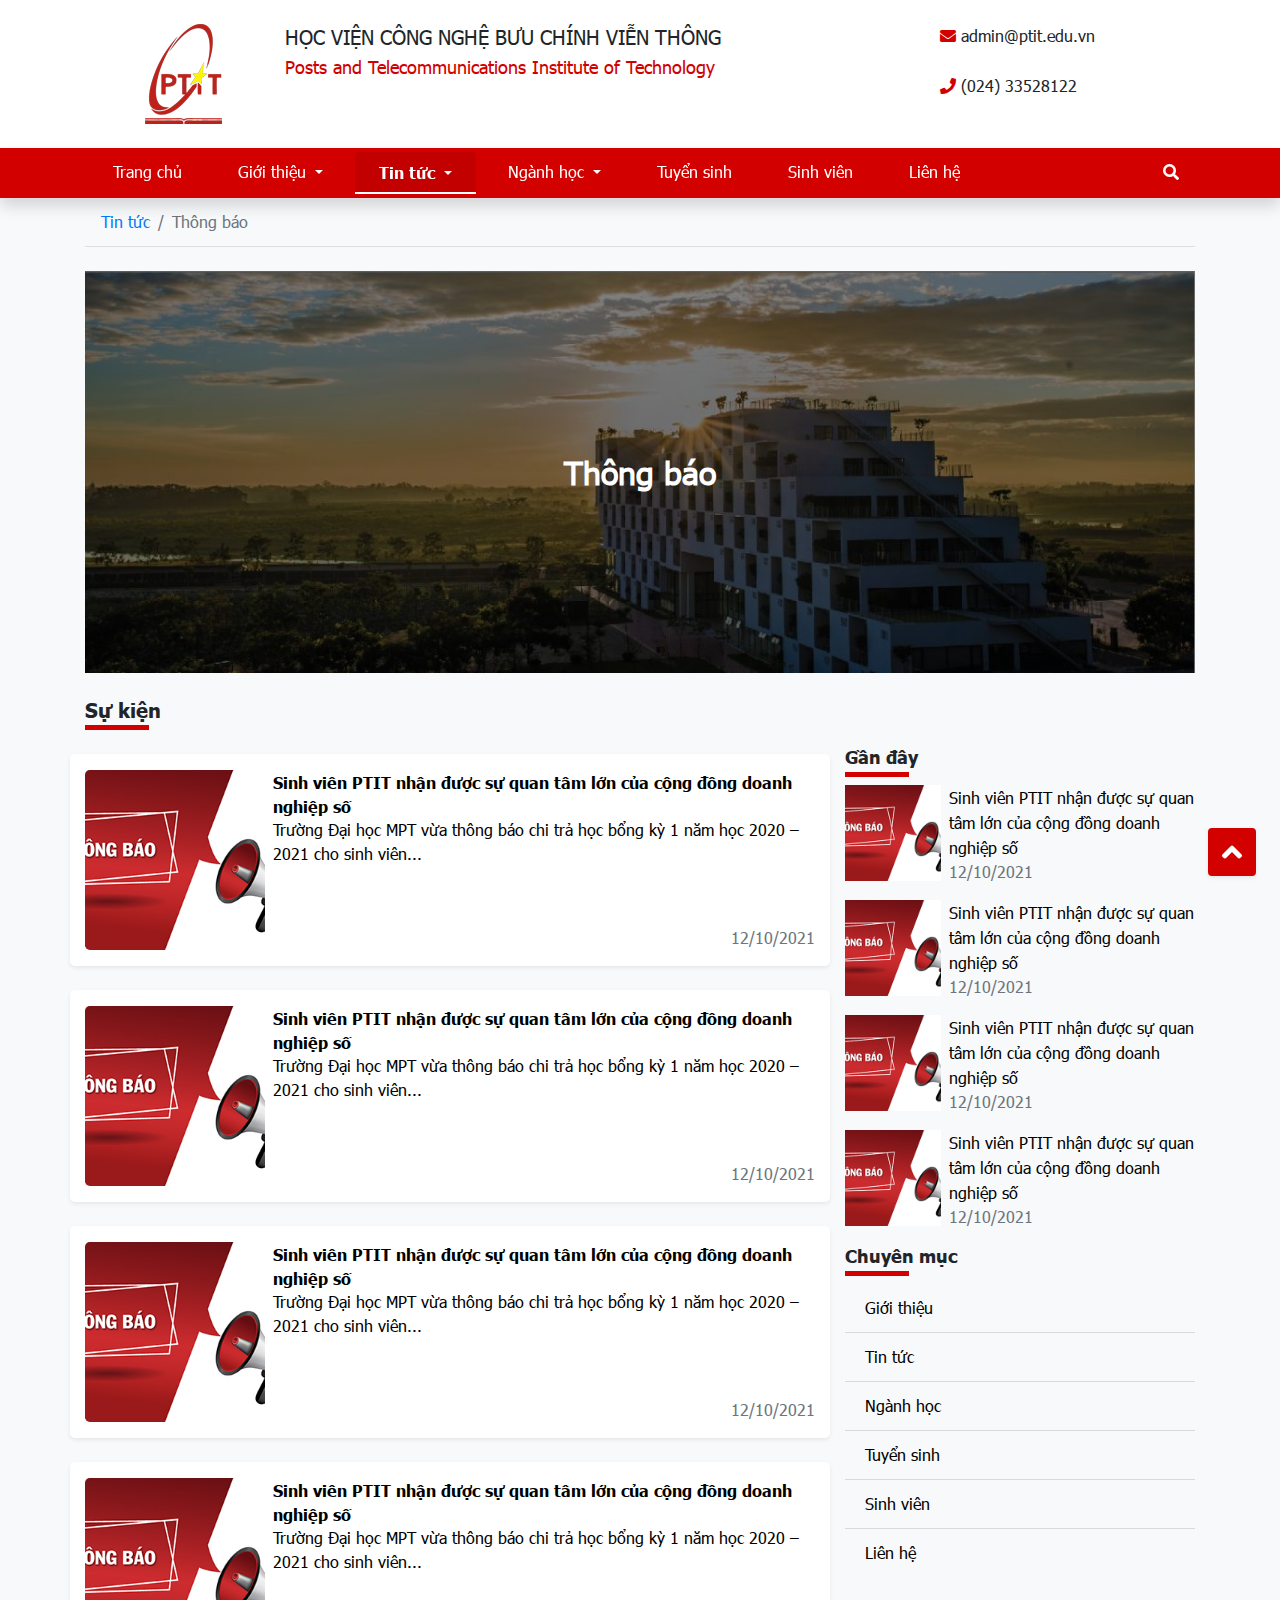
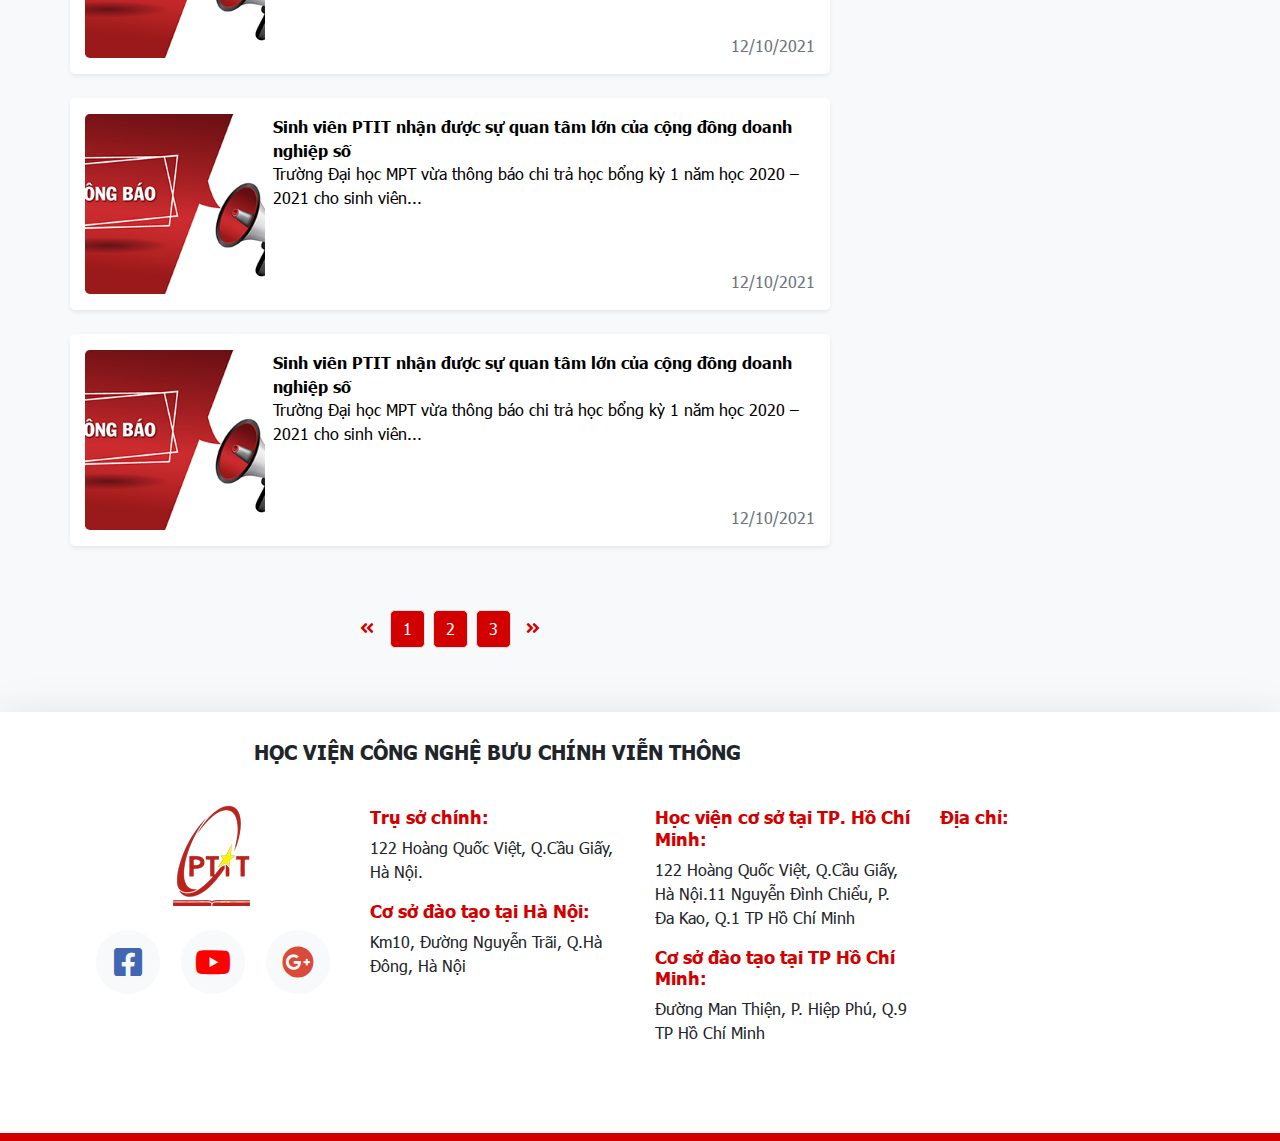
<file: pages/news/notify.html>
<!DOCTYPE html>
<html lang="vi">

<head>
    <meta charset="UTF-8">
    <meta http-equiv="X-UA-Compatible" content="IE=edge">
    <meta name="viewport" content="width=device-width, initial-scale=1.0">
    <link rel="shortcut icon" href="../../assets/images/favicon.png">
    <title>Học viện Công nghệ Bưu chính Viễn thông</title>

    <!-- Bootstrap core CSS -->
    <link rel="stylesheet" href="../../assets/vendor/bootstrap-4.6.0-dist/css/bootstrap.min.css" />

    <!-- Fontawesome -->
    <link rel="stylesheet" href="../../assets/vendor/fontawesome-free-5.15.4-web/css/all.min.css" />

    <!-- External css files -->
    <link rel="stylesheet" href="../../assets/css/setup.css" />
    <link rel="stylesheet" href="../../assets/css/main.css" />

    <!-- AOS css files -->
    <link rel="stylesheet" href="../../assets/vendor/aos.css" />
</head>

<body>
    <!-- Topbar -->
    <header class="topbar bg-white">
        <section class="container py-4">
            <div class="row">
                <div class="xol-xl-9 col-lg-9 d-flex col-md-12 col-sm-12">
                    <div class="university-name d-flex">
                        <div>
                            <a href="../../index.html">
                                <img src="../../assets/images/ptit-logo.png" alt="logo" />
                            </a>
                        </div>
                        <div>
                            <h1 class="display-5">
                                HỌC VIỆN CÔNG NGHỆ BƯU CHÍNH VIỄN THÔNG
                            </h1>
                            <h3 class="text-red display-6">
                                Posts and Telecommunications Institute of Technology
                            </h3>
                        </div>
                    </div>
                </div>
                <div class="col-xl-3 col-lg-3 col-sm-12 topbar__info row">
                    <p class="col-xl-12 col-lg-12 col-md-6 col-sm-6">
                        <i class="fa fa-envelope text-red"></i> admin@ptit.edu.vn
                    </p>
                    <p class="col-xl-12 col-lg-12 col-md-6 col-sm-6">
                        <i class="fa fa-phone text-red"></i> (024) 33528122
                    </p>
                </div>
            </div>
        </section>
    </header>
    <!-- Navbar -->
    <nav class="navbar-menu sticky-top navbar navbar-expand-lg navbar-light bg-light py-0 shadow">
        <div class="container">
            <button class="navbar-toggler border-dark my-2" type="button" data-toggle="collapse" data-target="#navbarSupportedContent" aria-controls="navbarSupportedContent" aria-expanded="false" aria-label="Toggle navigation">
          <i class="fas fa-bars text-white"></i>
        </button>

            <div class="collapse navbar-collapse" id="navbarSupportedContent">
                <div class="position-relative py-1 d-flex justify-content-between flex-grow-1">
                    <ul class="navbar-nav d-flex justify-content-between">
                        <li class="nav-item">
                            <a class="nav-link text-white mx-1 py-2 px-4 rounded text-center" href="../../index.html">Trang chủ <span class="sr-only">(current)</span></a>
                        </li>
                        <li class="nav-item dropdown">
                            <a class="nav-link dropdown-toggle text-white py-2 px-4 rounded text-center mx-1" href="../../pages/introductions/index.html" id="navbarDropdown" role="button" data-toggle="dropdown" aria-haspopup="true" aria-expanded="false">
                            Giới thiệu
                        </a>
                            <div class="dropdown-menu" aria-labelledby="navbarDropdown">
                                <a class="dropdown-item text-red" href="../../pages/introductions/index.html">Lịch sử - Truyền thống</a>
                                <a class="dropdown-item text-red" href="../../pages/introductions/misson.html">Tầm nhìn - Sứ mệnh</a>
                                <a class="dropdown-item text-red" href="../../pages/introductions/logo.html">Ý nghĩa logo Học Viện</a>
                            </div>
                        </li>
                        <li class="nav-item dropdown active">
                            <a class="nav-link dropdown-toggle text-white py-2 px-4 rounded text-center mx-1" href="../../pages/news/index.html" id="navbarDropdown" role="button" data-toggle="dropdown" aria-haspopup="true" aria-expanded="false">
                            Tin tức
                        </a>
                            <div class="dropdown-menu" aria-labelledby="navbarDropdown">
                                <a class="dropdown-item text-red" href="../../pages/news/index.html">Sự kiện</a>
                                <a class="dropdown-item text-red" href="../../pages/news/notify.html">Thông báo</a>
                            </div>
                        </li>
                        <li class="nav-item dropdown">
                            <a class="nav-link dropdown-toggle text-white py-2 px-4 rounded text-center mx-1" href="../../pages/majors/index.html" id="navbarDropdown" role="button" data-toggle="dropdown" aria-haspopup="true" aria-expanded="false">
                            Ngành học
                        </a>
                            <div class="dropdown-menu" aria-labelledby="navbarDropdown">
                                <a class="dropdown-item text-red" href="../../pages/majors/index.html">Công nghệ thông tin</a>
                                <a class="dropdown-item text-red" href="../../pages/majors/index.html">Đa phương tiện</a>
                                <a class="dropdown-item text-red" href="../../pages/majors/index.html">Điện tử viễn thông</a>
                                <a class="dropdown-item text-red" href="../../pages/majors/index.html">Quản trị kinh doanh</a>
                                <a class="dropdown-item text-red" href="../../pages/majors/index.html">Marketing</a>
                                <a class="dropdown-item text-red" href="../../pages/majors/index.html">Công nghệ tài chính</a>
                                <a class="dropdown-item text-red" href="../../pages/majors/index.html">Thương mại điện tử</a>
                            </div>
                        </li>
                        <li class="nav-item">
                            <a class="nav-link text-white py-2 px-4  mx-1 rounded text-center" href="../../pages/admissions.html">Tuyển sinh</a>
                        </li>
                        <li class="nav-item">
                            <a class="nav-link text-white py-2 px-4  mx-1 rounded text-center" href="../../pages/student.html">Sinh viên</a>
                        </li>
                        <li class="nav-item">
                            <a class="nav-link text-white py-2 px-4  mx-1 rounded text-center" href="../../pages/contact.html">Liên hệ</a>
                        </li>
                    </ul>
                    <a class="search py-2 px-3 rounded" href="#">
                        <i class="fas fa-search text-white"></i>
                    </a>
                    <form class="search-box form-inline my-2 my-lg-0 d-none position-absolute bg-light py-3 px-4 rounded shadow-lg top" id="search-box">
                        <input class="form-control mr-sm-2" type="search" placeholder="Tìm kiếm" aria-label="Search">
                        <button class="btn btn-outline-danger my-2 my-sm-0 search-btn" type="submit">Tìm</button>
                    </form>
                </div>
            </div>
        </div>
    </nav>

    <!-- navbar -->

    <!-- content -->
    <div class="content bg-light pb-5">
        <div class="container__news container">
            <nav aria-label="breadcrumb">
                <ol class="breadcrumb bg-light mb-0">
                    <li class="breadcrumb-item"><a href="/pages/news/index.html">Tin tức</a></li>
                    <li class="breadcrumb-item active" aria-current="page">Thông báo</li>
                </ol>
            </nav>
            <hr class="mt-0 mb-4" />
            <div class="container__news__image__header position-relative mb-4">
                <div class="container__news__image__mask position-absolute"></div>
                <img src="../../assets/images/header.jpg" alt="header" />
                <h2 class="position-absolute text-white font-weight-bold">Thông báo</h2>
            </div>
            <div class="row">
                <div class="col-12">
                    <h3 class="heading font-family-bold display-5 mb-3">
                        Sự kiện
                        <div class="line line--red mt-1 line--w-4"></div>
                    </h3>
                </div>
                <div class="col-xl-8 col-8-lg col-md-12 col-sm-12">
                    <div class="row">
                        <div class="col-12 d-flex mb-3 sidebar__item news__content my-2  bg-white rounded-lg py-3 shadow-sm shadow-sm">
                            <a href="#" class="text-decoration-none">
                                <div class="d-flex">
                                    <div>
                                        <div class="card-180 overflow-hidden d-flex justify-content-center align-items-center position-relative rounded-lg">
                                            <img src="../../assets/images/thong-bao-ptit.jpg" style="width: auto; height: 100%" alt="hình ảnh">
                                            <div class="sidebar__item__mask position-absolute"></div>
                                        </div>
                                    </div>
                                    <div class="flex-shrink-1 ml-2 d-flex flex-column justify-content-between">
                                        <div>
                                            <p class="font-family-bold mb-0">
                                                Sinh viên PTIT nhận được sự quan tâm lớn của cộng đồng doanh nghiệp số
                                            </p>
                                            <p class="text-desc ">Trường Đại học MPT vừa thông báo chi trả học bổng kỳ 1 năm học 2020 – 2021 cho sinh viên...</p>
                                        </div>
                                        <p class="text-muted mb-0 text-right ">12/10/2021</p>
                                    </div>
                                </div>
                            </a>
                        </div>
                        <div class="col-12 d-flex mb-3 sidebar__item news__content my-2  bg-white rounded-lg py-3 shadow-sm shadow-sm">
                            <a href="#" class="text-decoration-none">
                                <div class="d-flex">
                                    <div>
                                        <div class="card-180 overflow-hidden d-flex justify-content-center align-items-center position-relative rounded-lg">
                                            <img src="../../assets/images/thong-bao-ptit.jpg" style="width: auto; height: 100%" alt="hình ảnh">
                                            <div class="sidebar__item__mask position-absolute"></div>
                                        </div>
                                    </div>
                                    <div class="flex-shrink-1 ml-2 d-flex flex-column justify-content-between">
                                        <div>
                                            <p class="font-family-bold mb-0">
                                                Sinh viên PTIT nhận được sự quan tâm lớn của cộng đồng doanh nghiệp số
                                            </p>
                                            <p class="text-desc ">Trường Đại học MPT vừa thông báo chi trả học bổng kỳ 1 năm học 2020 – 2021 cho sinh viên...</p>
                                        </div>
                                        <p class="text-muted mb-0 text-right ">12/10/2021</p>
                                    </div>
                                </div>
                            </a>
                        </div>
                        <div class="col-12 d-flex mb-3 sidebar__item news__content my-2  bg-white rounded-lg py-3 shadow-sm shadow-sm">
                            <a href="#" class="text-decoration-none">
                                <div class="d-flex">
                                    <div>
                                        <div class="card-180 overflow-hidden d-flex justify-content-center align-items-center position-relative rounded-lg">
                                            <img src="../../assets/images/thong-bao-ptit.jpg" style="width: auto; height: 100%" alt="hình ảnh">
                                            <div class="sidebar__item__mask position-absolute"></div>
                                        </div>
                                    </div>
                                    <div class="flex-shrink-1 ml-2 d-flex flex-column justify-content-between">
                                        <div>
                                            <p class="font-family-bold mb-0">
                                                Sinh viên PTIT nhận được sự quan tâm lớn của cộng đồng doanh nghiệp số
                                            </p>
                                            <p class="text-desc ">Trường Đại học MPT vừa thông báo chi trả học bổng kỳ 1 năm học 2020 – 2021 cho sinh viên...</p>
                                        </div>
                                        <p class="text-muted mb-0 text-right ">12/10/2021</p>
                                    </div>
                                </div>
                            </a>
                        </div>
                        <div class="col-12 d-flex mb-3 sidebar__item news__content my-2  bg-white rounded-lg py-3 shadow-sm shadow-sm">
                            <a href="#" class="text-decoration-none">
                                <div class="d-flex">
                                    <div>
                                        <div class="card-180 overflow-hidden d-flex justify-content-center align-items-center position-relative rounded-lg">
                                            <img src="../../assets/images/thong-bao-ptit.jpg" style="width: auto; height: 100%" alt="hình ảnh">
                                            <div class="sidebar__item__mask position-absolute"></div>
                                        </div>
                                    </div>
                                    <div class="flex-shrink-1 ml-2 d-flex flex-column justify-content-between">
                                        <div>
                                            <p class="font-family-bold mb-0">
                                                Sinh viên PTIT nhận được sự quan tâm lớn của cộng đồng doanh nghiệp số
                                            </p>
                                            <p class="text-desc ">Trường Đại học MPT vừa thông báo chi trả học bổng kỳ 1 năm học 2020 – 2021 cho sinh viên...</p>
                                        </div>
                                        <p class="text-muted mb-0 text-right ">12/10/2021</p>
                                    </div>
                                </div>
                            </a>
                        </div>
                        <div class="col-12 d-flex mb-3 sidebar__item news__content my-2  bg-white rounded-lg py-3 shadow-sm shadow-sm">
                            <a href="#" class="text-decoration-none">
                                <div class="d-flex">
                                    <div>
                                        <div class="card-180 overflow-hidden d-flex justify-content-center align-items-center position-relative rounded-lg">
                                            <img src="../../assets/images/thong-bao-ptit.jpg" style="width: auto; height: 100%" alt="hình ảnh">
                                            <div class="sidebar__item__mask position-absolute"></div>
                                        </div>
                                    </div>
                                    <div class="flex-shrink-1 ml-2 d-flex flex-column justify-content-between">
                                        <div>
                                            <p class="font-family-bold mb-0">
                                                Sinh viên PTIT nhận được sự quan tâm lớn của cộng đồng doanh nghiệp số
                                            </p>
                                            <p class="text-desc ">Trường Đại học MPT vừa thông báo chi trả học bổng kỳ 1 năm học 2020 – 2021 cho sinh viên...</p>
                                        </div>
                                        <p class="text-muted mb-0 text-right ">12/10/2021</p>
                                    </div>
                                </div>
                            </a>
                        </div>
                        <div class="col-12 d-flex mb-3 sidebar__item news__content my-2  bg-white rounded-lg py-3 shadow-sm shadow-sm">
                            <a href="#" class="text-decoration-none">
                                <div class="d-flex">
                                    <div>
                                        <div class="card-180 overflow-hidden d-flex justify-content-center align-items-center position-relative rounded-lg">
                                            <img src="../../assets/images/thong-bao-ptit.jpg" style="width: auto; height: 100%" alt="hình ảnh">
                                            <div class="sidebar__item__mask position-absolute"></div>
                                        </div>
                                    </div>
                                    <div class="flex-shrink-1 ml-2 d-flex flex-column justify-content-between">
                                        <div>
                                            <p class="font-family-bold mb-0">
                                                Sinh viên PTIT nhận được sự quan tâm lớn của cộng đồng doanh nghiệp số
                                            </p>
                                            <p class="text-desc ">Trường Đại học MPT vừa thông báo chi trả học bổng kỳ 1 năm học 2020 – 2021 cho sinh viên...</p>
                                        </div>
                                        <p class="text-muted mb-0 text-right ">12/10/2021</p>
                                    </div>
                                </div>
                            </a>
                        </div>
                    </div>
                    <div class="pagination mt-5 w-100 d-flex justify-content-center">
                        <nav aria-label="Page navigation example">
                            <ul class="pagination">
                                <li class="page-item">
                                    <a class="page-link bg-none border-0" href="javascript:void();" aria-label="Previous">
                                        <i class="fas fa-angle-double-left text-red"></i>
                                    </a>
                                </li>
                                <li class="page-item"><a class="page-link bg-red text-white mx-1 rounded-lg" href="#">1</a></li>
                                <li class="page-item"><a class="page-link bg-red text-white mx-1 rounded-lg" href="#">2</a></li>
                                <li class="page-item"><a class="page-link bg-red text-white mx-1 rounded-lg" href="#">3</a></li>
                                <li class="page-item">
                                    <a class="page-link bg-none border-0" href="javascript:void();" aria-label="Next">
                                        <i class="fas fa-angle-double-right text-red"></i>
                                    </a>
                                </li>
                            </ul>
                        </nav>
                    </div>
                </div>
                <div class="col-xl-4 col-lg-12 col-md-12 col-sm-12 sidebar">
                    <h4 class="heading font-family-bold display-6">
                        Gần đây
                        <div class="line line--red mt-1 line--w-4"></div>
                    </h4>
                    <div class="row">
                        <div class="col-12 d-flex mb-3 sidebar__item">
                            <a href="#">
                                <div>
                                    <div class="card-6 overflow-hidden d-flex justify-content-center align-items-center position-relative">
                                        <img src="../../assets/images/thong-bao-ptit.jpg" style="width: auto; height: 100%" alt="hình ảnh">
                                        <div class="sidebar__item__mask position-absolute"></div>
                                    </div>
                                </div>
                                <div class="flex-shrink-1 ml-2">
                                    <p class="mb-0 font-family-bold">
                                        <a href="#" class="text-decoration-none">
                                        Sinh viên PTIT nhận được sự quan tâm lớn của cộng đồng doanh nghiệp số
                                    </a>
                                    </p>
                                    <p class="text-muted mb-0">12/10/2021</p>
                                </div>
                            </a>
                        </div>
                        <div class="col-12 d-flex mb-3 sidebar__item">
                            <a href="#">
                                <div>
                                    <div class="card-6 overflow-hidden d-flex justify-content-center align-items-center position-relative">
                                        <img src="../../assets/images/thong-bao-ptit.jpg" style="width: auto; height: 100%" alt="hình ảnh">
                                        <div class="sidebar__item__mask position-absolute"></div>
                                    </div>
                                </div>
                                <div class="flex-shrink-1 ml-2">
                                    <p class="mb-0 font-family-bold">
                                        <a href="#" class="text-decoration-none">
                                        Sinh viên PTIT nhận được sự quan tâm lớn của cộng đồng doanh nghiệp số
                                    </a>
                                    </p>
                                    <p class="text-muted mb-0">12/10/2021</p>
                                </div>
                            </a>
                        </div>
                        <div class="col-12 d-flex mb-3 sidebar__item">
                            <a href="#">
                                <div>
                                    <div class="card-6 overflow-hidden d-flex justify-content-center align-items-center position-relative">
                                        <img src="../../assets/images/thong-bao-ptit.jpg" style="width: auto; height: 100%" alt="hình ảnh">
                                        <div class="sidebar__item__mask position-absolute"></div>
                                    </div>
                                </div>
                                <div class="flex-shrink-1 ml-2">
                                    <p class="mb-0 font-family-bold">
                                        <a href="#" class="text-decoration-none">
                                        Sinh viên PTIT nhận được sự quan tâm lớn của cộng đồng doanh nghiệp số
                                    </a>
                                    </p>
                                    <p class="text-muted mb-0">12/10/2021</p>
                                </div>
                            </a>
                        </div>
                        <div class="col-12 d-flex mb-3 sidebar__item">
                            <a href="#">
                                <div>
                                    <div class="card-6 overflow-hidden d-flex justify-content-center align-items-center position-relative">
                                        <img src="../../assets/images/thong-bao-ptit.jpg" style="width: auto; height: 100%" alt="hình ảnh">
                                        <div class="sidebar__item__mask position-absolute"></div>
                                    </div>
                                </div>
                                <div class="flex-shrink-1 ml-2">
                                    <p class="mb-0 font-family-bold">
                                        <a href="#" class="text-decoration-none">
                                        Sinh viên PTIT nhận được sự quan tâm lớn của cộng đồng doanh nghiệp số
                                    </a>
                                    </p>
                                    <p class="text-muted mb-0">12/10/2021</p>
                                </div>
                            </a>
                        </div>
                    </div>
                    <h4 class="heading font-family-bold display-6">
                        Chuyên mục
                        <div class="line line--red mt-1 line--w-4"></div>
                    </h4>
                    <div>
                        <ul class="sidebar__list-item list-group list-group-flush">
                            <li class="list-group-item bg-light">
                                <a class="text-decoration-none" href="../introductions/index.html">
                                    Giới thiệu
                                </a>
                            </li>
                            <li class="list-group-item bg-light">
                                <a class="text-decoration-none" href="../news/index.html">
                                    Tin tức
                                </a>
                            </li>
                            <li class="list-group-item bg-light">
                                <a class="text-decoration-none" href="../majors/index.html">
                                    Ngành học
                                </a>

                            </li>
                            <li class="list-group-item bg-light">
                                <a class="text-decoration-none" href="../admissions.html">
                                    Tuyển sinh
                                </a>

                            </li>
                            <li class="list-group-item bg-light">

                                <a class="text-decoration-none" href="../student.html">
                                    Sinh viên
                                </a>
                            </li>
                            <li class="list-group-item bg-light">
                                <a class="text-decoration-none" href="../contact.html">
                                    Liên hệ
                                </a>

                            </li>
                        </ul>
                    </div>
                </div>
            </div>
        </div>
    </div>
    <!-- back to top button-->
    <div class="back-to-top d-flex align-items-center justify-content-center rounded shadow-sm">
        <i class="fas fa-angle-up"></i>
    </div>
    <!-- footer -->
    <section class="footer bg-white shadow-lg pt-3 pb-5 border-bottom-red">
        <div class="container">
            <div class="row">
                <div class="col-xl-9 col-lg-9 col-md-12 col-sm-12 mt-2 mb-4">
                    <p class="text-center display-5 font-family-bold">
                        HỌC VIỆN CÔNG NGHỆ BƯU CHÍNH VIỄN THÔNG
                    </p>
                </div>
                <div class="col-xl-3 col-lg-3 col-md-12 col-sm-12"></div>
                <div class="col-xl-3 col-lg-3 col-md-6 col-sm-12 footer__column mb-4">
                    <div class="footer__column-one d-flex align-items-center flex-column">
                        <div>
                            <img src="../../assets/images/ptit-logo.png" alt="logo" />
                        </div>
                        <div class="mt-4 d-flex justify-content-around w-100 mb-3">
                            <a href="#" class="icon-footer rounded-circle bg-light d-flex justify-content-center align-items-center">
                                <i class="fab fa-facebook-square"></i>
                            </a>
                            <a href="#" class="icon-footer rounded-circle bg-light d-flex justify-content-center align-items-center">
                                <i class="fab fa-youtube"></i>
                            </a>
                            <a href="#" class="icon-footer rounded-circle bg-light d-flex justify-content-center align-items-center">
                                <i class="fab fa-google-plus"></i>
                            </a>
                        </div>
                    </div>
                </div>
                <div class="col-xl-3 col-lg-3 col-md-6 col-sm-12 footer__column mb-4">
                    <div class="footer__column--two">
                        <h5 class="display-6 text-red font-family-bold">
                            Trụ sở chính:
                        </h5>
                        <p>
                            122 Hoàng Quốc Việt, Q.Cầu Giấy, Hà Nội.
                        </p>
                        <h5 class="display-6 text-red font-family-bold">
                            Cơ sở đào tạo tại Hà Nội:
                        </h5>
                        <p>
                            Km10, Đường Nguyễn Trãi, Q.Hà Đông, Hà Nội
                        </p>
                    </div>
                </div>
                <div class="col-xl-3 col-lg-3 col-md-6 col-sm-12 footer__column mb-4">
                    <div class="footer__column--two">
                        <h5 class="display-6 text-red font-family-bold">
                            Học viện cơ sở tại TP. Hồ Chí Minh:
                        </h5>
                        <p>
                            122 Hoàng Quốc Việt, Q.Cầu Giấy, Hà Nội.11 Nguyễn Đình Chiểu, P. Đa Kao, Q.1 TP Hồ Chí Minh
                        </p>
                        <h5 class="display-6 text-red font-family-bold">
                            Cơ sở đào tạo tại TP Hồ Chí Minh:
                        </h5>
                        <p>
                            Đường Man Thiện, P. Hiệp Phú, Q.9 TP Hồ Chí Minh
                        </p>
                    </div>
                </div>
                <div class="col-xl-3 col-lg-3 col-md-6 col-sm-12 footer__column mb-4">
                    <h5 class="display-6 text-red font-family-bold">
                        Địa chỉ:
                    </h5>
                    <iframe src="https://www.google.com/maps/embed?pb=!1m18!1m12!1m3!1d6184.594910678308!2d105.78332901342435!3d20.97310420111682!2m3!1f0!2f0!3f0!3m2!1i1024!2i768!4f13.1!3m3!1m2!1s0x3135acce762c2bb9%3A0xbb64e14683ccd786!2zSOG7jWMgVmnhu4duIENOIELGsHUgQ2jDrW5oIFZp4buFbiBUaMO0bmcgLSBIw6AgxJDDtG5n!5e0!3m2!1svi!2s!4v1635313100919!5m2!1svi!2s"
                        style="border:0;" allowfullscreen="" loading="lazy"></iframe></div>
            </div>
        </div>
    </section>

    <!-- Bootstrap core JavaScript and Jquery -->
    <script src="../../assets/vendor/bootstrap-4.6.0-dist/js/jquery-3.6.0.min.js"></script>
    <!-- <script src="/assets/vendor/bootstrap-4.6.0-dist/js/popper.min.js"></script> -->
    <script src="../../assets/vendor/bootstrap-4.6.0-dist/js/bootstrap.bundle.min.js"></script>

    <!-- External js files -->
    <script src="../../assets/js/main.js"></script>

    <!-- AOS initial -->
    <script src="../../assets/vendor/aos.js"></script>
    <script>
        AOS.init();
    </script>
</body>

</html>
</file>
<file: assets/css/setup.css>
@font-face {
    font-family: 'Tahoma';
    src: url('../fonts/Tahoma/Tahoma_regular.ttf') format('truetype');
}

@font-face {
    font-family: 'Tahoma-bold';
    src: url('../fonts/Tahoma/Tahoma_bold.ttf') format('truetype');
}

:root {
    --red: #d30000;
    --blue-fb: #4267B2;
    --red-youtube: #FF0000;
    --red-google-plus: #db4a39;
    --screen-small: 567px;
    --screen-medium: 768px;
    --screen-large: 992px;
    --screen-xlarge: 1200px;
}

iframe {
    width: 100%;
}

body,
hlml {
    overflow: unset;
    overflow-x: unset;
    overflow-y: unset;
}

* {
    font-family: 'Tahoma';
    font-weight: normal;
    font-style: normal;
}

*::-moz-selection {
    /* Code for Firefox */
    color: white;
    background: var(--red);
}

.font-family-bold {
    font-family: 'Tahoma-bold';
}

*::selection {
    color: white;
    background: var(--red);
}

.text-red {
    color: var(--red);
}

.text-black {
    color: #000;
}

.bg-red {
    background-color: var(--red);
}

.display-5 {
    font-size: 1.25rem;
}

.display-6 {
    font-size: 1.125rem;
}

.border-bottom-red {
    border-bottom: 0.5rem solid var(--red);
}

.h-5 {
    max-height: 5rem;
}

.h-8 {
    height: 8rem;
}

.bg-none {
    background-color: transparent;
}
</file>
<file: assets/css/main.css>
.line {
  width: 100%;
  height: 5px;
}

.line--red {
  background-color: var(--red);
}

.line--yellow {
  background-color: #ffe000;
}

.line--w-4 {
  width: 4rem;
}

.line--w-8 {
  width: 8rem;
}

.bg-orange {
  background-color: #c13726;
}

.bg-orange-2 {
  background-color: #f34243;
}

.bg-yellow {
  background-color: #ffe000;
}

.bg-purple {
  background-color: #b92081;
}

.bg-blue {
  background-color: #1f61d2;
}

.bg-green {
  background-color: #19b85c;
}

.border-solid {
  border-style: solid;
}

.border-2 {
  border-width: 2px;
}

.border-yellow {
  border-color: #ffe000;
}

.navbar {
  background-color: var(--red) !important;
}

.navbar .dropdown:hover .dropdown-menu {
  display: block;
}

.navbar .dropdown .dropdown-menu .dropdown-item:hover {
  color: white;
  background-color: var(--red);
}

.navbar .nav-item.active .nav-link {
  font-family: 'Tahoma-bold';
  background-color: rgba(0, 0, 0, 0.08);
  border-bottom: 2px solid white;
  border-bottom-left-radius: 0 !important;
  border-bottom-right-radius: 0 !important;
}

.navbar .nav-item .nav-link {
  border-bottom: 2px solid var(--red);
}

.navbar .nav-item:hover .nav-link {
  background-color: rgba(0, 0, 0, 0.2);
}

.navbar .search:hover {
  background-color: rgba(0, 0, 0, 0.2);
}

.navbar .search.active {
  background-color: rgba(0, 0, 0, 0.1);
}

.navbar .search-box {
  top: 100%;
  right: 0;
}

.btn-navigate {
  width: 3rem;
  height: 3rem;
  display: -webkit-box;
  display: -ms-flexbox;
  display: flex;
  -webkit-box-align: center;
      -ms-flex-align: center;
          align-items: center;
  -webkit-box-pack: center;
      -ms-flex-pack: center;
          justify-content: center;
  background-color: rgba(0, 0, 0, 0.6);
}

.reasons {
  background: red;
  background: -webkit-gradient(linear, left top, left bottom, color-stop(26%, #d30000), to(#e43b21));
  background: linear-gradient(180deg, #d30000 26%, #e43b21 100%);
}

.reasons__title {
  cursor: context-menu;
}

.footer__column .icon-footer {
  width: 4rem;
  height: 4rem;
}

.footer__column .icon-footer:hover {
  text-decoration: none;
}

.footer__column .icon-footer i {
  font-size: 2rem;
}

.footer__column .icon-footer:nth-child(1) i {
  color: var(--blue-fb);
}

.footer__column .icon-footer:nth-child(2) i {
  color: var(--red-youtube);
}

.footer__column .icon-footer:nth-child(3) i {
  color: var(--red-google-plus);
}

.news__content .card-title {
  height: 6rem;
  text-overflow: ellipsis;
  overflow: hidden;
  font-size: 1.125rem;
}

.news__content .card-title:hover a {
  color: var(--red);
}

.news__content .card__image {
  overflow: hidden;
}

.news__content .card__image img {
  -webkit-transition: all 0.3s ease-in-out;
  transition: all 0.3s ease-in-out;
}

.news__content .card__image:hover img {
  -webkit-transform: scale(1.1);
          transform: scale(1.1);
}

.news__content .card__image:hover .card__image__mask {
  -webkit-transform: translateY(0%);
          transform: translateY(0%);
}

.news__content .card__image:hover .card__image__overlay {
  background: rgba(255, 255, 255, 0.3);
}

.news__content .card__image__mask {
  width: 100%;
  bottom: 0;
  background: rgba(211, 0, 0, 0.8);
  cursor: pointer;
  -webkit-transition: all 0.3s ease-in-out;
  transition: all 0.3s ease-in-out;
  -webkit-transform: translateY(100%);
          transform: translateY(100%);
  z-index: 15;
}

.news__content .card__image__overlay {
  width: 100%;
  height: 100%;
  top: 0;
  left: 0;
  background: rgba(255, 255, 255, 0);
  -webkit-transition: all 0.3s ease-in-out;
  transition: all 0.3s ease-in-out;
  z-index: 10;
}

.load-more:hover {
  text-decoration: underline;
}

.back-to-top {
  position: fixed;
  bottom: 1.5rem;
  right: 1.5rem;
  width: 3rem;
  height: 3rem;
  background-color: var(--red);
  border: 2px solid var(--red);
  z-index: 1000;
}

.back-to-top:hover {
  background-color: white;
}

.back-to-top:hover i {
  color: var(--red);
}

.back-to-top i {
  font-size: 2rem;
  color: #FFF;
}

.notify__link:hover {
  color: var(--red);
}

.notify__date {
  padding: 0.5rem 1rem;
  border-top-left-radius: 1rem;
  border-top-right-radius: 1rem;
  z-index: 10;
  bottom: 0;
  left: 50%;
  background: white;
  -webkit-transform: translate(-50%, 50%);
          transform: translate(-50%, 50%);
  cursor: context-menu;
}

.notify__date:hover {
  color: #ee0000;
}

.notify .card-body {
  height: 8rem;
}

.logo-item img {
  -o-object-fit: scale-down;
     object-fit: scale-down;
  overflow: hidden;
}

.lecturers__card img {
  -webkit-transition: all 0.3s ease-in-out;
  transition: all 0.3s ease-in-out;
}

.lecturers__card .text-desc {
  height: 4rem;
}

.lecturers__card:hover img {
  -webkit-transform: scale(1.1) rotate(3deg);
          transform: scale(1.1) rotate(3deg);
}

.education img {
  width: 100%;
}

.signup-button {
  bottom: 1rem;
  border-top-right-radius: 1rem;
  border-bottom-right-radius: 1rem;
  background-color: #ee0000;
  left: 0rem;
  padding: 0.3rem 1rem;
  padding-left: 0.2rem;
  cursor: pointer;
  width: 1.875rem;
  border: none;
  display: -webkit-box;
  display: -ms-flexbox;
  display: flex;
  -ms-flex-wrap: nowrap;
      flex-wrap: nowrap;
  -webkit-box-align: center;
      -ms-flex-align: center;
          align-items: center;
  -webkit-transition: all 0.3s ease-in-out;
  transition: all 0.3s ease-in-out;
  overflow: hidden;
  z-index: 1000;
}

.signup-button.show {
  width: 9.5rem;
}

.signup-button:hover {
  background-color: var(--red);
  width: 9.5rem;
}

.signup-button i {
  margin-right: 0.6rem;
}

.signup-button span {
  text-overflow: hidden;
}

.card-160 {
  width: 160px;
  height: 160px;
  display: -webkit-box;
  display: -ms-flexbox;
  display: flex;
  -webkit-box-align: center;
      -ms-flex-align: center;
          align-items: center;
  -webkit-box-pack: center;
      -ms-flex-pack: center;
          justify-content: center;
}

.card-120 {
  width: 120px;
  height: 120px;
  display: -webkit-box;
  display: -ms-flexbox;
  display: flex;
  -webkit-box-align: center;
      -ms-flex-align: center;
          align-items: center;
  -webkit-box-pack: center;
      -ms-flex-pack: center;
          justify-content: center;
}

.card-220 {
  width: 220px;
  height: 220px;
  display: -webkit-box;
  display: -ms-flexbox;
  display: flex;
  -webkit-box-align: center;
      -ms-flex-align: center;
          align-items: center;
  -webkit-box-pack: center;
      -ms-flex-pack: center;
          justify-content: center;
}

.question a {
  text-decoration: none;
  color: var(--red);
}

.question a:hover {
  color: #ee0000;
}

/* responsive */
@media (max-width: 567px) {
  .topbar__info {
    -ms-flex-wrap: nowrap !important;
        flex-wrap: nowrap !important;
  }
}

@media (max-width: 768px) {
  .university-name {
    -webkit-box-orient: vertical;
    -webkit-box-direction: normal;
        -ms-flex-direction: column;
            flex-direction: column;
    width: 100%;
    text-align: center;
  }
  .university-name div {
    width: 100%;
  }
  .university-name div:first-child {
    margin-bottom: 1rem;
  }
  .topbar .container {
    padding-top: 0.5rem !important;
  }
  .topbar .container .row:first-child {
    -webkit-box-orient: vertical;
    -webkit-box-direction: reverse;
        -ms-flex-direction: column-reverse;
            flex-direction: column-reverse;
  }
  .topbar__info.row {
    -webkit-box-orient: horizontal;
    -webkit-box-direction: normal;
        -ms-flex-direction: row;
            flex-direction: row;
    -ms-flex-wrap: nowrap !important;
        flex-wrap: nowrap !important;
  }
  .topbar__info.row p:nth-child(2) {
    text-align: right;
  }
  .card-sm-120 {
    width: 120px !important;
    height: 120px !important;
  }
  .education .text-desc {
    font-size: 2rem;
  }
}

.container__news__image__mask {
  width: 100%;
  height: 100%;
  bottom: 0;
  left: 0;
  background: rgba(0, 0, 0, 0.5);
  z-index: 15;
}

.container__news__image__header h2 {
  top: 50%;
  left: 50%;
  -webkit-transform: translate(-50%, -50%);
          transform: translate(-50%, -50%);
  z-index: 20;
}

.container__news__image__header img {
  width: 100%;
  height: auto !important;
}

.page-link.bg-red {
  -webkit-transition: all 0.1s ease-in-out;
  transition: all 0.1s ease-in-out;
}

.page-link.bg-red:hover {
  background-color: #FFF;
  color: var(--red) !important;
}

.sidebar__item:hover .sidebar__item__mask {
  background: rgba(0, 0, 0, 0.5);
}

.sidebar__item:hover p {
  text-decoration: none !important;
}

.sidebar__item__mask {
  top: 0;
  left: 0;
  width: 100%;
  height: 100%;
  background: rgba(0, 0, 0, 0);
  z-index: 15;
  -webkit-transition: all 0.3s ease-in-out;
  transition: all 0.3s ease-in-out;
}

.sidebar__item a:hover {
  color: var(--red) !important;
}

.sidebar__item a {
  color: #000 !important;
}

.sidebar__list-item li:hover a {
  color: var(--red) !important;
}

.sidebar__list-item li a {
  color: #000 !important;
}

.sidebar__list-item li .text-desc {
  color: gray;
}

.time-route__tabs .nav-link {
  -webkit-transition: all 0.3s ease-in-out;
  transition: all 0.3s ease-in-out;
  background-color: rgba(0, 0, 0, 0.05);
  margin-bottom: 0.25rem;
}

.time-route__tabs .nav-link:hover {
  background-color: rgba(0, 0, 0, 0.2);
}

.time-route__tabs .nav-link.active {
  font-family: 'Tahoma-bold';
  background-color: #ffe000;
  color: #000 !important;
}

@media (max-width: 992px) {
  .card-md-160 {
    width: 160px !important;
    height: 160px !important;
  }
  .topbar .container {
    padding-top: 0.5rem !important;
  }
  .topbar .container .row:first-child {
    -webkit-box-orient: vertical;
    -webkit-box-direction: reverse;
        -ms-flex-direction: column-reverse;
            flex-direction: column-reverse;
  }
  .topbar__info.row {
    -webkit-box-orient: horizontal;
    -webkit-box-direction: normal;
        -ms-flex-direction: row;
            flex-direction: row;
  }
  .topbar__info.row p:nth-child(2) {
    text-align: right;
  }
  .navbar-menu {
    padding: 0 !important;
  }
  .navbar-menu #navbarSupportedContent div:first-child {
    -webkit-box-orient: vertical;
    -webkit-box-direction: normal;
        -ms-flex-direction: column;
            flex-direction: column;
    -webkit-box-align: start;
        -ms-flex-align: start;
            align-items: start;
  }
  .navbar-menu #navbarSupportedContent a.search {
    width: 100%;
    padding: 0.5rem 1.5rem !important;
    margin-bottom: 1rem;
  }
  .navbar-nav {
    width: 100%;
  }
  .navbar-nav .nav-item .nav-link {
    text-align: left !important;
  }
}

@media (max-width: 1200px) {
  .card-lg-220 {
    width: 220px !important;
    height: 220px !important;
  }
}

.card-220 {
  width: 220px;
  height: 220px;
}

.card-180 {
  width: 180px;
  height: 180px;
}

.card-120 {
  width: 120px;
  height: 120px;
}

.card-4 {
  width: 4rem;
  height: 4rem;
}

.card-6 {
  width: 6rem;
  height: 6rem;
}
/*# sourceMappingURL=main.css.map */
</file>
